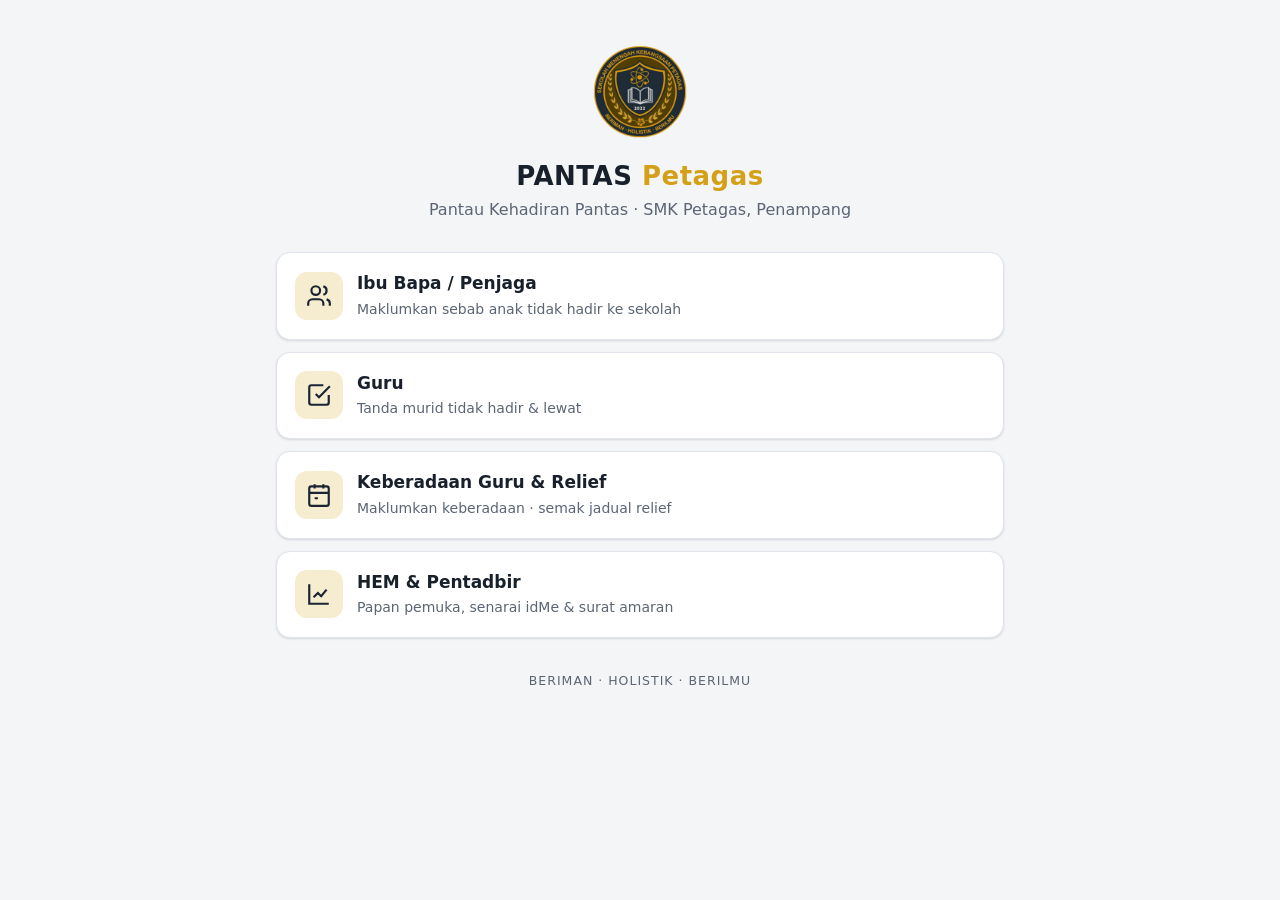
<file: index.html>
<!doctype html>
<html lang="ms">
<head>
<meta charset="utf-8">
<meta name="viewport" content="width=device-width, initial-scale=1">
<title>PANTAS Petagas</title>
<meta name="theme-color" content="#1a2433">
<link rel="icon" href="logo-petagas.png">
<link rel="apple-touch-icon" href="ikon-192.png">
<link rel="stylesheet" href="pantas.css?v=20261027b">
</head>
<body>
<main>
  <div class="hero">
    <img src="logo-petagas.png" alt="Logo SMK Petagas">
    <h1>PANTAS <span>Petagas</span></h1>
    <p>Pantau Kehadiran Pantas · SMK Petagas, Penampang</p>
  </div>

  <div class="pintu" style="margin-top:22px">
    <a href="ibubapa.html">
      <div class="ikon"><svg width="26" height="26" viewBox="0 0 24 24" fill="none" stroke="currentColor" stroke-width="2"><path d="M16 21v-2a4 4 0 0 0-4-4H6a4 4 0 0 0-4 4v2"/><circle cx="9" cy="7" r="4"/><path d="M22 21v-2a4 4 0 0 0-3-3.87M16 3.13a4 4 0 0 1 0 7.75"/></svg></div>
      <div><b>Ibu Bapa / Penjaga</b><span>Maklumkan sebab anak tidak hadir ke sekolah</span></div>
    </a>
    <a href="guru.html">
      <div class="ikon"><svg width="26" height="26" viewBox="0 0 24 24" fill="none" stroke="currentColor" stroke-width="2"><path d="M9 11l3 3L22 4"/><path d="M21 12v7a2 2 0 0 1-2 2H5a2 2 0 0 1-2-2V5a2 2 0 0 1 2-2h11"/></svg></div>
      <div><b>Guru</b><span>Tanda murid tidak hadir & lewat</span></div>
    </a>
    <a href="keberadaan.html">
      <div class="ikon"><svg width="26" height="26" viewBox="0 0 24 24" fill="none" stroke="currentColor" stroke-width="2"><rect x="3" y="4" width="18" height="18" rx="2"/><path d="M16 2v4M8 2v4M3 10h18M8 15h3"/></svg></div>
      <div><b>Keberadaan Guru &amp; Relief</b><span>Maklumkan keberadaan · semak jadual relief</span></div>
    </a>
    <a href="hem.html">
      <div class="ikon"><svg width="26" height="26" viewBox="0 0 24 24" fill="none" stroke="currentColor" stroke-width="2"><path d="M3 3v18h18"/><path d="M7 15l4-4 3 3 5-6"/></svg></div>
      <div><b>HEM & Pentadbir</b><span>Papan pemuka, senarai idMe & surat amaran</span></div>
    </a>
  </div>
</main>
<footer>BERIMAN · HOLISTIK · BERILMU</footer>
</body>
</html>
</file>
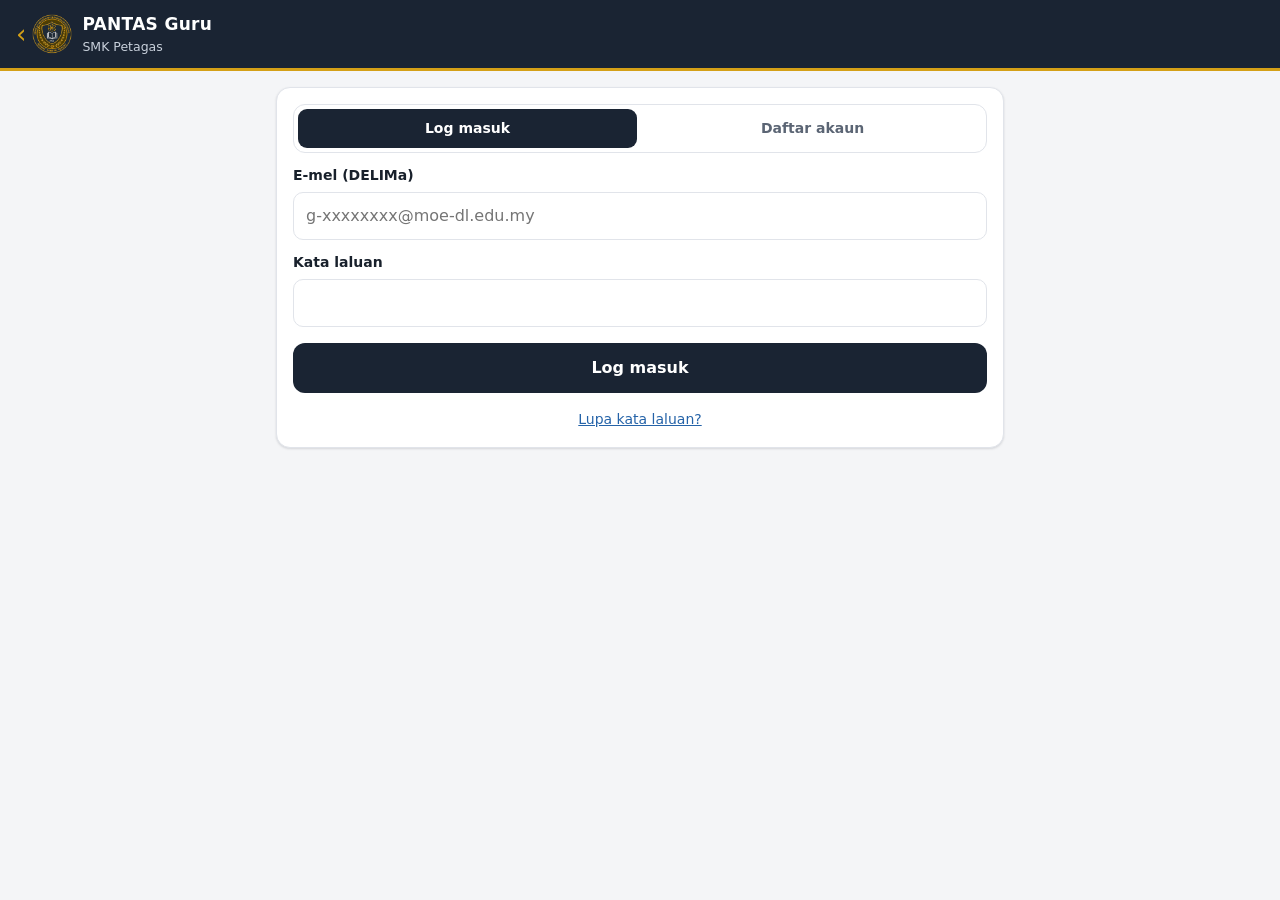
<file: guru (1).html>
<!doctype html>
<html lang="ms">
<head>
<meta charset="utf-8">
<meta name="viewport" content="width=device-width, initial-scale=1">
<title>PANTAS Guru</title>
<meta name="theme-color" content="#1a2433">
<link rel="icon" href="logo-petagas.png">
<link rel="stylesheet" href="pantas.css?v=20261027b">
<style>
  /* Inbox guru kelas */
  .kepala #bInbox { position: relative; font-size: 18px; padding: 6px 10px; }
  .kepala #bInbox .lencana { position: absolute; top: -6px; right: -6px; min-width: 20px; height: 20px; padding: 0 5px; border-radius: 10px;
    background: var(--merah, #dc2626); color: #fff; font-size: 12px; font-weight: 700; line-height: 20px; text-align: center; }
  #kInbox .item-inbox { display: flex; gap: 10px; padding: 10px 0; border-top: 1px solid var(--garis, rgba(127,127,127,.25)); }
  #kInbox .item-inbox:first-of-type { border-top: 0; }
  #kInbox .ikon { font-size: 20px; line-height: 1.2; width: 26px; text-align: center; flex: none; }
  #kInbox .isi { flex: 1; min-width: 0; }
  #kInbox .isi small { display: block; color: var(--teks-2); }
  #kInbox .baru-titik { display: inline-block; width: 8px; height: 8px; border-radius: 4px; background: var(--emas, #d4a017); margin-right: 6px; vertical-align: middle; }
  #kInbox .tindakan { display: flex; gap: 6px; flex-wrap: wrap; margin-top: 6px; }
  .slot.relief { border-color: var(--emas); border-style: dashed; }
  .slot.relief b::after { content: " · RELIEF"; font-size: 11px; color: var(--emas); font-weight: 700; }
  .relief-esok { margin: 10px 0 0; padding: 9px 12px; border: 1px dashed var(--emas); border-radius: 10px; font-size: 13.5px; }
  .relief-esok div + div { margin-top: 3px; }
</style>
</head>
<body>
<header class="kepala">
  <a class="ke-utama" href="./" aria-label="Kembali ke halaman utama PANTAS Petagas"><span class="anak-panah">‹</span><img src="logo-petagas.png" alt="">
  <div class="tajuk"><b>PANTAS Guru</b><small id="siapa">SMK Petagas</small></div></a>
  <button id="bInbox" class="tersembunyi" type="button" aria-label="Inbox kelas saya">🔔<span id="inboxBil" class="lencana tersembunyi"></span></button>
  <button id="bKeluar" class="tersembunyi">Keluar</button>
</header>

<main>
  <!-- LOG MASUK / DAFTAR -->
  <section id="vMasuk" class="kad tersembunyi">
    <div class="tab" style="margin-bottom:6px"><button class="aktif" data-mod="masuk">Log masuk</button><button data-mod="daftar">Daftar akaun</button></div>
    <form id="fMasuk">
      <div id="kNama" class="tersembunyi"><label for="nama">Nama penuh</label><input id="nama" autocomplete="name" placeholder="seperti dalam rekod sekolah"></div>
      <label for="emel">E-mel (DELIMa)</label>
      <input id="emel" type="email" autocomplete="username" placeholder="g-xxxxxxxx@moe-dl.edu.my" required>
      <label for="kata">Kata laluan</label>
      <input id="kata" type="password" autocomplete="current-password" minlength="6" required>
      <div id="mMasuk"></div>
      <button class="btn utama penuh" id="bMasuk">Log masuk</button>
      <p style="text-align:center;margin:14px 0 0"><button type="button" class="pautan-kecil" id="bLupa">Lupa kata laluan?</button></p>
    </form>
  </section>

  <section id="vTunggu" class="kad tersembunyi">
    <h2>Menunggu kelulusan</h2>
    <p class="nota">Akaun anda telah didaftarkan. Pentadbir (HEM) perlu meluluskan akaun anda sebelum boleh menanda kehadiran. Sila maklumkan kepada PK HEM atau pentadbir sistem.</p>
    <button class="btn garis" onclick="location.reload()">Semak semula</button>
  </section>

  <!-- APLIKASI -->
  <section id="vApp" class="tersembunyi">
    <!-- INBOX GURU KELAS -->
    <div id="kInbox" class="kad tersembunyi">
      <div style="display:flex;justify-content:space-between;gap:8px;align-items:center">
        <h2 style="margin:0">🔔 Inbox <span id="inboxKelas"></span></h2>
        <button class="btn garis kecil" id="bTutupInbox" type="button">Tutup</button>
      </div>
      <p class="nota" style="margin:4px 0 6px">Makluman 7 hari lepas untuk kelas anda: kehadiran yang disimpan guru lain, sebab daripada ibu bapa, balik awal dan calon surat amaran.</p>
      <div id="senaraiInbox" class="muat">Memuatkan…</div>
    </div>

    <div class="tab" id="tabUtama">
      <button class="aktif" data-v="tanda">Tanda kehadiran</button>
      <button data-v="ponteng">Ponteng kelas</button>
      <button data-v="kelasku" id="tKelasku" class="tersembunyi">Kelas saya</button>
      <button data-v="aktiviti">Aktiviti</button>
      <button data-v="balik">Balik awal</button>
      <button data-v="laporan">Laporan</button>
      <button data-v="profil" id="tProfil">Profil murid</button>
    </div>

    <!-- JADUAL SAYA HARI INI -->
    <div id="kJadual" class="kad tersembunyi">
      <div style="display:flex;justify-content:space-between;gap:8px;align-items:center">
        <h2 style="margin:0">Jadual saya hari ini</h2>
        <span style="display:flex;gap:6px"><button class="btn garis kecil" id="bJam" type="button" title="Tukar format masa">24 jam</button>
        <button class="btn garis kecil tersembunyi" id="bTukarNama" type="button">Tukar nama</button></span>
      </div>
      <p class="nota" id="jadualNota" style="margin:6px 0 10px"></p>
      <div id="jadualCip" class="jadual-cip"></div>
      <div id="reliefAkan" class="relief-esok tersembunyi"></div>
      <div id="jadualPilih" class="tersembunyi">
        <label for="jadualNama">Pilih nama anda seperti dalam jadual waktu</label>
        <select id="jadualNama"></select>
      </div>
    </div>

    <!-- TANDA -->
    <div id="pTanda">
      <div class="kad">
        <div class="baris">
          <div><label for="tarikh" style="margin-top:0">Tarikh</label><input id="tarikh" type="date"></div>
          <div><label for="sesi" style="margin-top:0">Sesi</label>
            <select id="sesi"><option value="PAGI">Pagi</option><option value="PETANG">Petang</option></select></div>
        </div>
        <label for="kelas">Kelas</label>
        <select id="kelas"><option value="">— Pilih kelas —</option></select>
      </div>

      <div id="kSenarai" class="kad tersembunyi">
        <div style="display:flex;justify-content:space-between;gap:8px;align-items:center">
          <h2 id="tajukKelas" style="margin:0"></h2><span id="status" class="cip"></span>
        </div>
        <p class="nota" style="margin-top:6px">Semua murid dianggap <b>hadir</b>. Tekan <b>TH</b> untuk tidak hadir atau <b>LW</b> untuk lewat.</p>
        <div style="display:flex;gap:8px;align-items:center;flex-wrap:wrap;margin:4px 0 10px">
          <button class="btn garis kecil" id="bImbas" type="button">📷 Ambil gambar buku kawalan</button>
          <button class="btn garis kecil" id="bGaleri" type="button">🖼️ Pilih dari galeri</button>
          <small style="color:var(--teks-2)">atau tanda sendiri di bawah</small>
          <input type="file" id="failImbas" accept="image/*" capture="environment" hidden>
          <input type="file" id="failGaleri" accept="image/*" hidden>
        </div>
        <div id="kImbas" class="tersembunyi" style="border:1px solid var(--garis);border-radius:12px;padding:12px;margin-bottom:12px"></div>
        <div class="ringkasan" id="ringkasan"></div>
        <div id="kotakCari" style="position:sticky;top:0;z-index:5;background:var(--kad, inherit);padding:6px 0 8px;display:flex;gap:6px;align-items:center">
          <input id="cariMurid" type="text" enterkeyhint="search" placeholder="🔍 Cari nama murid (cth: asma, randy)" autocomplete="off" autocapitalize="off" spellcheck="false" style="flex:1;margin:0">
          <button class="btn garis kecil tersembunyi" id="bKosongCari" type="button" aria-label="Kosongkan carian">✕</button>
        </div>
        <small id="cariBil" style="display:block;color:var(--teks-2);margin:-2px 0 6px"></small>
        <div id="mBertindih"></div>
        <div id="senarai"></div>
        <div class="bar-bawah"><button class="btn utama penuh" id="bSimpan" style="margin-top:0">Simpan kehadiran</button></div>
      </div>

      <div id="kSelepas" class="kad tersembunyi">
        <h2 id="kSelepasTajuk">Mesej untuk grup WhatsApp kelas</h2>
        <p class="nota" id="kSelepasNota">Murid tidak hadir yang belum ada sebab daripada ibu bapa.</p>
        <div id="kSelepasWa">
          <textarea id="teksGrup" rows="7" readonly></textarea>
          <div class="baris" style="margin-top:10px">
            <button class="btn garis" id="bSalinGrup">Salin mesej</button>
            <a class="btn wa" id="bWaGrup" target="_blank" rel="noopener">Kongsi ke WhatsApp</a>
          </div>
        </div>
      </div>
    </div>

    <!-- KELAS SAYA (guru kelas) -->
    <div id="pKelasku" class="tersembunyi">
      <div class="kad">
        <h2>📋 Salin untuk Tampal Pantas</h2>
        <p class="nota">Salin senarai murid tidak hadir kelas anda, kemudian tampal dalam extension <b>Tampal Pantas</b> di halaman kehadiran idMe (kelas &amp; tarikh yang sama).</p>
        <div style="display:flex;gap:8px;align-items:end;flex-wrap:wrap">
          <div style="flex:1;min-width:150px"><label for="tpTarikh" style="margin-top:0">Tarikh</label><input id="tpTarikh" type="date"></div>
          <button class="btn emas" id="bSalinTampal" type="button">📋 Salin senarai</button>
        </div>
        <div id="tpRingkas" class="nota" style="margin-top:8px"></div>
      </div>
      <div class="kad">
        <h2 id="tajukKelasku">Kelas saya</h2>
        <div id="kkPilihBox" class="tersembunyi" style="margin-bottom:8px"><label for="kkPilih" style="margin-top:0">Kelas</label><select id="kkPilih"></select>
          <small style="display:block;color:var(--teks-2);margin-top:4px">HEM, disiplin &amp; kaunseling boleh rekod sebab murid mana-mana kelas.</small></div>
        <p class="nota">Murid tidak hadir dalam 14 hari lepas yang perlu tindakan guru kelas. Tekan nama murid untuk lihat profil penuh.</p>
        <a class="btn garis kecil" href="murid.html" style="margin-bottom:10px">👤 Profil murid kelas saya</a>
        <div class="ringkasan" id="ringkasKelasku"></div>
        <div id="senaraiKelasku" class="muat">Memuatkan…</div>
      </div>
      <div class="kad">
        <h2>Sebab dihantar, tetapi murid hadir</h2>
        <p class="nota">Ibu bapa menghantar sebab tetapi murid ditanda hadir. Semak dengan murid atau ibu bapa.</p>
        <div id="tidakSepadan" class="muat">Memuatkan…</div>
      </div>
      <div class="kad">
        <h2>Ponteng kelas (14 hari)</h2>
        <p class="nota">Murid kelas anda yang dilapor tiada dalam kelas oleh guru mata pelajaran.</p>
        <div id="pontengKelasku" class="muat">Memuatkan…</div>
      </div>
    </div>

    <!-- BALIK AWAL (guru bertugas) -->
    <div id="pBalik" class="tersembunyi">
      <div class="kad">
        <h2>🏠 Rekod balik awal</h2>
        <p class="nota">Untuk guru bertugas. <b>Hubungi ibu bapa dahulu.</b> Murid hanya boleh diambil oleh <b>penjaga berdaftar</b> — minta No. KP pengambil dan masukkan 4 digit akhir untuk pengesahan.</p>
        <div class="baris">
          <div><label for="baSesi">Sesi</label><select id="baSesi"><option value="PAGI">Pagi</option><option value="PETANG">Petang</option></select></div>
          <div><label for="baKelas">Kelas</label><select id="baKelas"><option value="">— Pilih kelas —</option></select></div>
        </div>
        <label for="baMurid">Murid</label><select id="baMurid" disabled><option value="">— Pilih kelas dahulu —</option></select>
        <div id="baBorangIsi" class="tersembunyi">
          <label>1. Hubungi ibu bapa / penjaga</label>
          <div id="baHubungi" class="nota" style="margin:4px 0 0"></div>
          <label for="baCara">Ibu bapa / penjaga dihubungi melalui</label>
          <select id="baCara"><option value="">— Pilih —</option><option value="PANGGILAN">Panggilan telefon</option><option value="WHATSAPP">WhatsApp</option><option value="DATANG_SENDIRI">Ibu bapa / penjaga datang sendiri ke sekolah</option></select>
          <div class="baris">
            <div><label for="baJenis">2. Sebab</label><select id="baJenis"><option value="">— Pilih —</option><option value="SAKIT">Sakit</option><option value="KECEMASAN_KELUARGA">Kecemasan keluarga</option><option value="TEMUJANJI">Temujanji (klinik/hospital)</option><option value="URUSAN_RASMI">Urusan rasmi</option><option value="LAIN">Lain-lain</option></select></div>
            <div><label for="baSebab">Butiran</label><input id="baSebab" maxlength="120" placeholder="cth demam, senggugut, datuk meninggal"></div>
          </div>
          <label>3. Pengambil (penjaga berdaftar)</label>
          <div id="baPengambil" class="pilihan"></div>
          <div id="baLuar" class="tersembunyi">
            <div class="mesej amaran" style="margin:8px 0" id="baLuarNota"></div>
            <div class="baris">
              <div><label for="baLuarNama">Nama pengambil</label><input id="baLuarNama" maxlength="80"></div>
              <div><label for="baLuarHub">Hubungan</label><input id="baLuarHub" maxlength="40" placeholder="cth IBU SAUDARA"></div>
            </div>
            <label for="baLuarSebab">Sebab pengecualian</label><input id="baLuarSebab" maxlength="200" placeholder="cth penjaga belum didaftarkan dalam sistem">
          </div>
          <label for="baIc4">4 digit akhir No. KP pengambil</label>
          <input id="baIc4" inputmode="numeric" pattern="\d{4}" maxlength="4" placeholder="cth 5555" autocomplete="off" style="max-width:160px;letter-spacing:3px;font-size:20px">
          <label class="semak"><input type="checkbox" id="baBorang"> <span>4. <b>Borang kebenaran balik awal</b> telah ditandatangani oleh ibu bapa / penjaga</span></label>
          <label for="baCatatan">Catatan (pilihan)</label><input id="baCatatan" maxlength="200">
          <button class="btn emas penuh" id="bRekodBalik" type="button">Rekod & lepaskan murid</button>
          <div id="mBalik"></div>
        </div>
      </div>
      <div class="kad">
        <h2>Balik awal hari ini</h2>
        <p class="nota" style="margin:0 0 6px">Rekod yang boleh anda lihat: rekod anda sendiri, murid kelas anda, atau semua (HEM / petugas / admin).</p>
        <div id="baSenarai" class="muat">Memuatkan…</div>
      </div>
    </div>

    <!-- MEMO AKTIVITI (semua guru) -->
    <div id="pAktiviti" class="tersembunyi">
      <div class="kad">
        <h2>Aktiviti hari ini</h2>
        <p class="nota">Murid yang terlibat aktiviti rasmi. Mereka tidak boleh dilapor ponteng semasa aktiviti.</p>
        <div id="akHariIni" class="muat">Memuatkan…</div>
      </div>
      <div class="kad">
        <h2>Cipta memo aktiviti</h2>
        <p class="nota">Untuk guru penganjur: latihan sukan, perjumpaan pengawas, AJK TVPSS, program, wakil sekolah dan sebagainya.</p>
        <label for="akNama">Nama aktiviti</label><input id="akNama" maxlength="100" placeholder="cth Latihan Olahraga">
        <label for="akJenis">Jenis</label>
        <select id="akJenis"><option value="DALAM">Dalam sekolah (semasa PdP)</option>
          <option value="LUAR">Luar sekolah / wakil sekolah</option></select>
        <div class="baris">
          <div><label for="akMula">Tarikh mula</label><input id="akMula" type="date"></div>
          <div><label for="akAkhir">Tarikh akhir</label><input id="akAkhir" type="date"></div>
        </div>
        <div id="akKWaktu">
          <label class="semak"><input type="checkbox" id="akSepanjang"> Sepanjang hari</label>
          <div class="baris" id="akJulat">
            <div><label for="akWMula">Dari</label><select id="akWMula"></select></div>
            <div><label for="akWAkhir">Hingga</label><select id="akWAkhir"></select></div>
          </div>
        </div>
        <p class="mesej info tersembunyi" id="akNotaLuar" style="margin-top:12px">Sebab tidak hadir murid akan diisi automatik: <b>AKTIVITI LUAR SEKOLAH – WAKIL SEKOLAH</b>. Guru waktu pertama tetap menanda mereka TH.</p>
        <label for="akLokasi">Lokasi (pilihan)</label><input id="akLokasi" maxlength="100" placeholder="cth Padang sekolah">
        <label>Murid terlibat</label>
        <div class="baris">
          <div><select id="akSesi" aria-label="Sesi"><option value="PAGI">Pagi</option><option value="PETANG">Petang</option></select></div>
          <div><select id="akKelas" aria-label="Kelas"></select></div>
        </div>
        <div id="akSenarai" style="margin-top:10px"></div>
        <div id="akDipilih" style="margin-top:10px"></div>
        <label for="akCatatan">Catatan (pilihan)</label><input id="akCatatan" maxlength="300">
        <button class="btn emas penuh" id="bSimpanMemo" type="button">Simpan memo</button>
      </div>
      <div class="kad">
        <h2>Memo saya</h2>
        <div id="akSaya" class="muat">Memuatkan…</div>
      </div>
    </div>

    <!-- LAPORAN MINGGUAN (semua guru) -->
    <div id="pLaporan" class="tersembunyi">
      <div class="kad tiada-cetak">
        <div style="display:flex;justify-content:space-between;gap:8px;align-items:center">
          <h2 style="margin:0">Status kelas hari ini</h2><button class="btn garis kecil" id="lmMuatHari" type="button" aria-label="Muat semula">↻</button>
        </div>
        <p class="nota" style="margin:4px 0 8px">Hijau: kehadiran sudah diambil. Merah: belum (dengan guru waktu pertama ikut jadual). Tekan kelas hijau untuk senarai murid.</p>
        <div class="ringkasan" id="lmRingkasHari"></div>
        <div class="grid-kelas" id="lmGridHari"></div>
      </div>
      <div class="kad tiada-cetak">
        <h2>Laporan kehadiran mingguan</h2>
        <p class="nota">Isnin hingga Jumaat. Angka = bilangan murid tidak hadir · <b>L</b> = lewat · <b>—</b> = belum ditanda.</p>
        <div style="display:flex;gap:8px;align-items:end">
          <button class="btn garis" id="lmSebelum" type="button" aria-label="Minggu sebelum">‹</button>
          <div style="flex:1;min-width:0"><label for="lmTarikh" style="margin-top:0">Pilih hari dalam minggu</label><input id="lmTarikh" type="date"></div>
          <button class="btn garis" id="lmSelepas" type="button" aria-label="Minggu selepas">›</button>
        </div>
        <label for="lmSesi">Sesi</label>
        <select id="lmSesi"><option value="">Semua sesi</option><option value="PAGI">Pagi</option><option value="PETANG">Petang</option></select>
      </div>
      <div class="statistik" id="lmStat"></div>
      <div class="kad">
        <h2 id="lmTajuk">Kehadiran ikut kelas</h2>
        <p class="nota tiada-cetak" style="margin:0 0 6px">Tekan <b>nama kelas</b> untuk kehadiran setiap murid minggu ini, atau tekan angka / nama hari untuk senarai murid tidak hadir.</p>
        <div class="jadual-bungkus"><table class="lm" id="lmJadual"></table></div>
        <div id="lmButiran" style="margin-top:12px"></div>
        <div class="baris tiada-cetak" style="margin-top:12px">
          <button class="btn garis" id="lmSalin" type="button">Salin ringkasan</button>
          <button class="btn garis" id="lmCetak" type="button">Cetak / PDF</button>
        </div>
      </div>
    </div>

    <!-- LAPOR PONTENG KELAS (guru mata pelajaran) -->
    <div id="pPonteng" class="tersembunyi">
      <div class="kad">
        <h2>Lapor ponteng kelas</h2>
        <p class="nota">Untuk murid yang <b>hadir ke sekolah</b> tetapi tiada dalam kelas anda. HEM akan menerima laporan ini serta-merta.</p>
        <div class="baris">
          <div><label for="pkWaktu">Waktu</label><select id="pkWaktu"></select></div>
          <div><label for="pkSubjek">Subjek</label><input id="pkSubjek" list="senaraiSubjek" placeholder="cth Matematik" maxlength="60"></div>
        </div>
        <datalist id="senaraiSubjek"></datalist>
        <div class="baris">
          <div><label for="pkSesi">Sesi</label><select id="pkSesi"><option value="PAGI">Pagi</option><option value="PETANG">Petang</option></select></div>
          <div><label for="pkKelas">Kelas</label><select id="pkKelas"><option value="">— Pilih kelas —</option></select></div>
        </div>
        <div id="pkSenarai" style="margin-top:12px"></div>
        <label for="pkCatatan">Catatan (pilihan)</label>
        <input id="pkCatatan" maxlength="300" placeholder="cth Keluar ke tandas dan tidak kembali">
        <button class="btn emas penuh" id="bLaporPk">Hantar laporan</button>
      </div>
      <div class="kad">
        <h2>Laporan saya hari ini</h2>
        <div id="pkSaya" class="muat">Memuatkan…</div>
      </div>
    </div>
    <p class="tiada-cetak" style="text-align:center;margin:18px 0 8px"><button type="button" class="btn garis kecil" id="bTukarKata">🔑 Tukar kata laluan</button></p>
  </section>
</main>

<script src="pantas.js?v=20261027b"></script>
<script>
(() => {
  const P = PANTAS, $ = s => document.querySelector(s);
  const PAUTAN_BORANG = new URL("ibubapa.html", location.href).href;
  let saya = null, semuaKelas = [], murid = [], tanda = {}, asal = {}, masaLewat = {}, sebabIbuBapa = {}, aktivitiMurid = {}, kategoriSemua = [], sebabSemua = [];
  // memo aktiviti yang meliputi tarikh (dan waktu) tertentu
  const ambilMemo = (ids, tarikh) => ids.length ? P.db.pilih("memo_murid",
    `select=murid_id,memo:memo_aktiviti!inner(nama,jenis,waktu_mula,waktu_akhir,guru_nama)&murid_id=${inList(ids)}&memo.tarikh_mula=lte.${tarikh}&memo.tarikh_akhir=gte.${tarikh}`) : Promise.resolve([]);
  const teksWaktu = a => (a.jenis === "LUAR" ? "Luar sekolah" : a.waktu_mula == null ? "Sepanjang hari" : a.waktu_mula === a.waktu_akhir ? `Waktu ${a.waktu_mula}` : `Waktu ${a.waktu_mula}–${a.waktu_akhir}`);
  const ikonMemo = a => (a.jenis === "LUAR" ? "🚌" : "🏃");

  const tunjuk = id => ["vMasuk", "vTunggu", "vApp"].forEach(x => $("#" + x).classList.toggle("tersembunyi", x !== id));
  const mesej = (sel, jenis, teks) => { $(sel).innerHTML = teks ? `<div class="mesej ${jenis}">${P.esc(teks)}</div>` : ""; };
  const inList = ids => `in.(${ids.map(i => `"${i}"`).join(",")})`;
  const huruf = s => String(s || "").toLowerCase().replace(/(^|[\s(/])\S/g, c => c.toUpperCase());

  // ---------- log masuk ----------
  let mod = "masuk";
  document.querySelectorAll("#vMasuk .tab button").forEach(b => b.addEventListener("click", () => {
    mod = b.dataset.mod;
    document.querySelectorAll("#vMasuk .tab button").forEach(x => x.classList.toggle("aktif", x === b));
    $("#kNama").classList.toggle("tersembunyi", mod !== "daftar"); $("#nama").required = mod === "daftar";
    $("#bMasuk").textContent = mod === "daftar" ? "Daftar" : "Log masuk";
    $("#bLupa").parentElement.classList.toggle("tersembunyi", mod === "daftar");
    $("#kata").autocomplete = mod === "daftar" ? "new-password" : "current-password"; mesej("#mMasuk");
  }));

  $("#fMasuk").addEventListener("submit", async e => {
    e.preventDefault(); mesej("#mMasuk"); $("#bMasuk").disabled = true;
    try {
      if (mod === "daftar") {
        const r = await P.auth.daftar($("#emel").value, $("#kata").value, $("#nama").value);
        if (!r.access_token) { mesej("#mMasuk", "ok", "Pendaftaran berjaya. Semak e-mel anda untuk pengesahan, kemudian log masuk."); return; }
      } else {
        await P.auth.masuk($("#emel").value, $("#kata").value);
      }
      await mula();
    } catch (err) { mesej("#mMasuk", "ralat", err.message); }
    finally { $("#bMasuk").disabled = false; }
  });

  $("#bKeluar").addEventListener("click", async () => { await P.auth.keluar(); location.reload(); });
  $("#bLupa").addEventListener("click", () => P.dialogLupaKata($("#emel").value.trim()));
  $("#bTukarKata").addEventListener("click", () => P.dialogTukarKata(false));


  // ---------- mula ----------
  async function mula() {
    if (!P.auth.sesi) { tunjuk("vMasuk"); return; }
    try { saya = await P.auth.pengguna(); }
    catch (e) { await P.auth.keluar(); tunjuk("vMasuk"); mesej("#mMasuk", "ralat", e.message); return; }
    $("#bKeluar").classList.remove("tersembunyi");
    if (!saya || saya.peranan === "MENUNGGU") { tunjuk("vTunggu"); return; }
    $("#siapa").textContent = `${P.namaPendek(saya.nama)} · ${huruf(saya.peranan.replace("_", " "))}`;
    tunjuk("vApp");

    semuaKelas = await P.db.pilih("kelas", "select=id,nama,sesi,guru_kelas&order=nama");
    $("#tarikh").value = P.hariIni();
    $("#tarikh").max = P.hariIni();
    $("#tarikh").min = P.tambahHari(P.hariIni(), -7);
    const kSaya = semuaKelas.find(k => k.id === saya.kelas_id);
    await muatJadual();
    const kini = slotKini(), kKini = kini && kelasIkutNama(kini.kelas);
    const kAwal = kKini || kSaya;
    $("#sesi").value = kAwal ? kAwal.sesi : P.sesiSekarang();
    isiKelas(kAwal ? kAwal.id : "");
    if (saya.kelas_id) { $("#tKelasku").classList.remove("tersembunyi"); $("#tajukKelasku").textContent = `Kelas saya: ${kSaya ? kSaya.nama : ""}`; }
    // HEM / Admin / Petugas (cth guru disiplin, kaunseling): boleh rekod sebab untuk mana-mana kelas
    if (["HEM", "ADMIN", "PETUGAS"].includes(saya.peranan)) {
      $("#tKelasku").classList.remove("tersembunyi");
      if (!saya.kelas_id) { $("#tKelasku").textContent = "Sebab murid"; $("#tajukKelasku").textContent = "Sebab tidak hadir murid"; }
      $("#kkPilihBox").classList.remove("tersembunyi");
      $("#kkPilih").innerHTML = `<option value="">— Pilih kelas —</option>` + semuaKelas.map(k => `<option value="${k.id}" ${k.id === saya.kelas_id ? "selected" : ""}>${P.esc(k.nama)}</option>`).join("");
      $("#kkPilih").addEventListener("change", () => { kelasDipilih = +$("#kkPilih").value || null; muatKelasku(); });
    }
    if (!saya.kelas_id) { const kt = document.querySelector("#pKelasku > .kad"); if (kt) kt.classList.add("tersembunyi"); }
    // pautan terus dari HEM: guru.html?v=kelasku
    if (new URLSearchParams(location.search).get("v") === "kelasku" && !$("#tKelasku").classList.contains("tersembunyi")) $("#tKelasku").click();
    if (kAwal) muatSenarai();
    semakInbox();
  }

  // ---------- jadual waktu ----------
  const BUANG_NAMA = new Set(["BIN", "BINTI", "BT", "BTE", "AL", "AP", "ANAK", "MOHD", "MOHAMAD", "MOHAMMAD", "MOHAMED", "MOHAMMED",
    "MUHAMMAD", "MUHAMAD", "MUHD", "MD", "NUR", "NURUL", "NOR", "NOOR", "SITI", "ABD", "ABDUL", "HJ", "HAJI", "HAJAH", "HJH", "DR",
    "CIKGU", "CG", "PUAN", "PN", "EN", "ENCIK", "TN", "CIK"]);
  const tokNama = s => new Set(String(s || "").toUpperCase().replace(/[^A-Z\s]/g, " ").split(/\s+/).filter(t => t.length >= 2 && !BUANG_NAMA.has(t)));
  const hariMinggu = t => { const d = new Date(t + "T00:00:00Z").getUTCDay(); return d === 0 ? 7 : d; };
  const minitKini = () => { const d = new Date(Date.now() + 8 * 3600e3); return d.getUTCHours() * 60 + d.getUTCMinutes(); };
  const minit = t => (t ? +t.slice(0, 2) * 60 + +t.slice(3, 5) : null);
  // format masa: 12 jam (lalai) atau 24 jam — pilihan disimpan di telefon
  let jam24 = (() => { try { return localStorage.getItem("pantas.jam24") === "1"; } catch { return false; } })();
  const jam = t => { if (!t) return ""; if (jam24) return t.slice(0, 5); const [h, m] = t.slice(0, 5).split(":").map(Number); return `${((h + 11) % 12) + 1}:${String(m).padStart(2, "0")}`; };
  const tempoh = t => { const h = +String(t).slice(0, 2); return h < 12 ? "pagi" : h < 13 ? "tgh hari" : "ptg"; };
  const julat = (a, b) => jam24 ? `${jam(a)}–${jam(b)}` : tempoh(a) === tempoh(b) ? `${jam(a)}–${jam(b)} ${tempoh(b)}` : `${jam(a)} ${tempoh(a)}–${jam(b)} ${tempoh(b)}`;
  const guruSlot = s => String(s.guru_penuh || "").split(" / ").map(x => x.trim()).filter(Boolean);
  const kelasIkutNama = n => semuaKelas.find(k => k.nama === n);
  let jadualHari = [], reliefSaya = [], namaJadual = "", subjekAuto = true, adminJadual = false;

  // padankan nama pengguna dengan nama penuh dalam jadual (tanpa BIN/BINTI, MOHD, NUR dsb.)
  function cariNama(nama, calon) {
    const a = tokNama(nama); if (!a.size) return "";
    let terbaik = [], skor = 0;
    for (const c of calon) {
      const b = tokNama(c); let n = 0; a.forEach(t => { if (b.has(t)) n++; });
      if (n > skor) { skor = n; terbaik = [c]; } else if (n && n === skor) terbaik.push(c);
    }
    return terbaik.length === 1 && skor >= Math.min(2, a.size, tokNama(terbaik[0]).size) ? terbaik[0] : "";
  }

  async function muatJadual() {
    const hari = hariMinggu(P.hariIni());
    if (hari > 5) return;
    try { jadualHari = await P.db.pilih("jadual_waktu", `select=sesi,kelas,waktu,mula,tamat,subjek,guru,guru_penuh&hari=eq.${hari}&order=waktu`); }
    catch { jadualHari = []; }
    if (!jadualHari.length) return;          // jadual belum dimuat naik — aplikasi berfungsi seperti biasa
    // relief yang telah disahkan: hari ini + 7 hari akan datang
    try { reliefSaya = (await P.db.pilih("relief", `select=tarikh,sesi,kelas,waktu,mula,tamat,subjek,guru_asal,guru_ganti,jenis,nota&status=eq.SAH&tarikh=gte.${P.hariIni()}&tarikh=lte.${P.tambahHari(P.hariIni(), 7)}&order=tarikh,mula`)).map(r => ({ ...r, relief: true })); }
    catch { reliefSaya = []; }
    const semuaGuru = [...new Set(jadualHari.flatMap(guruSlot))].sort();
    // nama jadual ditetapkan oleh ADMIN (pengguna.nama_jadual); jika belum, cuba padan automatik
    P.simpan.del("pantas.namaJadual");       // buang pilihan lama yang disimpan di telefon
    adminJadual = saya.peranan === "ADMIN";
    namaJadual = saya.nama_jadual || cariNama(saya.nama, semuaGuru);
    $("#bTukarNama").classList.toggle("tersembunyi", !adminJadual);
    $("#jadualNama").innerHTML = `<option value="">— Pilih nama —</option>` +
      semuaGuru.map(g => `<option ${g === namaJadual ? "selected" : ""}>${P.esc(g)}</option>`).join("");
    const subj = [...new Set([...SUBJEK, ...jadualHari.map(s => s.subjek)])].sort();
    $("#senaraiSubjek").innerHTML = subj.map(x => `<option value="${P.esc(x)}">`).join("");
    $("#kJadual").classList.remove("tersembunyi");
    paparJadual();
  }

  // guru waktu pertama (boleh lebih seorang, cth PI & PM serentak); relief yang disahkan menggantikan guru asal
  function labelPertama(slot, relief) {
    return slot.map(g => {
      const asal = String(g.guru_penuh || "").split(" / ").map(x => x.trim());
      const r = relief.find(x => x.kelas === g.kelas && x.waktu === g.waktu && asal.includes(x.guru_asal));
      const sub = slot.length > 1 ? ` (${P.esc(g.subjek)})` : "";
      if (!r) return P.esc(g.guru || g.subjek) + sub;
      // tunjuk setiap guru dalam baris (elektif: cth RC/SS dua guru) — yang tidak hadir diganti
      return asal.map(n => {
        const x = relief.find(y => y.kelas === g.kelas && y.waktu === g.waktu && y.guru_asal === n);
        if (!x) return P.esc(P.namaPendek(n));
        if (x.jenis === "RELIEF") return `🔁 ${P.esc(x.guru_ganti)} relief`;
        return `${P.esc(P.namaPendek(n))} tidak hadir · ${x.jenis === "DIBATALKAN" ? "kelas dibatalkan" : "tiada guru ganti"}`;
      }).join(" / ") + sub;
    }).join(" / ");
  }
  const slotSaya = () => (namaJadual ? [
    ...jadualHari.filter(s => guruSlot(s).includes(namaJadual)),
    ...reliefSaya.filter(r => r.tarikh === P.hariIni() && r.guru_ganti === namaJadual)
  ].sort((a, b) => minit(a.mula) - minit(b.mula)) : []);
  function slotKini() {
    const t = minitKini();
    return slotSaya().find(s => minit(s.mula) - 10 <= t && t < minit(s.tamat)) || null;
  }
  // gabung waktu berturutan (kelas & subjek sama) menjadi satu blok
  function blokSaya() {
    const blok = [];
    for (const s of slotSaya()) {
      const b = blok[blok.length - 1];
      if (b && b.kelas === s.kelas && b.subjek === s.subjek && !!b.relief === !!s.relief && b.akhir.waktu === s.waktu - 1) { b.akhir = s; b.slot.push(s); }
      else blok.push({ kelas: s.kelas, subjek: s.subjek, sesi: s.sesi, relief: !!s.relief, guru_asal: s.guru_asal, awal: s, akhir: s, slot: [s] });
    }
    return blok;
  }
  function paparJadual() {
    const blok = blokSaya(), t = minitKini(), kini = slotKini();
    $("#jadualPilih").classList.toggle("tersembunyi", !!namaJadual || !adminJadual);
    if (!namaJadual) {
      $("#jadualNota").textContent = adminJadual
        ? "Nama anda belum dipadankan dengan jadual waktu. Pilih nama anda di bawah."
        : "Nama anda belum dipadankan dengan jadual waktu. Minta admin tetapkan di halaman HEM → Tetapan → Pengguna sistem.";
      $("#jadualCip").innerHTML = ""; $("#reliefAkan").classList.add("tersembunyi"); return;
    }
    const akan = reliefSaya.filter(r => r.tarikh > P.hariIni() && r.guru_ganti === namaJadual);
    $("#reliefAkan").classList.toggle("tersembunyi", !akan.length);
    $("#reliefAkan").innerHTML = akan.length ? `<b>🔔 Relief akan datang</b>` + akan.map(r =>
      `<div>${P.tarikhCantik(r.tarikh, true)} · W${r.waktu} ${julat(r.mula, r.tamat)} · <b>${P.esc(r.kelas)}</b> ${P.esc(r.subjek || "")} · ganti ${P.esc(P.namaPendek(r.guru_asal))}${r.nota ? ` · <i>${P.esc(r.nota)}</i>` : ""}</div>`).join("") : "";
    $("#jadualNota").innerHTML = blok.length
      ? `${P.esc(namaJadual)} · Tekan kelas untuk isi borang secara automatik.`
      : `${P.esc(namaJadual)} · Tiada kelas dalam jadual hari ini.`;
    $("#jadualCip").innerHTML = blok.map((b, i) => {
      const w = b.awal.waktu === b.akhir.waktu ? `W${b.awal.waktu}` : `W${b.awal.waktu}–${b.akhir.waktu}`;
      const kls = b.slot.includes(kini) ? "kini" : t >= minit(b.akhir.tamat) ? "lepas" : "";
      return `<button type="button" class="slot ${kls}${b.relief ? " relief" : ""}" data-i="${i}"><small>${w} · ${julat(b.awal.mula, b.akhir.tamat)}</small>
        <b>${P.esc(b.kelas)}</b><small>${P.esc(b.subjek || "")}${b.relief ? ` · ganti ${P.esc(String(b.guru_asal || "").split(" ").slice(0, 2).join(" "))}` : ""}${kls === "kini" ? " · sekarang" : ""}</small></button>`;
    }).join("");
    $("#jadualCip").querySelectorAll(".slot").forEach(el => el.addEventListener("click", () => {
      const b = blok[+el.dataset.i], s = b.slot.find(x => x === kini) || b.awal;
      const tab = document.querySelector("#tabUtama button.aktif").dataset.v;
      if (tab === "ponteng") isiPonteng(s);
      else { const k = kelasIkutNama(s.kelas); if (!k) return P.toast(`Kelas ${s.kelas} tiada dalam sistem`, "ralat");
        $("#sesi").value = k.sesi; isiKelas(k.id); muatSenarai(); }
    }));
    const elKini = $("#jadualCip .slot.kini"); if (elKini) elKini.scrollIntoView({ block: "nearest", inline: "center" });
  }
  $("#bJam").textContent = jam24 ? "12 jam" : "24 jam";
  $("#bJam").addEventListener("click", () => {
    jam24 = !jam24; try { localStorage.setItem("pantas.jam24", jam24 ? "1" : "0"); } catch {}
    $("#bJam").textContent = jam24 ? "12 jam" : "24 jam"; paparJadual();
  });
  $("#bTukarNama").addEventListener("click", () => $("#jadualPilih").classList.toggle("tersembunyi"));
  $("#jadualNama").addEventListener("change", async () => {
    if (!adminJadual) return;
    const nilai = $("#jadualNama").value;
    try {
      await P.db.kemaskini("pengguna", `id=eq.${saya.id}`, { nama_jadual: nilai || null });
      saya.nama_jadual = nilai || null;
      namaJadual = nilai;
      paparJadual();
      P.toast(nilai ? "Nama jadual disimpan" : "Nama jadual dikosongkan");
    } catch (e) { P.toast(e.message, "ralat"); }
  });

  function isiKelas(pilih) {
    const s = $("#sesi").value;
    $("#kelas").innerHTML = `<option value="">— Pilih kelas —</option>` +
      semuaKelas.filter(k => k.sesi === s).map(k => `<option value="${k.id}" ${k.id === pilih ? "selected" : ""}>${P.esc(k.nama)}</option>`).join("");
  }
  $("#sesi").addEventListener("change", () => { isiKelas(""); $("#kSenarai").classList.add("tersembunyi"); $("#kSelepas").classList.add("tersembunyi"); });
  $("#kelas").addEventListener("change", muatSenarai);
  $("#tarikh").addEventListener("change", () => { if ($("#kelas").value) muatSenarai(); });

  // ---------- tanda kehadiran ----------
  async function muatSenarai() {
    const kid = +$("#kelas").value, tarikh = $("#tarikh").value;
    $("#kSelepas").classList.add("tersembunyi"); $("#mBertindih").innerHTML = "";
    if (!kid) { $("#kSenarai").classList.add("tersembunyi"); return; }
    const k = semuaKelas.find(x => x.id === kid);
    $("#kSenarai").classList.remove("tersembunyi");
    $("#tajukKelas").textContent = k.nama;
    $("#senarai").innerHTML = `<div class="muat">Memuatkan…</div>`;
    try {
      murid = await P.db.pilih("murid", `select=id,nama&kelas_id=eq.${kid}&aktif=is.true&order=nama`);
      tanda = {}; asal = {}; masaLewat = {}; sebabIbuBapa = {}; tutupImbas(); $("#cariMurid").value = "";
      if (murid.length) {
        const ids = inList(murid.map(m => m.id));
        const [hadir, sebab, selesai, memo] = await Promise.all([
          P.db.pilih("kehadiran", `select=murid_id,status&tarikh=eq.${tarikh}&murid_id=${ids}`),
          P.db.pilih("sebab_tidak_hadir", `select=murid_id,minta_jumpa,sumber,isu_keselamatan,status,tel_dihantar,idme_sebab(nama)&murid_id=${ids}&tarikh_mula=lte.${tarikh}&tarikh_akhir=gte.${tarikh}&status=neq.DITOLAK&order=dihantar_pada.desc`),
          P.db.pilih("kelas_selesai", `select=pada&tarikh=eq.${tarikh}&kelas_id=eq.${kid}`),
          ambilMemo(murid.map(m => m.id), tarikh),
        ]);
        aktivitiMurid = {};
        memo.forEach(x => { (aktivitiMurid[x.murid_id] = aktivitiMurid[x.murid_id] || []).push(`${ikonMemo(x.memo)} ${huruf(x.memo.nama)} · ${teksWaktu(x.memo)}`); });
        hadir.forEach(h => { tanda[h.murid_id] = h.status; asal[h.murid_id] = h.status; });
        sebab.forEach(s => { if (!sebabIbuBapa[s.murid_id]) sebabIbuBapa[s.murid_id] = s.isu_keselamatan && !s.idme_sebab ? "🚨 Isu keselamatan — guru kelas hubungi ibu bapa" : s.minta_jumpa && !s.idme_sebab ? "Ibu bapa minta berbincang" : huruf(s.idme_sebab && s.idme_sebab.nama) + (s.status === "PERLU_SEMAKAN" && s.tel_dihantar ? " · 🟡 no. telefon belum disahkan" : ""); });
        const st = $("#status");
        if (selesai.length) { st.className = "cip ok"; st.textContent = "Sudah dihantar " + new Date(selesai[0].pada).toLocaleTimeString("ms-MY", { hour: "2-digit", minute: "2-digit" }); }
        else { st.className = "cip"; st.textContent = "Belum dihantar"; }
      }
      lukisSenarai();
    } catch (e) { $("#senarai").innerHTML = `<div class="mesej ralat">${P.esc(e.message)}</div>`; }
  }

  function lukisSenarai() {
    if (!murid.length) { $("#senarai").innerHTML = `<div class="muat">Tiada murid dalam kelas ini.</div>`; kemasRingkasan(); return; }
    $("#senarai").innerHTML = murid.map((m, i) => {
      const s = tanda[m.id], kls = s === "TIDAK_HADIR" ? "th" : s === "LEWAT" ? "lw" : "";
      const nota = (sebabIbuBapa[m.id] ? `<small>✓ ${P.esc(sebabIbuBapa[m.id])}</small>` : "") +
        (aktivitiMurid[m.id] || []).map(t => `<small style="color:var(--oren)">${P.esc(t)}</small>`).join("");
      return `<div class="murid ${kls}" data-id="${P.esc(m.id)}">
        <span class="no">${i + 1}</span><span class="nama">${P.esc(m.nama)}${nota}</span>
        <span class="tindakan"><button class="b-th" data-s="TIDAK_HADIR" aria-label="Tidak hadir">TH</button><button class="b-lw" data-s="LEWAT" aria-label="Lewat">LW</button></span></div>`;
    }).join("");
    kemasRingkasan(); tapisMurid();
  }

  // ---------- cari nama murid (macam "Find in page") ----------
  const normCari = s => String(s || "").toLowerCase().normalize("NFKD").replace(/[^a-z0-9\s@]/g, " ").replace(/\s+/g, " ").trim();
  function tapisMurid() {
    const q = normCari($("#cariMurid").value), kata = q ? q.split(" ") : [];
    const nama = new Map(murid.map(m => [m.id, normCari(m.nama)]));
    let n = 0;
    document.querySelectorAll("#senarai .murid").forEach(row => {
      const nm = nama.get(row.dataset.id) || "";
      const ok = !kata.length || kata.every(k => nm.includes(k));
      row.style.display = ok ? "" : "none"; if (ok) n++;
    });
    $("#bKosongCari").classList.toggle("tersembunyi", !q);
    $("#cariBil").textContent = q ? (n ? `${n} murid sepadan dengan “${$("#cariMurid").value.trim()}”` : "Tiada murid sepadan. Cuba ejaan lain.") : "";
  }
  // kotak carian kekal di bawah kepala halaman semasa skrol
  const letakCari = () => { const k = document.querySelector(".kepala"); $("#kotakCari").style.top = (k ? k.offsetHeight : 0) + "px"; };
  letakCari(); window.addEventListener("resize", letakCari);
  $("#cariMurid").addEventListener("input", tapisMurid);
  $("#cariMurid").addEventListener("keydown", e => {
    if (e.key === "Enter") {   // Enter: tanda TH jika tinggal seorang
      e.preventDefault();
      const nampak = [...document.querySelectorAll("#senarai .murid")].filter(r => r.style.display !== "none");
      if (nampak.length === 1) nampak[0].querySelector(".b-th").click();
    }
  });
  $("#bKosongCari").addEventListener("click", () => { $("#cariMurid").value = ""; tapisMurid(); $("#cariMurid").focus(); });

  $("#senarai").addEventListener("click", e => {
    const b = e.target.closest("button[data-s]"); if (!b) return;
    const row = b.closest(".murid"), id = row.dataset.id, s = b.dataset.s;
    tanda[id] = tanda[id] === s ? undefined : s;
    if (!tanda[id]) delete tanda[id];
    row.classList.toggle("th", tanda[id] === "TIDAK_HADIR");
    row.classList.toggle("lw", tanda[id] === "LEWAT");
    kemasRingkasan();
    if ($("#cariMurid").value.trim()) { const c = $("#cariMurid"); c.focus(); c.select(); }
  });

  // ---------- imbas buku kawalan ----------
  const normNama = s => String(s || "").toLowerCase().normalize("NFKD").replace(/[^a-z\s]/g, " ").replace(/\s+/g, " ").trim();
  let imbas = null;   // { baris, murid, jumlah_ditulis, tarikh_ditulis, catatan, pilihan[] }
  const tutupImbas = () => { imbas = null; const k = $("#kImbas"); if (k) { k.classList.add("tersembunyi"); k.innerHTML = ""; } };

  function kecilkanGambar(fail, maks = 1600) {
    return new Promise((ok, gagal) => {
      const img = new Image(), url = URL.createObjectURL(fail);
      img.onload = () => {
        const s = Math.min(1, maks / Math.max(img.width, img.height));
        const c = document.createElement("canvas"); c.width = Math.round(img.width * s); c.height = Math.round(img.height * s);
        c.getContext("2d").drawImage(img, 0, 0, c.width, c.height);
        URL.revokeObjectURL(url);
        ok(c.toDataURL("image/jpeg", 0.85).split(",")[1]);
      };
      img.onerror = () => { URL.revokeObjectURL(url); gagal(new Error("Gambar tidak dapat dibaca.")); };
      img.src = url;
    });
  }

  $("#bImbas").addEventListener("click", () => { $("#failImbas").value = ""; $("#failImbas").click(); });
  $("#bGaleri").addEventListener("click", () => { $("#failGaleri").value = ""; $("#failGaleri").click(); });
  $("#failImbas").addEventListener("change", () => prosesImbas($("#failImbas").files[0]));
  $("#failGaleri").addEventListener("change", () => prosesImbas($("#failGaleri").files[0]));
  async function prosesImbas(f) {
    if (!f) return;
    const kid = +$("#kelas").value; if (!kid) return;
    const k = $("#kImbas"); k.classList.remove("tersembunyi");
    k.innerHTML = `<div class="muat">📷 Membaca buku kawalan… (10–20 saat)</div>`;
    $("#bImbas").disabled = $("#bGaleri").disabled = true;
    try {
      const gambar = await kecilkanGambar(f);
      const r = await P.fungsi("imbas-buku-kawalan", { kelas_id: kid, gambar, jenis: "image/jpeg" });
      imbas = { ...r, pilihan: r.baris.map(b => (b.status === "HIJAU" ? b.murid_id : null)) };
      lukisImbas();
    } catch (e) {
      k.innerHTML = `<div class="mesej ralat" style="margin:0">${P.esc(e.message)}</div>`;
    } finally { $("#bImbas").disabled = $("#bGaleri").disabled = false; }
  }

  function lukisImbas() {
    if (!imbas) return;
    const nama = new Map(imbas.murid.map(m => [m.id, m.nama]));
    const pendek = id => P.esc(huruf(nama.get(id) || ""));
    const belum = imbas.baris.filter((b, i) => imbas.pilihan[i] === null).length;
    const thSet = new Set(), lwSet = new Set();
    imbas.baris.forEach((b, i) => { const p = imbas.pilihan[i]; if (p && p !== "ABAIKAN") (b.jenis === "LEWAT" ? lwSet : thSet).add(p); });
    lwSet.forEach(id => thSet.delete(id));
    const hadir = imbas.murid.length - thSet.size;
    // amaran
    const amaran = [];
    const kiraPilih = {}; imbas.pilihan.forEach(p => { if (p && p !== "ABAIKAN") kiraPilih[p] = (kiraPilih[p] || 0) + 1; });
    const pendua = Object.keys(kiraPilih).filter(id => kiraPilih[id] > 1 && !(lwSet.has(id)));
    if (pendua.length) amaran.push(`Murid dipilih lebih daripada sekali: ${pendua.map(pendek).join(", ")}`);
    if (imbas.jumlah_ditulis) amaran.push(`Angka di buku: <b>${P.esc(imbas.jumlah_ditulis)}</b> · kiraan imbasan: hadir <b>${hadir}</b> (TH ${thSet.size}, LW ${lwSet.size})`);
    if (imbas.tarikh_ditulis && imbas.tarikh_ditulis !== $("#tarikh").value) amaran.push(`Tarikh di buku (${P.esc(P.tarikhCantik(imbas.tarikh_ditulis, true))}) berbeza dengan tarikh dipilih. Pastikan halaman betul.`);
    if (imbas.catatan) amaran.push(P.esc(imbas.catatan));

    const baris = imbas.baris.map((b, i) => {
      const p = imbas.pilihan[i], warna = b.status === "HIJAU" ? "🟢" : b.status === "KUNING" ? "🟡" : "🔴";
      const jenis = b.jenis === "LEWAT" ? `<span class="cip lw">LW${b.masa ? " " + P.esc(b.masa) : ""}</span>` : `<span class="cip th">TH</span>`;
      const ditulis = `<small style="color:var(--teks-2)">Ditulis: “${P.esc(b.teks)}”${b.dipangkah ? " (dipangkah)" : ""}</small>`;
      let isi;
      if (p) {
        isi = `<b>${p === "ABAIKAN" ? "<s>Diabaikan</s>" : pendek(p)}</b>${ditulis}
          <button class="btn garis kecil im-ubah" data-i="${i}" type="button" style="margin-top:6px">Ubah</button>`;
      } else {
        const calon = (b.calon || []).map(id => `<button class="btn garis kecil im-pilih" data-i="${i}" data-id="${P.esc(id)}" type="button">${pendek(id)}</button>`).join(" ");
        const lain = `<select class="im-lain" data-i="${i}"><option value="">— Murid lain dalam kelas ini —</option>${imbas.murid.map(m => `<option value="${P.esc(m.id)}">${P.esc(huruf(m.nama))}</option>`).join("")}</select>`;
        isi = `<b style="color:var(--oren)">${P.esc(b.sebab || "Sila pilih murid")}</b>${ditulis}
          <div style="display:flex;flex-wrap:wrap;gap:6px;margin-top:6px">${calon}
          <button class="btn garis kecil im-pilih" data-i="${i}" data-id="ABAIKAN" type="button">Bukan murid kelas ini</button></div>${lain}`;
      }
      return `<div class="murid" style="align-items:flex-start;flex-wrap:wrap"><span class="no">${warna}</span><span class="nama" style="flex:1">${isi}</span>${jenis}</div>`;
    }).join("");

    $("#kImbas").innerHTML = `<h3 style="margin:0 0 6px">📷 Hasil imbasan</h3>
      <div class="ringkasan"><span class="cip th">TH ${thSet.size}</span><span class="cip lw">LW ${lwSet.size}</span><span class="cip ok">Hadir ${hadir}</span>${belum ? `<span class="cip" style="background:var(--emas-lembut)">Perlu jawapan ${belum}</span>` : ""}</div>
      ${amaran.length ? `<div class="mesej amaran">${amaran.join("<br>")}</div>` : ""}
      ${imbas.baris.length ? baris : `<div class="muat">Tiada nama dijumpai dalam ruangan tidak hadir.</div>`}
      <div style="display:flex;gap:8px;margin-top:10px;flex-wrap:wrap">
        <button class="btn utama" id="bGunaImbas" type="button" ${belum || pendua.length ? "disabled" : ""}>Guna keputusan ini</button>
        <button class="btn garis" id="bBatalImbas" type="button">Batal</button></div>
      <small style="display:block;margin-top:6px;color:var(--teks-2)">${belum ? "Jawab semua soalan 🟡/🔴 dahulu." : "Selepas ini, semak senarai dan tekan <b>Simpan kehadiran</b>."} Baki imbasan kelas ini hari ini: ${imbas.baki_kelas}.</small>`;
  }

  $("#kImbas").addEventListener("click", async e => {
    if (!imbas) return;
    const t = e.target;
    if (t.classList.contains("im-pilih")) { imbas.pilihan[+t.dataset.i] = t.dataset.id; imbas.baris[+t.dataset.i].dijawab = true; lukisImbas(); }
    else if (t.classList.contains("im-ubah")) { const i = +t.dataset.i; imbas.pilihan[i] = null; imbas.baris[i].sebab = "Pilih murid yang betul"; if (!imbas.baris[i].calon.length && imbas.baris[i].murid_id) imbas.baris[i].calon = [imbas.baris[i].murid_id]; lukisImbas(); }
    else if (t.id === "bBatalImbas") tutupImbas();
    else if (t.id === "bGunaImbas") gunaImbas();
  });
  $("#kImbas").addEventListener("change", e => {
    const t = e.target; if (!t.classList.contains("im-lain") || !t.value) return;
    imbas.pilihan[+t.dataset.i] = t.value; imbas.baris[+t.dataset.i].dijawab = true; lukisImbas();
  });

  async function gunaImbas() {
    const kid = +$("#kelas").value, ada = new Set(murid.map(m => m.id)), alias = [];
    imbas.baris.forEach((b, i) => {
      const p = imbas.pilihan[i]; if (!p || p === "ABAIKAN" || !ada.has(p)) return;
      if (b.jenis === "LEWAT") { tanda[p] = "LEWAT"; if (b.masa && /^\d{1,2}[:.]\d{2}$/.test(b.masa)) masaLewat[p] = b.masa.replace(".", ":").padStart(5, "0") + ":00"; }
      else if (tanda[p] !== "LEWAT") tanda[p] = "TIDAK_HADIR";
      const n = normNama(b.teks);
      if (b.dijawab && n.length >= 3) alias.push({ kelas_id: kid, teks: n, murid_id: p });
    });
    // murid lewat mengatasi TH daripada baris lain
    imbas.baris.forEach((b, i) => { const p = imbas.pilihan[i]; if (b.jenis === "LEWAT" && p && ada.has(p)) tanda[p] = "LEWAT"; });
    if (alias.length) { try { await P.db.upsert("alias_murid", alias, "kelas_id,teks"); } catch { /* tidak kritikal */ } }
    tutupImbas(); lukisSenarai();
    P.toast("Tanda daripada imbasan dimasukkan. Semak senarai, kemudian tekan Simpan kehadiran.");
    $("#senarai").scrollIntoView({ behavior: "smooth", block: "start" });
  }

  function kemasRingkasan() {
    const v = Object.values(tanda), th = v.filter(x => x === "TIDAK_HADIR").length, lw = v.filter(x => x === "LEWAT").length;
    $("#ringkasan").innerHTML = `<span class="cip ok">Hadir ${murid.length - th}</span><span class="cip th">Tidak hadir ${th}</span><span class="cip lw">Lewat ${lw}</span><span class="cip">Jumlah ${murid.length}</span>`;
  }

  $("#bSimpan").addEventListener("click", async () => {
    const kid = +$("#kelas").value, tarikh = $("#tarikh").value;
    const masa = new Date(Date.now() + 8 * 3600 * 1000).toISOString().slice(11, 19);
    const ubah = murid.filter(m => tanda[m.id] && tanda[m.id] !== asal[m.id])
      .map(m => ({ tarikh, murid_id: m.id, status: tanda[m.id], masa_tiba: tanda[m.id] === "LEWAT" ? (masaLewat[m.id] || masa) : null, ditanda_oleh: saya.id }));
    const buang = murid.filter(m => asal[m.id] && !tanda[m.id]).map(m => m.id);
    $("#bSimpan").disabled = true;
    try {
      // elak bertindih: semak jika guru lain menyimpan kelas ini selepas senarai dibuka
      const kini = murid.length ? await P.db.pilih("kehadiran", `select=murid_id,status&tarikh=eq.${tarikh}&murid_id=${inList(murid.map(m => m.id))}`) : [];
      const server = {}; kini.forEach(h => (server[h.murid_id] = h.status));
      if (murid.some(m => (server[m.id] || null) !== (asal[m.id] || null))) {
        const gabung = { ...server };        // tanda guru lain + perubahan saya
        murid.forEach(m => { if ((tanda[m.id] || null) !== (asal[m.id] || null)) { if (tanda[m.id]) gabung[m.id] = tanda[m.id]; else delete gabung[m.id]; } });
        asal = server; tanda = gabung; lukisSenarai();
        $("#mBertindih").innerHTML = `<div class="mesej amaran">⚠️ Guru lain baru sahaja menyimpan kehadiran kelas ini. Senarai sudah digabungkan (tanda mereka + tanda anda). Semak semula, kemudian tekan <b>Simpan</b> sekali lagi.</div>`;
        $("#mBertindih").scrollIntoView({ behavior: "smooth", block: "center" });
        $("#status").className = "cip ok"; $("#status").textContent = "Sudah dihantar oleh guru lain";
        return;
      }
      $("#mBertindih").innerHTML = "";
      if (ubah.length) await P.db.upsert("kehadiran", ubah, "tarikh,murid_id");
      if (buang.length) await P.db.padam("kehadiran", `tarikh=eq.${tarikh}&murid_id=${inList(buang)}`);
      await P.db.upsert("kelas_selesai", [{ tarikh, kelas_id: kid, oleh: saya.id }], "tarikh,kelas_id", true);
      asal = { ...tanda };
      $("#status").className = "cip ok"; $("#status").textContent = "Sudah dihantar";
      P.toast("Kehadiran disimpan");
      sediakanMesejGrup();
    } catch (e) { P.toast(e.message, "ralat"); }
    finally { $("#bSimpan").disabled = false; }
  });

  function sediakanMesejGrup() {
    const k = semuaKelas.find(x => x.id === +$("#kelas").value);
    const tiada = murid.filter(m => tanda[m.id] === "TIDAK_HADIR" && !sebabIbuBapa[m.id]);
    if (!tiada.length) { $("#kSelepas").classList.add("tersembunyi"); return; }
    const teks = mesejGrup(k.nama, $("#tarikh").value, tiada.map(m => m.nama));
    $("#teksGrup").value = teks;
    $("#bWaGrup").href = "https://wa.me/?text=" + encodeURIComponent(teks);
    // Mesej grup ibu bapa hanya untuk guru kelas bagi kelasnya sendiri.
    // Guru lain (cth guru waktu pertama): guru kelas menerima makluman dalam Inbox PANTAS.
    const kelasSendiri = k.id === saya.kelas_id;
    $("#kSelepasTajuk").textContent = kelasSendiri ? "Mesej untuk grup WhatsApp kelas" : "✅ Guru kelas telah dimaklumkan";
    $("#kSelepasNota").innerHTML = kelasSendiri ? "Murid tidak hadir yang belum ada sebab daripada ibu bapa."
      : `${tiada.length} murid ${P.esc(k.nama)} tidak hadir tanpa sebab. Senarai ini dihantar kepada guru kelas${k.guru_kelas ? ` (<b>${P.esc(P.namaPendek(k.guru_kelas))}</b>)` : ""} melalui <b>Inbox PANTAS</b>. Anda tidak perlu menghantar WhatsApp.`;
    $("#kSelepasWa").classList.toggle("tersembunyi", !kelasSendiri);
    $("#kSelepas").classList.remove("tersembunyi");
    $("#kSelepas").scrollIntoView({ behavior: "smooth", block: "start" });
  }
  $("#bSalinGrup").addEventListener("click", () => P.salin($("#teksGrup").value).then(() => P.toast("Mesej disalin")));
  function mesejGrup(kelas, tarikh, nama) {
    return `*${kelas} · ${P.tarikhCantik(tarikh, true)}*\n` +
      `Murid tidak hadir yang belum ada sebab:\n` + nama.map((n, i) => `${i + 1}. ${n}`).join("\n") +
      `\n\nIbu bapa/penjaga dimohon mengisi sebab di pautan berikut:\n${PAUTAN_BORANG}\n\nTerima kasih.`;
  }

  // ---------- inbox guru kelas ----------
  const IKON_INBOX = { KEHADIRAN: "📋", SEBAB: "👪", JUMPA: "💬", KESELAMATAN: "🚨", AMARAN: "⚠️", BALIK: "🏠" };
  let inboxData = [];
  const masaInbox = iso => {
    const d = new Date(new Date(iso).getTime() + 8 * 3600e3), t = d.toISOString().slice(0, 10);
    const jam = d.toISOString().slice(11, 16);
    return (t === P.hariIni() ? "Hari ini" : P.tarikhCantik(t, true)) + ", " + jam;
  };
  const baruInbox = x => !saya.inbox_dibaca || new Date(x.pada) > new Date(saya.inbox_dibaca);
  async function semakInbox() {
    if (!saya || !saya.kelas_id) return;
    try {
      inboxData = await P.db.rpc("inbox_guru", { p_hari: 7 }) || [];
      // balik awal murid kelas ini (dibaca terus; RLS membenarkan guru kelas)
      try {
        const ba = await P.db.pilih("balik_awal", `select=tarikh,masa_keluar,waktu,sebab_jenis,sebab,pengambil_nama,pengambil_hubungan,dicatat_pada,dicatat_oleh,murid_id,murid!inner(nama,kelas_id)&murid.kelas_id=eq.${saya.kelas_id}&tarikh=gte.${P.tambahHari(P.hariIni(), -7)}`);
        ba.filter(x => x.dicatat_oleh !== saya.id).forEach(x => inboxData.push({ jenis: "BALIK", pada: x.dicatat_pada, tarikh: x.tarikh, murid_id: x.murid_id,
          tajuk: x.murid.nama, butiran: `${String(x.masa_keluar).slice(0, 5)}${x.waktu ? " (W" + x.waktu + ")" : ""} · ${JENIS_BALIK[x.sebab_jenis] || x.sebab_jenis} › ${x.sebab} · diambil ${x.pengambil_nama} (${huruf(x.pengambil_hubungan)})` }));
        inboxData.sort((a, b) => new Date(b.pada) - new Date(a.pada));
      } catch { /* jadual balik_awal belum dipasang */ }
      const n = inboxData.filter(baruInbox).length;
      $("#bInbox").classList.remove("tersembunyi");
      $("#inboxBil").textContent = n > 99 ? "99+" : n;
      $("#inboxBil").classList.toggle("tersembunyi", !n);
    } catch { /* fungsi inbox belum dipasang — butang kekal tersembunyi */ }
  }
  async function bukaInbox() {
    const k = semuaKelas.find(x => x.id === saya.kelas_id);
    $("#inboxKelas").textContent = k ? "· " + k.nama : "";
    $("#kInbox").classList.remove("tersembunyi");
    $("#kInbox").scrollIntoView({ behavior: "smooth", block: "start" });
    $("#senaraiInbox").className = "muat"; $("#senaraiInbox").textContent = "Memuatkan…";
    await semakInbox();
    // senarai murid tanpa sebab untuk mesej grup (disediakan awal supaya butang Salin terus berfungsi)
    let tanpa = {};
    const hk = inboxData.filter(x => x.jenis === "KEHADIRAN").map(x => x.tarikh);
    if (k && hk.length) {
      try {
        const r = await P.db.pilih("v_tak_hadir", `select=tarikh,murid&kelas=eq.${P.q(k.nama)}&tarikh=gte.${hk.reduce((a, b) => (a < b ? a : b))}&status=eq.TIDAK_HADIR&keadaan=eq.BELUM_ADA_SEBAB&order=murid`);
        r.forEach(x => (tanpa[x.tarikh] = tanpa[x.tarikh] || []).push(x.murid));
      } catch { tanpa = {}; }
    }
    $("#senaraiInbox").className = "";
    $("#senaraiInbox").innerHTML = inboxData.length ? inboxData.map((x, i) => {
      let tajuk = x.jenis === "KEHADIRAN" ? P.esc(x.tajuk) : P.pautMurid(x.murid_id, x.tajuk);
      let butiran = P.esc(x.butiran || "");
      let tindakan = "";
      if (x.jenis === "KEHADIRAN") {
        butiran = `${P.tarikhCantik(x.tarikh, true)} · <b>${x.bil || 0} tidak hadir</b> · ` + butiran;
        const senarai = tanpa[x.tarikh] || [];
        if (senarai.length && k) {
          const teks = mesejGrup(k.nama, x.tarikh, senarai);
          tindakan = `<div class="tindakan"><button class="btn garis kecil ib-salin" data-i="${i}">Salin mesej grup</button>
            <a class="btn wa kecil" target="_blank" rel="noopener" href="https://wa.me/?text=${encodeURIComponent(teks)}">Kongsi ke WhatsApp</a></div>`;
          x._teks = teks;
        }
      }
      if (x.jenis === "SEBAB") butiran = `${P.tarikhCantik(x.tarikh, true)} · ${butiran}`;
      if (x.jenis === "JUMPA") butiran = `${P.tarikhCantik(x.tarikh, true)} · <b>${butiran}</b>`;
      if (x.jenis === "KESELAMATAN") {
        butiran = `${P.tarikhCantik(x.tarikh, true)} · <b style="color:var(--merah, #c0392b)">${butiran}</b>`;
        tindakan = `<div class="tindakan"><span class="cip th">Hubungi segera</span></div>`;
      }
      if (x.jenis === "BALIK") butiran = `Balik awal · ${P.tarikhCantik(x.tarikh, true)} · ${butiran}`;
      if (x.jenis === "AMARAN") tindakan = `<div class="tindakan"><span class="cip th">Susul segera</span></div>`;
      return `<div class="item-inbox"><div class="ikon">${IKON_INBOX[x.jenis] || "•"}</div><div class="isi">
        <b>${baruInbox(x) ? `<span class="baru-titik" title="Baru"></span>` : ""}${tajuk}</b><small>${butiran}</small><small>${masaInbox(x.pada)}</small>${tindakan}</div></div>`;
    }).join("") : `<div class="muat">Tiada makluman dalam 7 hari lepas.</div>`;
    // tanda dibaca (ikut akaun, semua peranti)
    try {
      const t = await P.db.rpc("tanda_inbox_dibaca");
      saya.inbox_dibaca = typeof t === "string" ? t : new Date().toISOString();
      $("#inboxBil").classList.add("tersembunyi");
    } catch { /* abaikan */ }
  }
  $("#bInbox").addEventListener("click", () => ($("#kInbox").classList.contains("tersembunyi") ? bukaInbox() : $("#kInbox").classList.add("tersembunyi")));
  $("#bTutupInbox").addEventListener("click", () => $("#kInbox").classList.add("tersembunyi"));
  $("#senaraiInbox").addEventListener("click", e => {
    const b = e.target.closest(".ib-salin"); if (!b) return;
    const x = inboxData[+b.dataset.i]; if (x && x._teks) P.salin(x._teks).then(() => P.toast("Mesej disalin. Tampal di grup WhatsApp kelas."));
  });
  document.addEventListener("visibilitychange", () => { if (!document.hidden) semakInbox(); });
  setInterval(() => { if (!document.hidden) semakInbox(); }, 120000);

  // ---------- kelas saya ----------
  document.querySelectorAll("#tabUtama button").forEach(b => b.addEventListener("click", () => {
    if (b.dataset.v === "profil") { location.href = "murid.html"; return; }
    document.querySelectorAll("#tabUtama button").forEach(x => x.classList.toggle("aktif", x === b));
    $("#pTanda").classList.toggle("tersembunyi", b.dataset.v !== "tanda");
    $("#pKelasku").classList.toggle("tersembunyi", b.dataset.v !== "kelasku");
    $("#pPonteng").classList.toggle("tersembunyi", b.dataset.v !== "ponteng");
    $("#pLaporan").classList.toggle("tersembunyi", b.dataset.v !== "laporan");
    $("#pAktiviti").classList.toggle("tersembunyi", b.dataset.v !== "aktiviti");
    $("#pBalik").classList.toggle("tersembunyi", b.dataset.v !== "balik");
    $("#kJadual").classList.toggle("tersembunyi", ["kelasku", "laporan", "aktiviti", "balik"].includes(b.dataset.v) || !jadualHari.length);
    if (b.dataset.v === "balik") mulaBalik();
    if (b.dataset.v === "aktiviti") mulaAktiviti();
    if (b.dataset.v === "laporan") muatLaporan();
    if (b.dataset.v === "kelasku") muatKelasku();
    if (b.dataset.v === "ponteng") mulaPonteng();
  }));

  // ---------- balik awal (guru bertugas) ----------
  const JENIS_BALIK = { SAKIT: "Sakit", KECEMASAN_KELUARGA: "Kecemasan keluarga", TEMUJANJI: "Temujanji", URUSAN_RASMI: "Urusan rasmi", LAIN: "Lain-lain" };
  const CARA_BALIK = { PANGGILAN: "panggilan", WHATSAPP: "WhatsApp", DATANG_SENDIRI: "datang sendiri" };
  let baPenjaga = [];
  function isiBaKelas() {
    $("#baKelas").innerHTML = `<option value="">— Pilih kelas —</option>` +
      semuaKelas.filter(k => k.sesi === $("#baSesi").value).map(k => `<option value="${k.id}">${P.esc(k.nama)}</option>`).join("");
    $("#baMurid").innerHTML = `<option value="">— Pilih kelas dahulu —</option>`; $("#baMurid").disabled = true;
    $("#baBorangIsi").classList.add("tersembunyi");
  }
  function mulaBalik() {
    if (!$("#baKelas").options.length || $("#baKelas").options.length === 1) { $("#baSesi").value = P.sesiSekarang(); isiBaKelas(); }
    muatBalikHariIni();
  }
  $("#baSesi").addEventListener("change", isiBaKelas);
  $("#baKelas").addEventListener("change", async () => {
    const kid = +$("#baKelas").value;
    $("#baBorangIsi").classList.add("tersembunyi");
    if (!kid) { $("#baMurid").innerHTML = `<option value="">— Pilih kelas dahulu —</option>`; $("#baMurid").disabled = true; return; }
    try {
      const m = await P.db.pilih("murid", `select=id,nama&kelas_id=eq.${kid}&aktif=is.true&order=nama`);
      $("#baMurid").innerHTML = `<option value="">— Pilih murid —</option>` + m.map(x => `<option value="${P.esc(x.id)}">${P.esc(x.nama)}</option>`).join("");
      $("#baMurid").disabled = false;
    } catch (e) { P.toast(e.message, "ralat"); }
  });
  $("#baMurid").addEventListener("change", async () => {
    const mid = $("#baMurid").value;
    ["#baCara", "#baJenis", "#baSebab", "#baIc4", "#baCatatan", "#baLuarNama", "#baLuarHub", "#baLuarSebab"].forEach(s => ($(s).value = ""));
    $("#baBorang").checked = false; $("#mBalik").innerHTML = "";
    if (!mid) { $("#baBorangIsi").classList.add("tersembunyi"); return; }
    try { baPenjaga = await P.db.rpc("penjaga_murid", { p_murid: mid }) || []; }
    catch (e) { baPenjaga = []; P.toast(e.message, "ralat"); }
    const pentadbir = ["HEM", "ADMIN"].includes(saya.peranan);
    $("#baHubungi").innerHTML = baPenjaga.length ? baPenjaga.map(p => {
      const tel = p.telefon ? String(p.telefon).replace(/\D/g, "") : "";
      return `<div style="display:flex;gap:6px;align-items:center;flex-wrap:wrap;margin:4px 0"><b style="flex:1;min-width:150px">${P.esc(p.nama || "—")} <small style="color:var(--teks-2)">(${P.esc(huruf(p.hubungan || "penjaga"))})</small></b>
        ${tel ? `<a class="btn garis kecil" href="tel:+${P.telWa(tel)}">📞 Telefon</a><a class="btn wa kecil" target="_blank" rel="noopener" href="https://wa.me/${P.telWa(tel)}">WhatsApp</a>` : `<span class="cip">Tiada no. telefon</span>`}</div>`;
    }).join("") : `<span class="cip th">Tiada penjaga berdaftar dalam PANTAS</span>`;
    $("#baPengambil").innerHTML = baPenjaga.map((p, i) => `<label class="item"><input type="radio" name="baAmbil" value="${p.penjaga_id}" ${i === 0 && baPenjaga.length === 1 ? "checked" : ""}>
      <span>${P.esc(p.nama || "—")}<small>${P.esc(huruf(p.hubungan || "penjaga"))}</small></span></label>`).join("") +
      (!baPenjaga.length || pentadbir ? `<label class="item"><input type="radio" name="baAmbil" value="LUAR" ${!baPenjaga.length ? "checked" : ""}>
        <span>Pengambil lain${baPenjaga.length ? " (kelulusan HEM/Admin)" : ""}<small>Akan ditanda untuk semakan HEM</small></span></label>` : "");
    $("#baLuarNota").textContent = baPenjaga.length
      ? "Murid ini ada penjaga berdaftar. Gunakan pilihan ini hanya dengan kelulusan HEM/Admin (cth penjaga baharu yang belum didaftarkan)."
      : "Murid ini belum ada penjaga berdaftar dalam PANTAS. Pastikan pengambil benar-benar ibu bapa/penjaga (semak kad pengenalan). Rekod ini akan disemak oleh HEM.";
    togolLuar();
    $("#baBorangIsi").classList.remove("tersembunyi");
  });
  function togolLuar() {
    const p = document.querySelector('input[name="baAmbil"]:checked');
    $("#baLuar").classList.toggle("tersembunyi", !(p && p.value === "LUAR"));
  }
  $("#baPengambil").addEventListener("change", togolLuar);
  $("#bRekodBalik").addEventListener("click", async () => {
    const mid = $("#baMurid").value, ambil = document.querySelector('input[name="baAmbil"]:checked');
    const salah = t => { $("#mBalik").innerHTML = `<div class="mesej ralat" style="margin-top:10px">${P.esc(t)}</div>`; };
    if (!mid) return salah("Pilih murid.");
    if (!$("#baCara").value) return salah("Nyatakan cara ibu bapa/penjaga dihubungi. Ibu bapa mesti dihubungi dahulu.");
    if (!$("#baJenis").value || $("#baSebab").value.trim().length < 2) return salah("Pilih sebab dan tulis butirannya.");
    if (!ambil) return salah("Pilih pengambil.");
    if (!/^\d{4}$/.test($("#baIc4").value.trim())) return salah("Masukkan 4 digit akhir No. KP pengambil.");
    if (!$("#baBorang").checked) return salah("Borang kebenaran balik awal mesti ditandatangani ibu bapa/penjaga dahulu.");
    const luar = ambil.value === "LUAR";
    const nama = $("#baMurid").options[$("#baMurid").selectedIndex].text;
    if (!confirm(`Rekod balik awal untuk ${nama}?`)) return;
    $("#bRekodBalik").disabled = true;
    try {
      await P.db.rpc("rekod_balik_awal", {
        p_murid: mid, p_sebab_jenis: $("#baJenis").value, p_sebab: $("#baSebab").value.trim(), p_dihubungi_cara: $("#baCara").value,
        p_borang: true, p_penjaga_id: luar ? null : +ambil.value, p_ic4: $("#baIc4").value.trim(),
        p_pengambil_nama: luar ? $("#baLuarNama").value.trim() : null, p_pengambil_hubungan: luar ? $("#baLuarHub").value.trim() : null,
        p_pengecualian: luar ? $("#baLuarSebab").value.trim() : null, p_catatan: $("#baCatatan").value.trim() || null });
      P.toast(`Balik awal direkod: ${nama}`);
      $("#baMurid").value = ""; $("#baBorangIsi").classList.add("tersembunyi");
      muatBalikHariIni();
    } catch (e) { salah(e.message); }
    finally { $("#bRekodBalik").disabled = false; }
  });
  async function muatBalikHariIni() {
    try {
      const r = await P.db.pilih("balik_awal", `select=id,masa_keluar,waktu,sebab_jenis,sebab,pengambil_nama,pengambil_hubungan,ic4_sepadan,perlu_semakan,dihubungi_cara,dicatat_oleh,murid(nama,kelas(nama))&tarikh=eq.${P.hariIni()}&order=masa_keluar.desc`);
      $("#baSenarai").className = "";
      $("#baSenarai").innerHTML = r.length ? r.map(x => `<div class="murid" style="flex-wrap:wrap" data-id="${x.id}">
        <span class="nama"><b>${P.esc(x.murid ? x.murid.nama : "—")}</b><small style="color:var(--teks-2)">${P.esc(x.murid && x.murid.kelas ? x.murid.kelas.nama : "")} · ${x.masa_keluar.slice(0, 5)}${x.waktu ? " (W" + x.waktu + ")" : ""} · ${P.esc(JENIS_BALIK[x.sebab_jenis] || x.sebab_jenis)} › ${P.esc(x.sebab)}</small>
        <small style="color:var(--teks-2)">Diambil: ${P.esc(x.pengambil_nama)} (${P.esc(huruf(x.pengambil_hubungan))}) · ${x.ic4_sepadan ? "IC disahkan ✓" : "pengecualian"} · dihubungi: ${P.esc(CARA_BALIK[x.dihubungi_cara] || "")}</small>
        ${x.perlu_semakan ? `<span class="cip lw" style="align-self:flex-start;margin-top:4px">Perlu semakan HEM</span>` : ""}</span>
        ${x.dicatat_oleh === saya.id || ["HEM", "ADMIN"].includes(saya.peranan) ? `<button class="btn garis kecil ba-batal" type="button">Batal</button>` : ""}</div>`).join("")
        : `<div class="muat">Tiada rekod balik awal hari ini.</div>`;
    } catch (e) { $("#baSenarai").innerHTML = `<div class="mesej ralat">${P.esc(e.message)}</div>`; }
  }
  $("#baSenarai").addEventListener("click", async e => {
    const b = e.target.closest(".ba-batal"); if (!b) return;
    if (!confirm("Batalkan rekod balik awal ini? (gunakan jika tersilap rekod)")) return;
    try { await P.db.rpc("batal_balik_awal", { p_id: +b.closest(".murid").dataset.id }); P.toast("Rekod dibatalkan"); muatBalikHariIni(); }
    catch (err) { P.toast(err.message, "ralat"); }
  });

  // ---------- memo aktiviti ----------
  let akMula = false; const akPilih = new Map();
  function mulaAktiviti() {
    if (!akMula) {
      $("#akMula").value = $("#akAkhir").value = P.hariIni();
      const opsyen = Array.from({ length: 15 }, (_, i) => `<option value="${i + 1}">Waktu ${i + 1}</option>`).join("");
      $("#akWMula").innerHTML = $("#akWAkhir").innerHTML = opsyen;
      $("#akSesi").value = P.sesiSekarang(); isiAkKelas(); akMula = true;
    }
    muatAktiviti();
  }
  function isiAkKelas() {
    $("#akKelas").innerHTML = `<option value="">— Pilih kelas —</option>` +
      semuaKelas.filter(k => k.sesi === $("#akSesi").value).map(k => `<option value="${k.id}">${P.esc(k.nama)}</option>`).join("");
    $("#akSenarai").innerHTML = "";
  }
  $("#akSesi").addEventListener("change", isiAkKelas);
  $("#akJenis").addEventListener("change", () => {
    const luar = $("#akJenis").value === "LUAR";
    $("#akKWaktu").classList.toggle("tersembunyi", luar); $("#akNotaLuar").classList.toggle("tersembunyi", !luar);
  });
  $("#akSepanjang").addEventListener("change", () => $("#akJulat").classList.toggle("tersembunyi", $("#akSepanjang").checked));
  $("#akMula").addEventListener("change", () => { if ($("#akAkhir").value < $("#akMula").value) $("#akAkhir").value = $("#akMula").value; });
  $("#akKelas").addEventListener("change", async () => {
    const kid = +$("#akKelas").value, k = semuaKelas.find(x => x.id === kid); if (!kid) return ($("#akSenarai").innerHTML = "");
    $("#akSenarai").innerHTML = `<div class="muat">Memuatkan…</div>`;
    try {
      const m = await P.db.pilih("murid", `select=id,nama&kelas_id=eq.${kid}&aktif=is.true&order=nama`);
      $("#akSenarai").innerHTML = `<div style="display:flex;justify-content:space-between;align-items:center;margin-bottom:6px"><small class="nota" style="margin:0">${P.esc(k.nama)}: tanda murid terlibat</small>
        <button type="button" class="pautan-kecil" id="akSemua">Pilih semua</button></div><div class="pilihan">` +
        m.map(x => `<label class="item"><input type="checkbox" class="ak-m" value="${P.esc(x.id)}" data-nama="${P.esc(x.nama)}" data-kelas="${P.esc(k.nama)}" ${akPilih.has(x.id) ? "checked" : ""}><span>${P.esc(x.nama)}</span></label>`).join("") + `</div>`;
      $("#akSemua").addEventListener("click", () => { document.querySelectorAll(".ak-m").forEach(c => { c.checked = true; akPilih.set(c.value, { nama: c.dataset.nama, kelas: c.dataset.kelas }); }); lukisDipilih(); });
    } catch (e) { $("#akSenarai").innerHTML = `<div class="mesej ralat">${P.esc(e.message)}</div>`; }
  });
  $("#akSenarai").addEventListener("change", e => {
    const c = e.target; if (!c.classList.contains("ak-m")) return;
    if (c.checked) akPilih.set(c.value, { nama: c.dataset.nama, kelas: c.dataset.kelas }); else akPilih.delete(c.value);
    lukisDipilih();
  });
  function lukisDipilih() {
    $("#akDipilih").innerHTML = akPilih.size ? `<small class="nota">${akPilih.size} murid dipilih (tekan untuk buang):</small><div class="ringkasan" style="margin-top:4px">` +
      [...akPilih].map(([id, x]) => `<button type="button" class="cip ak-buang" data-id="${P.esc(id)}" style="cursor:pointer;color:var(--teks);font-family:inherit">${P.esc(P.namaPendek(x.nama))} · ${P.esc(x.kelas)} ✕</button>`).join("") + `</div>` : "";
  }
  $("#akDipilih").addEventListener("click", e => {
    const b = e.target.closest(".ak-buang"); if (!b) return;
    akPilih.delete(b.dataset.id); const c = document.querySelector(`.ak-m[value="${CSS.escape(b.dataset.id)}"]`); if (c) c.checked = false; lukisDipilih();
  });
  $("#bSimpanMemo").addEventListener("click", async () => {
    const luar = $("#akJenis").value === "LUAR", sepanjang = luar || $("#akSepanjang").checked;
    const wm = +$("#akWMula").value, wa = +$("#akWAkhir").value;
    if (!$("#akNama").value.trim()) return P.toast("Isi nama aktiviti", "ralat");
    if (!akPilih.size) return P.toast("Pilih murid terlibat", "ralat");
    if (!sepanjang && wa < wm) return P.toast("Waktu akhir mesti selepas waktu mula", "ralat");
    $("#bSimpanMemo").disabled = true;
    try {
      await P.db.rpc("cipta_memo", { p_nama: $("#akNama").value, p_jenis: $("#akJenis").value, p_tarikh_mula: $("#akMula").value, p_tarikh_akhir: $("#akAkhir").value,
        p_waktu_mula: sepanjang ? null : wm, p_waktu_akhir: sepanjang ? null : wa, p_lokasi: $("#akLokasi").value, p_catatan: $("#akCatatan").value, p_murid: [...akPilih.keys()] });
      P.toast(`Memo disimpan · ${akPilih.size} murid`);
      akPilih.clear(); lukisDipilih(); ["#akNama", "#akLokasi", "#akCatatan"].forEach(x => ($(x).value = "")); $("#akKelas").value = ""; $("#akSenarai").innerHTML = "";
      muatAktiviti();
    } catch (e) { P.toast(e.message, "ralat"); }
    finally { $("#bSimpanMemo").disabled = false; }
  });
  function kadMemo(a, padam) {
    const senarai = (a.memo_murid || []).map(x => x.murid).filter(Boolean).sort((p, q) => (p.kelas && p.kelas.nama || "").localeCompare(q.kelas && q.kelas.nama || "") || p.nama.localeCompare(q.nama));
    const tarikh = a.tarikh_mula === a.tarikh_akhir ? P.tarikhCantik(a.tarikh_mula) : `${P.tarikhCantik(a.tarikh_mula)} – ${P.tarikhCantik(a.tarikh_akhir)}`;
    return `<div class="murid" style="display:block"><div style="display:flex;gap:8px;align-items:flex-start">
      <span class="nama"><b>${ikonMemo(a)} ${P.esc(huruf(a.nama))}</b>
      <small style="color:var(--teks-2)">${tarikh} · ${P.esc(teksWaktu(a))}${a.lokasi ? " · " + P.esc(a.lokasi) : ""} · ${P.esc(P.namaPendek(a.guru_nama || ""))}</small></span>
      ${padam ? `<button class="btn garis kecil ak-padam" data-id="${a.id}" type="button">Padam</button>` : ""}</div>
      <details style="margin-top:4px"><summary style="cursor:pointer;font-size:13.5px;color:var(--biru-muda)">${senarai.length} murid</summary>
      <div style="font-size:13.5px;margin-top:4px">${senarai.map(m => `${P.esc(m.nama)} <small style="color:var(--teks-2)">(${P.esc(m.kelas ? m.kelas.nama : "")})</small>`).join("<br>")}</div></details></div>`;
  }
  async function muatAktiviti() {
    const kini = P.hariIni(), pilih = "select=id,nama,jenis,tarikh_mula,tarikh_akhir,waktu_mula,waktu_akhir,lokasi,guru_id,guru_nama,memo_murid(murid(nama,kelas(nama)))";
    const urus = ["HEM", "ADMIN"].includes(saya.peranan);
    try {
      const [hari, milik] = await Promise.all([
        P.db.pilih("memo_aktiviti", `${pilih}&tarikh_mula=lte.${kini}&tarikh_akhir=gte.${kini}&order=jenis,waktu_mula.nullsfirst`),
        P.db.pilih("memo_aktiviti", `${pilih}&guru_id=eq.${saya.id}&tarikh_akhir=gte.${P.tambahHari(kini, -14)}&order=tarikh_mula.desc`)]);
      $("#akHariIni").className = ""; $("#akSaya").className = "";
      $("#akHariIni").innerHTML = hari.length ? hari.map(a => kadMemo(a, urus || a.guru_id === saya.id)).join("") : `<div class="muat">Tiada aktiviti hari ini.</div>`;
      $("#akSaya").innerHTML = milik.length ? milik.map(a => kadMemo(a, true)).join("") : `<div class="muat">Anda belum mencipta memo.</div>`;
    } catch (e) { $("#akHariIni").innerHTML = `<div class="mesej ralat">${P.esc(e.message)}</div>`; }
  }
  $("#pAktiviti").addEventListener("click", async e => {
    const b = e.target.closest(".ak-padam"); if (!b) return;
    if (!confirm("Padam memo ini? Sebab automatik (aktiviti luar) bagi murid terlibat juga akan dibuang.")) return;
    try { await P.db.rpc("padam_memo", { p_id: +b.dataset.id }); P.toast("Memo dipadam"); muatAktiviti(); }
    catch (err) { P.toast(err.message, "ralat"); }
  });

  // ---------- laporan mingguan ----------
  const HARI_LM = ["Isnin", "Selasa", "Rabu", "Khamis", "Jumaat"];
  let lmData = [], lmIsnin = "";
  const isninDari = t => { const w = (new Date(t + "T00:00:00Z").getUTCDay() + 6) % 7; return P.tambahHari(t, -w); };
  const warnaPeratus = p => (p >= 95 ? "var(--hijau)" : p >= 90 ? "var(--oren)" : "var(--merah)");
  const ddmm = t => `${+t.slice(8, 10)}/${+t.slice(5, 7)}`;
  async function muatStatusHari() {
    const kini = P.hariIni(), sesi = $("#lmSesi").value;
    const d = new Date(kini + "T00:00:00Z").getUTCDay();
    if (d === 0 || d === 6) { $("#lmGridHari").innerHTML = `<div class="muat" style="grid-column:1/-1">Hari ini bukan hari persekolahan.</div>`; $("#lmRingkasHari").innerHTML = ""; return; }
    try {
      const [selesai, th] = await Promise.all([
        P.db.pilih("kelas_selesai", `select=kelas_id,pada&tarikh=eq.${kini}`),
        P.db.pilih("v_tak_hadir", `select=kelas,status&tarikh=eq.${kini}`)]);
      const siap = new Map(selesai.map(s => [s.kelas_id, s.pada]));
      const pertama = {}; jadualHari.forEach(s => { if (!pertama[s.kelas]) pertama[s.kelas] = [s]; else if (pertama[s.kelas][0].waktu === s.waktu) pertama[s.kelas].push(s); });
      const reliefKini = reliefSaya.filter(x => x.tarikh === kini);
      const kls = semuaKelas.filter(k => !sesi || k.sesi === sesi);
      const n = kls.filter(k => siap.has(k.id)).length;
      $("#lmRingkasHari").innerHTML = `<span class="cip ok">Sudah ${n}</span><span class="cip th">Belum ${kls.length - n}</span>`;
      $("#lmGridHari").innerHTML = kls.map(k => {
        if (siap.has(k.id)) {
          const bil = th.filter(r => r.kelas === k.nama && r.status === "TIDAK_HADIR").length;
          const jam = new Date(siap.get(k.id)).toLocaleTimeString("ms-MY", { hour: "2-digit", minute: "2-digit" });
          return `<div class="siap lm-klik" data-t="${kini}" data-k="${P.esc(k.nama)}" style="text-decoration:none">${P.esc(k.nama)}<small>TH ${bil} · ${jam}</small></div>`;
        }
        const sl = pertama[k.nama];
        return `<div class="belum">${P.esc(k.nama)}<small>Belum diambil</small>${sl ? `<small class="guru">W${sl[0].waktu} · ${labelPertama(sl, reliefKini)}</small>` : ""}</div>`;
      }).join("");
    } catch (e) { $("#lmGridHari").innerHTML = `<div class="mesej ralat" style="grid-column:1/-1">${P.esc(e.message)}</div>`; }
  }
  $("#lmMuatHari").addEventListener("click", muatStatusHari);

  async function muatLaporan() {
    muatStatusHari();
    if (!$("#lmTarikh").value) $("#lmTarikh").value = P.hariIni();
    lmIsnin = isninDari($("#lmTarikh").value);
    $("#lmJadual").innerHTML = `<tr><td class="muat">Memuatkan…</td></tr>`; $("#lmStat").innerHTML = ""; $("#lmButiran").innerHTML = "";
    try { lmData = await P.db.rpcSemua("laporan_mingguan", { p_tarikh: lmIsnin }); lukisLaporan(); }
    catch (e) { $("#lmJadual").innerHTML = `<tr><td><div class="mesej ralat">${P.esc(e.message)}</div></td></tr>`; }
  }
  function kiraLaporan() {
    const sesi = $("#lmSesi").value, kini = P.hariIni();
    const hari = [0, 1, 2, 3, 4].map(i => P.tambahHari(lmIsnin, i));
    const baris = lmData.filter(r => !sesi || r.sesi === sesi);
    const kelasList = [...new Map(baris.map(r => [r.kelas_id, r])).values()];
    // hari tanpa sebarang kelas ditanda (cth sebelum sistem digunakan) = tiada data, bukan "belum ditanda"
    const adaData = new Set(lmData.filter(r => r.ditanda).map(r => r.tarikh));
    const hariStat = hari.map(t => ({ t, th: 0, enrol: 0, cuti: false, akan: t > kini || !adaData.has(t) }));
    let th = 0, hm = 0, lw = 0, belum = 0;
    const kelas = kelasList.map(k => {
      let kth = 0, khm = 0;
      const sel = hari.map((t, i) => {
        const r = baris.find(x => x.kelas_id === k.kelas_id && x.tarikh === t);
        if (!r) return { jenis: "kosong" };
        if (r.cuti) { hariStat[i].cuti = true; return { jenis: "cuti" }; }
        if (t > kini || !adaData.has(t)) return { jenis: "akan" };
        if (!r.ditanda) { belum++; return { jenis: "belum" }; }
        kth += r.tidak_hadir; khm += r.enrolmen; lw += r.lewat;
        hariStat[i].th += r.tidak_hadir; hariStat[i].enrol += r.enrolmen;
        return { jenis: "ada", th: r.tidak_hadir, lw: r.lewat };
      });
      th += kth; hm += khm;
      return { ...k, sel, peratus: khm ? (1 - kth / khm) * 100 : null };
    });
    return { hari, hariStat, kelas, th, lw, belum, peratus: hm ? (1 - th / hm) * 100 : null, sesi };
  }
  function lukisLaporan() {
    const L = kiraLaporan();
    const julat = `${P.tarikhCantik(L.hari[0])} – ${P.tarikhCantik(L.hari[4])}`;
    $("#lmTajuk").textContent = `Kehadiran ikut kelas · ${julat}`;
    $("#lmStat").innerHTML = `
      <div class="stat"><b style="color:${L.peratus == null ? "inherit" : warnaPeratus(L.peratus)}">${L.peratus == null ? "—" : L.peratus.toFixed(1) + "%"}</b><span>Kehadiran minggu ini</span></div>
      <div class="stat merah"><b>${L.th}</b><span>Murid-hari tidak hadir</span></div>
      <div class="stat oren"><b>${L.lw}</b><span>Murid-hari lewat</span></div>
      <div class="stat"><b>${L.belum}</b><span>Kelas-hari belum ditanda</span></div>`;
    const kepala = `<thead><tr><th>Kelas</th>${L.hari.map((t, i) => `<th class="angka lm-klik" data-t="${t}">${HARI_LM[i].slice(0, 3)}<small>${+t.slice(8, 10)}</small></th>`).join("")}<th class="angka">%</th></tr></thead>`;
    const sel = (s, k, t) => s.jenis === "ada" ? `<td class="angka lm-klik ${s.th ? "lm-th" : ""}" data-t="${t}" data-k="${P.esc(k)}">${s.th}${s.lw ? `<small>${s.lw}L</small>` : ""}</td>`
      : s.jenis === "belum" ? `<td class="angka lm-belum">—</td>` : s.jenis === "cuti" ? `<td class="angka lm-cuti">Cuti</td>` : `<td class="angka lm-akan">·</td>`;
    const badan = L.kelas.map(k => `<tr><td class="lm-kelas" data-kid="${k.kelas_id}" style="cursor:pointer"><b style="text-decoration:underline dotted;text-underline-offset:3px">${P.esc(k.kelas)}</b><small>${P.esc(P.namaPendek(k.guru_kelas || "—"))}</small></td>
      ${k.sel.map((s, i) => sel(s, k.kelas, L.hari[i])).join("")}<td class="angka">${k.peratus == null ? "—" : `<b style="color:${warnaPeratus(k.peratus)}">${k.peratus.toFixed(1)}%</b>`}</td></tr>`).join("");
    const kaki = `<tfoot><tr><td><b>Sekolah</b><small>${L.kelas.reduce((a, k) => a + k.enrolmen, 0)} murid</small></td>${L.hariStat.map(h => h.cuti ? `<td class="angka lm-cuti">Cuti</td>`
      : h.akan || !h.enrol ? `<td class="angka lm-akan">·</td>` : `<td class="angka"><b style="color:${warnaPeratus((1 - h.th / h.enrol) * 100)}">${Math.floor((1 - h.th / h.enrol) * 100)}%</b></td>`).join("")}
      <td class="angka">${L.peratus == null ? "—" : `<b>${L.peratus.toFixed(1)}%</b>`}</td></tr></tfoot>`;
    $("#lmJadual").innerHTML = kepala + `<tbody>${badan || `<tr><td colspan="7" class="muat">Tiada data.</td></tr>`}</tbody>` + kaki;
  }
  // senarai murid (baca sahaja) bagi satu hari / satu kelas
  const KEADAAN_LM = { ADA_SEBAB: ["Ada sebab", "ok"], BELUM_ADA_SEBAB: ["Belum ada sebab", "th"], PERLU_GURU_KELAS: ["Perlu guru kelas", "info"], PERLU_SEMAKAN: ["Perlu semakan", "info"] };
  // kehadiran setiap murid dalam satu kelas bagi minggu dipilih (baca sahaja)
  async function butiranKelas(kid) {
    const L = kiraLaporan(), k = L.kelas.find(x => x.kelas_id === kid); if (!k) return;
    $("#lmButiran").innerHTML = `<div class="muat">Memuatkan…</div>`;
    try {
      const m = await P.db.pilih("murid", `select=id,nama&kelas_id=eq.${kid}&aktif=is.true&order=nama`);
      const rek = m.length ? await P.db.pilih("kehadiran", `select=murid_id,tarikh,status,masa_tiba&tarikh=gte.${L.hari[0]}&tarikh=lte.${L.hari[4]}&murid_id=${inList(m.map(x => x.id))}`) : [];
      const peta = {}; rek.forEach(r => (peta[r.murid_id + r.tarikh] = r));
      const sel = (mid, s, t) => {
        if (s.jenis === "cuti") return `<td class="lm-cuti">C</td>`;
        if (s.jenis !== "ada") return `<td class="lm-akan">${s.jenis === "belum" ? "—" : "·"}</td>`;
        const r = peta[mid + t];
        if (!r) return `<td style="color:var(--hijau)">✓</td>`;
        return r.status === "LEWAT" ? `<td class="lm-lw" title="${r.masa_tiba ? r.masa_tiba.slice(0, 5) : ""}">L</td>` : `<td class="lm-th">TH</td>`;
      };
      const baris = m.map(x => {
        const bilTh = L.hari.filter(t => (peta[x.id + t] || {}).status === "TIDAK_HADIR").length;
        return `<tr><td style="white-space:normal;overflow-wrap:anywhere;font-size:12.5px;line-height:1.35">${P.pautMurid(x.id, x.nama)}</td>${k.sel.map((s, i) => sel(x.id, s, L.hari[i])).join("")}<td class="${bilTh ? "lm-th" : ""}">${bilTh || ""}</td></tr>`;
      }).join("");
      $("#lmButiran").innerHTML = `<div class="kad" style="margin:0;background:var(--latar)"><div style="display:flex;justify-content:space-between;gap:8px;align-items:center">
        <h2 style="margin:0;font-size:15px">${P.esc(k.kelas)} · ${P.tarikhCantik(L.hari[0])} – ${P.tarikhCantik(L.hari[4])}</h2><button class="btn garis kecil tiada-cetak" id="lmTutup" type="button">Tutup</button></div>
        <p class="nota" style="margin:4px 0 8px">${m.length} murid · ✓ hadir · <b style="color:var(--merah)">TH</b> tidak hadir · <b style="color:var(--oren)">L</b> lewat · — belum ditanda · C cuti</p>
        <div class="jadual-bungkus"><table class="lm lm-murid"><thead><tr><th style="width:44%">Murid</th>${L.hari.map((t, i) => `<th>${HARI_LM[i][0]}<small>${+t.slice(8, 10)}</small></th>`).join("")}<th>TH</th></tr></thead>
        <tbody>${baris || `<tr><td colspan="7" class="muat">Tiada murid.</td></tr>`}</tbody></table></div></div>`;
      $("#lmTutup").addEventListener("click", () => ($("#lmButiran").innerHTML = ""));
      $("#lmButiran").scrollIntoView({ behavior: "smooth", block: "start" });
    } catch (err) { $("#lmButiran").innerHTML = `<div class="mesej ralat">${P.esc(err.message)}</div>`; }
  }
  $("#pLaporan").addEventListener("click", async e => {
    const kc = e.target.closest(".lm-kelas"); if (kc && !e.target.closest("a")) return butiranKelas(+kc.dataset.kid);
    const c = e.target.closest(".lm-klik"); if (!c) return;
    const t = c.dataset.t, k = c.dataset.k || "";
    $("#lmButiran").innerHTML = `<div class="muat">Memuatkan…</div>`;
    try {
      const sesi = $("#lmSesi").value;
      let q = `select=murid_id,murid,kelas,sesi,status,masa_tiba,kategori,sebab,keadaan&tarikh=eq.${t}&order=kelas,status,murid`;
      if (k) q += `&kelas=eq.${P.q(k)}`; else if (sesi) q += `&sesi=eq.${sesi}`;
      const r = await P.db.pilih("v_tak_hadir", q);
      const tajuk = `${P.tarikhCantik(t, true)}${k ? " · " + P.esc(k) : sesi ? " · Sesi " + huruf(sesi) : ""}`;
      const kumpul = {}; r.forEach(x => (kumpul[x.kelas] = kumpul[x.kelas] || []).push(x));
      $("#lmButiran").innerHTML = `<div class="kad" style="margin:0;background:var(--latar)"><div style="display:flex;justify-content:space-between;gap:8px;align-items:center">
        <h2 style="margin:0;font-size:15px">${tajuk}</h2><button class="btn garis kecil tiada-cetak" id="lmTutup" type="button">Tutup</button></div>
        <p class="nota" style="margin:4px 0 8px">${r.filter(x => x.status === "TIDAK_HADIR").length} tidak hadir · ${r.filter(x => x.status === "LEWAT").length} lewat</p>` +
        (r.length ? Object.entries(kumpul).map(([kl, s]) => `${k ? "" : `<div style="font-weight:700;font-size:13.5px;margin:10px 0 2px">${P.esc(kl)}</div>`}` + s.map(x => `<div class="murid">
          <span class="nama">${P.pautMurid(x.murid_id, x.murid)}<small style="color:var(--teks-2)">${x.status === "LEWAT" ? `Lewat${x.masa_tiba ? " " + x.masa_tiba.slice(0, 5) : ""}` : x.sebab ? P.esc(huruf(x.kategori || "")) + " · " + P.esc(huruf(x.sebab)) : "Tidak hadir"}</small></span>
          ${x.status === "LEWAT" ? `<span class="cip lw">Lewat</span>` : KEADAAN_LM[x.keadaan] ? `<span class="cip ${KEADAAN_LM[x.keadaan][1]}">${KEADAAN_LM[x.keadaan][0]}</span>` : ""}</div>`).join("")).join("")
          : `<div class="muat">Tiada murid tidak hadir atau lewat.</div>`) + `</div>`;
      $("#lmTutup").addEventListener("click", () => ($("#lmButiran").innerHTML = ""));
      $("#lmButiran").scrollIntoView({ behavior: "smooth", block: "center" });
    } catch (err) { $("#lmButiran").innerHTML = `<div class="mesej ralat">${P.esc(err.message)}</div>`; }
  });
  $("#lmTarikh").addEventListener("change", muatLaporan);
  $("#lmSesi").addEventListener("change", () => { muatStatusHari(); if (lmData.length) lukisLaporan(); });
  $("#lmSebelum").addEventListener("click", () => { $("#lmTarikh").value = P.tambahHari(lmIsnin || P.hariIni(), -7); muatLaporan(); });
  $("#lmSelepas").addEventListener("click", () => { $("#lmTarikh").value = P.tambahHari(lmIsnin || P.hariIni(), 7); muatLaporan(); });
  $("#lmCetak").addEventListener("click", () => window.print());
  $("#lmSalin").addEventListener("click", () => {
    const L = kiraLaporan(); if (!lmData.length) return;
    const rendah = L.kelas.filter(k => k.peratus != null).sort((a, b) => a.peratus - b.peratus).slice(0, 5);
    const teks = [`*Laporan Kehadiran Mingguan SMK Petagas*`,
      `${P.tarikhCantik(L.hari[0])} – ${P.tarikhCantik(L.hari[4])} · ${L.sesi ? "Sesi " + huruf(L.sesi) : "Semua sesi"}`, "",
      `Kehadiran keseluruhan: *${L.peratus == null ? "—" : L.peratus.toFixed(1) + "%"}*`,
      ...L.hariStat.map((h, i) => `• ${HARI_LM[i]}: ${h.cuti ? "Cuti" : h.akan || !h.enrol ? "—" : ((1 - h.th / h.enrol) * 100).toFixed(1) + "% (" + h.th + " TH)"}`), "",
      `Tidak hadir: ${L.th} murid-hari · Lewat: ${L.lw} murid-hari`,
      L.belum ? `Kelas-hari belum ditanda: ${L.belum}` : "Semua kelas sudah ditanda.", "",
      rendah.length ? `Kehadiran terendah:\n${rendah.map((k, i) => `${i + 1}. ${k.kelas}: ${k.peratus.toFixed(1)}%`).join("\n")}` : ""].join("\n").trim();
    P.salin(teks).then(() => P.toast("Ringkasan disalin. Tampal di WhatsApp."));
  });

  // ---------- salin untuk Tampal Pantas ----------
  async function rekodTampal() {
    const k = semuaKelas.find(x => x.id === saya.kelas_id); if (!k) return { k: null, r: [] };
    const t = $("#tpTarikh").value || P.hariIni();
    const r = await P.db.pilih("v_tak_hadir", `select=murid,kategori,sebab,keadaan&kelas=eq.${P.q(k.nama)}&tarikh=eq.${t}&status=eq.TIDAK_HADIR&order=murid`);
    return { k, r, t };
  }
  let cacheTampal = null;   // { t, k, r } — disediakan awal supaya salinan berlaku serta-merta semasa butang ditekan
  async function ringkasTampal() {
    try {
      const { k, r, t } = await rekodTampal(); if (!k) return;
      cacheTampal = { k, r, t };
      const tiada = r.filter(x => !x.kategori && !x.sebab).length;
      $("#tpRingkas").innerHTML = r.length
        ? `${k.nama} · ${P.tarikhCantik(t, true)}: <b>${r.length}</b> murid tidak hadir${tiada ? ` · <span style="color:var(--oren)">${tiada} belum ada sebab (nama sahaja)</span>` : ""}`
        : `${k.nama} · ${P.tarikhCantik(t, true)}: tiada murid tidak hadir direkodkan.`;
    } catch (e) { $("#tpRingkas").textContent = e.message; }
  }
  $("#tpTarikh").addEventListener("change", ringkasTampal);
  $("#bSalinTampal").addEventListener("click", async () => {
    const b = $("#bSalinTampal"); b.disabled = true;
    try {
      const t = $("#tpTarikh").value || P.hariIni();
      const { k, r } = cacheTampal && cacheTampal.t === t ? cacheTampal : await rekodTampal();
      if (!k) return P.toast("Akaun anda belum dipadankan dengan kelas", "ralat");
      if (!r.length) return P.toast("Tiada murid tidak hadir pada tarikh ini", "ralat");
      await P.salin(P.barisTampal(r));
      P.toast(`${r.length} murid disalin. Tampal dalam Tampal Pantas di idMe.`);
    } catch (e) { P.toast(e.message, "ralat"); }
    finally { b.disabled = false; }
  });

  let kelasDipilih = null;
  async function muatKelasku() {
    if (kelasDipilih == null) kelasDipilih = saya.kelas_id || null;
    const k = semuaKelas.find(x => x.id === kelasDipilih);
    if (!k) { $("#ringkasKelasku").innerHTML = ""; $("#senaraiKelasku").className = "muat"; $("#senaraiKelasku").textContent = "Pilih kelas."; $("#pontengKelasku").innerHTML = ""; return; }
    const kelasSendiri = k.id === saya.kelas_id;
    if (!$("#tpTarikh").value) { $("#tpTarikh").value = P.hariIni(); $("#tpTarikh").max = P.hariIni(); }
    ringkasTampal();
    const dari = P.tambahHari(P.hariIni(), -14);
    try {
      if (!kategoriSemua.length) [kategoriSemua, sebabSemua] = await Promise.all([
        P.db.pilih("idme_kategori", "select=id,nama&order=turutan"), P.db.pilih("idme_sebab", "select=id,kategori_id,nama&order=turutan")]);
      const [rekod, sepadan] = await Promise.all([
        P.db.pilih("v_tak_hadir", `select=*&kelas=eq.${P.q(k.nama)}&tarikh=gte.${dari}&status=eq.TIDAK_HADIR&order=tarikh.desc,murid`),
        P.db.pilih("v_tidak_sepadan", `select=murid,tarikh&kelas=eq.${P.q(k.nama)}&tarikh=gte.${dari}&order=tarikh.desc`),
      ]);
      const perlu = rekod.filter(r => r.keadaan !== "ADA_SEBAB");
      const ids = [...new Set(perlu.map(r => r.murid_id))];
      let tel = {};
      if (ids.length) {
        const pj = await P.db.pilih("murid_penjaga", `select=murid_id,penjaga(nama,telefon,hubungan)&murid_id=${inList(ids)}&aktif=is.true`);
        pj.forEach(x => { if (x.penjaga && x.penjaga.telefon) (tel[x.murid_id] = tel[x.murid_id] || []).push(x.penjaga); });
      }
      const ada = rekod.length - perlu.length;
      $("#ringkasKelasku").innerHTML = `<span class="cip th">Perlu tindakan ${perlu.length}</span><span class="cip ok">Ada sebab ${ada}</span>`;
      $("#senaraiKelasku").className = "";
      const bolehSah = kelasSendiri || ["HEM", "ADMIN", "PETUGAS"].includes(saya.peranan);
      $("#senaraiKelasku").innerHTML = perlu.length ? perlu.map(r => {
        const semakTel = r.status_sebab === "PERLU_SEMAKAN" && r.tel_dihantar;
        const label = r.keadaan === "BELUM_ADA_SEBAB" ? `<span class="cip th">Belum ada sebab</span>`
          : r.isu_keselamatan && r.keadaan === "PERLU_GURU_KELAS" ? `<span class="cip th">🚨 Isu keselamatan — hubungi segera</span>`
          : r.keadaan === "PERLU_GURU_KELAS" ? `<span class="cip lw">Ibu bapa minta berbincang</span>`
          : semakTel ? `<span class="cip lw">🟡 Perlu semakan guru kelas</span>` : `<span class="cip info">Perlu semakan</span>`;
        let blokSemak = "";
        if (semakTel) {
          const tSah = `Salam sejahtera tuan/puan. Saya ${kelasSendiri ? `guru kelas ${r.kelas}` : huruf(saya.nama)}, SMK Petagas. ` +
            `Pihak sekolah menerima sebab tidak hadir bagi ${r.murid} (${r.kelas}) pada ${P.tarikhCantik(r.tarikh, true)}` +
            `${r.sebab ? ` (${huruf(r.kategori || "")} › ${huruf(r.sebab)})` : ""} daripada nombor ini. ` +
            `Mohon sahkan, adakah tuan/puan ibu bapa / penjaga murid ini? Terima kasih.`;
          blokSemak = `<div class="mesej amaran" style="width:100%;margin:6px 0 0">
            🟡 Dihantar menggunakan No. KP penjaga yang betul, tetapi <b>no. telefon ${P.esc(r.tel_dihantar)}</b> tiada dalam rekod / berbeza.
            ${r.sebab ? `<br>Sebab: <b>${P.esc(huruf(r.kategori || ""))} › ${P.esc(huruf(r.sebab))}</b>` : ""}
            <div style="display:flex;gap:6px;flex-wrap:wrap;margin-top:8px">
              <a class="btn wa kecil wa-sah" target="_blank" rel="noopener" href="https://wa.me/${P.telWa(r.tel_dihantar)}?text=${encodeURIComponent(tSah)}">💬 WhatsApp nombor ini</a>
              ${bolehSah ? `<button class="btn utama kecil b-sah" data-sebab="${r.sebab_rekod_id}" data-simpan="1">✅ Sahkan & simpan nombor</button>
              <button class="btn garis kecil b-sah" data-sebab="${r.sebab_rekod_id}" data-simpan="0">Sahkan sahaja</button>
              <button class="btn garis kecil b-tolak" data-sebab="${r.sebab_rekod_id}">❌ Tolak (bukan ibu bapa)</button>`
              : `<small style="color:var(--teks-2)">Hanya guru kelas boleh mengesahkan.</small>`}
            </div></div>`;
        }
        const wa = (tel[r.murid_id] || []).map(p => {
          const t = `Salam sejahtera ${p.hubungan ? huruf(p.hubungan) : "tuan/puan"}. Untuk makluman, ${r.murid} (${r.kelas}) tidak hadir ke sekolah pada ${P.tarikhCantik(r.tarikh, true)}. ` +
            `Mohon maklumkan sebab melalui pautan ini: ${PAUTAN_BORANG}\n\nTerima kasih.\n${kelasSendiri ? `Guru Kelas ${r.kelas}` : huruf(saya.nama)}, SMK Petagas`;
          return `<a class="btn wa kecil wa-log" data-hub="${P.esc(p.hubungan || "penjaga")}" target="_blank" rel="noopener" href="https://wa.me/${P.telWa(p.telefon)}?text=${encodeURIComponent(t)}">WhatsApp ${P.esc(huruf(p.hubungan || "penjaga"))}</a>`;
        }).join(" ") || `<span class="cip">Tiada no. telefon</span>`;
        return `<div class="murid" style="flex-wrap:wrap" data-id="${P.esc(r.murid_id)}" data-tarikh="${r.tarikh}">
          <span class="nama"><b>${P.pautMurid(r.murid_id, r.murid)}</b><small style="color:var(--teks-2)">${P.tarikhCantik(r.tarikh, true)}${r.catatan ? " · " + P.esc(r.catatan) : ""}</small></span>
          ${label}${blokSemak}
          <div style="width:100%;display:flex;gap:6px;flex-wrap:wrap;margin-top:6px">${wa}<button class="btn garis kecil b-panggil">📞 Rekod panggilan</button><button class="btn garis kecil b-rekod">Rekod sebab</button></div>
          <div class="borang-panggil tersembunyi" style="width:100%"><label>Catatan panggilan</label><input class="p-cat" maxlength="300" placeholder="cth Ibu kata anak demam, akan hantar MC">
            <button class="btn utama kecil p-simpan" style="margin-top:8px">Simpan rekod panggilan</button></div>
          <div class="borang-rekod tersembunyi" style="width:100%"></div></div>`;
      }).join("") : `<div class="mesej ok">Tiada murid yang perlu tindakan. 👍</div>`;
      const pk = await P.db.pilih("ponteng_kelas", `select=tarikh,waktu,subjek,status,murid_id,murid!inner(nama,kelas_id)&murid.kelas_id=eq.${k.id}&tarikh=gte.${dari}&order=tarikh.desc,waktu`);
      $("#pontengKelasku").className = "";
      $("#pontengKelasku").innerHTML = pk.length ? pk.map(x => `<div class="murid"><span class="nama"><b>${P.pautMurid(x.murid_id, x.murid.nama)}</b>
        <small style="color:var(--teks-2)">${P.tarikhCantik(x.tarikh, true)} · ${P.esc(x.waktu)} · ${P.esc(x.subjek)}</small></span>${labelPk(x.status)}</div>`).join("")
        : `<div class="muat">Tiada laporan ponteng kelas.</div>`;
      $("#tidakSepadan").className = "";
      $("#tidakSepadan").innerHTML = sepadan.length ? `<table><tbody>${sepadan.map(s => `<tr><td>${P.esc(s.murid)}</td><td>${P.tarikhCantik(s.tarikh)}</td></tr>`).join("")}</tbody></table>` : `<div class="muat">Tiada.</div>`;
    } catch (e) { $("#senaraiKelasku").innerHTML = `<div class="mesej ralat">${P.esc(e.message)}</div>`; }
  }

  $("#senaraiKelasku").addEventListener("click", async e => {
    const row = e.target.closest(".murid"); if (!row) return;
    if (e.target.closest(".wa-sah")) { P.db.tambah("tindakan_susulan", [{ murid_id: row.dataset.id, jenis: "WHATSAPP", oleh: saya.id,
      catatan: `Mesej WhatsApp pengesahan no. telefon baharu penjaga (tidak hadir ${row.dataset.tarikh})` }]).catch(() => {}); return; }
    const bSah = e.target.closest(".b-sah"), bTolak = e.target.closest(".b-tolak");
    if (bSah || bTolak) {
      const b = bSah || bTolak, simpan = bSah && b.dataset.simpan === "1";
      const soalan = bTolak ? "Tolak sebab ini? Murid akan dikira tidak hadir tanpa sebab untuk tarikh berkenaan."
        : simpan ? "Sahkan sebab ini dan simpan nombor ini sebagai no. telefon penjaga? (Nombor lama, jika ada, akan diganti.)"
        : "Sahkan sebab ini tanpa menukar no. telefon penjaga dalam rekod?";
      if (!confirm(soalan)) return;
      b.disabled = true;
      try {
        if (bTolak) await P.db.rpc("tolak_sebab_penjaga", { p_sebab_id: +b.dataset.sebab });
        else await P.db.rpc("sahkan_sebab_penjaga", { p_sebab_id: +b.dataset.sebab, p_simpan_tel: simpan });
        P.toast(bTolak ? "Sebab ditolak" : simpan ? "Disahkan · no. telefon penjaga dikemas kini" : "Disahkan");
        muatKelasku();
      } catch (err) { P.toast(err.message, "ralat"); b.disabled = false; }
      return;
    }
    const wa = e.target.closest(".wa-log");
    if (wa) { P.db.tambah("tindakan_susulan", [{ murid_id: row.dataset.id, jenis: "WHATSAPP", oleh: saya.id,
      catatan: `Mesej WhatsApp kepada ${wa.dataset.hub} (tidak hadir ${row.dataset.tarikh})` }]).catch(() => {}); return; }
    if (e.target.classList.contains("b-panggil")) { row.querySelector(".borang-panggil").classList.toggle("tersembunyi"); return; }
    if (e.target.classList.contains("p-simpan")) {
      e.target.disabled = true;
      try { await P.db.tambah("tindakan_susulan", [{ murid_id: row.dataset.id, jenis: "PANGGILAN", oleh: saya.id,
          catatan: row.querySelector(".p-cat").value.trim() || `Panggilan berkaitan tidak hadir ${row.dataset.tarikh}` }]);
        P.toast("Rekod panggilan disimpan"); row.querySelector(".borang-panggil").classList.add("tersembunyi"); }
      catch (err) { P.toast(err.message, "ralat"); }
      finally { e.target.disabled = false; }
      return;
    }
    const kotak = row.querySelector(".borang-rekod");
    if (e.target.classList.contains("b-rekod")) {
      kotak.classList.toggle("tersembunyi");
      if (!kotak.innerHTML) kotak.innerHTML = `
        <label>Catatan (pilihan — isi dahulu jika perlu)</label><input class="r-cat" maxlength="300">
        <label>Kategori</label><select class="r-kat"><option value="">— Pilih —</option>${kategoriSemua.map(k => `<option value="${k.id}">${P.esc(k.nama)}</option>`).join("")}</select>
        <label>Sebab</label><select class="r-sebab" disabled><option value="">— Pilih kategori —</option></select>
        <div class="r-status" style="margin-top:8px;font-size:.9em;color:var(--teks-2)">Sebab disimpan automatik sebaik dipilih.</div>`;
      return;
    }
  });

  // Simpan sebab secara automatik sebaik sahaja sebab dipilih
  async function simpanSebabAuto(row) {
    const kotak = row.querySelector(".borang-rekod");
    const sel = row.querySelector(".r-sebab"), kat = row.querySelector(".r-kat");
    const sid = +sel.value, kid = +kat.value;
    const st = row.querySelector(".r-status");
    if (!sid || kotak.dataset.menyimpan === "1") return;
    kotak.dataset.menyimpan = "1";
    sel.disabled = kat.disabled = true;
    st.textContent = "Menyimpan…"; st.style.color = "var(--teks-2)";
    try {
      await P.db.tambah("sebab_tidak_hadir", [{ murid_id: row.dataset.id, tarikh_mula: row.dataset.tarikh, tarikh_akhir: row.dataset.tarikh,
        kategori_id: kid, sebab_id: sid, catatan: row.querySelector(".r-cat").value.trim() || null, sumber: "GURU" }]);
      // Kekal dalam senarai dengan label hijau; boleh diubah semula
      const pertama = row.dataset.disimpan !== "1";
      row.dataset.disimpan = "1";
      if (pertama) kemaskiniRingkas();
      const label = row.querySelector(":scope > .cip");
      if (label) { label.className = "cip ok"; label.textContent = "Ada sebab ✓"; }
      const namaKat = kat.options[kat.selectedIndex] ? kat.options[kat.selectedIndex].text : "";
      const namaSebab = sel.options[sel.selectedIndex] ? sel.options[sel.selectedIndex].text : "";
      let ringkas = row.querySelector(".r-ringkas");
      if (!ringkas) {
        ringkas = document.createElement("div");
        ringkas.className = "r-ringkas";
        ringkas.style.cssText = "width:100%;margin-top:4px;font-size:.9em;color:var(--hijau)";
        row.querySelector(".nama").after(ringkas);
      }
      ringkas.textContent = "✓ " + huruf(namaKat) + " › " + huruf(namaSebab);
      const bRekod = row.querySelector(".b-rekod");
      if (bRekod) bRekod.textContent = "Tutup / buka borang";
      st.textContent = "Disimpan ✓"; st.style.color = "var(--hijau, #22c55e)";
      sel.disabled = kat.disabled = false;
      delete kotak.dataset.menyimpan;
      // Borang kekal terbuka supaya pilihan yang disimpan masih kelihatan
      setTimeout(() => { st.textContent = "Disimpan ✓ — pilih sebab lain atau ubah catatan untuk mengemas kini."; }, 1500);
    } catch (err) {
      P.toast(err.message, "ralat");
      st.textContent = "Tidak disimpan — pilih sebab sekali lagi."; st.style.color = "var(--merah, #ef4444)";
      sel.disabled = kat.disabled = false; sel.value = "";
      delete kotak.dataset.menyimpan;
    }
  }
  // Tambah 1 pada "Ada sebab", tolak 1 daripada "Perlu tindakan"
  function kemaskiniRingkas() {
    const r = $("#ringkasKelasku"); if (!r) return;
    const perlu = r.querySelector(".cip.th"), ada = r.querySelector(".cip.ok");
    const n = (el) => +((el && el.textContent.match(/\d+/)) || [0])[0];
    if (perlu) perlu.textContent = `Perlu tindakan ${Math.max(0, n(perlu) - 1)}`;
    if (ada) ada.textContent = `Ada sebab ${n(ada) + 1}`;
  }
  $("#senaraiKelasku").addEventListener("change", e => {
    const row = e.target.closest(".murid"); if (!row) return;
    if (e.target.classList.contains("r-sebab")) { simpanSebabAuto(row); return; }
    // Catatan diubah selepas sebab disimpan: simpan semula (berlaku apabila selesai menaip)
    if (e.target.classList.contains("r-cat")) { if (row.dataset.disimpan === "1") simpanSebabAuto(row); return; }
    if (!e.target.classList.contains("r-kat")) return;
    const k = +e.target.value, s = e.target.closest(".borang-rekod").querySelector(".r-sebab");
    const list = sebabSemua.filter(x => x.kategori_id === k);
    s.disabled = !k; s.innerHTML = `<option value="">— Pilih sebab —</option>` + list.map(x => `<option value="${x.id}">${P.esc(x.nama)}</option>`).join("");
    if (list.length === 1) { s.value = list[0].id; simpanSebabAuto(row); }
  });

  // ---------- lapor ponteng kelas ----------
  const SUBJEK = ["Bahasa Melayu","Bahasa Inggeris","Matematik","Sains","Sejarah","Geografi","Pendidikan Islam","Pendidikan Moral",
    "Bahasa Arab","Reka Bentuk dan Teknologi","Asas Sains Komputer","Pendidikan Jasmani dan Kesihatan","Pendidikan Seni Visual","Pendidikan Muzik",
    "Matematik Tambahan","Fizik","Kimia","Biologi","Prinsip Perakaunan","Ekonomi","Perniagaan","Sains Komputer","Bahasa Cina","Bahasa Kadazandusun"];
  const STATUS_PK = { DILAPOR: ["Dilapor", "lw"], DIJUMPAI: ["Dijumpai", "info"], PONTENG: ["Ponteng sah", "th"], ADA_SEBAB: ["Ada sebab", "ok"] };
  const labelPk = st => `<span class="cip ${STATUS_PK[st][1]}">${STATUS_PK[st][0]}</span>`;
  let pkMula = false;
  function mulaPonteng() {
    if (!pkMula) {
      if (!jadualHari.length) $("#senaraiSubjek").innerHTML = SUBJEK.map(x => `<option value="${x}">`).join("");
      const s = P.simpan.get("pantas.subjek"); if (s) $("#pkSubjek").value = s;
      pkMula = true;
      const kini = slotKini();
      if (kini && kelasIkutNama(kini.kelas)) isiPonteng(kini);
      else { $("#pkSesi").value = P.sesiSekarang(); isiPkKelas(); isiPkWaktu(waktuKini($("#pkSesi").value)); }
    }
    muatPkSaya();
  }
  // senarai waktu ikut jadual sesi (cth "Waktu 3 · 08:00–08:30"); nilai kekal "Waktu n"
  function isiPkWaktu(pilih) {
    const sesi = $("#pkSesi").value, ada = {};
    jadualHari.filter(s => s.sesi === sesi).forEach(s => { if (!ada[s.waktu] && s.mula) ada[s.waktu] = s; });
    const n = Object.keys(ada).map(Number).sort((a, b) => a - b);
    const pilihan = n.length ? n : Array.from({ length: 12 }, (_, i) => i + 1);
    const sedia = pilih || $("#pkWaktu").value;
    $("#pkWaktu").innerHTML = pilihan.map(w => `<option value="Waktu ${w}" ${`Waktu ${w}` === sedia ? "selected" : ""}>Waktu ${w}${ada[w] ? ` · ${julat(ada[w].mula, ada[w].tamat)}` : ""}</option>`).join("");
  }
  function waktuKini(sesi) {
    const t = minitKini(), s = jadualHari.find(x => x.sesi === sesi && minit(x.mula) <= t && t < minit(x.tamat));
    return s ? `Waktu ${s.waktu}` : "";
  }
  function isiPonteng(s) {
    const k = kelasIkutNama(s.kelas); if (!k) return P.toast(`Kelas ${s.kelas} tiada dalam sistem`, "ralat");
    $("#pkSesi").value = k.sesi; isiPkKelas(); isiPkWaktu(`Waktu ${s.waktu}`);
    $("#pkKelas").value = k.id; $("#pkSubjek").value = s.subjek; subjekAuto = true;
    $("#pkKelas").dispatchEvent(new Event("change"));
  }
  // cadang subjek daripada jadual kelas pada waktu dipilih (jika guru belum menaip sendiri)
  function cadangSubjek() {
    const k = semuaKelas.find(x => x.id === +$("#pkKelas").value), w = +String($("#pkWaktu").value).replace(/\D/g, "");
    if (!k || !w || !(subjekAuto || !$("#pkSubjek").value.trim())) return;
    const sl = jadualHari.filter(s => s.kelas === k.nama && s.waktu === w); if (!sl.length) return;
    const milik = sl.filter(s => guruSlot(s).includes(namaJadual));
    $("#pkSubjek").value = (milik.length ? [milik[0].subjek] : [...new Set(sl.map(s => s.subjek))]).join(" / ");
    subjekAuto = true;
  }
  $("#pkSubjek").addEventListener("input", () => (subjekAuto = false));
  $("#pkWaktu").addEventListener("change", cadangSubjek);
  function isiPkKelas() {
    $("#pkKelas").innerHTML = `<option value="">— Pilih kelas —</option>` +
      semuaKelas.filter(k => k.sesi === $("#pkSesi").value).map(k => `<option value="${k.id}">${P.esc(k.nama)}</option>`).join("");
    $("#pkSenarai").innerHTML = "";
  }
  $("#pkSesi").addEventListener("change", () => { isiPkKelas(); isiPkWaktu(waktuKini($("#pkSesi").value)); });
  let pkData = null;
  $("#pkKelas").addEventListener("change", async () => {
    cadangSubjek();
    const kid = +$("#pkKelas").value; pkData = null; if (!kid) { $("#pkSenarai").innerHTML = ""; return; }
    $("#pkSenarai").innerHTML = `<div class="muat">Memuatkan…</div>`;
    try {
      const m = await P.db.pilih("murid", `select=id,nama&kelas_id=eq.${kid}&aktif=is.true&order=nama`);
      const ids = m.map(x => x.id);
      const [rekod, memo, sebab, selesai, pkHari, pkBalik] = await Promise.all([
        ids.length ? P.db.pilih("kehadiran", `select=murid_id,status,masa_tiba&tarikh=eq.${P.hariIni()}&murid_id=${inList(ids)}`) : [],
        ambilMemo(ids, P.hariIni()),
        ids.length ? P.db.pilih("sebab_tidak_hadir", `select=murid_id,idme_sebab(nama)&murid_id=${inList(ids)}&tarikh_mula=lte.${P.hariIni()}&tarikh_akhir=gte.${P.hariIni()}&status=neq.DITOLAK`) : [],
        P.db.pilih("kelas_selesai", `select=pada&tarikh=eq.${P.hariIni()}&kelas_id=eq.${kid}`),
        ids.length ? P.db.pilih("ponteng_kelas", `select=murid_id,waktu&tarikh=eq.${P.hariIni()}&murid_id=${inList(ids)}`) : [],
        P.db.rpc("balik_awal_kelas", { p_tarikh: P.hariIni(), p_kelas_id: kid }).catch(() => [])]);
      const balik = {}; (pkBalik || []).forEach(b => (balik[b.murid_id] = b));
      const sebabTh = {}; sebab.forEach(s => { if (s.idme_sebab) sebabTh[s.murid_id] = huruf(s.idme_sebab.nama); });
      const lewat = {}; rekod.filter(r => r.status === "LEWAT").forEach(r => (lewat[r.murid_id] = r.masa_tiba ? r.masa_tiba.slice(0, 5) : ""));
      const dilapor = {}; pkHari.forEach(r => (dilapor[r.murid_id] = (dilapor[r.murid_id] || []).concat(r.waktu)));
      pkData = { m, tiada: new Set(rekod.filter(r => r.status === "TIDAK_HADIR").map(x => x.murid_id)), memo, sebabTh, lewat, dilapor, balik, ditanda: selesai.length > 0 };
      lukisPk();
    } catch (e) { $("#pkSenarai").innerHTML = `<div class="mesej ralat">${P.esc(e.message)}</div>`; }
  });
  function lukisPk() {
    if (!pkData) return;
    const w = +String($("#pkWaktu").value).replace(/\D/g, "");
    const aktiviti = id => pkData.memo.find(x => x.murid_id === id && x.memo.jenis === "DALAM" &&
      (x.memo.waktu_mula == null || (w >= x.memo.waktu_mula && w <= x.memo.waktu_akhir)));
    const w0 = $("#pkWaktu").value;
    $("#pkSenarai").innerHTML = (pkData.ditanda
      ? `<p class="nota" style="margin:0 0 6px">Murid bertanda <b>✓ Hadir</b> sudah ditanda hadir ke sekolah hari ini. Jika mereka tiada dalam kelas anda, tandakan untuk lapor <b>ponteng kelas</b>:</p>`
      : `<div class="mesej amaran" style="margin:0 0 8px">Kehadiran kelas ini <b>belum ditanda</b> hari ini, jadi sistem belum tahu siapa yang hadir ke sekolah.
          <button type="button" class="btn utama kecil" id="pkKeTanda" style="display:flex;margin-top:8px">Tanda kehadiran kelas ini sekarang</button></div>`) +
      `<div class="pilihan">` + pkData.m.map(x => {
      const ak = aktiviti(x.id);
      if (pkData.tiada.has(x.id)) return `<div class="item" style="display:flex;gap:10px;align-items:center;padding:12px 14px;border:1px solid var(--garis);border-radius:12px;background:var(--merah-lembut)">
        <span style="flex:1;min-width:0">${P.esc(x.nama)}<small style="display:block;color:var(--merah)">Tidak hadir ke sekolah hari ini${pkData.sebabTh[x.id] ? " · " + P.esc(pkData.sebabTh[x.id]) : " · belum ada sebab"}</small></span>
        <button type="button" class="btn garis kecil pk-hadir" data-id="${P.esc(x.id)}" title="Murid ini sebenarnya ada">Dia ada</button></div>`;
      const ba = pkData.balik && pkData.balik[x.id];
      if (ba && (!ba.waktu || !w || w >= ba.waktu)) return `<label class="item" style="opacity:.75"><input type="checkbox" disabled><span>${P.esc(x.nama)}<small style="color:var(--biru, #2563eb)">🏠 Balik awal ${String(ba.masa_keluar).slice(0, 5)}${ba.waktu ? " (W" + ba.waktu + ")" : ""} · dengan kebenaran</small></span></label>`;
      if (ak) return `<label class="item" style="opacity:.75"><input type="checkbox" disabled><span>${P.esc(x.nama)}<small style="color:var(--oren)">🏃 ${P.esc(huruf(ak.memo.nama))} · ${P.esc(teksWaktu(ak.memo))} · ${P.esc(P.namaPendek(ak.memo.guru_nama || ""))}</small></span></label>`;
      const status = pkData.lewat[x.id] !== undefined ? `<small style="color:var(--oren)">✓ Hadir · lewat${pkData.lewat[x.id] ? " " + pkData.lewat[x.id] : ""}</small>`
        : pkData.ditanda ? `<small style="color:var(--hijau)">✓ Hadir</small>` : "";
      const lain = (pkData.dilapor[x.id] || []).filter(v => v !== w0);
      const sudah = (pkData.dilapor[x.id] || []).includes(w0);
      return `<label class="item"><input type="checkbox" class="pk-m" value="${P.esc(x.id)}" ${sudah ? "checked disabled" : ""}><span>${P.esc(x.nama)}${status}
        ${sudah ? `<small style="color:var(--merah)">Sudah dilapor untuk ${P.esc(w0)}</small>` : ""}${lain.length ? `<small style="color:var(--merah)">⚠ Dilapor tiada: ${P.esc(lain.join(", "))}</small>` : ""}</span></label>`;
    }).join("") + `</div>`;
  }
  $("#pkWaktu").addEventListener("change", lukisPk);
  // guru waktu lain boleh membantu menanda kelas yang terlepas
  $("#pkSenarai").addEventListener("click", e => {
    if (e.target.id !== "pkKeTanda") return;
    const k = semuaKelas.find(x => x.id === +$("#pkKelas").value); if (!k) return;
    document.querySelector('#tabUtama [data-v="tanda"]').click();
    $("#tarikh").value = P.hariIni(); $("#sesi").value = k.sesi; isiKelas(k.id); muatSenarai();
    window.scrollTo({ top: 0, behavior: "smooth" });
  });
  // murid ditanda TH oleh guru waktu pertama tetapi sebenarnya datang (lewat)
  $("#pkSenarai").addEventListener("click", async e => {
    const b = e.target.closest(".pk-hadir"); if (!b) return;
    const m = pkData.m.find(x => x.id === b.dataset.id);
    if (!confirm(`${m ? m.nama : "Murid ini"} ada dalam kelas anda?\n\nRekod hari ini akan ditukar daripada TIDAK HADIR kepada LEWAT.`)) return;
    b.disabled = true;
    try {
      const masa = new Date(Date.now() + 8 * 3600 * 1000).toISOString().slice(11, 19);
      await P.db.upsert("kehadiran", [{ tarikh: P.hariIni(), murid_id: b.dataset.id, status: "LEWAT", masa_tiba: masa, ditanda_oleh: saya.id }], "tarikh,murid_id");
      pkData.tiada.delete(b.dataset.id); lukisPk(); P.toast("Ditukar kepada LEWAT");
    } catch (err) { P.toast(err.message, "ralat"); b.disabled = false; }
  });
  $("#bLaporPk").addEventListener("click", async () => {
    const ids = [...document.querySelectorAll(".pk-m:checked:not(:disabled)")].map(c => c.value), subjek = $("#pkSubjek").value.trim();
    if (!subjek) return P.toast("Isi subjek", "ralat");
    if (!ids.length) return P.toast("Tanda sekurang-kurangnya seorang murid", "ralat");
    $("#bLaporPk").disabled = true;
    try {
      await P.db.upsert("ponteng_kelas", ids.map(id => ({ tarikh: P.hariIni(), waktu: $("#pkWaktu").value, subjek, murid_id: id,
        catatan: $("#pkCatatan").value.trim() || null, dilapor_oleh: saya.id })), "tarikh,waktu,murid_id", true);
      P.simpan.set("pantas.subjek", subjek);
      P.toast(`${ids.length} murid dilapor kepada HEM`);
      $("#pkCatatan").value = ""; $("#pkKelas").dispatchEvent(new Event("change"));
      muatPkSaya();
    } catch (e) { P.toast(e.message, "ralat"); }
    finally { $("#bLaporPk").disabled = false; }
  });
  async function muatPkSaya() {
    try {
      const r = await P.db.pilih("ponteng_kelas", `select=waktu,subjek,status,murid(nama,kelas(nama))&tarikh=eq.${P.hariIni()}&dilapor_oleh=eq.${saya.id}&order=waktu`);
      $("#pkSaya").className = "";
      $("#pkSaya").innerHTML = r.length ? r.map(x => `<div class="murid"><span class="nama"><b>${P.esc(x.murid && x.murid.nama)}</b>
        <small style="color:var(--teks-2)">${P.esc(x.murid && x.murid.kelas && x.murid.kelas.nama)} · ${P.esc(x.waktu)} · ${P.esc(x.subjek)}</small></span>${labelPk(x.status)}</div>`).join("")
        : `<div class="muat">Belum ada laporan hari ini.</div>`;
    } catch (e) { $("#pkSaya").innerHTML = `<div class="mesej ralat">${P.esc(e.message)}</div>`; }
  }

  mula();
})();
</script>
</body>
</html>
</file>
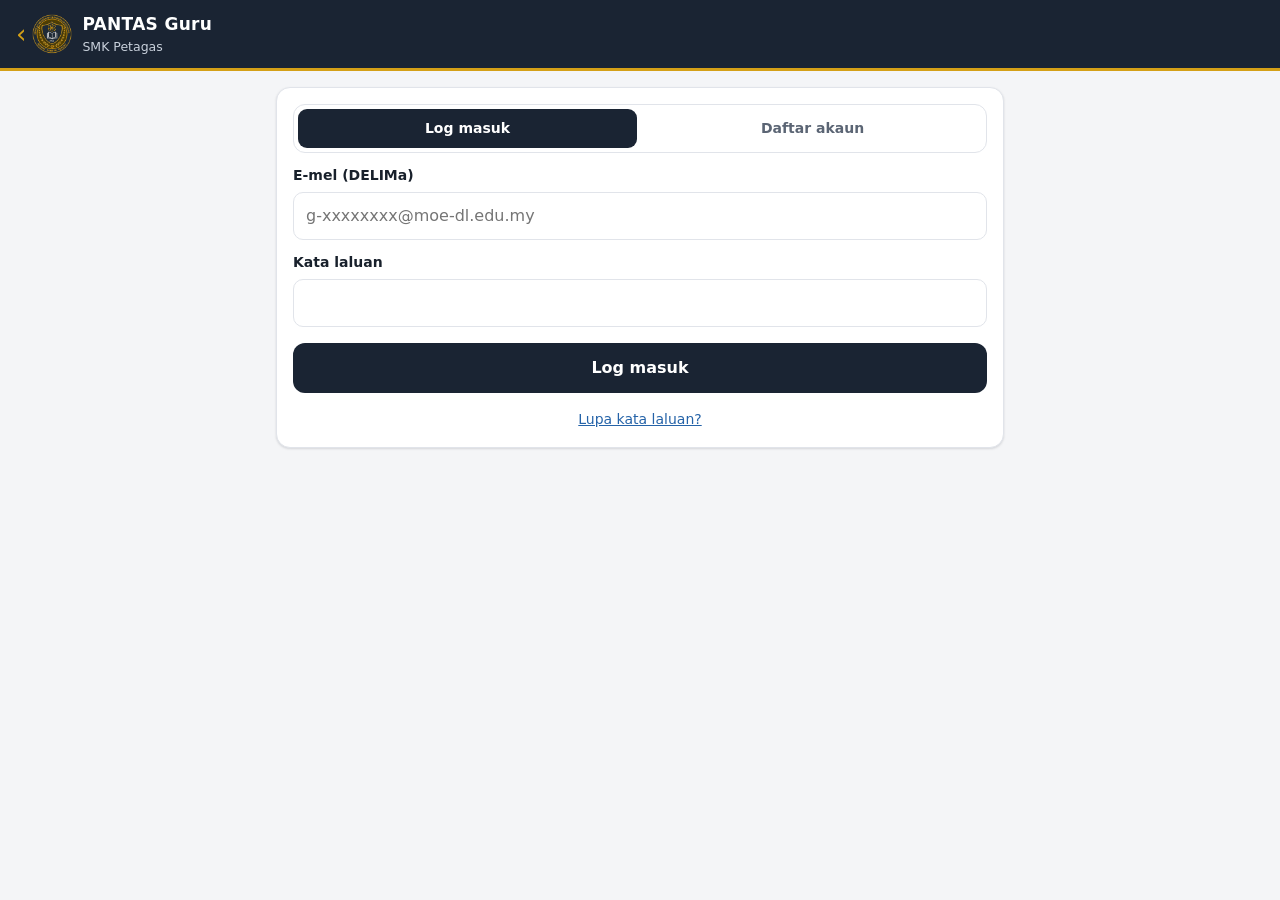
<file: guru.html>
<!doctype html>
<html lang="ms">
<head>
<meta charset="utf-8">
<meta name="viewport" content="width=device-width, initial-scale=1">
<title>PANTAS Guru</title>
<meta name="theme-color" content="#1a2433">
<link rel="icon" href="logo-petagas.png">
<link rel="stylesheet" href="pantas.css?v=20261027b">
<style>
  /* Inbox guru kelas */
  .kepala #bInbox { position: relative; font-size: 18px; padding: 6px 10px; }
  .kepala #bInbox .lencana { position: absolute; top: -6px; right: -6px; min-width: 20px; height: 20px; padding: 0 5px; border-radius: 10px;
    background: var(--merah, #dc2626); color: #fff; font-size: 12px; font-weight: 700; line-height: 20px; text-align: center; }
  #kInbox .item-inbox { display: flex; gap: 10px; padding: 10px 0; border-top: 1px solid var(--garis, rgba(127,127,127,.25)); }
  #kInbox .item-inbox:first-of-type { border-top: 0; }
  #kInbox .ikon { font-size: 20px; line-height: 1.2; width: 26px; text-align: center; flex: none; }
  #kInbox .isi { flex: 1; min-width: 0; }
  #kInbox .isi small { display: block; color: var(--teks-2); }
  #kInbox .baru-titik { display: inline-block; width: 8px; height: 8px; border-radius: 4px; background: var(--emas, #d4a017); margin-right: 6px; vertical-align: middle; }
  #kInbox .tindakan { display: flex; gap: 6px; flex-wrap: wrap; margin-top: 6px; }
  .slot.relief { border-color: var(--emas); border-style: dashed; }
  .slot.relief b::after { content: " · RELIEF"; font-size: 11px; color: var(--emas); font-weight: 700; }
  .relief-esok { margin: 10px 0 0; padding: 9px 12px; border: 1px dashed var(--emas); border-radius: 10px; font-size: 13.5px; }
  .relief-esok div + div { margin-top: 3px; }
</style>
</head>
<body>
<header class="kepala">
  <a class="ke-utama" href="./" aria-label="Kembali ke halaman utama PANTAS Petagas"><span class="anak-panah">‹</span><img src="logo-petagas.png" alt="">
  <div class="tajuk"><b>PANTAS Guru</b><small id="siapa">SMK Petagas</small></div></a>
  <button id="bInbox" class="tersembunyi" type="button" aria-label="Inbox kelas saya">🔔<span id="inboxBil" class="lencana tersembunyi"></span></button>
  <button id="bKeluar" class="tersembunyi">Keluar</button>
</header>

<main>
  <!-- LOG MASUK / DAFTAR -->
  <section id="vMasuk" class="kad tersembunyi">
    <div class="tab" style="margin-bottom:6px"><button class="aktif" data-mod="masuk">Log masuk</button><button data-mod="daftar">Daftar akaun</button></div>
    <form id="fMasuk">
      <div id="kNama" class="tersembunyi"><label for="nama">Nama penuh</label><input id="nama" autocomplete="name" placeholder="seperti dalam rekod sekolah"></div>
      <label for="emel">E-mel (DELIMa)</label>
      <input id="emel" type="email" autocomplete="username" placeholder="g-xxxxxxxx@moe-dl.edu.my" required>
      <label for="kata">Kata laluan</label>
      <input id="kata" type="password" autocomplete="current-password" minlength="6" required>
      <div id="mMasuk"></div>
      <button class="btn utama penuh" id="bMasuk">Log masuk</button>
      <p style="text-align:center;margin:14px 0 0"><button type="button" class="pautan-kecil" id="bLupa">Lupa kata laluan?</button></p>
    </form>
  </section>

  <section id="vTunggu" class="kad tersembunyi">
    <h2>Menunggu kelulusan</h2>
    <p class="nota">Akaun anda telah didaftarkan. Pentadbir (HEM) perlu meluluskan akaun anda sebelum boleh menanda kehadiran. Sila maklumkan kepada PK HEM atau pentadbir sistem.</p>
    <button class="btn garis" onclick="location.reload()">Semak semula</button>
  </section>

  <!-- APLIKASI -->
  <section id="vApp" class="tersembunyi">
    <!-- INBOX GURU KELAS -->
    <div id="kInbox" class="kad tersembunyi">
      <div style="display:flex;justify-content:space-between;gap:8px;align-items:center">
        <h2 style="margin:0">🔔 Inbox <span id="inboxKelas"></span></h2>
        <button class="btn garis kecil" id="bTutupInbox" type="button">Tutup</button>
      </div>
      <p class="nota" style="margin:4px 0 6px">Makluman 7 hari lepas untuk kelas anda: kehadiran yang disimpan guru lain, sebab daripada ibu bapa, balik awal dan calon surat amaran.</p>
      <div id="senaraiInbox" class="muat">Memuatkan…</div>
    </div>

    <div class="tab" id="tabUtama">
      <button class="aktif" data-v="tanda">Tanda kehadiran</button>
      <button data-v="ponteng">Ponteng kelas</button>
      <button data-v="kelasku" id="tKelasku" class="tersembunyi">Kelas saya</button>
      <button data-v="aktiviti">Aktiviti</button>
      <button data-v="balik">Balik awal</button>
      <button data-v="laporan">Laporan</button>
      <button data-v="profil" id="tProfil">Profil murid</button>
    </div>

    <!-- JADUAL SAYA HARI INI -->
    <div id="kJadual" class="kad tersembunyi">
      <div style="display:flex;justify-content:space-between;gap:8px;align-items:center">
        <h2 style="margin:0">Jadual saya hari ini</h2>
        <span style="display:flex;gap:6px"><button class="btn garis kecil" id="bJam" type="button" title="Tukar format masa">24 jam</button>
        <button class="btn garis kecil tersembunyi" id="bTukarNama" type="button">Tukar nama</button></span>
      </div>
      <p class="nota" id="jadualNota" style="margin:6px 0 10px"></p>
      <div id="jadualCip" class="jadual-cip"></div>
      <div id="reliefAkan" class="relief-esok tersembunyi"></div>
      <div id="jadualPilih" class="tersembunyi">
        <label for="jadualNama">Pilih nama anda seperti dalam jadual waktu</label>
        <select id="jadualNama"></select>
      </div>
    </div>

    <!-- TANDA -->
    <div id="pTanda">
      <div class="kad">
        <div class="baris">
          <div><label for="tarikh" style="margin-top:0">Tarikh</label><input id="tarikh" type="date"></div>
          <div><label for="sesi" style="margin-top:0">Sesi</label>
            <select id="sesi"><option value="PAGI">Pagi</option><option value="PETANG">Petang</option></select></div>
        </div>
        <label for="kelas">Kelas</label>
        <select id="kelas"><option value="">— Pilih kelas —</option></select>
      </div>

      <div id="kSenarai" class="kad tersembunyi">
        <div style="display:flex;justify-content:space-between;gap:8px;align-items:center">
          <h2 id="tajukKelas" style="margin:0"></h2><span id="status" class="cip"></span>
        </div>
        <p class="nota" style="margin-top:6px">Semua murid dianggap <b>hadir</b>. Tekan <b>TH</b> untuk tidak hadir atau <b>LW</b> untuk lewat.</p>
        <div style="display:flex;gap:8px;align-items:center;flex-wrap:wrap;margin:4px 0 10px">
          <button class="btn garis kecil" id="bImbas" type="button">📷 Ambil gambar buku kawalan</button>
          <button class="btn garis kecil" id="bGaleri" type="button">🖼️ Pilih dari galeri</button>
          <small style="color:var(--teks-2)">atau tanda sendiri di bawah</small>
          <input type="file" id="failImbas" accept="image/*" capture="environment" hidden>
          <input type="file" id="failGaleri" accept="image/*" hidden>
        </div>
        <div id="kImbas" class="tersembunyi" style="border:1px solid var(--garis);border-radius:12px;padding:12px;margin-bottom:12px"></div>
        <div class="ringkasan" id="ringkasan"></div>
        <div id="kotakCari" style="position:sticky;top:0;z-index:5;background:var(--kad, inherit);padding:6px 0 8px;display:flex;gap:6px;align-items:center">
          <input id="cariMurid" type="text" enterkeyhint="search" placeholder="🔍 Cari nama murid (cth: asma, randy)" autocomplete="off" autocapitalize="off" spellcheck="false" style="flex:1;margin:0">
          <button class="btn garis kecil tersembunyi" id="bKosongCari" type="button" aria-label="Kosongkan carian">✕</button>
        </div>
        <small id="cariBil" style="display:block;color:var(--teks-2);margin:-2px 0 6px"></small>
        <div id="mBertindih"></div>
        <div id="senarai"></div>
        <div class="bar-bawah"><button class="btn utama penuh" id="bSimpan" style="margin-top:0">Simpan kehadiran</button></div>
      </div>

      <div id="kSelepas" class="kad tersembunyi">
        <h2 id="kSelepasTajuk">Mesej untuk grup WhatsApp kelas</h2>
        <p class="nota" id="kSelepasNota">Murid tidak hadir yang belum ada sebab daripada ibu bapa.</p>
        <div id="kSelepasWa">
          <textarea id="teksGrup" rows="7" readonly></textarea>
          <div class="baris" style="margin-top:10px">
            <button class="btn garis" id="bSalinGrup">Salin mesej</button>
            <a class="btn wa" id="bWaGrup" target="_blank" rel="noopener">Kongsi ke WhatsApp</a>
          </div>
        </div>
      </div>
    </div>

    <!-- KELAS SAYA (guru kelas) -->
    <div id="pKelasku" class="tersembunyi">
      <div class="kad">
        <h2>📋 Salin untuk Tampal Pantas</h2>
        <p class="nota">Salin senarai murid tidak hadir kelas anda, kemudian tampal dalam extension <b>Tampal Pantas</b> di halaman kehadiran idMe (kelas &amp; tarikh yang sama).</p>
        <div style="display:flex;gap:8px;align-items:end;flex-wrap:wrap">
          <div style="flex:1;min-width:150px"><label for="tpTarikh" style="margin-top:0">Tarikh</label><input id="tpTarikh" type="date"></div>
          <button class="btn emas" id="bSalinTampal" type="button">📋 Salin senarai</button>
        </div>
        <div id="tpRingkas" class="nota" style="margin-top:8px"></div>
      </div>
      <div class="kad">
        <h2 id="tajukKelasku">Kelas saya</h2>
        <div id="kkPilihBox" class="tersembunyi" style="margin-bottom:8px"><label for="kkPilih" style="margin-top:0">Kelas</label><select id="kkPilih"></select>
          <small style="display:block;color:var(--teks-2);margin-top:4px">HEM, disiplin &amp; kaunseling boleh rekod sebab murid mana-mana kelas.</small></div>
        <p class="nota">Murid tidak hadir dalam 14 hari lepas yang perlu tindakan guru kelas. Tekan nama murid untuk lihat profil penuh.</p>
        <a class="btn garis kecil" href="murid.html" style="margin-bottom:10px">👤 Profil murid kelas saya</a>
        <div class="ringkasan" id="ringkasKelasku"></div>
        <div id="senaraiKelasku" class="muat">Memuatkan…</div>
      </div>
      <div class="kad">
        <h2>Sebab dihantar, tetapi murid hadir</h2>
        <p class="nota">Ibu bapa menghantar sebab tetapi murid ditanda hadir. Semak dengan murid atau ibu bapa.</p>
        <div id="tidakSepadan" class="muat">Memuatkan…</div>
      </div>
      <div class="kad">
        <h2>Ponteng kelas (14 hari)</h2>
        <p class="nota">Murid kelas anda yang dilapor tiada dalam kelas oleh guru mata pelajaran.</p>
        <div id="pontengKelasku" class="muat">Memuatkan…</div>
      </div>
    </div>

    <!-- BALIK AWAL (guru bertugas) -->
    <div id="pBalik" class="tersembunyi">
      <div class="kad">
        <h2>🏠 Rekod balik awal</h2>
        <p class="nota">Untuk guru bertugas. <b>Hubungi ibu bapa dahulu.</b> Murid hanya boleh diambil oleh <b>penjaga berdaftar</b> — minta No. KP pengambil dan masukkan 4 digit akhir untuk pengesahan.</p>
        <div class="baris">
          <div><label for="baSesi">Sesi</label><select id="baSesi"><option value="PAGI">Pagi</option><option value="PETANG">Petang</option></select></div>
          <div><label for="baKelas">Kelas</label><select id="baKelas"><option value="">— Pilih kelas —</option></select></div>
        </div>
        <label for="baMurid">Murid</label><select id="baMurid" disabled><option value="">— Pilih kelas dahulu —</option></select>
        <div id="baBorangIsi" class="tersembunyi">
          <label>1. Hubungi ibu bapa / penjaga</label>
          <div id="baHubungi" class="nota" style="margin:4px 0 0"></div>
          <label for="baCara">Ibu bapa / penjaga dihubungi melalui</label>
          <select id="baCara"><option value="">— Pilih —</option><option value="PANGGILAN">Panggilan telefon</option><option value="WHATSAPP">WhatsApp</option><option value="DATANG_SENDIRI">Ibu bapa / penjaga datang sendiri ke sekolah</option></select>
          <div class="baris">
            <div><label for="baJenis">2. Sebab</label><select id="baJenis"><option value="">— Pilih —</option><option value="SAKIT">Sakit</option><option value="KECEMASAN_KELUARGA">Kecemasan keluarga</option><option value="TEMUJANJI">Temujanji (klinik/hospital)</option><option value="URUSAN_RASMI">Urusan rasmi</option><option value="LAIN">Lain-lain</option></select></div>
            <div><label for="baSebab">Butiran</label><input id="baSebab" maxlength="120" placeholder="cth demam, senggugut, datuk meninggal"></div>
          </div>
          <label>3. Pengambil (penjaga berdaftar)</label>
          <div id="baPengambil" class="pilihan"></div>
          <div id="baLuar" class="tersembunyi">
            <div class="mesej amaran" style="margin:8px 0" id="baLuarNota"></div>
            <div class="baris">
              <div><label for="baLuarNama">Nama pengambil</label><input id="baLuarNama" maxlength="80"></div>
              <div><label for="baLuarHub">Hubungan</label><input id="baLuarHub" maxlength="40" placeholder="cth IBU SAUDARA"></div>
            </div>
            <label for="baLuarSebab">Sebab pengecualian</label><input id="baLuarSebab" maxlength="200" placeholder="cth penjaga belum didaftarkan dalam sistem">
          </div>
          <label for="baIc4">4 digit akhir No. KP pengambil</label>
          <input id="baIc4" inputmode="numeric" pattern="\d{4}" maxlength="4" placeholder="cth 5555" autocomplete="off" style="max-width:160px;letter-spacing:3px;font-size:20px">
          <label class="semak"><input type="checkbox" id="baBorang"> <span>4. <b>Borang kebenaran balik awal</b> telah ditandatangani oleh ibu bapa / penjaga</span></label>
          <label for="baCatatan">Catatan (pilihan)</label><input id="baCatatan" maxlength="200">
          <button class="btn emas penuh" id="bRekodBalik" type="button">Rekod & lepaskan murid</button>
          <div id="mBalik"></div>
        </div>
      </div>
      <div class="kad">
        <h2>Balik awal hari ini</h2>
        <p class="nota" style="margin:0 0 6px">Rekod yang boleh anda lihat: rekod anda sendiri, murid kelas anda, atau semua (HEM / petugas / admin).</p>
        <div id="baSenarai" class="muat">Memuatkan…</div>
      </div>
    </div>

    <!-- MEMO AKTIVITI (semua guru) -->
    <div id="pAktiviti" class="tersembunyi">
      <div class="kad">
        <h2>Aktiviti hari ini</h2>
        <p class="nota">Murid yang terlibat aktiviti rasmi. Mereka tidak boleh dilapor ponteng semasa aktiviti.</p>
        <div id="akHariIni" class="muat">Memuatkan…</div>
      </div>
      <div class="kad">
        <h2>Cipta memo aktiviti</h2>
        <p class="nota">Untuk guru penganjur: latihan sukan, perjumpaan pengawas, AJK TVPSS, program, wakil sekolah dan sebagainya.</p>
        <label for="akNama">Nama aktiviti</label><input id="akNama" maxlength="100" placeholder="cth Latihan Olahraga">
        <label for="akJenis">Jenis</label>
        <select id="akJenis"><option value="DALAM">Dalam sekolah (semasa PdP)</option>
          <option value="LUAR">Luar sekolah / wakil sekolah</option></select>
        <div class="baris">
          <div><label for="akMula">Tarikh mula</label><input id="akMula" type="date"></div>
          <div><label for="akAkhir">Tarikh akhir</label><input id="akAkhir" type="date"></div>
        </div>
        <div id="akKWaktu">
          <label class="semak"><input type="checkbox" id="akSepanjang"> Sepanjang hari</label>
          <div class="baris" id="akJulat">
            <div><label for="akWMula">Dari</label><select id="akWMula"></select></div>
            <div><label for="akWAkhir">Hingga</label><select id="akWAkhir"></select></div>
          </div>
        </div>
        <p class="mesej info tersembunyi" id="akNotaLuar" style="margin-top:12px">Sebab tidak hadir murid akan diisi automatik: <b>AKTIVITI LUAR SEKOLAH – WAKIL SEKOLAH</b>. Guru waktu pertama tetap menanda mereka TH.</p>
        <label for="akLokasi">Lokasi (pilihan)</label><input id="akLokasi" maxlength="100" placeholder="cth Padang sekolah">
        <label>Murid terlibat</label>
        <div class="baris">
          <div><select id="akSesi" aria-label="Sesi"><option value="PAGI">Pagi</option><option value="PETANG">Petang</option></select></div>
          <div><select id="akKelas" aria-label="Kelas"></select></div>
        </div>
        <div id="akSenarai" style="margin-top:10px"></div>
        <div id="akDipilih" style="margin-top:10px"></div>
        <label for="akCatatan">Catatan (pilihan)</label><input id="akCatatan" maxlength="300">
        <button class="btn emas penuh" id="bSimpanMemo" type="button">Simpan memo</button>
      </div>
      <div class="kad">
        <h2>Memo saya</h2>
        <div id="akSaya" class="muat">Memuatkan…</div>
      </div>
    </div>

    <!-- LAPORAN MINGGUAN (semua guru) -->
    <div id="pLaporan" class="tersembunyi">
      <div class="kad tiada-cetak">
        <div style="display:flex;justify-content:space-between;gap:8px;align-items:center">
          <h2 style="margin:0">Status kelas hari ini</h2><button class="btn garis kecil" id="lmMuatHari" type="button" aria-label="Muat semula">↻</button>
        </div>
        <p class="nota" style="margin:4px 0 8px">Hijau: kehadiran sudah diambil. Merah: belum (dengan guru waktu pertama ikut jadual). Tekan kelas hijau untuk senarai murid.</p>
        <div class="ringkasan" id="lmRingkasHari"></div>
        <div class="grid-kelas" id="lmGridHari"></div>
      </div>
      <div class="kad tiada-cetak">
        <h2>Laporan kehadiran mingguan</h2>
        <p class="nota">Isnin hingga Jumaat. Angka = bilangan murid tidak hadir · <b>L</b> = lewat · <b>—</b> = belum ditanda.</p>
        <div style="display:flex;gap:8px;align-items:end">
          <button class="btn garis" id="lmSebelum" type="button" aria-label="Minggu sebelum">‹</button>
          <div style="flex:1;min-width:0"><label for="lmTarikh" style="margin-top:0">Pilih hari dalam minggu</label><input id="lmTarikh" type="date"></div>
          <button class="btn garis" id="lmSelepas" type="button" aria-label="Minggu selepas">›</button>
        </div>
        <label for="lmSesi">Sesi</label>
        <select id="lmSesi"><option value="">Semua sesi</option><option value="PAGI">Pagi</option><option value="PETANG">Petang</option></select>
      </div>
      <div class="statistik" id="lmStat"></div>
      <div class="kad">
        <h2 id="lmTajuk">Kehadiran ikut kelas</h2>
        <p class="nota tiada-cetak" style="margin:0 0 6px">Tekan <b>nama kelas</b> untuk kehadiran setiap murid minggu ini, atau tekan angka / nama hari untuk senarai murid tidak hadir.</p>
        <div class="jadual-bungkus"><table class="lm" id="lmJadual"></table></div>
        <div id="lmButiran" style="margin-top:12px"></div>
        <div class="baris tiada-cetak" style="margin-top:12px">
          <button class="btn garis" id="lmSalin" type="button">Salin ringkasan</button>
          <button class="btn garis" id="lmCetak" type="button">Cetak / PDF</button>
        </div>
      </div>
    </div>

    <!-- LAPOR PONTENG KELAS (guru mata pelajaran) -->
    <div id="pPonteng" class="tersembunyi">
      <div class="kad">
        <h2>Lapor ponteng kelas</h2>
        <p class="nota">Untuk murid yang <b>hadir ke sekolah</b> tetapi tiada dalam kelas anda. HEM akan menerima laporan ini serta-merta.</p>
        <div class="baris">
          <div><label for="pkWaktu">Waktu</label><select id="pkWaktu"></select></div>
          <div><label for="pkSubjek">Subjek</label><input id="pkSubjek" list="senaraiSubjek" placeholder="cth Matematik" maxlength="60"></div>
        </div>
        <datalist id="senaraiSubjek"></datalist>
        <div class="baris">
          <div><label for="pkSesi">Sesi</label><select id="pkSesi"><option value="PAGI">Pagi</option><option value="PETANG">Petang</option></select></div>
          <div><label for="pkKelas">Kelas</label><select id="pkKelas"><option value="">— Pilih kelas —</option></select></div>
        </div>
        <div id="pkSenarai" style="margin-top:12px"></div>
        <label for="pkCatatan">Catatan (pilihan)</label>
        <input id="pkCatatan" maxlength="300" placeholder="cth Keluar ke tandas dan tidak kembali">
        <button class="btn emas penuh" id="bLaporPk">Hantar laporan</button>
      </div>
      <div class="kad">
        <h2>Laporan saya hari ini</h2>
        <div id="pkSaya" class="muat">Memuatkan…</div>
      </div>
    </div>
    <p class="tiada-cetak" style="text-align:center;margin:18px 0 8px"><button type="button" class="btn garis kecil" id="bTukarKata">🔑 Tukar kata laluan</button></p>
  </section>
</main>

<script src="pantas.js?v=20261027b"></script>
<script>
(() => {
  const P = PANTAS, $ = s => document.querySelector(s);
  const PAUTAN_BORANG = new URL("ibubapa.html", location.href).href;
  let saya = null, semuaKelas = [], murid = [], tanda = {}, asal = {}, masaLewat = {}, sebabIbuBapa = {}, aktivitiMurid = {}, kategoriSemua = [], sebabSemua = [];
  // memo aktiviti yang meliputi tarikh (dan waktu) tertentu
  const ambilMemo = (ids, tarikh) => ids.length ? P.db.pilih("memo_murid",
    `select=murid_id,memo:memo_aktiviti!inner(nama,jenis,waktu_mula,waktu_akhir,guru_nama)&murid_id=${inList(ids)}&memo.tarikh_mula=lte.${tarikh}&memo.tarikh_akhir=gte.${tarikh}`) : Promise.resolve([]);
  const teksWaktu = a => (a.jenis === "LUAR" ? "Luar sekolah" : a.waktu_mula == null ? "Sepanjang hari" : a.waktu_mula === a.waktu_akhir ? `Waktu ${a.waktu_mula}` : `Waktu ${a.waktu_mula}–${a.waktu_akhir}`);
  const ikonMemo = a => (a.jenis === "LUAR" ? "🚌" : "🏃");

  const tunjuk = id => ["vMasuk", "vTunggu", "vApp"].forEach(x => $("#" + x).classList.toggle("tersembunyi", x !== id));
  const mesej = (sel, jenis, teks) => { $(sel).innerHTML = teks ? `<div class="mesej ${jenis}">${P.esc(teks)}</div>` : ""; };
  const inList = ids => `in.(${ids.map(i => `"${i}"`).join(",")})`;
  const huruf = s => String(s || "").toLowerCase().replace(/(^|[\s(/])\S/g, c => c.toUpperCase());

  // ---------- log masuk ----------
  let mod = "masuk";
  document.querySelectorAll("#vMasuk .tab button").forEach(b => b.addEventListener("click", () => {
    mod = b.dataset.mod;
    document.querySelectorAll("#vMasuk .tab button").forEach(x => x.classList.toggle("aktif", x === b));
    $("#kNama").classList.toggle("tersembunyi", mod !== "daftar"); $("#nama").required = mod === "daftar";
    $("#bMasuk").textContent = mod === "daftar" ? "Daftar" : "Log masuk";
    $("#bLupa").parentElement.classList.toggle("tersembunyi", mod === "daftar");
    $("#kata").autocomplete = mod === "daftar" ? "new-password" : "current-password"; mesej("#mMasuk");
  }));

  $("#fMasuk").addEventListener("submit", async e => {
    e.preventDefault(); mesej("#mMasuk"); $("#bMasuk").disabled = true;
    try {
      if (mod === "daftar") {
        const r = await P.auth.daftar($("#emel").value, $("#kata").value, $("#nama").value);
        if (!r.access_token) { mesej("#mMasuk", "ok", "Pendaftaran berjaya. Semak e-mel anda untuk pengesahan, kemudian log masuk."); return; }
      } else {
        await P.auth.masuk($("#emel").value, $("#kata").value);
      }
      await mula();
    } catch (err) { mesej("#mMasuk", "ralat", err.message); }
    finally { $("#bMasuk").disabled = false; }
  });

  $("#bKeluar").addEventListener("click", async () => { await P.auth.keluar(); location.reload(); });
  $("#bLupa").addEventListener("click", () => P.dialogLupaKata($("#emel").value.trim()));
  $("#bTukarKata").addEventListener("click", () => P.dialogTukarKata(false));


  // ---------- mula ----------
  async function mula() {
    if (!P.auth.sesi) { tunjuk("vMasuk"); return; }
    try { saya = await P.auth.pengguna(); }
    catch (e) { await P.auth.keluar(); tunjuk("vMasuk"); mesej("#mMasuk", "ralat", e.message); return; }
    $("#bKeluar").classList.remove("tersembunyi");
    if (!saya || saya.peranan === "MENUNGGU") { tunjuk("vTunggu"); return; }
    $("#siapa").textContent = `${P.namaPendek(saya.nama)} · ${huruf(saya.peranan.replace("_", " "))}`;
    tunjuk("vApp");

    semuaKelas = await P.db.pilih("kelas", "select=id,nama,sesi,guru_kelas&order=nama");
    $("#tarikh").value = P.hariIni();
    $("#tarikh").max = P.hariIni();
    $("#tarikh").min = P.tambahHari(P.hariIni(), -7);
    const kSaya = semuaKelas.find(k => k.id === saya.kelas_id);
    await muatJadual();
    const kini = slotKini(), kKini = kini && kelasIkutNama(kini.kelas);
    const kAwal = kKini || kSaya;
    $("#sesi").value = kAwal ? kAwal.sesi : P.sesiSekarang();
    isiKelas(kAwal ? kAwal.id : "");
    if (saya.kelas_id) { $("#tKelasku").classList.remove("tersembunyi"); $("#tajukKelasku").textContent = `Kelas saya: ${kSaya ? kSaya.nama : ""}`; }
    // HEM / Admin / Petugas (cth guru disiplin, kaunseling): boleh rekod sebab untuk mana-mana kelas
    if (["HEM", "ADMIN", "PETUGAS"].includes(saya.peranan)) {
      $("#tKelasku").classList.remove("tersembunyi");
      if (!saya.kelas_id) { $("#tKelasku").textContent = "Sebab murid"; $("#tajukKelasku").textContent = "Sebab tidak hadir murid"; }
      $("#kkPilihBox").classList.remove("tersembunyi");
      $("#kkPilih").innerHTML = `<option value="">— Pilih kelas —</option>` + semuaKelas.map(k => `<option value="${k.id}" ${k.id === saya.kelas_id ? "selected" : ""}>${P.esc(k.nama)}</option>`).join("");
      $("#kkPilih").addEventListener("change", () => { kelasDipilih = +$("#kkPilih").value || null; muatKelasku(); });
    }
    if (!saya.kelas_id) { const kt = document.querySelector("#pKelasku > .kad"); if (kt) kt.classList.add("tersembunyi"); }
    // pautan terus dari HEM: guru.html?v=kelasku
    if (new URLSearchParams(location.search).get("v") === "kelasku" && !$("#tKelasku").classList.contains("tersembunyi")) $("#tKelasku").click();
    if (kAwal) muatSenarai();
    semakInbox();
  }

  // ---------- jadual waktu ----------
  const BUANG_NAMA = new Set(["BIN", "BINTI", "BT", "BTE", "AL", "AP", "ANAK", "MOHD", "MOHAMAD", "MOHAMMAD", "MOHAMED", "MOHAMMED",
    "MUHAMMAD", "MUHAMAD", "MUHD", "MD", "NUR", "NURUL", "NOR", "NOOR", "SITI", "ABD", "ABDUL", "HJ", "HAJI", "HAJAH", "HJH", "DR",
    "CIKGU", "CG", "PUAN", "PN", "EN", "ENCIK", "TN", "CIK"]);
  const tokNama = s => new Set(String(s || "").toUpperCase().replace(/[^A-Z\s]/g, " ").split(/\s+/).filter(t => t.length >= 2 && !BUANG_NAMA.has(t)));
  const hariMinggu = t => { const d = new Date(t + "T00:00:00Z").getUTCDay(); return d === 0 ? 7 : d; };
  const minitKini = () => { const d = new Date(Date.now() + 8 * 3600e3); return d.getUTCHours() * 60 + d.getUTCMinutes(); };
  const minit = t => (t ? +t.slice(0, 2) * 60 + +t.slice(3, 5) : null);
  // format masa: 12 jam (lalai) atau 24 jam — pilihan disimpan di telefon
  let jam24 = (() => { try { return localStorage.getItem("pantas.jam24") === "1"; } catch { return false; } })();
  const jam = t => { if (!t) return ""; if (jam24) return t.slice(0, 5); const [h, m] = t.slice(0, 5).split(":").map(Number); return `${((h + 11) % 12) + 1}:${String(m).padStart(2, "0")}`; };
  const tempoh = t => { const h = +String(t).slice(0, 2); return h < 12 ? "pagi" : h < 13 ? "tgh hari" : "ptg"; };
  const julat = (a, b) => jam24 ? `${jam(a)}–${jam(b)}` : tempoh(a) === tempoh(b) ? `${jam(a)}–${jam(b)} ${tempoh(b)}` : `${jam(a)} ${tempoh(a)}–${jam(b)} ${tempoh(b)}`;
  const guruSlot = s => String(s.guru_penuh || "").split(" / ").map(x => x.trim()).filter(Boolean);
  const kelasIkutNama = n => semuaKelas.find(k => k.nama === n);
  let jadualHari = [], reliefSaya = [], namaJadual = "", subjekAuto = true, adminJadual = false;

  // padankan nama pengguna dengan nama penuh dalam jadual (tanpa BIN/BINTI, MOHD, NUR dsb.)
  function cariNama(nama, calon) {
    const a = tokNama(nama); if (!a.size) return "";
    let terbaik = [], skor = 0;
    for (const c of calon) {
      const b = tokNama(c); let n = 0; a.forEach(t => { if (b.has(t)) n++; });
      if (n > skor) { skor = n; terbaik = [c]; } else if (n && n === skor) terbaik.push(c);
    }
    return terbaik.length === 1 && skor >= Math.min(2, a.size, tokNama(terbaik[0]).size) ? terbaik[0] : "";
  }

  async function muatJadual() {
    const hari = hariMinggu(P.hariIni());
    if (hari > 5) return;
    try { jadualHari = await P.db.pilih("jadual_waktu", `select=sesi,kelas,waktu,mula,tamat,subjek,guru,guru_penuh&hari=eq.${hari}&order=waktu`); }
    catch { jadualHari = []; }
    if (!jadualHari.length) return;          // jadual belum dimuat naik — aplikasi berfungsi seperti biasa
    // relief yang telah disahkan: hari ini + 7 hari akan datang
    try { reliefSaya = (await P.db.pilih("relief", `select=tarikh,sesi,kelas,waktu,mula,tamat,subjek,guru_asal,guru_ganti,jenis,nota&status=eq.SAH&tarikh=gte.${P.hariIni()}&tarikh=lte.${P.tambahHari(P.hariIni(), 7)}&order=tarikh,mula`)).map(r => ({ ...r, relief: true })); }
    catch { reliefSaya = []; }
    const semuaGuru = [...new Set(jadualHari.flatMap(guruSlot))].sort();
    // nama jadual ditetapkan oleh ADMIN (pengguna.nama_jadual); jika belum, cuba padan automatik
    P.simpan.del("pantas.namaJadual");       // buang pilihan lama yang disimpan di telefon
    adminJadual = saya.peranan === "ADMIN";
    namaJadual = saya.nama_jadual || cariNama(saya.nama, semuaGuru);
    $("#bTukarNama").classList.toggle("tersembunyi", !adminJadual);
    $("#jadualNama").innerHTML = `<option value="">— Pilih nama —</option>` +
      semuaGuru.map(g => `<option ${g === namaJadual ? "selected" : ""}>${P.esc(g)}</option>`).join("");
    const subj = [...new Set([...SUBJEK, ...jadualHari.map(s => s.subjek)])].sort();
    $("#senaraiSubjek").innerHTML = subj.map(x => `<option value="${P.esc(x)}">`).join("");
    $("#kJadual").classList.remove("tersembunyi");
    paparJadual();
  }

  // guru waktu pertama (boleh lebih seorang, cth PI & PM serentak); relief yang disahkan menggantikan guru asal
  function labelPertama(slot, relief) {
    return slot.map(g => {
      const asal = String(g.guru_penuh || "").split(" / ").map(x => x.trim());
      const r = relief.find(x => x.kelas === g.kelas && x.waktu === g.waktu && asal.includes(x.guru_asal));
      const sub = slot.length > 1 ? ` (${P.esc(g.subjek)})` : "";
      if (!r) return P.esc(g.guru || g.subjek) + sub;
      // tunjuk setiap guru dalam baris (elektif: cth RC/SS dua guru) — yang tidak hadir diganti
      return asal.map(n => {
        const x = relief.find(y => y.kelas === g.kelas && y.waktu === g.waktu && y.guru_asal === n);
        if (!x) return P.esc(P.namaPendek(n));
        if (x.jenis === "RELIEF") return `🔁 ${P.esc(x.guru_ganti)} relief`;
        return `${P.esc(P.namaPendek(n))} tidak hadir · ${x.jenis === "DIBATALKAN" ? "kelas dibatalkan" : "tiada guru ganti"}`;
      }).join(" / ") + sub;
    }).join(" / ");
  }
  const slotSaya = () => (namaJadual ? [
    ...jadualHari.filter(s => guruSlot(s).includes(namaJadual)),
    ...reliefSaya.filter(r => r.tarikh === P.hariIni() && r.guru_ganti === namaJadual)
  ].sort((a, b) => minit(a.mula) - minit(b.mula)) : []);
  function slotKini() {
    const t = minitKini();
    return slotSaya().find(s => minit(s.mula) - 10 <= t && t < minit(s.tamat)) || null;
  }
  // gabung waktu berturutan (kelas & subjek sama) menjadi satu blok
  function blokSaya() {
    const blok = [];
    for (const s of slotSaya()) {
      const b = blok[blok.length - 1];
      if (b && b.kelas === s.kelas && b.subjek === s.subjek && !!b.relief === !!s.relief && b.akhir.waktu === s.waktu - 1) { b.akhir = s; b.slot.push(s); }
      else blok.push({ kelas: s.kelas, subjek: s.subjek, sesi: s.sesi, relief: !!s.relief, guru_asal: s.guru_asal, awal: s, akhir: s, slot: [s] });
    }
    return blok;
  }
  function paparJadual() {
    const blok = blokSaya(), t = minitKini(), kini = slotKini();
    $("#jadualPilih").classList.toggle("tersembunyi", !!namaJadual || !adminJadual);
    if (!namaJadual) {
      $("#jadualNota").textContent = adminJadual
        ? "Nama anda belum dipadankan dengan jadual waktu. Pilih nama anda di bawah."
        : "Nama anda belum dipadankan dengan jadual waktu. Minta admin tetapkan di halaman HEM → Tetapan → Pengguna sistem.";
      $("#jadualCip").innerHTML = ""; $("#reliefAkan").classList.add("tersembunyi"); return;
    }
    const akan = reliefSaya.filter(r => r.tarikh > P.hariIni() && r.guru_ganti === namaJadual);
    $("#reliefAkan").classList.toggle("tersembunyi", !akan.length);
    $("#reliefAkan").innerHTML = akan.length ? `<b>🔔 Relief akan datang</b>` + akan.map(r =>
      `<div>${P.tarikhCantik(r.tarikh, true)} · W${r.waktu} ${julat(r.mula, r.tamat)} · <b>${P.esc(r.kelas)}</b> ${P.esc(r.subjek || "")} · ganti ${P.esc(P.namaPendek(r.guru_asal))}${r.nota ? ` · <i>${P.esc(r.nota)}</i>` : ""}</div>`).join("") : "";
    $("#jadualNota").innerHTML = blok.length
      ? `${P.esc(namaJadual)} · Tekan kelas untuk isi borang secara automatik.`
      : `${P.esc(namaJadual)} · Tiada kelas dalam jadual hari ini.`;
    $("#jadualCip").innerHTML = blok.map((b, i) => {
      const w = b.awal.waktu === b.akhir.waktu ? `W${b.awal.waktu}` : `W${b.awal.waktu}–${b.akhir.waktu}`;
      const kls = b.slot.includes(kini) ? "kini" : t >= minit(b.akhir.tamat) ? "lepas" : "";
      return `<button type="button" class="slot ${kls}${b.relief ? " relief" : ""}" data-i="${i}"><small>${w} · ${julat(b.awal.mula, b.akhir.tamat)}</small>
        <b>${P.esc(b.kelas)}</b><small>${P.esc(b.subjek || "")}${b.relief ? ` · ganti ${P.esc(String(b.guru_asal || "").split(" ").slice(0, 2).join(" "))}` : ""}${kls === "kini" ? " · sekarang" : ""}</small></button>`;
    }).join("");
    $("#jadualCip").querySelectorAll(".slot").forEach(el => el.addEventListener("click", () => {
      const b = blok[+el.dataset.i], s = b.slot.find(x => x === kini) || b.awal;
      const tab = document.querySelector("#tabUtama button.aktif").dataset.v;
      if (tab === "ponteng") isiPonteng(s);
      else { const k = kelasIkutNama(s.kelas); if (!k) return P.toast(`Kelas ${s.kelas} tiada dalam sistem`, "ralat");
        $("#sesi").value = k.sesi; isiKelas(k.id); muatSenarai(); }
    }));
    const elKini = $("#jadualCip .slot.kini"); if (elKini) elKini.scrollIntoView({ block: "nearest", inline: "center" });
  }
  $("#bJam").textContent = jam24 ? "12 jam" : "24 jam";
  $("#bJam").addEventListener("click", () => {
    jam24 = !jam24; try { localStorage.setItem("pantas.jam24", jam24 ? "1" : "0"); } catch {}
    $("#bJam").textContent = jam24 ? "12 jam" : "24 jam"; paparJadual();
  });
  $("#bTukarNama").addEventListener("click", () => $("#jadualPilih").classList.toggle("tersembunyi"));
  $("#jadualNama").addEventListener("change", async () => {
    if (!adminJadual) return;
    const nilai = $("#jadualNama").value;
    try {
      await P.db.kemaskini("pengguna", `id=eq.${saya.id}`, { nama_jadual: nilai || null });
      saya.nama_jadual = nilai || null;
      namaJadual = nilai;
      paparJadual();
      P.toast(nilai ? "Nama jadual disimpan" : "Nama jadual dikosongkan");
    } catch (e) { P.toast(e.message, "ralat"); }
  });

  function isiKelas(pilih) {
    const s = $("#sesi").value;
    $("#kelas").innerHTML = `<option value="">— Pilih kelas —</option>` +
      semuaKelas.filter(k => k.sesi === s).map(k => `<option value="${k.id}" ${k.id === pilih ? "selected" : ""}>${P.esc(k.nama)}</option>`).join("");
  }
  $("#sesi").addEventListener("change", () => { isiKelas(""); $("#kSenarai").classList.add("tersembunyi"); $("#kSelepas").classList.add("tersembunyi"); });
  $("#kelas").addEventListener("change", muatSenarai);
  $("#tarikh").addEventListener("change", () => { if ($("#kelas").value) muatSenarai(); });

  // ---------- tanda kehadiran ----------
  async function muatSenarai() {
    const kid = +$("#kelas").value, tarikh = $("#tarikh").value;
    $("#kSelepas").classList.add("tersembunyi"); $("#mBertindih").innerHTML = "";
    if (!kid) { $("#kSenarai").classList.add("tersembunyi"); return; }
    const k = semuaKelas.find(x => x.id === kid);
    $("#kSenarai").classList.remove("tersembunyi");
    $("#tajukKelas").textContent = k.nama;
    $("#senarai").innerHTML = `<div class="muat">Memuatkan…</div>`;
    try {
      murid = await P.db.pilih("murid", `select=id,nama&kelas_id=eq.${kid}&aktif=is.true&order=nama`);
      tanda = {}; asal = {}; masaLewat = {}; sebabIbuBapa = {}; tutupImbas(); $("#cariMurid").value = "";
      if (murid.length) {
        const ids = inList(murid.map(m => m.id));
        const [hadir, sebab, selesai, memo] = await Promise.all([
          P.db.pilih("kehadiran", `select=murid_id,status&tarikh=eq.${tarikh}&murid_id=${ids}`),
          P.db.pilih("sebab_tidak_hadir", `select=murid_id,minta_jumpa,sumber,isu_keselamatan,idme_sebab(nama)&murid_id=${ids}&tarikh_mula=lte.${tarikh}&tarikh_akhir=gte.${tarikh}&status=neq.DITOLAK&order=dihantar_pada.desc`),
          P.db.pilih("kelas_selesai", `select=pada&tarikh=eq.${tarikh}&kelas_id=eq.${kid}`),
          ambilMemo(murid.map(m => m.id), tarikh),
        ]);
        aktivitiMurid = {};
        memo.forEach(x => { (aktivitiMurid[x.murid_id] = aktivitiMurid[x.murid_id] || []).push(`${ikonMemo(x.memo)} ${huruf(x.memo.nama)} · ${teksWaktu(x.memo)}`); });
        hadir.forEach(h => { tanda[h.murid_id] = h.status; asal[h.murid_id] = h.status; });
        sebab.forEach(s => { if (!sebabIbuBapa[s.murid_id]) sebabIbuBapa[s.murid_id] = s.isu_keselamatan && !s.idme_sebab ? "🚨 Isu keselamatan — guru kelas hubungi ibu bapa" : s.minta_jumpa && !s.idme_sebab ? "Ibu bapa minta berbincang" : huruf(s.idme_sebab && s.idme_sebab.nama); });
        const st = $("#status");
        if (selesai.length) { st.className = "cip ok"; st.textContent = "Sudah dihantar " + new Date(selesai[0].pada).toLocaleTimeString("ms-MY", { hour: "2-digit", minute: "2-digit" }); }
        else { st.className = "cip"; st.textContent = "Belum dihantar"; }
      }
      lukisSenarai();
    } catch (e) { $("#senarai").innerHTML = `<div class="mesej ralat">${P.esc(e.message)}</div>`; }
  }

  function lukisSenarai() {
    if (!murid.length) { $("#senarai").innerHTML = `<div class="muat">Tiada murid dalam kelas ini.</div>`; kemasRingkasan(); return; }
    $("#senarai").innerHTML = murid.map((m, i) => {
      const s = tanda[m.id], kls = s === "TIDAK_HADIR" ? "th" : s === "LEWAT" ? "lw" : "";
      const nota = (sebabIbuBapa[m.id] ? `<small>✓ ${P.esc(sebabIbuBapa[m.id])}</small>` : "") +
        (aktivitiMurid[m.id] || []).map(t => `<small style="color:var(--oren)">${P.esc(t)}</small>`).join("");
      return `<div class="murid ${kls}" data-id="${P.esc(m.id)}">
        <span class="no">${i + 1}</span><span class="nama">${P.esc(m.nama)}${nota}</span>
        <span class="tindakan"><button class="b-th" data-s="TIDAK_HADIR" aria-label="Tidak hadir">TH</button><button class="b-lw" data-s="LEWAT" aria-label="Lewat">LW</button></span></div>`;
    }).join("");
    kemasRingkasan(); tapisMurid();
  }

  // ---------- cari nama murid (macam "Find in page") ----------
  const normCari = s => String(s || "").toLowerCase().normalize("NFKD").replace(/[^a-z0-9\s@]/g, " ").replace(/\s+/g, " ").trim();
  function tapisMurid() {
    const q = normCari($("#cariMurid").value), kata = q ? q.split(" ") : [];
    const nama = new Map(murid.map(m => [m.id, normCari(m.nama)]));
    let n = 0;
    document.querySelectorAll("#senarai .murid").forEach(row => {
      const nm = nama.get(row.dataset.id) || "";
      const ok = !kata.length || kata.every(k => nm.includes(k));
      row.style.display = ok ? "" : "none"; if (ok) n++;
    });
    $("#bKosongCari").classList.toggle("tersembunyi", !q);
    $("#cariBil").textContent = q ? (n ? `${n} murid sepadan dengan “${$("#cariMurid").value.trim()}”` : "Tiada murid sepadan. Cuba ejaan lain.") : "";
  }
  // kotak carian kekal di bawah kepala halaman semasa skrol
  const letakCari = () => { const k = document.querySelector(".kepala"); $("#kotakCari").style.top = (k ? k.offsetHeight : 0) + "px"; };
  letakCari(); window.addEventListener("resize", letakCari);
  $("#cariMurid").addEventListener("input", tapisMurid);
  $("#cariMurid").addEventListener("keydown", e => {
    if (e.key === "Enter") {   // Enter: tanda TH jika tinggal seorang
      e.preventDefault();
      const nampak = [...document.querySelectorAll("#senarai .murid")].filter(r => r.style.display !== "none");
      if (nampak.length === 1) nampak[0].querySelector(".b-th").click();
    }
  });
  $("#bKosongCari").addEventListener("click", () => { $("#cariMurid").value = ""; tapisMurid(); $("#cariMurid").focus(); });

  $("#senarai").addEventListener("click", e => {
    const b = e.target.closest("button[data-s]"); if (!b) return;
    const row = b.closest(".murid"), id = row.dataset.id, s = b.dataset.s;
    tanda[id] = tanda[id] === s ? undefined : s;
    if (!tanda[id]) delete tanda[id];
    row.classList.toggle("th", tanda[id] === "TIDAK_HADIR");
    row.classList.toggle("lw", tanda[id] === "LEWAT");
    kemasRingkasan();
    if ($("#cariMurid").value.trim()) { const c = $("#cariMurid"); c.focus(); c.select(); }
  });

  // ---------- imbas buku kawalan ----------
  const normNama = s => String(s || "").toLowerCase().normalize("NFKD").replace(/[^a-z\s]/g, " ").replace(/\s+/g, " ").trim();
  let imbas = null;   // { baris, murid, jumlah_ditulis, tarikh_ditulis, catatan, pilihan[] }
  const tutupImbas = () => { imbas = null; const k = $("#kImbas"); if (k) { k.classList.add("tersembunyi"); k.innerHTML = ""; } };

  function kecilkanGambar(fail, maks = 1600) {
    return new Promise((ok, gagal) => {
      const img = new Image(), url = URL.createObjectURL(fail);
      img.onload = () => {
        const s = Math.min(1, maks / Math.max(img.width, img.height));
        const c = document.createElement("canvas"); c.width = Math.round(img.width * s); c.height = Math.round(img.height * s);
        c.getContext("2d").drawImage(img, 0, 0, c.width, c.height);
        URL.revokeObjectURL(url);
        ok(c.toDataURL("image/jpeg", 0.85).split(",")[1]);
      };
      img.onerror = () => { URL.revokeObjectURL(url); gagal(new Error("Gambar tidak dapat dibaca.")); };
      img.src = url;
    });
  }

  $("#bImbas").addEventListener("click", () => { $("#failImbas").value = ""; $("#failImbas").click(); });
  $("#bGaleri").addEventListener("click", () => { $("#failGaleri").value = ""; $("#failGaleri").click(); });
  $("#failImbas").addEventListener("change", () => prosesImbas($("#failImbas").files[0]));
  $("#failGaleri").addEventListener("change", () => prosesImbas($("#failGaleri").files[0]));
  async function prosesImbas(f) {
    if (!f) return;
    const kid = +$("#kelas").value; if (!kid) return;
    const k = $("#kImbas"); k.classList.remove("tersembunyi");
    k.innerHTML = `<div class="muat">📷 Membaca buku kawalan… (10–20 saat)</div>`;
    $("#bImbas").disabled = $("#bGaleri").disabled = true;
    try {
      const gambar = await kecilkanGambar(f);
      const r = await P.fungsi("imbas-buku-kawalan", { kelas_id: kid, gambar, jenis: "image/jpeg" });
      imbas = { ...r, pilihan: r.baris.map(b => (b.status === "HIJAU" ? b.murid_id : null)) };
      lukisImbas();
    } catch (e) {
      k.innerHTML = `<div class="mesej ralat" style="margin:0">${P.esc(e.message)}</div>`;
    } finally { $("#bImbas").disabled = $("#bGaleri").disabled = false; }
  }

  function lukisImbas() {
    if (!imbas) return;
    const nama = new Map(imbas.murid.map(m => [m.id, m.nama]));
    const pendek = id => P.esc(huruf(nama.get(id) || ""));
    const belum = imbas.baris.filter((b, i) => imbas.pilihan[i] === null).length;
    const thSet = new Set(), lwSet = new Set();
    imbas.baris.forEach((b, i) => { const p = imbas.pilihan[i]; if (p && p !== "ABAIKAN") (b.jenis === "LEWAT" ? lwSet : thSet).add(p); });
    lwSet.forEach(id => thSet.delete(id));
    const hadir = imbas.murid.length - thSet.size;
    // amaran
    const amaran = [];
    const kiraPilih = {}; imbas.pilihan.forEach(p => { if (p && p !== "ABAIKAN") kiraPilih[p] = (kiraPilih[p] || 0) + 1; });
    const pendua = Object.keys(kiraPilih).filter(id => kiraPilih[id] > 1 && !(lwSet.has(id)));
    if (pendua.length) amaran.push(`Murid dipilih lebih daripada sekali: ${pendua.map(pendek).join(", ")}`);
    if (imbas.jumlah_ditulis) amaran.push(`Angka di buku: <b>${P.esc(imbas.jumlah_ditulis)}</b> · kiraan imbasan: hadir <b>${hadir}</b> (TH ${thSet.size}, LW ${lwSet.size})`);
    if (imbas.tarikh_ditulis && imbas.tarikh_ditulis !== $("#tarikh").value) amaran.push(`Tarikh di buku (${P.esc(P.tarikhCantik(imbas.tarikh_ditulis, true))}) berbeza dengan tarikh dipilih. Pastikan halaman betul.`);
    if (imbas.catatan) amaran.push(P.esc(imbas.catatan));

    const baris = imbas.baris.map((b, i) => {
      const p = imbas.pilihan[i], warna = b.status === "HIJAU" ? "🟢" : b.status === "KUNING" ? "🟡" : "🔴";
      const jenis = b.jenis === "LEWAT" ? `<span class="cip lw">LW${b.masa ? " " + P.esc(b.masa) : ""}</span>` : `<span class="cip th">TH</span>`;
      const ditulis = `<small style="color:var(--teks-2)">Ditulis: “${P.esc(b.teks)}”${b.dipangkah ? " (dipangkah)" : ""}</small>`;
      let isi;
      if (p) {
        isi = `<b>${p === "ABAIKAN" ? "<s>Diabaikan</s>" : pendek(p)}</b>${ditulis}
          <button class="btn garis kecil im-ubah" data-i="${i}" type="button" style="margin-top:6px">Ubah</button>`;
      } else {
        const calon = (b.calon || []).map(id => `<button class="btn garis kecil im-pilih" data-i="${i}" data-id="${P.esc(id)}" type="button">${pendek(id)}</button>`).join(" ");
        const lain = `<select class="im-lain" data-i="${i}"><option value="">— Murid lain dalam kelas ini —</option>${imbas.murid.map(m => `<option value="${P.esc(m.id)}">${P.esc(huruf(m.nama))}</option>`).join("")}</select>`;
        isi = `<b style="color:var(--oren)">${P.esc(b.sebab || "Sila pilih murid")}</b>${ditulis}
          <div style="display:flex;flex-wrap:wrap;gap:6px;margin-top:6px">${calon}
          <button class="btn garis kecil im-pilih" data-i="${i}" data-id="ABAIKAN" type="button">Bukan murid kelas ini</button></div>${lain}`;
      }
      return `<div class="murid" style="align-items:flex-start;flex-wrap:wrap"><span class="no">${warna}</span><span class="nama" style="flex:1">${isi}</span>${jenis}</div>`;
    }).join("");

    $("#kImbas").innerHTML = `<h3 style="margin:0 0 6px">📷 Hasil imbasan</h3>
      <div class="ringkasan"><span class="cip th">TH ${thSet.size}</span><span class="cip lw">LW ${lwSet.size}</span><span class="cip ok">Hadir ${hadir}</span>${belum ? `<span class="cip" style="background:var(--emas-lembut)">Perlu jawapan ${belum}</span>` : ""}</div>
      ${amaran.length ? `<div class="mesej amaran">${amaran.join("<br>")}</div>` : ""}
      ${imbas.baris.length ? baris : `<div class="muat">Tiada nama dijumpai dalam ruangan tidak hadir.</div>`}
      <div style="display:flex;gap:8px;margin-top:10px;flex-wrap:wrap">
        <button class="btn utama" id="bGunaImbas" type="button" ${belum || pendua.length ? "disabled" : ""}>Guna keputusan ini</button>
        <button class="btn garis" id="bBatalImbas" type="button">Batal</button></div>
      <small style="display:block;margin-top:6px;color:var(--teks-2)">${belum ? "Jawab semua soalan 🟡/🔴 dahulu." : "Selepas ini, semak senarai dan tekan <b>Simpan kehadiran</b>."} Baki imbasan kelas ini hari ini: ${imbas.baki_kelas}.</small>`;
  }

  $("#kImbas").addEventListener("click", async e => {
    if (!imbas) return;
    const t = e.target;
    if (t.classList.contains("im-pilih")) { imbas.pilihan[+t.dataset.i] = t.dataset.id; imbas.baris[+t.dataset.i].dijawab = true; lukisImbas(); }
    else if (t.classList.contains("im-ubah")) { const i = +t.dataset.i; imbas.pilihan[i] = null; imbas.baris[i].sebab = "Pilih murid yang betul"; if (!imbas.baris[i].calon.length && imbas.baris[i].murid_id) imbas.baris[i].calon = [imbas.baris[i].murid_id]; lukisImbas(); }
    else if (t.id === "bBatalImbas") tutupImbas();
    else if (t.id === "bGunaImbas") gunaImbas();
  });
  $("#kImbas").addEventListener("change", e => {
    const t = e.target; if (!t.classList.contains("im-lain") || !t.value) return;
    imbas.pilihan[+t.dataset.i] = t.value; imbas.baris[+t.dataset.i].dijawab = true; lukisImbas();
  });

  async function gunaImbas() {
    const kid = +$("#kelas").value, ada = new Set(murid.map(m => m.id)), alias = [];
    imbas.baris.forEach((b, i) => {
      const p = imbas.pilihan[i]; if (!p || p === "ABAIKAN" || !ada.has(p)) return;
      if (b.jenis === "LEWAT") { tanda[p] = "LEWAT"; if (b.masa && /^\d{1,2}[:.]\d{2}$/.test(b.masa)) masaLewat[p] = b.masa.replace(".", ":").padStart(5, "0") + ":00"; }
      else if (tanda[p] !== "LEWAT") tanda[p] = "TIDAK_HADIR";
      const n = normNama(b.teks);
      if (b.dijawab && n.length >= 3) alias.push({ kelas_id: kid, teks: n, murid_id: p });
    });
    // murid lewat mengatasi TH daripada baris lain
    imbas.baris.forEach((b, i) => { const p = imbas.pilihan[i]; if (b.jenis === "LEWAT" && p && ada.has(p)) tanda[p] = "LEWAT"; });
    if (alias.length) { try { await P.db.upsert("alias_murid", alias, "kelas_id,teks"); } catch { /* tidak kritikal */ } }
    tutupImbas(); lukisSenarai();
    P.toast("Tanda daripada imbasan dimasukkan. Semak senarai, kemudian tekan Simpan kehadiran.");
    $("#senarai").scrollIntoView({ behavior: "smooth", block: "start" });
  }

  function kemasRingkasan() {
    const v = Object.values(tanda), th = v.filter(x => x === "TIDAK_HADIR").length, lw = v.filter(x => x === "LEWAT").length;
    $("#ringkasan").innerHTML = `<span class="cip ok">Hadir ${murid.length - th}</span><span class="cip th">Tidak hadir ${th}</span><span class="cip lw">Lewat ${lw}</span><span class="cip">Jumlah ${murid.length}</span>`;
  }

  $("#bSimpan").addEventListener("click", async () => {
    const kid = +$("#kelas").value, tarikh = $("#tarikh").value;
    const masa = new Date(Date.now() + 8 * 3600 * 1000).toISOString().slice(11, 19);
    const ubah = murid.filter(m => tanda[m.id] && tanda[m.id] !== asal[m.id])
      .map(m => ({ tarikh, murid_id: m.id, status: tanda[m.id], masa_tiba: tanda[m.id] === "LEWAT" ? (masaLewat[m.id] || masa) : null, ditanda_oleh: saya.id }));
    const buang = murid.filter(m => asal[m.id] && !tanda[m.id]).map(m => m.id);
    $("#bSimpan").disabled = true;
    try {
      // elak bertindih: semak jika guru lain menyimpan kelas ini selepas senarai dibuka
      const kini = murid.length ? await P.db.pilih("kehadiran", `select=murid_id,status&tarikh=eq.${tarikh}&murid_id=${inList(murid.map(m => m.id))}`) : [];
      const server = {}; kini.forEach(h => (server[h.murid_id] = h.status));
      if (murid.some(m => (server[m.id] || null) !== (asal[m.id] || null))) {
        const gabung = { ...server };        // tanda guru lain + perubahan saya
        murid.forEach(m => { if ((tanda[m.id] || null) !== (asal[m.id] || null)) { if (tanda[m.id]) gabung[m.id] = tanda[m.id]; else delete gabung[m.id]; } });
        asal = server; tanda = gabung; lukisSenarai();
        $("#mBertindih").innerHTML = `<div class="mesej amaran">⚠️ Guru lain baru sahaja menyimpan kehadiran kelas ini. Senarai sudah digabungkan (tanda mereka + tanda anda). Semak semula, kemudian tekan <b>Simpan</b> sekali lagi.</div>`;
        $("#mBertindih").scrollIntoView({ behavior: "smooth", block: "center" });
        $("#status").className = "cip ok"; $("#status").textContent = "Sudah dihantar oleh guru lain";
        return;
      }
      $("#mBertindih").innerHTML = "";
      if (ubah.length) await P.db.upsert("kehadiran", ubah, "tarikh,murid_id");
      if (buang.length) await P.db.padam("kehadiran", `tarikh=eq.${tarikh}&murid_id=${inList(buang)}`);
      await P.db.upsert("kelas_selesai", [{ tarikh, kelas_id: kid, oleh: saya.id }], "tarikh,kelas_id", true);
      asal = { ...tanda };
      $("#status").className = "cip ok"; $("#status").textContent = "Sudah dihantar";
      P.toast("Kehadiran disimpan");
      sediakanMesejGrup();
    } catch (e) { P.toast(e.message, "ralat"); }
    finally { $("#bSimpan").disabled = false; }
  });

  function sediakanMesejGrup() {
    const k = semuaKelas.find(x => x.id === +$("#kelas").value);
    const tiada = murid.filter(m => tanda[m.id] === "TIDAK_HADIR" && !sebabIbuBapa[m.id]);
    if (!tiada.length) { $("#kSelepas").classList.add("tersembunyi"); return; }
    const teks = mesejGrup(k.nama, $("#tarikh").value, tiada.map(m => m.nama));
    $("#teksGrup").value = teks;
    $("#bWaGrup").href = "https://wa.me/?text=" + encodeURIComponent(teks);
    // Mesej grup ibu bapa hanya untuk guru kelas bagi kelasnya sendiri.
    // Guru lain (cth guru waktu pertama): guru kelas menerima makluman dalam Inbox PANTAS.
    const kelasSendiri = k.id === saya.kelas_id;
    $("#kSelepasTajuk").textContent = kelasSendiri ? "Mesej untuk grup WhatsApp kelas" : "✅ Guru kelas telah dimaklumkan";
    $("#kSelepasNota").innerHTML = kelasSendiri ? "Murid tidak hadir yang belum ada sebab daripada ibu bapa."
      : `${tiada.length} murid ${P.esc(k.nama)} tidak hadir tanpa sebab. Senarai ini dihantar kepada guru kelas${k.guru_kelas ? ` (<b>${P.esc(P.namaPendek(k.guru_kelas))}</b>)` : ""} melalui <b>Inbox PANTAS</b>. Anda tidak perlu menghantar WhatsApp.`;
    $("#kSelepasWa").classList.toggle("tersembunyi", !kelasSendiri);
    $("#kSelepas").classList.remove("tersembunyi");
    $("#kSelepas").scrollIntoView({ behavior: "smooth", block: "start" });
  }
  $("#bSalinGrup").addEventListener("click", () => P.salin($("#teksGrup").value).then(() => P.toast("Mesej disalin")));
  function mesejGrup(kelas, tarikh, nama) {
    return `*${kelas} · ${P.tarikhCantik(tarikh, true)}*\n` +
      `Murid tidak hadir yang belum ada sebab:\n` + nama.map((n, i) => `${i + 1}. ${n}`).join("\n") +
      `\n\nIbu bapa/penjaga dimohon mengisi sebab di pautan berikut:\n${PAUTAN_BORANG}\n\nTerima kasih.`;
  }

  // ---------- inbox guru kelas ----------
  const IKON_INBOX = { KEHADIRAN: "📋", SEBAB: "👪", JUMPA: "💬", KESELAMATAN: "🚨", AMARAN: "⚠️", BALIK: "🏠" };
  let inboxData = [];
  const masaInbox = iso => {
    const d = new Date(new Date(iso).getTime() + 8 * 3600e3), t = d.toISOString().slice(0, 10);
    const jam = d.toISOString().slice(11, 16);
    return (t === P.hariIni() ? "Hari ini" : P.tarikhCantik(t, true)) + ", " + jam;
  };
  const baruInbox = x => !saya.inbox_dibaca || new Date(x.pada) > new Date(saya.inbox_dibaca);
  async function semakInbox() {
    if (!saya || !saya.kelas_id) return;
    try {
      inboxData = await P.db.rpc("inbox_guru", { p_hari: 7 }) || [];
      // balik awal murid kelas ini (dibaca terus; RLS membenarkan guru kelas)
      try {
        const ba = await P.db.pilih("balik_awal", `select=tarikh,masa_keluar,waktu,sebab_jenis,sebab,pengambil_nama,pengambil_hubungan,dicatat_pada,dicatat_oleh,murid_id,murid!inner(nama,kelas_id)&murid.kelas_id=eq.${saya.kelas_id}&tarikh=gte.${P.tambahHari(P.hariIni(), -7)}`);
        ba.filter(x => x.dicatat_oleh !== saya.id).forEach(x => inboxData.push({ jenis: "BALIK", pada: x.dicatat_pada, tarikh: x.tarikh, murid_id: x.murid_id,
          tajuk: x.murid.nama, butiran: `${String(x.masa_keluar).slice(0, 5)}${x.waktu ? " (W" + x.waktu + ")" : ""} · ${JENIS_BALIK[x.sebab_jenis] || x.sebab_jenis} › ${x.sebab} · diambil ${x.pengambil_nama} (${huruf(x.pengambil_hubungan)})` }));
        inboxData.sort((a, b) => new Date(b.pada) - new Date(a.pada));
      } catch { /* jadual balik_awal belum dipasang */ }
      const n = inboxData.filter(baruInbox).length;
      $("#bInbox").classList.remove("tersembunyi");
      $("#inboxBil").textContent = n > 99 ? "99+" : n;
      $("#inboxBil").classList.toggle("tersembunyi", !n);
    } catch { /* fungsi inbox belum dipasang — butang kekal tersembunyi */ }
  }
  async function bukaInbox() {
    const k = semuaKelas.find(x => x.id === saya.kelas_id);
    $("#inboxKelas").textContent = k ? "· " + k.nama : "";
    $("#kInbox").classList.remove("tersembunyi");
    $("#kInbox").scrollIntoView({ behavior: "smooth", block: "start" });
    $("#senaraiInbox").className = "muat"; $("#senaraiInbox").textContent = "Memuatkan…";
    await semakInbox();
    // senarai murid tanpa sebab untuk mesej grup (disediakan awal supaya butang Salin terus berfungsi)
    let tanpa = {};
    const hk = inboxData.filter(x => x.jenis === "KEHADIRAN").map(x => x.tarikh);
    if (k && hk.length) {
      try {
        const r = await P.db.pilih("v_tak_hadir", `select=tarikh,murid&kelas=eq.${P.q(k.nama)}&tarikh=gte.${hk.reduce((a, b) => (a < b ? a : b))}&status=eq.TIDAK_HADIR&keadaan=eq.BELUM_ADA_SEBAB&order=murid`);
        r.forEach(x => (tanpa[x.tarikh] = tanpa[x.tarikh] || []).push(x.murid));
      } catch { tanpa = {}; }
    }
    $("#senaraiInbox").className = "";
    $("#senaraiInbox").innerHTML = inboxData.length ? inboxData.map((x, i) => {
      let tajuk = x.jenis === "KEHADIRAN" ? P.esc(x.tajuk) : P.pautMurid(x.murid_id, x.tajuk);
      let butiran = P.esc(x.butiran || "");
      let tindakan = "";
      if (x.jenis === "KEHADIRAN") {
        butiran = `${P.tarikhCantik(x.tarikh, true)} · <b>${x.bil || 0} tidak hadir</b> · ` + butiran;
        const senarai = tanpa[x.tarikh] || [];
        if (senarai.length && k) {
          const teks = mesejGrup(k.nama, x.tarikh, senarai);
          tindakan = `<div class="tindakan"><button class="btn garis kecil ib-salin" data-i="${i}">Salin mesej grup</button>
            <a class="btn wa kecil" target="_blank" rel="noopener" href="https://wa.me/?text=${encodeURIComponent(teks)}">Kongsi ke WhatsApp</a></div>`;
          x._teks = teks;
        }
      }
      if (x.jenis === "SEBAB") butiran = `${P.tarikhCantik(x.tarikh, true)} · ${butiran}`;
      if (x.jenis === "JUMPA") butiran = `${P.tarikhCantik(x.tarikh, true)} · <b>${butiran}</b>`;
      if (x.jenis === "KESELAMATAN") {
        butiran = `${P.tarikhCantik(x.tarikh, true)} · <b style="color:var(--merah, #c0392b)">${butiran}</b>`;
        tindakan = `<div class="tindakan"><span class="cip th">Hubungi segera</span></div>`;
      }
      if (x.jenis === "BALIK") butiran = `Balik awal · ${P.tarikhCantik(x.tarikh, true)} · ${butiran}`;
      if (x.jenis === "AMARAN") tindakan = `<div class="tindakan"><span class="cip th">Susul segera</span></div>`;
      return `<div class="item-inbox"><div class="ikon">${IKON_INBOX[x.jenis] || "•"}</div><div class="isi">
        <b>${baruInbox(x) ? `<span class="baru-titik" title="Baru"></span>` : ""}${tajuk}</b><small>${butiran}</small><small>${masaInbox(x.pada)}</small>${tindakan}</div></div>`;
    }).join("") : `<div class="muat">Tiada makluman dalam 7 hari lepas.</div>`;
    // tanda dibaca (ikut akaun, semua peranti)
    try {
      const t = await P.db.rpc("tanda_inbox_dibaca");
      saya.inbox_dibaca = typeof t === "string" ? t : new Date().toISOString();
      $("#inboxBil").classList.add("tersembunyi");
    } catch { /* abaikan */ }
  }
  $("#bInbox").addEventListener("click", () => ($("#kInbox").classList.contains("tersembunyi") ? bukaInbox() : $("#kInbox").classList.add("tersembunyi")));
  $("#bTutupInbox").addEventListener("click", () => $("#kInbox").classList.add("tersembunyi"));
  $("#senaraiInbox").addEventListener("click", e => {
    const b = e.target.closest(".ib-salin"); if (!b) return;
    const x = inboxData[+b.dataset.i]; if (x && x._teks) P.salin(x._teks).then(() => P.toast("Mesej disalin. Tampal di grup WhatsApp kelas."));
  });
  document.addEventListener("visibilitychange", () => { if (!document.hidden) semakInbox(); });
  setInterval(() => { if (!document.hidden) semakInbox(); }, 120000);

  // ---------- kelas saya ----------
  document.querySelectorAll("#tabUtama button").forEach(b => b.addEventListener("click", () => {
    if (b.dataset.v === "profil") { location.href = "murid.html"; return; }
    document.querySelectorAll("#tabUtama button").forEach(x => x.classList.toggle("aktif", x === b));
    $("#pTanda").classList.toggle("tersembunyi", b.dataset.v !== "tanda");
    $("#pKelasku").classList.toggle("tersembunyi", b.dataset.v !== "kelasku");
    $("#pPonteng").classList.toggle("tersembunyi", b.dataset.v !== "ponteng");
    $("#pLaporan").classList.toggle("tersembunyi", b.dataset.v !== "laporan");
    $("#pAktiviti").classList.toggle("tersembunyi", b.dataset.v !== "aktiviti");
    $("#pBalik").classList.toggle("tersembunyi", b.dataset.v !== "balik");
    $("#kJadual").classList.toggle("tersembunyi", ["kelasku", "laporan", "aktiviti", "balik"].includes(b.dataset.v) || !jadualHari.length);
    if (b.dataset.v === "balik") mulaBalik();
    if (b.dataset.v === "aktiviti") mulaAktiviti();
    if (b.dataset.v === "laporan") muatLaporan();
    if (b.dataset.v === "kelasku") muatKelasku();
    if (b.dataset.v === "ponteng") mulaPonteng();
  }));

  // ---------- balik awal (guru bertugas) ----------
  const JENIS_BALIK = { SAKIT: "Sakit", KECEMASAN_KELUARGA: "Kecemasan keluarga", TEMUJANJI: "Temujanji", URUSAN_RASMI: "Urusan rasmi", LAIN: "Lain-lain" };
  const CARA_BALIK = { PANGGILAN: "panggilan", WHATSAPP: "WhatsApp", DATANG_SENDIRI: "datang sendiri" };
  let baPenjaga = [];
  function isiBaKelas() {
    $("#baKelas").innerHTML = `<option value="">— Pilih kelas —</option>` +
      semuaKelas.filter(k => k.sesi === $("#baSesi").value).map(k => `<option value="${k.id}">${P.esc(k.nama)}</option>`).join("");
    $("#baMurid").innerHTML = `<option value="">— Pilih kelas dahulu —</option>`; $("#baMurid").disabled = true;
    $("#baBorangIsi").classList.add("tersembunyi");
  }
  function mulaBalik() {
    if (!$("#baKelas").options.length || $("#baKelas").options.length === 1) { $("#baSesi").value = P.sesiSekarang(); isiBaKelas(); }
    muatBalikHariIni();
  }
  $("#baSesi").addEventListener("change", isiBaKelas);
  $("#baKelas").addEventListener("change", async () => {
    const kid = +$("#baKelas").value;
    $("#baBorangIsi").classList.add("tersembunyi");
    if (!kid) { $("#baMurid").innerHTML = `<option value="">— Pilih kelas dahulu —</option>`; $("#baMurid").disabled = true; return; }
    try {
      const m = await P.db.pilih("murid", `select=id,nama&kelas_id=eq.${kid}&aktif=is.true&order=nama`);
      $("#baMurid").innerHTML = `<option value="">— Pilih murid —</option>` + m.map(x => `<option value="${P.esc(x.id)}">${P.esc(x.nama)}</option>`).join("");
      $("#baMurid").disabled = false;
    } catch (e) { P.toast(e.message, "ralat"); }
  });
  $("#baMurid").addEventListener("change", async () => {
    const mid = $("#baMurid").value;
    ["#baCara", "#baJenis", "#baSebab", "#baIc4", "#baCatatan", "#baLuarNama", "#baLuarHub", "#baLuarSebab"].forEach(s => ($(s).value = ""));
    $("#baBorang").checked = false; $("#mBalik").innerHTML = "";
    if (!mid) { $("#baBorangIsi").classList.add("tersembunyi"); return; }
    try { baPenjaga = await P.db.rpc("penjaga_murid", { p_murid: mid }) || []; }
    catch (e) { baPenjaga = []; P.toast(e.message, "ralat"); }
    const pentadbir = ["HEM", "ADMIN"].includes(saya.peranan);
    $("#baHubungi").innerHTML = baPenjaga.length ? baPenjaga.map(p => {
      const tel = p.telefon ? String(p.telefon).replace(/\D/g, "") : "";
      return `<div style="display:flex;gap:6px;align-items:center;flex-wrap:wrap;margin:4px 0"><b style="flex:1;min-width:150px">${P.esc(p.nama || "—")} <small style="color:var(--teks-2)">(${P.esc(huruf(p.hubungan || "penjaga"))})</small></b>
        ${tel ? `<a class="btn garis kecil" href="tel:+${P.telWa(tel)}">📞 Telefon</a><a class="btn wa kecil" target="_blank" rel="noopener" href="https://wa.me/${P.telWa(tel)}">WhatsApp</a>` : `<span class="cip">Tiada no. telefon</span>`}</div>`;
    }).join("") : `<span class="cip th">Tiada penjaga berdaftar dalam PANTAS</span>`;
    $("#baPengambil").innerHTML = baPenjaga.map((p, i) => `<label class="item"><input type="radio" name="baAmbil" value="${p.penjaga_id}" ${i === 0 && baPenjaga.length === 1 ? "checked" : ""}>
      <span>${P.esc(p.nama || "—")}<small>${P.esc(huruf(p.hubungan || "penjaga"))}</small></span></label>`).join("") +
      (!baPenjaga.length || pentadbir ? `<label class="item"><input type="radio" name="baAmbil" value="LUAR" ${!baPenjaga.length ? "checked" : ""}>
        <span>Pengambil lain${baPenjaga.length ? " (kelulusan HEM/Admin)" : ""}<small>Akan ditanda untuk semakan HEM</small></span></label>` : "");
    $("#baLuarNota").textContent = baPenjaga.length
      ? "Murid ini ada penjaga berdaftar. Gunakan pilihan ini hanya dengan kelulusan HEM/Admin (cth penjaga baharu yang belum didaftarkan)."
      : "Murid ini belum ada penjaga berdaftar dalam PANTAS. Pastikan pengambil benar-benar ibu bapa/penjaga (semak kad pengenalan). Rekod ini akan disemak oleh HEM.";
    togolLuar();
    $("#baBorangIsi").classList.remove("tersembunyi");
  });
  function togolLuar() {
    const p = document.querySelector('input[name="baAmbil"]:checked');
    $("#baLuar").classList.toggle("tersembunyi", !(p && p.value === "LUAR"));
  }
  $("#baPengambil").addEventListener("change", togolLuar);
  $("#bRekodBalik").addEventListener("click", async () => {
    const mid = $("#baMurid").value, ambil = document.querySelector('input[name="baAmbil"]:checked');
    const salah = t => { $("#mBalik").innerHTML = `<div class="mesej ralat" style="margin-top:10px">${P.esc(t)}</div>`; };
    if (!mid) return salah("Pilih murid.");
    if (!$("#baCara").value) return salah("Nyatakan cara ibu bapa/penjaga dihubungi. Ibu bapa mesti dihubungi dahulu.");
    if (!$("#baJenis").value || $("#baSebab").value.trim().length < 2) return salah("Pilih sebab dan tulis butirannya.");
    if (!ambil) return salah("Pilih pengambil.");
    if (!/^\d{4}$/.test($("#baIc4").value.trim())) return salah("Masukkan 4 digit akhir No. KP pengambil.");
    if (!$("#baBorang").checked) return salah("Borang kebenaran balik awal mesti ditandatangani ibu bapa/penjaga dahulu.");
    const luar = ambil.value === "LUAR";
    const nama = $("#baMurid").options[$("#baMurid").selectedIndex].text;
    if (!confirm(`Rekod balik awal untuk ${nama}?`)) return;
    $("#bRekodBalik").disabled = true;
    try {
      await P.db.rpc("rekod_balik_awal", {
        p_murid: mid, p_sebab_jenis: $("#baJenis").value, p_sebab: $("#baSebab").value.trim(), p_dihubungi_cara: $("#baCara").value,
        p_borang: true, p_penjaga_id: luar ? null : +ambil.value, p_ic4: $("#baIc4").value.trim(),
        p_pengambil_nama: luar ? $("#baLuarNama").value.trim() : null, p_pengambil_hubungan: luar ? $("#baLuarHub").value.trim() : null,
        p_pengecualian: luar ? $("#baLuarSebab").value.trim() : null, p_catatan: $("#baCatatan").value.trim() || null });
      P.toast(`Balik awal direkod: ${nama}`);
      $("#baMurid").value = ""; $("#baBorangIsi").classList.add("tersembunyi");
      muatBalikHariIni();
    } catch (e) { salah(e.message); }
    finally { $("#bRekodBalik").disabled = false; }
  });
  async function muatBalikHariIni() {
    try {
      const r = await P.db.pilih("balik_awal", `select=id,masa_keluar,waktu,sebab_jenis,sebab,pengambil_nama,pengambil_hubungan,ic4_sepadan,perlu_semakan,dihubungi_cara,dicatat_oleh,murid(nama,kelas(nama))&tarikh=eq.${P.hariIni()}&order=masa_keluar.desc`);
      $("#baSenarai").className = "";
      $("#baSenarai").innerHTML = r.length ? r.map(x => `<div class="murid" style="flex-wrap:wrap" data-id="${x.id}">
        <span class="nama"><b>${P.esc(x.murid ? x.murid.nama : "—")}</b><small style="color:var(--teks-2)">${P.esc(x.murid && x.murid.kelas ? x.murid.kelas.nama : "")} · ${x.masa_keluar.slice(0, 5)}${x.waktu ? " (W" + x.waktu + ")" : ""} · ${P.esc(JENIS_BALIK[x.sebab_jenis] || x.sebab_jenis)} › ${P.esc(x.sebab)}</small>
        <small style="color:var(--teks-2)">Diambil: ${P.esc(x.pengambil_nama)} (${P.esc(huruf(x.pengambil_hubungan))}) · ${x.ic4_sepadan ? "IC disahkan ✓" : "pengecualian"} · dihubungi: ${P.esc(CARA_BALIK[x.dihubungi_cara] || "")}</small>
        ${x.perlu_semakan ? `<span class="cip lw" style="align-self:flex-start;margin-top:4px">Perlu semakan HEM</span>` : ""}</span>
        ${x.dicatat_oleh === saya.id || ["HEM", "ADMIN"].includes(saya.peranan) ? `<button class="btn garis kecil ba-batal" type="button">Batal</button>` : ""}</div>`).join("")
        : `<div class="muat">Tiada rekod balik awal hari ini.</div>`;
    } catch (e) { $("#baSenarai").innerHTML = `<div class="mesej ralat">${P.esc(e.message)}</div>`; }
  }
  $("#baSenarai").addEventListener("click", async e => {
    const b = e.target.closest(".ba-batal"); if (!b) return;
    if (!confirm("Batalkan rekod balik awal ini? (gunakan jika tersilap rekod)")) return;
    try { await P.db.rpc("batal_balik_awal", { p_id: +b.closest(".murid").dataset.id }); P.toast("Rekod dibatalkan"); muatBalikHariIni(); }
    catch (err) { P.toast(err.message, "ralat"); }
  });

  // ---------- memo aktiviti ----------
  let akMula = false; const akPilih = new Map();
  function mulaAktiviti() {
    if (!akMula) {
      $("#akMula").value = $("#akAkhir").value = P.hariIni();
      const opsyen = Array.from({ length: 15 }, (_, i) => `<option value="${i + 1}">Waktu ${i + 1}</option>`).join("");
      $("#akWMula").innerHTML = $("#akWAkhir").innerHTML = opsyen;
      $("#akSesi").value = P.sesiSekarang(); isiAkKelas(); akMula = true;
    }
    muatAktiviti();
  }
  function isiAkKelas() {
    $("#akKelas").innerHTML = `<option value="">— Pilih kelas —</option>` +
      semuaKelas.filter(k => k.sesi === $("#akSesi").value).map(k => `<option value="${k.id}">${P.esc(k.nama)}</option>`).join("");
    $("#akSenarai").innerHTML = "";
  }
  $("#akSesi").addEventListener("change", isiAkKelas);
  $("#akJenis").addEventListener("change", () => {
    const luar = $("#akJenis").value === "LUAR";
    $("#akKWaktu").classList.toggle("tersembunyi", luar); $("#akNotaLuar").classList.toggle("tersembunyi", !luar);
  });
  $("#akSepanjang").addEventListener("change", () => $("#akJulat").classList.toggle("tersembunyi", $("#akSepanjang").checked));
  $("#akMula").addEventListener("change", () => { if ($("#akAkhir").value < $("#akMula").value) $("#akAkhir").value = $("#akMula").value; });
  $("#akKelas").addEventListener("change", async () => {
    const kid = +$("#akKelas").value, k = semuaKelas.find(x => x.id === kid); if (!kid) return ($("#akSenarai").innerHTML = "");
    $("#akSenarai").innerHTML = `<div class="muat">Memuatkan…</div>`;
    try {
      const m = await P.db.pilih("murid", `select=id,nama&kelas_id=eq.${kid}&aktif=is.true&order=nama`);
      $("#akSenarai").innerHTML = `<div style="display:flex;justify-content:space-between;align-items:center;margin-bottom:6px"><small class="nota" style="margin:0">${P.esc(k.nama)}: tanda murid terlibat</small>
        <button type="button" class="pautan-kecil" id="akSemua">Pilih semua</button></div><div class="pilihan">` +
        m.map(x => `<label class="item"><input type="checkbox" class="ak-m" value="${P.esc(x.id)}" data-nama="${P.esc(x.nama)}" data-kelas="${P.esc(k.nama)}" ${akPilih.has(x.id) ? "checked" : ""}><span>${P.esc(x.nama)}</span></label>`).join("") + `</div>`;
      $("#akSemua").addEventListener("click", () => { document.querySelectorAll(".ak-m").forEach(c => { c.checked = true; akPilih.set(c.value, { nama: c.dataset.nama, kelas: c.dataset.kelas }); }); lukisDipilih(); });
    } catch (e) { $("#akSenarai").innerHTML = `<div class="mesej ralat">${P.esc(e.message)}</div>`; }
  });
  $("#akSenarai").addEventListener("change", e => {
    const c = e.target; if (!c.classList.contains("ak-m")) return;
    if (c.checked) akPilih.set(c.value, { nama: c.dataset.nama, kelas: c.dataset.kelas }); else akPilih.delete(c.value);
    lukisDipilih();
  });
  function lukisDipilih() {
    $("#akDipilih").innerHTML = akPilih.size ? `<small class="nota">${akPilih.size} murid dipilih (tekan untuk buang):</small><div class="ringkasan" style="margin-top:4px">` +
      [...akPilih].map(([id, x]) => `<button type="button" class="cip ak-buang" data-id="${P.esc(id)}" style="cursor:pointer;color:var(--teks);font-family:inherit">${P.esc(P.namaPendek(x.nama))} · ${P.esc(x.kelas)} ✕</button>`).join("") + `</div>` : "";
  }
  $("#akDipilih").addEventListener("click", e => {
    const b = e.target.closest(".ak-buang"); if (!b) return;
    akPilih.delete(b.dataset.id); const c = document.querySelector(`.ak-m[value="${CSS.escape(b.dataset.id)}"]`); if (c) c.checked = false; lukisDipilih();
  });
  $("#bSimpanMemo").addEventListener("click", async () => {
    const luar = $("#akJenis").value === "LUAR", sepanjang = luar || $("#akSepanjang").checked;
    const wm = +$("#akWMula").value, wa = +$("#akWAkhir").value;
    if (!$("#akNama").value.trim()) return P.toast("Isi nama aktiviti", "ralat");
    if (!akPilih.size) return P.toast("Pilih murid terlibat", "ralat");
    if (!sepanjang && wa < wm) return P.toast("Waktu akhir mesti selepas waktu mula", "ralat");
    $("#bSimpanMemo").disabled = true;
    try {
      await P.db.rpc("cipta_memo", { p_nama: $("#akNama").value, p_jenis: $("#akJenis").value, p_tarikh_mula: $("#akMula").value, p_tarikh_akhir: $("#akAkhir").value,
        p_waktu_mula: sepanjang ? null : wm, p_waktu_akhir: sepanjang ? null : wa, p_lokasi: $("#akLokasi").value, p_catatan: $("#akCatatan").value, p_murid: [...akPilih.keys()] });
      P.toast(`Memo disimpan · ${akPilih.size} murid`);
      akPilih.clear(); lukisDipilih(); ["#akNama", "#akLokasi", "#akCatatan"].forEach(x => ($(x).value = "")); $("#akKelas").value = ""; $("#akSenarai").innerHTML = "";
      muatAktiviti();
    } catch (e) { P.toast(e.message, "ralat"); }
    finally { $("#bSimpanMemo").disabled = false; }
  });
  function kadMemo(a, padam) {
    const senarai = (a.memo_murid || []).map(x => x.murid).filter(Boolean).sort((p, q) => (p.kelas && p.kelas.nama || "").localeCompare(q.kelas && q.kelas.nama || "") || p.nama.localeCompare(q.nama));
    const tarikh = a.tarikh_mula === a.tarikh_akhir ? P.tarikhCantik(a.tarikh_mula) : `${P.tarikhCantik(a.tarikh_mula)} – ${P.tarikhCantik(a.tarikh_akhir)}`;
    return `<div class="murid" style="display:block"><div style="display:flex;gap:8px;align-items:flex-start">
      <span class="nama"><b>${ikonMemo(a)} ${P.esc(huruf(a.nama))}</b>
      <small style="color:var(--teks-2)">${tarikh} · ${P.esc(teksWaktu(a))}${a.lokasi ? " · " + P.esc(a.lokasi) : ""} · ${P.esc(P.namaPendek(a.guru_nama || ""))}</small></span>
      ${padam ? `<button class="btn garis kecil ak-padam" data-id="${a.id}" type="button">Padam</button>` : ""}</div>
      <details style="margin-top:4px"><summary style="cursor:pointer;font-size:13.5px;color:var(--biru-muda)">${senarai.length} murid</summary>
      <div style="font-size:13.5px;margin-top:4px">${senarai.map(m => `${P.esc(m.nama)} <small style="color:var(--teks-2)">(${P.esc(m.kelas ? m.kelas.nama : "")})</small>`).join("<br>")}</div></details></div>`;
  }
  async function muatAktiviti() {
    const kini = P.hariIni(), pilih = "select=id,nama,jenis,tarikh_mula,tarikh_akhir,waktu_mula,waktu_akhir,lokasi,guru_id,guru_nama,memo_murid(murid(nama,kelas(nama)))";
    const urus = ["HEM", "ADMIN"].includes(saya.peranan);
    try {
      const [hari, milik] = await Promise.all([
        P.db.pilih("memo_aktiviti", `${pilih}&tarikh_mula=lte.${kini}&tarikh_akhir=gte.${kini}&order=jenis,waktu_mula.nullsfirst`),
        P.db.pilih("memo_aktiviti", `${pilih}&guru_id=eq.${saya.id}&tarikh_akhir=gte.${P.tambahHari(kini, -14)}&order=tarikh_mula.desc`)]);
      $("#akHariIni").className = ""; $("#akSaya").className = "";
      $("#akHariIni").innerHTML = hari.length ? hari.map(a => kadMemo(a, urus || a.guru_id === saya.id)).join("") : `<div class="muat">Tiada aktiviti hari ini.</div>`;
      $("#akSaya").innerHTML = milik.length ? milik.map(a => kadMemo(a, true)).join("") : `<div class="muat">Anda belum mencipta memo.</div>`;
    } catch (e) { $("#akHariIni").innerHTML = `<div class="mesej ralat">${P.esc(e.message)}</div>`; }
  }
  $("#pAktiviti").addEventListener("click", async e => {
    const b = e.target.closest(".ak-padam"); if (!b) return;
    if (!confirm("Padam memo ini? Sebab automatik (aktiviti luar) bagi murid terlibat juga akan dibuang.")) return;
    try { await P.db.rpc("padam_memo", { p_id: +b.dataset.id }); P.toast("Memo dipadam"); muatAktiviti(); }
    catch (err) { P.toast(err.message, "ralat"); }
  });

  // ---------- laporan mingguan ----------
  const HARI_LM = ["Isnin", "Selasa", "Rabu", "Khamis", "Jumaat"];
  let lmData = [], lmIsnin = "";
  const isninDari = t => { const w = (new Date(t + "T00:00:00Z").getUTCDay() + 6) % 7; return P.tambahHari(t, -w); };
  const warnaPeratus = p => (p >= 95 ? "var(--hijau)" : p >= 90 ? "var(--oren)" : "var(--merah)");
  const ddmm = t => `${+t.slice(8, 10)}/${+t.slice(5, 7)}`;
  async function muatStatusHari() {
    const kini = P.hariIni(), sesi = $("#lmSesi").value;
    const d = new Date(kini + "T00:00:00Z").getUTCDay();
    if (d === 0 || d === 6) { $("#lmGridHari").innerHTML = `<div class="muat" style="grid-column:1/-1">Hari ini bukan hari persekolahan.</div>`; $("#lmRingkasHari").innerHTML = ""; return; }
    try {
      const [selesai, th] = await Promise.all([
        P.db.pilih("kelas_selesai", `select=kelas_id,pada&tarikh=eq.${kini}`),
        P.db.pilih("v_tak_hadir", `select=kelas,status&tarikh=eq.${kini}`)]);
      const siap = new Map(selesai.map(s => [s.kelas_id, s.pada]));
      const pertama = {}; jadualHari.forEach(s => { if (!pertama[s.kelas]) pertama[s.kelas] = [s]; else if (pertama[s.kelas][0].waktu === s.waktu) pertama[s.kelas].push(s); });
      const reliefKini = reliefSaya.filter(x => x.tarikh === kini);
      const kls = semuaKelas.filter(k => !sesi || k.sesi === sesi);
      const n = kls.filter(k => siap.has(k.id)).length;
      $("#lmRingkasHari").innerHTML = `<span class="cip ok">Sudah ${n}</span><span class="cip th">Belum ${kls.length - n}</span>`;
      $("#lmGridHari").innerHTML = kls.map(k => {
        if (siap.has(k.id)) {
          const bil = th.filter(r => r.kelas === k.nama && r.status === "TIDAK_HADIR").length;
          const jam = new Date(siap.get(k.id)).toLocaleTimeString("ms-MY", { hour: "2-digit", minute: "2-digit" });
          return `<div class="siap lm-klik" data-t="${kini}" data-k="${P.esc(k.nama)}" style="text-decoration:none">${P.esc(k.nama)}<small>TH ${bil} · ${jam}</small></div>`;
        }
        const sl = pertama[k.nama];
        return `<div class="belum">${P.esc(k.nama)}<small>Belum diambil</small>${sl ? `<small class="guru">W${sl[0].waktu} · ${labelPertama(sl, reliefKini)}</small>` : ""}</div>`;
      }).join("");
    } catch (e) { $("#lmGridHari").innerHTML = `<div class="mesej ralat" style="grid-column:1/-1">${P.esc(e.message)}</div>`; }
  }
  $("#lmMuatHari").addEventListener("click", muatStatusHari);

  async function muatLaporan() {
    muatStatusHari();
    if (!$("#lmTarikh").value) $("#lmTarikh").value = P.hariIni();
    lmIsnin = isninDari($("#lmTarikh").value);
    $("#lmJadual").innerHTML = `<tr><td class="muat">Memuatkan…</td></tr>`; $("#lmStat").innerHTML = ""; $("#lmButiran").innerHTML = "";
    try { lmData = await P.db.rpcSemua("laporan_mingguan", { p_tarikh: lmIsnin }); lukisLaporan(); }
    catch (e) { $("#lmJadual").innerHTML = `<tr><td><div class="mesej ralat">${P.esc(e.message)}</div></td></tr>`; }
  }
  function kiraLaporan() {
    const sesi = $("#lmSesi").value, kini = P.hariIni();
    const hari = [0, 1, 2, 3, 4].map(i => P.tambahHari(lmIsnin, i));
    const baris = lmData.filter(r => !sesi || r.sesi === sesi);
    const kelasList = [...new Map(baris.map(r => [r.kelas_id, r])).values()];
    // hari tanpa sebarang kelas ditanda (cth sebelum sistem digunakan) = tiada data, bukan "belum ditanda"
    const adaData = new Set(lmData.filter(r => r.ditanda).map(r => r.tarikh));
    const hariStat = hari.map(t => ({ t, th: 0, enrol: 0, cuti: false, akan: t > kini || !adaData.has(t) }));
    let th = 0, hm = 0, lw = 0, belum = 0;
    const kelas = kelasList.map(k => {
      let kth = 0, khm = 0;
      const sel = hari.map((t, i) => {
        const r = baris.find(x => x.kelas_id === k.kelas_id && x.tarikh === t);
        if (!r) return { jenis: "kosong" };
        if (r.cuti) { hariStat[i].cuti = true; return { jenis: "cuti" }; }
        if (t > kini || !adaData.has(t)) return { jenis: "akan" };
        if (!r.ditanda) { belum++; return { jenis: "belum" }; }
        kth += r.tidak_hadir; khm += r.enrolmen; lw += r.lewat;
        hariStat[i].th += r.tidak_hadir; hariStat[i].enrol += r.enrolmen;
        return { jenis: "ada", th: r.tidak_hadir, lw: r.lewat };
      });
      th += kth; hm += khm;
      return { ...k, sel, peratus: khm ? (1 - kth / khm) * 100 : null };
    });
    return { hari, hariStat, kelas, th, lw, belum, peratus: hm ? (1 - th / hm) * 100 : null, sesi };
  }
  function lukisLaporan() {
    const L = kiraLaporan();
    const julat = `${P.tarikhCantik(L.hari[0])} – ${P.tarikhCantik(L.hari[4])}`;
    $("#lmTajuk").textContent = `Kehadiran ikut kelas · ${julat}`;
    $("#lmStat").innerHTML = `
      <div class="stat"><b style="color:${L.peratus == null ? "inherit" : warnaPeratus(L.peratus)}">${L.peratus == null ? "—" : L.peratus.toFixed(1) + "%"}</b><span>Kehadiran minggu ini</span></div>
      <div class="stat merah"><b>${L.th}</b><span>Murid-hari tidak hadir</span></div>
      <div class="stat oren"><b>${L.lw}</b><span>Murid-hari lewat</span></div>
      <div class="stat"><b>${L.belum}</b><span>Kelas-hari belum ditanda</span></div>`;
    const kepala = `<thead><tr><th>Kelas</th>${L.hari.map((t, i) => `<th class="angka lm-klik" data-t="${t}">${HARI_LM[i].slice(0, 3)}<small>${+t.slice(8, 10)}</small></th>`).join("")}<th class="angka">%</th></tr></thead>`;
    const sel = (s, k, t) => s.jenis === "ada" ? `<td class="angka lm-klik ${s.th ? "lm-th" : ""}" data-t="${t}" data-k="${P.esc(k)}">${s.th}${s.lw ? `<small>${s.lw}L</small>` : ""}</td>`
      : s.jenis === "belum" ? `<td class="angka lm-belum">—</td>` : s.jenis === "cuti" ? `<td class="angka lm-cuti">Cuti</td>` : `<td class="angka lm-akan">·</td>`;
    const badan = L.kelas.map(k => `<tr><td class="lm-kelas" data-kid="${k.kelas_id}" style="cursor:pointer"><b style="text-decoration:underline dotted;text-underline-offset:3px">${P.esc(k.kelas)}</b><small>${P.esc(P.namaPendek(k.guru_kelas || "—"))}</small></td>
      ${k.sel.map((s, i) => sel(s, k.kelas, L.hari[i])).join("")}<td class="angka">${k.peratus == null ? "—" : `<b style="color:${warnaPeratus(k.peratus)}">${k.peratus.toFixed(1)}%</b>`}</td></tr>`).join("");
    const kaki = `<tfoot><tr><td><b>Sekolah</b><small>${L.kelas.reduce((a, k) => a + k.enrolmen, 0)} murid</small></td>${L.hariStat.map(h => h.cuti ? `<td class="angka lm-cuti">Cuti</td>`
      : h.akan || !h.enrol ? `<td class="angka lm-akan">·</td>` : `<td class="angka"><b style="color:${warnaPeratus((1 - h.th / h.enrol) * 100)}">${Math.floor((1 - h.th / h.enrol) * 100)}%</b></td>`).join("")}
      <td class="angka">${L.peratus == null ? "—" : `<b>${L.peratus.toFixed(1)}%</b>`}</td></tr></tfoot>`;
    $("#lmJadual").innerHTML = kepala + `<tbody>${badan || `<tr><td colspan="7" class="muat">Tiada data.</td></tr>`}</tbody>` + kaki;
  }
  // senarai murid (baca sahaja) bagi satu hari / satu kelas
  const KEADAAN_LM = { ADA_SEBAB: ["Ada sebab", "ok"], BELUM_ADA_SEBAB: ["Belum ada sebab", "th"], PERLU_GURU_KELAS: ["Perlu guru kelas", "info"], PERLU_SEMAKAN: ["Perlu semakan", "info"] };
  // kehadiran setiap murid dalam satu kelas bagi minggu dipilih (baca sahaja)
  async function butiranKelas(kid) {
    const L = kiraLaporan(), k = L.kelas.find(x => x.kelas_id === kid); if (!k) return;
    $("#lmButiran").innerHTML = `<div class="muat">Memuatkan…</div>`;
    try {
      const m = await P.db.pilih("murid", `select=id,nama&kelas_id=eq.${kid}&aktif=is.true&order=nama`);
      const rek = m.length ? await P.db.pilih("kehadiran", `select=murid_id,tarikh,status,masa_tiba&tarikh=gte.${L.hari[0]}&tarikh=lte.${L.hari[4]}&murid_id=${inList(m.map(x => x.id))}`) : [];
      const peta = {}; rek.forEach(r => (peta[r.murid_id + r.tarikh] = r));
      const sel = (mid, s, t) => {
        if (s.jenis === "cuti") return `<td class="lm-cuti">C</td>`;
        if (s.jenis !== "ada") return `<td class="lm-akan">${s.jenis === "belum" ? "—" : "·"}</td>`;
        const r = peta[mid + t];
        if (!r) return `<td style="color:var(--hijau)">✓</td>`;
        return r.status === "LEWAT" ? `<td class="lm-lw" title="${r.masa_tiba ? r.masa_tiba.slice(0, 5) : ""}">L</td>` : `<td class="lm-th">TH</td>`;
      };
      const baris = m.map(x => {
        const bilTh = L.hari.filter(t => (peta[x.id + t] || {}).status === "TIDAK_HADIR").length;
        return `<tr><td style="white-space:normal;overflow-wrap:anywhere;font-size:12.5px;line-height:1.35">${P.pautMurid(x.id, x.nama)}</td>${k.sel.map((s, i) => sel(x.id, s, L.hari[i])).join("")}<td class="${bilTh ? "lm-th" : ""}">${bilTh || ""}</td></tr>`;
      }).join("");
      $("#lmButiran").innerHTML = `<div class="kad" style="margin:0;background:var(--latar)"><div style="display:flex;justify-content:space-between;gap:8px;align-items:center">
        <h2 style="margin:0;font-size:15px">${P.esc(k.kelas)} · ${P.tarikhCantik(L.hari[0])} – ${P.tarikhCantik(L.hari[4])}</h2><button class="btn garis kecil tiada-cetak" id="lmTutup" type="button">Tutup</button></div>
        <p class="nota" style="margin:4px 0 8px">${m.length} murid · ✓ hadir · <b style="color:var(--merah)">TH</b> tidak hadir · <b style="color:var(--oren)">L</b> lewat · — belum ditanda · C cuti</p>
        <div class="jadual-bungkus"><table class="lm lm-murid"><thead><tr><th style="width:44%">Murid</th>${L.hari.map((t, i) => `<th>${HARI_LM[i][0]}<small>${+t.slice(8, 10)}</small></th>`).join("")}<th>TH</th></tr></thead>
        <tbody>${baris || `<tr><td colspan="7" class="muat">Tiada murid.</td></tr>`}</tbody></table></div></div>`;
      $("#lmTutup").addEventListener("click", () => ($("#lmButiran").innerHTML = ""));
      $("#lmButiran").scrollIntoView({ behavior: "smooth", block: "start" });
    } catch (err) { $("#lmButiran").innerHTML = `<div class="mesej ralat">${P.esc(err.message)}</div>`; }
  }
  $("#pLaporan").addEventListener("click", async e => {
    const kc = e.target.closest(".lm-kelas"); if (kc && !e.target.closest("a")) return butiranKelas(+kc.dataset.kid);
    const c = e.target.closest(".lm-klik"); if (!c) return;
    const t = c.dataset.t, k = c.dataset.k || "";
    $("#lmButiran").innerHTML = `<div class="muat">Memuatkan…</div>`;
    try {
      const sesi = $("#lmSesi").value;
      let q = `select=murid_id,murid,kelas,sesi,status,masa_tiba,kategori,sebab,keadaan&tarikh=eq.${t}&order=kelas,status,murid`;
      if (k) q += `&kelas=eq.${P.q(k)}`; else if (sesi) q += `&sesi=eq.${sesi}`;
      const r = await P.db.pilih("v_tak_hadir", q);
      const tajuk = `${P.tarikhCantik(t, true)}${k ? " · " + P.esc(k) : sesi ? " · Sesi " + huruf(sesi) : ""}`;
      const kumpul = {}; r.forEach(x => (kumpul[x.kelas] = kumpul[x.kelas] || []).push(x));
      $("#lmButiran").innerHTML = `<div class="kad" style="margin:0;background:var(--latar)"><div style="display:flex;justify-content:space-between;gap:8px;align-items:center">
        <h2 style="margin:0;font-size:15px">${tajuk}</h2><button class="btn garis kecil tiada-cetak" id="lmTutup" type="button">Tutup</button></div>
        <p class="nota" style="margin:4px 0 8px">${r.filter(x => x.status === "TIDAK_HADIR").length} tidak hadir · ${r.filter(x => x.status === "LEWAT").length} lewat</p>` +
        (r.length ? Object.entries(kumpul).map(([kl, s]) => `${k ? "" : `<div style="font-weight:700;font-size:13.5px;margin:10px 0 2px">${P.esc(kl)}</div>`}` + s.map(x => `<div class="murid">
          <span class="nama">${P.pautMurid(x.murid_id, x.murid)}<small style="color:var(--teks-2)">${x.status === "LEWAT" ? `Lewat${x.masa_tiba ? " " + x.masa_tiba.slice(0, 5) : ""}` : x.sebab ? P.esc(huruf(x.kategori || "")) + " · " + P.esc(huruf(x.sebab)) : "Tidak hadir"}</small></span>
          ${x.status === "LEWAT" ? `<span class="cip lw">Lewat</span>` : KEADAAN_LM[x.keadaan] ? `<span class="cip ${KEADAAN_LM[x.keadaan][1]}">${KEADAAN_LM[x.keadaan][0]}</span>` : ""}</div>`).join("")).join("")
          : `<div class="muat">Tiada murid tidak hadir atau lewat.</div>`) + `</div>`;
      $("#lmTutup").addEventListener("click", () => ($("#lmButiran").innerHTML = ""));
      $("#lmButiran").scrollIntoView({ behavior: "smooth", block: "center" });
    } catch (err) { $("#lmButiran").innerHTML = `<div class="mesej ralat">${P.esc(err.message)}</div>`; }
  });
  $("#lmTarikh").addEventListener("change", muatLaporan);
  $("#lmSesi").addEventListener("change", () => { muatStatusHari(); if (lmData.length) lukisLaporan(); });
  $("#lmSebelum").addEventListener("click", () => { $("#lmTarikh").value = P.tambahHari(lmIsnin || P.hariIni(), -7); muatLaporan(); });
  $("#lmSelepas").addEventListener("click", () => { $("#lmTarikh").value = P.tambahHari(lmIsnin || P.hariIni(), 7); muatLaporan(); });
  $("#lmCetak").addEventListener("click", () => window.print());
  $("#lmSalin").addEventListener("click", () => {
    const L = kiraLaporan(); if (!lmData.length) return;
    const rendah = L.kelas.filter(k => k.peratus != null).sort((a, b) => a.peratus - b.peratus).slice(0, 5);
    const teks = [`*Laporan Kehadiran Mingguan SMK Petagas*`,
      `${P.tarikhCantik(L.hari[0])} – ${P.tarikhCantik(L.hari[4])} · ${L.sesi ? "Sesi " + huruf(L.sesi) : "Semua sesi"}`, "",
      `Kehadiran keseluruhan: *${L.peratus == null ? "—" : L.peratus.toFixed(1) + "%"}*`,
      ...L.hariStat.map((h, i) => `• ${HARI_LM[i]}: ${h.cuti ? "Cuti" : h.akan || !h.enrol ? "—" : ((1 - h.th / h.enrol) * 100).toFixed(1) + "% (" + h.th + " TH)"}`), "",
      `Tidak hadir: ${L.th} murid-hari · Lewat: ${L.lw} murid-hari`,
      L.belum ? `Kelas-hari belum ditanda: ${L.belum}` : "Semua kelas sudah ditanda.", "",
      rendah.length ? `Kehadiran terendah:\n${rendah.map((k, i) => `${i + 1}. ${k.kelas}: ${k.peratus.toFixed(1)}%`).join("\n")}` : ""].join("\n").trim();
    P.salin(teks).then(() => P.toast("Ringkasan disalin. Tampal di WhatsApp."));
  });

  // ---------- salin untuk Tampal Pantas ----------
  async function rekodTampal() {
    const k = semuaKelas.find(x => x.id === saya.kelas_id); if (!k) return { k: null, r: [] };
    const t = $("#tpTarikh").value || P.hariIni();
    const r = await P.db.pilih("v_tak_hadir", `select=murid,kategori,sebab,keadaan&kelas=eq.${P.q(k.nama)}&tarikh=eq.${t}&status=eq.TIDAK_HADIR&order=murid`);
    return { k, r, t };
  }
  let cacheTampal = null;   // { t, k, r } — disediakan awal supaya salinan berlaku serta-merta semasa butang ditekan
  async function ringkasTampal() {
    try {
      const { k, r, t } = await rekodTampal(); if (!k) return;
      cacheTampal = { k, r, t };
      const tiada = r.filter(x => !x.kategori && !x.sebab).length;
      $("#tpRingkas").innerHTML = r.length
        ? `${k.nama} · ${P.tarikhCantik(t, true)}: <b>${r.length}</b> murid tidak hadir${tiada ? ` · <span style="color:var(--oren)">${tiada} belum ada sebab (nama sahaja)</span>` : ""}`
        : `${k.nama} · ${P.tarikhCantik(t, true)}: tiada murid tidak hadir direkodkan.`;
    } catch (e) { $("#tpRingkas").textContent = e.message; }
  }
  $("#tpTarikh").addEventListener("change", ringkasTampal);
  $("#bSalinTampal").addEventListener("click", async () => {
    const b = $("#bSalinTampal"); b.disabled = true;
    try {
      const t = $("#tpTarikh").value || P.hariIni();
      const { k, r } = cacheTampal && cacheTampal.t === t ? cacheTampal : await rekodTampal();
      if (!k) return P.toast("Akaun anda belum dipadankan dengan kelas", "ralat");
      if (!r.length) return P.toast("Tiada murid tidak hadir pada tarikh ini", "ralat");
      await P.salin(P.barisTampal(r));
      P.toast(`${r.length} murid disalin. Tampal dalam Tampal Pantas di idMe.`);
    } catch (e) { P.toast(e.message, "ralat"); }
    finally { b.disabled = false; }
  });

  let kelasDipilih = null;
  async function muatKelasku() {
    if (kelasDipilih == null) kelasDipilih = saya.kelas_id || null;
    const k = semuaKelas.find(x => x.id === kelasDipilih);
    if (!k) { $("#ringkasKelasku").innerHTML = ""; $("#senaraiKelasku").className = "muat"; $("#senaraiKelasku").textContent = "Pilih kelas."; $("#pontengKelasku").innerHTML = ""; return; }
    const kelasSendiri = k.id === saya.kelas_id;
    if (!$("#tpTarikh").value) { $("#tpTarikh").value = P.hariIni(); $("#tpTarikh").max = P.hariIni(); }
    ringkasTampal();
    const dari = P.tambahHari(P.hariIni(), -14);
    try {
      if (!kategoriSemua.length) [kategoriSemua, sebabSemua] = await Promise.all([
        P.db.pilih("idme_kategori", "select=id,nama&order=turutan"), P.db.pilih("idme_sebab", "select=id,kategori_id,nama&order=turutan")]);
      const [rekod, sepadan] = await Promise.all([
        P.db.pilih("v_tak_hadir", `select=*&kelas=eq.${P.q(k.nama)}&tarikh=gte.${dari}&status=eq.TIDAK_HADIR&order=tarikh.desc,murid`),
        P.db.pilih("v_tidak_sepadan", `select=murid,tarikh&kelas=eq.${P.q(k.nama)}&tarikh=gte.${dari}&order=tarikh.desc`),
      ]);
      const perlu = rekod.filter(r => r.keadaan !== "ADA_SEBAB");
      const ids = [...new Set(perlu.map(r => r.murid_id))];
      let tel = {};
      if (ids.length) {
        const pj = await P.db.pilih("murid_penjaga", `select=murid_id,penjaga(nama,telefon,hubungan)&murid_id=${inList(ids)}&aktif=is.true`);
        pj.forEach(x => { if (x.penjaga && x.penjaga.telefon) (tel[x.murid_id] = tel[x.murid_id] || []).push(x.penjaga); });
      }
      const ada = rekod.length - perlu.length;
      $("#ringkasKelasku").innerHTML = `<span class="cip th">Perlu tindakan ${perlu.length}</span><span class="cip ok">Ada sebab ${ada}</span>`;
      $("#senaraiKelasku").className = "";
      $("#senaraiKelasku").innerHTML = perlu.length ? perlu.map(r => {
        const label = r.keadaan === "BELUM_ADA_SEBAB" ? `<span class="cip th">Belum ada sebab</span>`
          : r.isu_keselamatan && r.keadaan === "PERLU_GURU_KELAS" ? `<span class="cip th">🚨 Isu keselamatan — hubungi segera</span>`
          : r.keadaan === "PERLU_GURU_KELAS" ? `<span class="cip lw">Ibu bapa minta berbincang</span>` : `<span class="cip info">Perlu semakan</span>`;
        const wa = (tel[r.murid_id] || []).map(p => {
          const t = `Salam sejahtera ${p.hubungan ? huruf(p.hubungan) : "tuan/puan"}. Untuk makluman, ${r.murid} (${r.kelas}) tidak hadir ke sekolah pada ${P.tarikhCantik(r.tarikh, true)}. ` +
            `Mohon maklumkan sebab melalui pautan ini: ${PAUTAN_BORANG}\n\nTerima kasih.\n${kelasSendiri ? `Guru Kelas ${r.kelas}` : huruf(saya.nama)}, SMK Petagas`;
          return `<a class="btn wa kecil wa-log" data-hub="${P.esc(p.hubungan || "penjaga")}" target="_blank" rel="noopener" href="https://wa.me/${P.telWa(p.telefon)}?text=${encodeURIComponent(t)}">WhatsApp ${P.esc(huruf(p.hubungan || "penjaga"))}</a>`;
        }).join(" ") || `<span class="cip">Tiada no. telefon</span>`;
        return `<div class="murid" style="flex-wrap:wrap" data-id="${P.esc(r.murid_id)}" data-tarikh="${r.tarikh}">
          <span class="nama"><b>${P.pautMurid(r.murid_id, r.murid)}</b><small style="color:var(--teks-2)">${P.tarikhCantik(r.tarikh, true)}${r.catatan ? " · " + P.esc(r.catatan) : ""}</small></span>
          ${label}
          <div style="width:100%;display:flex;gap:6px;flex-wrap:wrap;margin-top:6px">${wa}<button class="btn garis kecil b-panggil">📞 Rekod panggilan</button><button class="btn garis kecil b-rekod">Rekod sebab</button></div>
          <div class="borang-panggil tersembunyi" style="width:100%"><label>Catatan panggilan</label><input class="p-cat" maxlength="300" placeholder="cth Ibu kata anak demam, akan hantar MC">
            <button class="btn utama kecil p-simpan" style="margin-top:8px">Simpan rekod panggilan</button></div>
          <div class="borang-rekod tersembunyi" style="width:100%"></div></div>`;
      }).join("") : `<div class="mesej ok">Tiada murid yang perlu tindakan. 👍</div>`;
      const pk = await P.db.pilih("ponteng_kelas", `select=tarikh,waktu,subjek,status,murid_id,murid!inner(nama,kelas_id)&murid.kelas_id=eq.${k.id}&tarikh=gte.${dari}&order=tarikh.desc,waktu`);
      $("#pontengKelasku").className = "";
      $("#pontengKelasku").innerHTML = pk.length ? pk.map(x => `<div class="murid"><span class="nama"><b>${P.pautMurid(x.murid_id, x.murid.nama)}</b>
        <small style="color:var(--teks-2)">${P.tarikhCantik(x.tarikh, true)} · ${P.esc(x.waktu)} · ${P.esc(x.subjek)}</small></span>${labelPk(x.status)}</div>`).join("")
        : `<div class="muat">Tiada laporan ponteng kelas.</div>`;
      $("#tidakSepadan").className = "";
      $("#tidakSepadan").innerHTML = sepadan.length ? `<table><tbody>${sepadan.map(s => `<tr><td>${P.esc(s.murid)}</td><td>${P.tarikhCantik(s.tarikh)}</td></tr>`).join("")}</tbody></table>` : `<div class="muat">Tiada.</div>`;
    } catch (e) { $("#senaraiKelasku").innerHTML = `<div class="mesej ralat">${P.esc(e.message)}</div>`; }
  }

  $("#senaraiKelasku").addEventListener("click", async e => {
    const row = e.target.closest(".murid"); if (!row) return;
    const wa = e.target.closest(".wa-log");
    if (wa) { P.db.tambah("tindakan_susulan", [{ murid_id: row.dataset.id, jenis: "WHATSAPP", oleh: saya.id,
      catatan: `Mesej WhatsApp kepada ${wa.dataset.hub} (tidak hadir ${row.dataset.tarikh})` }]).catch(() => {}); return; }
    if (e.target.classList.contains("b-panggil")) { row.querySelector(".borang-panggil").classList.toggle("tersembunyi"); return; }
    if (e.target.classList.contains("p-simpan")) {
      e.target.disabled = true;
      try { await P.db.tambah("tindakan_susulan", [{ murid_id: row.dataset.id, jenis: "PANGGILAN", oleh: saya.id,
          catatan: row.querySelector(".p-cat").value.trim() || `Panggilan berkaitan tidak hadir ${row.dataset.tarikh}` }]);
        P.toast("Rekod panggilan disimpan"); row.querySelector(".borang-panggil").classList.add("tersembunyi"); }
      catch (err) { P.toast(err.message, "ralat"); }
      finally { e.target.disabled = false; }
      return;
    }
    const kotak = row.querySelector(".borang-rekod");
    if (e.target.classList.contains("b-rekod")) {
      kotak.classList.toggle("tersembunyi");
      if (!kotak.innerHTML) kotak.innerHTML = `
        <label>Catatan (pilihan — isi dahulu jika perlu)</label><input class="r-cat" maxlength="300">
        <label>Kategori</label><select class="r-kat"><option value="">— Pilih —</option>${kategoriSemua.map(k => `<option value="${k.id}">${P.esc(k.nama)}</option>`).join("")}</select>
        <label>Sebab</label><select class="r-sebab" disabled><option value="">— Pilih kategori —</option></select>
        <div class="r-status" style="margin-top:8px;font-size:.9em;color:var(--teks-2)">Sebab disimpan automatik sebaik dipilih.</div>`;
      return;
    }
  });

  // Simpan sebab secara automatik sebaik sahaja sebab dipilih
  async function simpanSebabAuto(row) {
    const kotak = row.querySelector(".borang-rekod");
    const sel = row.querySelector(".r-sebab"), kat = row.querySelector(".r-kat");
    const sid = +sel.value, kid = +kat.value;
    const st = row.querySelector(".r-status");
    if (!sid || kotak.dataset.menyimpan === "1") return;
    kotak.dataset.menyimpan = "1";
    sel.disabled = kat.disabled = true;
    st.textContent = "Menyimpan…"; st.style.color = "var(--teks-2)";
    try {
      await P.db.tambah("sebab_tidak_hadir", [{ murid_id: row.dataset.id, tarikh_mula: row.dataset.tarikh, tarikh_akhir: row.dataset.tarikh,
        kategori_id: kid, sebab_id: sid, catatan: row.querySelector(".r-cat").value.trim() || null, sumber: "GURU" }]);
      // Kekal dalam senarai dengan label hijau; boleh diubah semula
      const pertama = row.dataset.disimpan !== "1";
      row.dataset.disimpan = "1";
      if (pertama) kemaskiniRingkas();
      const label = row.querySelector(":scope > .cip");
      if (label) { label.className = "cip ok"; label.textContent = "Ada sebab ✓"; }
      const namaKat = kat.options[kat.selectedIndex] ? kat.options[kat.selectedIndex].text : "";
      const namaSebab = sel.options[sel.selectedIndex] ? sel.options[sel.selectedIndex].text : "";
      let ringkas = row.querySelector(".r-ringkas");
      if (!ringkas) {
        ringkas = document.createElement("div");
        ringkas.className = "r-ringkas";
        ringkas.style.cssText = "width:100%;margin-top:4px;font-size:.9em;color:var(--hijau)";
        row.querySelector(".nama").after(ringkas);
      }
      ringkas.textContent = "✓ " + huruf(namaKat) + " › " + huruf(namaSebab);
      const bRekod = row.querySelector(".b-rekod");
      if (bRekod) bRekod.textContent = "Tutup / buka borang";
      st.textContent = "Disimpan ✓"; st.style.color = "var(--hijau, #22c55e)";
      sel.disabled = kat.disabled = false;
      delete kotak.dataset.menyimpan;
      // Borang kekal terbuka supaya pilihan yang disimpan masih kelihatan
      setTimeout(() => { st.textContent = "Disimpan ✓ — pilih sebab lain atau ubah catatan untuk mengemas kini."; }, 1500);
    } catch (err) {
      P.toast(err.message, "ralat");
      st.textContent = "Tidak disimpan — pilih sebab sekali lagi."; st.style.color = "var(--merah, #ef4444)";
      sel.disabled = kat.disabled = false; sel.value = "";
      delete kotak.dataset.menyimpan;
    }
  }
  // Tambah 1 pada "Ada sebab", tolak 1 daripada "Perlu tindakan"
  function kemaskiniRingkas() {
    const r = $("#ringkasKelasku"); if (!r) return;
    const perlu = r.querySelector(".cip.th"), ada = r.querySelector(".cip.ok");
    const n = (el) => +((el && el.textContent.match(/\d+/)) || [0])[0];
    if (perlu) perlu.textContent = `Perlu tindakan ${Math.max(0, n(perlu) - 1)}`;
    if (ada) ada.textContent = `Ada sebab ${n(ada) + 1}`;
  }
  $("#senaraiKelasku").addEventListener("change", e => {
    const row = e.target.closest(".murid"); if (!row) return;
    if (e.target.classList.contains("r-sebab")) { simpanSebabAuto(row); return; }
    // Catatan diubah selepas sebab disimpan: simpan semula (berlaku apabila selesai menaip)
    if (e.target.classList.contains("r-cat")) { if (row.dataset.disimpan === "1") simpanSebabAuto(row); return; }
    if (!e.target.classList.contains("r-kat")) return;
    const k = +e.target.value, s = e.target.closest(".borang-rekod").querySelector(".r-sebab");
    const list = sebabSemua.filter(x => x.kategori_id === k);
    s.disabled = !k; s.innerHTML = `<option value="">— Pilih sebab —</option>` + list.map(x => `<option value="${x.id}">${P.esc(x.nama)}</option>`).join("");
    if (list.length === 1) { s.value = list[0].id; simpanSebabAuto(row); }
  });

  // ---------- lapor ponteng kelas ----------
  const SUBJEK = ["Bahasa Melayu","Bahasa Inggeris","Matematik","Sains","Sejarah","Geografi","Pendidikan Islam","Pendidikan Moral",
    "Bahasa Arab","Reka Bentuk dan Teknologi","Asas Sains Komputer","Pendidikan Jasmani dan Kesihatan","Pendidikan Seni Visual","Pendidikan Muzik",
    "Matematik Tambahan","Fizik","Kimia","Biologi","Prinsip Perakaunan","Ekonomi","Perniagaan","Sains Komputer","Bahasa Cina","Bahasa Kadazandusun"];
  const STATUS_PK = { DILAPOR: ["Dilapor", "lw"], DIJUMPAI: ["Dijumpai", "info"], PONTENG: ["Ponteng sah", "th"], ADA_SEBAB: ["Ada sebab", "ok"] };
  const labelPk = st => `<span class="cip ${STATUS_PK[st][1]}">${STATUS_PK[st][0]}</span>`;
  let pkMula = false;
  function mulaPonteng() {
    if (!pkMula) {
      if (!jadualHari.length) $("#senaraiSubjek").innerHTML = SUBJEK.map(x => `<option value="${x}">`).join("");
      const s = P.simpan.get("pantas.subjek"); if (s) $("#pkSubjek").value = s;
      pkMula = true;
      const kini = slotKini();
      if (kini && kelasIkutNama(kini.kelas)) isiPonteng(kini);
      else { $("#pkSesi").value = P.sesiSekarang(); isiPkKelas(); isiPkWaktu(waktuKini($("#pkSesi").value)); }
    }
    muatPkSaya();
  }
  // senarai waktu ikut jadual sesi (cth "Waktu 3 · 08:00–08:30"); nilai kekal "Waktu n"
  function isiPkWaktu(pilih) {
    const sesi = $("#pkSesi").value, ada = {};
    jadualHari.filter(s => s.sesi === sesi).forEach(s => { if (!ada[s.waktu] && s.mula) ada[s.waktu] = s; });
    const n = Object.keys(ada).map(Number).sort((a, b) => a - b);
    const pilihan = n.length ? n : Array.from({ length: 12 }, (_, i) => i + 1);
    const sedia = pilih || $("#pkWaktu").value;
    $("#pkWaktu").innerHTML = pilihan.map(w => `<option value="Waktu ${w}" ${`Waktu ${w}` === sedia ? "selected" : ""}>Waktu ${w}${ada[w] ? ` · ${julat(ada[w].mula, ada[w].tamat)}` : ""}</option>`).join("");
  }
  function waktuKini(sesi) {
    const t = minitKini(), s = jadualHari.find(x => x.sesi === sesi && minit(x.mula) <= t && t < minit(x.tamat));
    return s ? `Waktu ${s.waktu}` : "";
  }
  function isiPonteng(s) {
    const k = kelasIkutNama(s.kelas); if (!k) return P.toast(`Kelas ${s.kelas} tiada dalam sistem`, "ralat");
    $("#pkSesi").value = k.sesi; isiPkKelas(); isiPkWaktu(`Waktu ${s.waktu}`);
    $("#pkKelas").value = k.id; $("#pkSubjek").value = s.subjek; subjekAuto = true;
    $("#pkKelas").dispatchEvent(new Event("change"));
  }
  // cadang subjek daripada jadual kelas pada waktu dipilih (jika guru belum menaip sendiri)
  function cadangSubjek() {
    const k = semuaKelas.find(x => x.id === +$("#pkKelas").value), w = +String($("#pkWaktu").value).replace(/\D/g, "");
    if (!k || !w || !(subjekAuto || !$("#pkSubjek").value.trim())) return;
    const sl = jadualHari.filter(s => s.kelas === k.nama && s.waktu === w); if (!sl.length) return;
    const milik = sl.filter(s => guruSlot(s).includes(namaJadual));
    $("#pkSubjek").value = (milik.length ? [milik[0].subjek] : [...new Set(sl.map(s => s.subjek))]).join(" / ");
    subjekAuto = true;
  }
  $("#pkSubjek").addEventListener("input", () => (subjekAuto = false));
  $("#pkWaktu").addEventListener("change", cadangSubjek);
  function isiPkKelas() {
    $("#pkKelas").innerHTML = `<option value="">— Pilih kelas —</option>` +
      semuaKelas.filter(k => k.sesi === $("#pkSesi").value).map(k => `<option value="${k.id}">${P.esc(k.nama)}</option>`).join("");
    $("#pkSenarai").innerHTML = "";
  }
  $("#pkSesi").addEventListener("change", () => { isiPkKelas(); isiPkWaktu(waktuKini($("#pkSesi").value)); });
  let pkData = null;
  $("#pkKelas").addEventListener("change", async () => {
    cadangSubjek();
    const kid = +$("#pkKelas").value; pkData = null; if (!kid) { $("#pkSenarai").innerHTML = ""; return; }
    $("#pkSenarai").innerHTML = `<div class="muat">Memuatkan…</div>`;
    try {
      const m = await P.db.pilih("murid", `select=id,nama&kelas_id=eq.${kid}&aktif=is.true&order=nama`);
      const ids = m.map(x => x.id);
      const [rekod, memo, sebab, selesai, pkHari, pkBalik] = await Promise.all([
        ids.length ? P.db.pilih("kehadiran", `select=murid_id,status,masa_tiba&tarikh=eq.${P.hariIni()}&murid_id=${inList(ids)}`) : [],
        ambilMemo(ids, P.hariIni()),
        ids.length ? P.db.pilih("sebab_tidak_hadir", `select=murid_id,idme_sebab(nama)&murid_id=${inList(ids)}&tarikh_mula=lte.${P.hariIni()}&tarikh_akhir=gte.${P.hariIni()}&status=neq.DITOLAK`) : [],
        P.db.pilih("kelas_selesai", `select=pada&tarikh=eq.${P.hariIni()}&kelas_id=eq.${kid}`),
        ids.length ? P.db.pilih("ponteng_kelas", `select=murid_id,waktu&tarikh=eq.${P.hariIni()}&murid_id=${inList(ids)}`) : [],
        P.db.rpc("balik_awal_kelas", { p_tarikh: P.hariIni(), p_kelas_id: kid }).catch(() => [])]);
      const balik = {}; (pkBalik || []).forEach(b => (balik[b.murid_id] = b));
      const sebabTh = {}; sebab.forEach(s => { if (s.idme_sebab) sebabTh[s.murid_id] = huruf(s.idme_sebab.nama); });
      const lewat = {}; rekod.filter(r => r.status === "LEWAT").forEach(r => (lewat[r.murid_id] = r.masa_tiba ? r.masa_tiba.slice(0, 5) : ""));
      const dilapor = {}; pkHari.forEach(r => (dilapor[r.murid_id] = (dilapor[r.murid_id] || []).concat(r.waktu)));
      pkData = { m, tiada: new Set(rekod.filter(r => r.status === "TIDAK_HADIR").map(x => x.murid_id)), memo, sebabTh, lewat, dilapor, balik, ditanda: selesai.length > 0 };
      lukisPk();
    } catch (e) { $("#pkSenarai").innerHTML = `<div class="mesej ralat">${P.esc(e.message)}</div>`; }
  });
  function lukisPk() {
    if (!pkData) return;
    const w = +String($("#pkWaktu").value).replace(/\D/g, "");
    const aktiviti = id => pkData.memo.find(x => x.murid_id === id && x.memo.jenis === "DALAM" &&
      (x.memo.waktu_mula == null || (w >= x.memo.waktu_mula && w <= x.memo.waktu_akhir)));
    const w0 = $("#pkWaktu").value;
    $("#pkSenarai").innerHTML = (pkData.ditanda
      ? `<p class="nota" style="margin:0 0 6px">Murid bertanda <b>✓ Hadir</b> sudah ditanda hadir ke sekolah hari ini. Jika mereka tiada dalam kelas anda, tandakan untuk lapor <b>ponteng kelas</b>:</p>`
      : `<div class="mesej amaran" style="margin:0 0 8px">Kehadiran kelas ini <b>belum ditanda</b> hari ini, jadi sistem belum tahu siapa yang hadir ke sekolah.
          <button type="button" class="btn utama kecil" id="pkKeTanda" style="display:flex;margin-top:8px">Tanda kehadiran kelas ini sekarang</button></div>`) +
      `<div class="pilihan">` + pkData.m.map(x => {
      const ak = aktiviti(x.id);
      if (pkData.tiada.has(x.id)) return `<div class="item" style="display:flex;gap:10px;align-items:center;padding:12px 14px;border:1px solid var(--garis);border-radius:12px;background:var(--merah-lembut)">
        <span style="flex:1;min-width:0">${P.esc(x.nama)}<small style="display:block;color:var(--merah)">Tidak hadir ke sekolah hari ini${pkData.sebabTh[x.id] ? " · " + P.esc(pkData.sebabTh[x.id]) : " · belum ada sebab"}</small></span>
        <button type="button" class="btn garis kecil pk-hadir" data-id="${P.esc(x.id)}" title="Murid ini sebenarnya ada">Dia ada</button></div>`;
      const ba = pkData.balik && pkData.balik[x.id];
      if (ba && (!ba.waktu || !w || w >= ba.waktu)) return `<label class="item" style="opacity:.75"><input type="checkbox" disabled><span>${P.esc(x.nama)}<small style="color:var(--biru, #2563eb)">🏠 Balik awal ${String(ba.masa_keluar).slice(0, 5)}${ba.waktu ? " (W" + ba.waktu + ")" : ""} · dengan kebenaran</small></span></label>`;
      if (ak) return `<label class="item" style="opacity:.75"><input type="checkbox" disabled><span>${P.esc(x.nama)}<small style="color:var(--oren)">🏃 ${P.esc(huruf(ak.memo.nama))} · ${P.esc(teksWaktu(ak.memo))} · ${P.esc(P.namaPendek(ak.memo.guru_nama || ""))}</small></span></label>`;
      const status = pkData.lewat[x.id] !== undefined ? `<small style="color:var(--oren)">✓ Hadir · lewat${pkData.lewat[x.id] ? " " + pkData.lewat[x.id] : ""}</small>`
        : pkData.ditanda ? `<small style="color:var(--hijau)">✓ Hadir</small>` : "";
      const lain = (pkData.dilapor[x.id] || []).filter(v => v !== w0);
      const sudah = (pkData.dilapor[x.id] || []).includes(w0);
      return `<label class="item"><input type="checkbox" class="pk-m" value="${P.esc(x.id)}" ${sudah ? "checked disabled" : ""}><span>${P.esc(x.nama)}${status}
        ${sudah ? `<small style="color:var(--merah)">Sudah dilapor untuk ${P.esc(w0)}</small>` : ""}${lain.length ? `<small style="color:var(--merah)">⚠ Dilapor tiada: ${P.esc(lain.join(", "))}</small>` : ""}</span></label>`;
    }).join("") + `</div>`;
  }
  $("#pkWaktu").addEventListener("change", lukisPk);
  // guru waktu lain boleh membantu menanda kelas yang terlepas
  $("#pkSenarai").addEventListener("click", e => {
    if (e.target.id !== "pkKeTanda") return;
    const k = semuaKelas.find(x => x.id === +$("#pkKelas").value); if (!k) return;
    document.querySelector('#tabUtama [data-v="tanda"]').click();
    $("#tarikh").value = P.hariIni(); $("#sesi").value = k.sesi; isiKelas(k.id); muatSenarai();
    window.scrollTo({ top: 0, behavior: "smooth" });
  });
  // murid ditanda TH oleh guru waktu pertama tetapi sebenarnya datang (lewat)
  $("#pkSenarai").addEventListener("click", async e => {
    const b = e.target.closest(".pk-hadir"); if (!b) return;
    const m = pkData.m.find(x => x.id === b.dataset.id);
    if (!confirm(`${m ? m.nama : "Murid ini"} ada dalam kelas anda?\n\nRekod hari ini akan ditukar daripada TIDAK HADIR kepada LEWAT.`)) return;
    b.disabled = true;
    try {
      const masa = new Date(Date.now() + 8 * 3600 * 1000).toISOString().slice(11, 19);
      await P.db.upsert("kehadiran", [{ tarikh: P.hariIni(), murid_id: b.dataset.id, status: "LEWAT", masa_tiba: masa, ditanda_oleh: saya.id }], "tarikh,murid_id");
      pkData.tiada.delete(b.dataset.id); lukisPk(); P.toast("Ditukar kepada LEWAT");
    } catch (err) { P.toast(err.message, "ralat"); b.disabled = false; }
  });
  $("#bLaporPk").addEventListener("click", async () => {
    const ids = [...document.querySelectorAll(".pk-m:checked:not(:disabled)")].map(c => c.value), subjek = $("#pkSubjek").value.trim();
    if (!subjek) return P.toast("Isi subjek", "ralat");
    if (!ids.length) return P.toast("Tanda sekurang-kurangnya seorang murid", "ralat");
    $("#bLaporPk").disabled = true;
    try {
      await P.db.upsert("ponteng_kelas", ids.map(id => ({ tarikh: P.hariIni(), waktu: $("#pkWaktu").value, subjek, murid_id: id,
        catatan: $("#pkCatatan").value.trim() || null, dilapor_oleh: saya.id })), "tarikh,waktu,murid_id", true);
      P.simpan.set("pantas.subjek", subjek);
      P.toast(`${ids.length} murid dilapor kepada HEM`);
      $("#pkCatatan").value = ""; $("#pkKelas").dispatchEvent(new Event("change"));
      muatPkSaya();
    } catch (e) { P.toast(e.message, "ralat"); }
    finally { $("#bLaporPk").disabled = false; }
  });
  async function muatPkSaya() {
    try {
      const r = await P.db.pilih("ponteng_kelas", `select=waktu,subjek,status,murid(nama,kelas(nama))&tarikh=eq.${P.hariIni()}&dilapor_oleh=eq.${saya.id}&order=waktu`);
      $("#pkSaya").className = "";
      $("#pkSaya").innerHTML = r.length ? r.map(x => `<div class="murid"><span class="nama"><b>${P.esc(x.murid && x.murid.nama)}</b>
        <small style="color:var(--teks-2)">${P.esc(x.murid && x.murid.kelas && x.murid.kelas.nama)} · ${P.esc(x.waktu)} · ${P.esc(x.subjek)}</small></span>${labelPk(x.status)}</div>`).join("")
        : `<div class="muat">Belum ada laporan hari ini.</div>`;
    } catch (e) { $("#pkSaya").innerHTML = `<div class="mesej ralat">${P.esc(e.message)}</div>`; }
  }

  mula();
})();
</script>
</body>
</html>
</file>
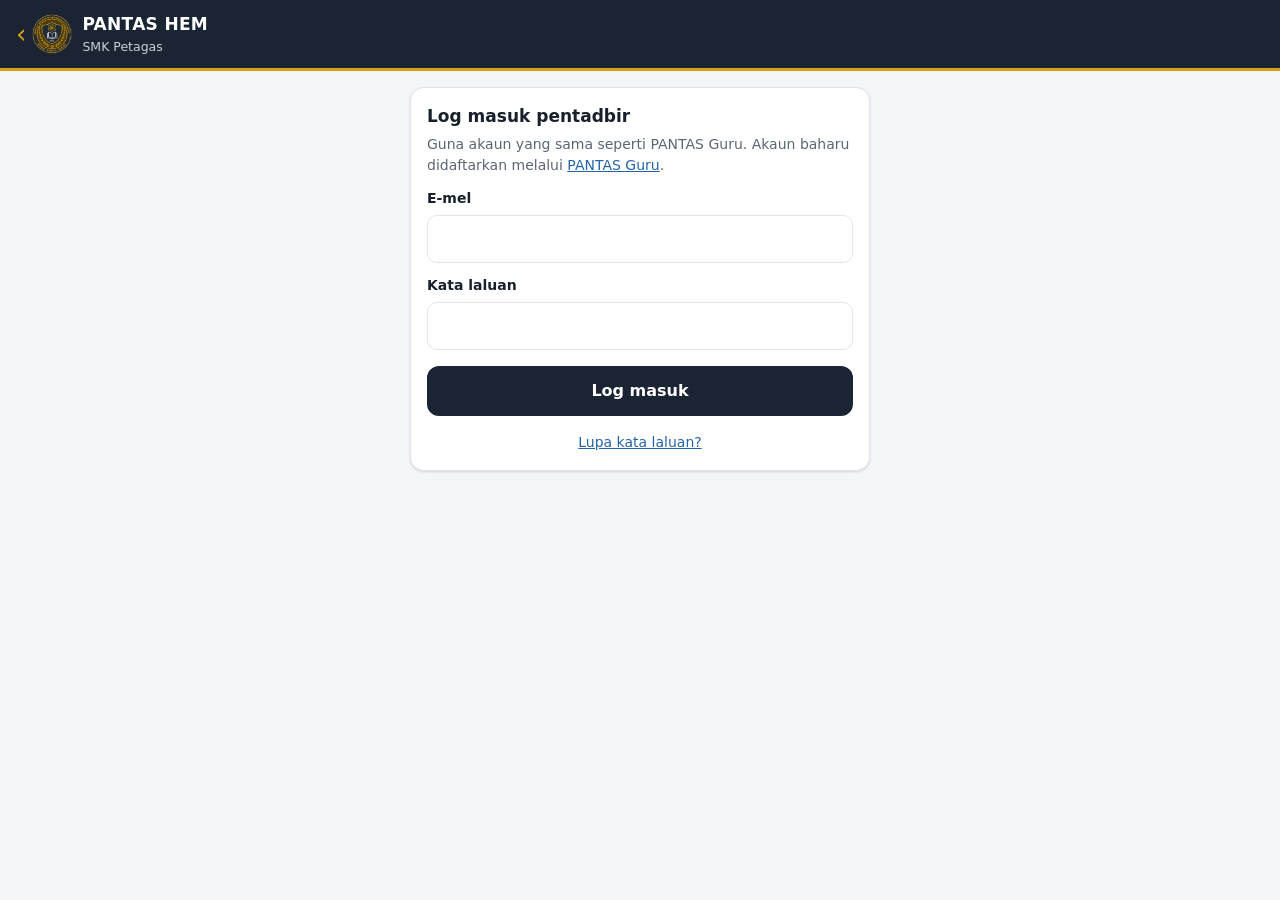
<file: hem.html>
<!doctype html>
<html lang="ms">
<head>
<meta charset="utf-8">
<meta name="viewport" content="width=device-width, initial-scale=1">
<title>PANTAS HEM</title>
<meta name="theme-color" content="#1a2433">
<link rel="icon" href="logo-petagas.png">
<link rel="stylesheet" href="pantas.css?v=20261027b">
</head>
<body>
<header class="kepala">
  <a class="ke-utama" href="./" aria-label="Kembali ke halaman utama PANTAS Petagas"><span class="anak-panah">‹</span><img src="logo-petagas.png" alt="">
  <div class="tajuk"><b>PANTAS HEM</b><small id="siapa">SMK Petagas</small></div></a>
  <button id="bKeluar" class="tersembunyi">Keluar</button>
</header>

<main class="lebar">
  <section id="vMasuk" class="kad tersembunyi" style="max-width:460px;margin:0 auto">
    <h2>Log masuk pentadbir</h2>
    <p class="nota">Guna akaun yang sama seperti PANTAS Guru. Akaun baharu didaftarkan melalui <a href="guru.html">PANTAS Guru</a>.</p>
    <form id="fMasuk">
      <label for="emel">E-mel</label><input id="emel" type="email" autocomplete="username" required>
      <label for="kata">Kata laluan</label><input id="kata" type="password" autocomplete="current-password" required>
      <div id="mMasuk"></div>
      <button class="btn utama penuh" id="bMasuk">Log masuk</button>
      <p style="text-align:center;margin:14px 0 0"><button type="button" class="pautan-kecil" id="bLupa">Lupa kata laluan?</button></p>
    </form>
  </section>

  <section id="vTiada" class="kad tersembunyi">
    <h2>Akses terhad</h2>
    <p class="nota">Papan pemuka ini untuk HEM, petugas idMe dan pentadbir sahaja.</p>
    <a class="btn utama" href="guru.html">Buka PANTAS Guru</a>
  </section>

  <section id="vApp" class="tersembunyi">
    <div class="tab" id="tabUtama">
      <button class="aktif" data-v="harian">Harian</button>
      <button data-v="idme">Senarai idMe</button>
      <button data-v="surat" class="hem">Surat amaran</button>
      <button data-v="ponteng" class="hem">Ponteng kelas</button>
      <button data-v="balik" class="hem">Balik awal</button>
      <button data-v="laporan" class="hem">Laporan</button>
      <button data-v="tetapan" class="hem">Tetapan</button>
      <button data-v="relief" class="hem">Relief</button>
      <button data-v="profil">Profil murid</button>
    </div>

    <div class="kad alat">
      <div id="kTarikh"><label for="tarikh">Tarikh</label><input id="tarikh" type="date"></div>
      <div id="kBulan" class="tersembunyi"><label for="bulan">Bulan</label><input id="bulan" type="month"></div>
      <div><label for="sesi">Sesi</label><select id="sesi"><option value="">Semua</option><option value="PAGI">Pagi</option><option value="PETANG">Petang</option></select></div>
      <div class="alat-btn"><button class="btn garis" id="bMuat" title="Muat semula" aria-label="Muat semula">↻</button></div>
    </div>

    <!-- HARIAN -->
    <div id="pHarian">
      <div class="kad tersembunyi" id="kKeselamatan" style="border-left:4px solid var(--merah, #c0392b)">
        <h2>🚨 Isu keselamatan & rekod sulit (14 hari)</h2>
        <p class="nota">Isu keselamatan daripada ibu bapa, dan sebab sulit (buli, seksual, diculik, hilang, kongsi gelap, ugutan). Hanya guru kelas, HEM, Petugas dan Admin boleh lihat. Rekod tindakan susulan dalam Profil murid.</p>
        <div id="senaraiKeselamatan"></div>
      </div>
      <div class="statistik" id="statistik"></div>
      <div class="kad">
        <h2>Status kelas</h2>
        <p class="nota">Hijau: kehadiran sudah dihantar. Merah: belum dihantar (dengan guru waktu pertama ikut jadual).</p>
        <div class="grid-kelas" id="gridKelas"></div>
      </div>
      <div class="kad">
        <h2>Aktiviti / memo pada tarikh ini</h2>
        <p class="nota">Murid yang keluar kelas atau mewakili sekolah, dicipta oleh guru penganjur dalam PANTAS Guru.</p>
        <div id="harianAktiviti"></div>
      </div>
    </div>

    <!-- SENARAI IDME -->
    <div id="pIdme" class="tersembunyi">
      <div class="kad">
        <div style="display:flex;justify-content:space-between;align-items:center;gap:10px;flex-wrap:wrap">
          <div><h2>Senarai untuk diisi dalam idMe</h2><p class="nota" style="margin:0">Murid tidak hadir sahaja (murid lewat dikira hadir).</p></div>
          <div style="display:flex;gap:8px;flex-wrap:wrap">
            <button class="btn garis kecil" id="bPilihSemua">Pilih semua</button>
            <button class="btn garis kecil" id="bCsv">Eksport CSV</button>
            <button class="btn emas kecil" id="bTampal" title="Tandakan murid satu kelas dahulu">📋 Salin untuk Tampal Pantas</button>
            <button class="btn utama kecil" id="bSiap">Tanda terpilih: siap idMe</button>
          </div>
        </div>
        <div class="ringkasan" id="ringkasIdme"></div>
        <div class="jadual-bungkus"><table class="kad-mobile">
          <thead><tr><th><input type="checkbox" id="pilihSemua" aria-label="Pilih semua"></th><th>Kelas</th><th>Murid</th><th>Kategori idMe</th><th>Sebab idMe</th><th>Keadaan</th><th>idMe</th></tr></thead>
          <tbody id="jIdme"></tbody></table></div>
      </div>
    </div>

    <!-- SURAT AMARAN -->
    <div id="pSurat" class="tersembunyi">
      <div class="kad">
        <h2>Calon surat amaran</h2>
        <p class="nota">Dikira automatik daripada hari tidak hadir tanpa sebab (termasuk Ponteng). Berterusan: 3 / 10 / 17 hari. Berkala: 10 / 20 / 40 hari. Cuti dalam Takwim tidak dikira.</p>
        <div class="jadual-bungkus"><table class="kad-mobile">
          <thead><tr><th>Murid</th><th>Kelas</th><th>Jenis</th><th>Surat</th><th class="angka">Hari</th><th>Tarikh tidak hadir</th><th></th></tr></thead>
          <tbody id="jCalon"></tbody></table></div>
      </div>
      <div class="kad">
        <h2>Surat telah dikeluarkan (tahun ini)</h2>
        <div class="jadual-bungkus"><table class="kad-mobile">
          <thead><tr><th>Ruj. Kami</th><th>Tarikh</th><th>Murid</th><th>Kelas</th><th>Jenis</th><th>Surat</th><th>Susulan</th><th></th></tr></thead>
          <tbody id="jSurat"></tbody></table></div>
      </div>
    </div>

    <!-- PONTENG KELAS -->
    <div id="pPonteng" class="tersembunyi">
      <div class="kad">
        <h2>Laporan ponteng kelas</h2>
        <p class="nota">Murid hadir ke sekolah tetapi tiada dalam kelas, dilapor oleh guru mata pelajaran. Kemas kini status selepas disiasat.</p>
        <div class="ringkasan" id="ringkasPonteng"></div>
        <div class="jadual-bungkus"><table class="kad-mobile">
          <thead><tr><th>Waktu</th><th>Kelas</th><th>Murid</th><th>Subjek</th><th>Dilapor oleh</th><th>Status</th><th></th></tr></thead>
          <tbody id="jPonteng"></tbody></table></div>
      </div>
      <div class="kad">
        <h2>Kekerapan tahun ini</h2>
        <p class="nota">Murid yang paling kerap ponteng kelas atau lewat. Ambil tindakan mengikut peraturan sekolah.</p>
        <div class="jadual-bungkus"><table class="kad-mobile">
          <thead><tr><th>Murid</th><th>Kelas</th><th class="angka">Ponteng kelas</th><th class="angka">Lewat</th></tr></thead>
          <tbody id="jKekerapan"></tbody></table></div>
      </div>
    </div>

    <!-- BALIK AWAL -->
    <div id="pBalik" class="tersembunyi">
      <div class="kad">
        <h2>🏠 Balik awal pada tarikh ini</h2>
        <p class="nota">Direkod oleh guru bertugas selepas ibu bapa dihubungi, borang ditandatangani dan pengambil disahkan (4 digit akhir No. KP).</p>
        <div class="ringkasan" id="ringkasBalik"></div>
        <div class="jadual-bungkus"><table class="kad-mobile">
          <thead><tr><th>Masa</th><th>Kelas</th><th>Murid</th><th>Sebab</th><th>Diambil oleh</th><th>Direkod oleh</th><th></th></tr></thead>
          <tbody id="jBalik"></tbody></table></div>
      </div>
      <div class="kad" id="kBalikSemak">
        <h2>Perlu semakan HEM</h2>
        <p class="nota">Murid dilepaskan kepada pengambil yang <b>bukan penjaga berdaftar</b> (pengecualian). Semak dan sahkan, atau daftarkan penjaga tersebut.</p>
        <div class="jadual-bungkus"><table class="kad-mobile">
          <thead><tr><th>Tarikh</th><th>Kelas</th><th>Murid</th><th>Pengambil</th><th>Sebab pengecualian</th><th></th></tr></thead>
          <tbody id="jBalikSemak"></tbody></table></div>
      </div>
      <div class="kad">
        <div style="display:flex;justify-content:space-between;align-items:flex-end;gap:10px;flex-wrap:wrap">
          <div><h2>Corak balik awal</h2><p class="nota" style="margin:0">Mengikut hari dan sebab. Perhatikan hari yang menonjol (cth hari kokurikulum).</p></div>
          <div><label for="baTempoh">Tempoh</label><select id="baTempoh"><option value="30">30 hari</option><option value="90" selected>90 hari</option><option value="180">180 hari</option><option value="366">Setahun</option></select></div>
        </div>
        <div class="baris" style="margin-top:12px;align-items:flex-start">
          <div><h3 style="margin:0 0 6px;font-size:14px">Hari</h3><div id="baHari"></div></div>
          <div><h3 style="margin:0 0 6px;font-size:14px">Sebab</h3><div id="baJenisCarta"></div></div>
        </div>
      </div>
      <div class="kad">
        <h2>Murid kerap balik awal</h2>
        <p class="nota">🚩 = 3 kali atau lebih dalam 30 hari, atau 60% daripada balik awalnya jatuh pada hari yang sama (sekurang-kurangnya 3 kali). Sesuai untuk dipanggil kaunseling / dihubungi ibu bapa.</p>
        <div class="jadual-bungkus"><table class="kad-mobile">
          <thead><tr><th>Murid</th><th>Kelas</th><th class="angka">Jumlah</th><th class="angka">30 hari</th><th>Hari kerap</th><th>Sebab kerap</th><th>Terakhir</th></tr></thead>
          <tbody id="jBalikKerap"></tbody></table></div>
      </div>
    </div>

    <!-- LAPORAN BULANAN -->
    <div id="pLaporan" class="tersembunyi">
      <div class="statistik" id="statLaporan"></div>
      <div class="kad">
        <h2>Trend kehadiran harian</h2>
        <p class="nota" id="notaTrend">Peratus kehadiran setiap hari persekolahan. Garis putus-putus = sasaran 95%.</p>
        <div class="legenda" id="legendaTrend"></div>
        <div id="grafTrend"></div>
      </div>
      <div class="kad">
        <h2>Murid dalam pemantauan</h2>
        <p class="nota">Bulan ini: kehadiran bawah 90%, tanpa sebab 3 hari atau lebih, ponteng kelas 3 kali atau lebih, atau lewat 5 kali atau lebih.</p>
        <div class="ringkasan" id="ringkasPantau"></div>
        <div class="jadual-bungkus"><table class="kad-mobile">
          <thead><tr><th>Murid</th><th>Kelas</th><th class="angka">% hadir</th><th>Sebab dipantau</th><th class="angka">Susulan</th></tr></thead>
          <tbody id="jPantau"></tbody></table></div>
      </div>
      <div class="kad">
        <h2>Sebab tidak hadir</h2>
        <p class="nota">Hari tidak hadir bulan ini ikut kategori idMe. ⚠ = perlu tindakan.</p>
        <div id="grafSebab"></div>
      </div>
      <div class="kad">
        <h2>Kehadiran ikut tingkatan</h2>
        <div class="jadual-bungkus"><table>
          <thead><tr><th>Kumpulan</th><th class="angka">Kelas</th><th class="angka">Murid</th><th class="angka">TH</th><th class="angka">% hadir</th></tr></thead>
          <tbody id="jTingkatan"></tbody></table></div>
      </div>
      <div class="kad">
        <h2>Kedudukan kelas</h2>
        <p class="nota">Terendah di atas. Hijau ≥ 95%, oren 90–95%, merah &lt; 90%. Garis putus-putus = 90% dan 95%.</p>
        <div id="grafKelas"></div>
      </div>
      <div class="kad">
        <div style="display:flex;justify-content:space-between;align-items:center;gap:10px;flex-wrap:wrap">
          <div><h2 id="tajukLaporan">Laporan kehadiran bulanan</h2>
            <p class="nota" style="margin:0">Peratus kehadiran = 1 − (hari tidak hadir ÷ (enrolmen × hari ditanda)).</p></div>
          <div style="display:flex;gap:8px;flex-wrap:wrap" class="tiada-cetak">
            <button class="btn garis kecil" id="bCsvKelas">CSV kelas</button>
            <button class="btn garis kecil" id="bCsvMurid">CSV murid</button>
            <button class="btn utama kecil" id="bCetak">Cetak / PDF</button>
          </div>
        </div>
        <div class="jadual-bungkus" style="margin-top:10px"><table class="padat">
          <thead><tr><th>Kelas</th><th class="angka" title="Hari ditanda">Hari</th><th class="angka">TH</th><th class="angka" title="Tanpa sebab">T/S</th><th class="angka">Lewat</th><th class="angka">% Hadir</th></tr></thead>
          <tbody id="jLapKelas"></tbody></table></div>
      </div>
      <div class="kad">
        <h2>Murid yang perlu perhatian</h2>
        <p class="nota">Murid yang tidak hadir, lewat atau ponteng kelas pada bulan ini. Disusun mengikut hari tanpa sebab.</p>
        <div class="jadual-bungkus"><table class="padat">
          <thead><tr><th>Murid</th><th class="angka">TH</th><th class="angka" title="Tanpa sebab">T/S</th><th class="angka">Lewat</th><th class="angka" title="Ponteng kelas">PK</th></tr></thead>
          <tbody id="jLapMurid"></tbody></table></div>
      </div>
    </div>

    <!-- TETAPAN -->
    <div id="pTetapan" class="tersembunyi">
      <div class="kad">
        <h2>Pengguna sistem</h2>
        <p class="nota">Luluskan guru yang mendaftar, dan tetapkan peranan. Guru kelas perlu dipadankan dengan kelasnya. <b>Nama jadual</b> menentukan kad "Jadual saya hari ini" guru. Betulkan nama guru yang mendaftar dengan nama samaran terus dalam kotak Nama, kemudian tekan Simpan. Hanya ADMIN boleh mengubah.</p>
        <div id="kPadan" class="tersembunyi" style="margin:0 0 10px">
          <button class="btn garis kecil" id="bPadanJadual" type="button">Padankan nama jadual secara automatik</button>
          <div id="mPadan"></div>
        </div>
        <div class="jadual-bungkus"><table class="kad-mobile">
          <thead><tr><th>Nama</th><th>Peranan</th><th>Kelas (guru kelas)</th><th>Nama jadual</th><th></th></tr></thead>
          <tbody id="jPengguna"></tbody></table></div>
        <p class="nota" style="margin:10px 0 0">🔑 <b>Set semula</b>: untuk guru yang lupa kata laluan. Sistem memberi kata laluan sementara; guru wajib menukarnya selepas log masuk.</p>
      </div>
      <div class="kad">
        <h2>Takwim cuti</h2>
        <p class="nota">Hari cuti umum / cuti sekolah tidak dikira dalam surat amaran. Sabtu & Ahad sudah dikecualikan secara automatik.</p>
        <div class="alat">
          <div><label for="cTarikh">Dari</label><input id="cTarikh" type="date"></div>
          <div><label for="cAkhir">Hingga (pilihan)</label><input id="cAkhir" type="date"></div>
          <div style="flex:2"><label for="cKet">Keterangan</label><input id="cKet" placeholder="cth Cuti Deepavali"></div>
          <div class="alat-btn"><button class="btn utama" id="bCuti">Tambah</button></div>
        </div>
        <div class="jadual-bungkus"><table><tbody id="jCuti"></tbody></table></div>
      </div>
      <div class="kad" id="kSandaran">
        <h2>Sandaran data</h2>
        <p class="nota">Pelan percuma Supabase tiada sandaran automatik. Muat turun sandaran sekurang-kurangnya <b>sebulan sekali</b> dan sebelum cuti panjang.
          Fail ini mengandungi data peribadi murid dan penjaga: simpan di Google Drive DELIMa anda, jangan kongsi di grup.</p>
        <p class="nota" id="sandaranAkhir" style="margin-top:-4px"></p>
        <button class="btn utama" id="bSandaran" type="button">⬇ Muat turun sandaran</button>
        <div id="mSandaran"></div>
      </div>
    </div>
    <p class="tiada-cetak" style="text-align:center;margin:18px 0 8px"><button type="button" class="btn garis kecil" id="bTukarKata">🔑 Tukar kata laluan</button></p>
  </section>
</main>

<script src="pantas.js?v=20261027b"></script>
<script src="surat.js?v=20261027b"></script>
<script src="carta.js?v=20261027b"></script>
<script>
(() => {
  const P = PANTAS, $ = s => document.querySelector(s);
  let saya = null, kelas = [], paparan = "harian", senaraiIdme = [];
  const PERINGKAT = { 1: "Amaran 1", 2: "Amaran 2", 3: "Amaran Terakhir" };
  const KEADAAN = {
    ADA_SEBAB: `<span class="cip ok">Ada sebab</span>`, BELUM_ADA_SEBAB: `<span class="cip th">Belum ada sebab</span>`,
    PERLU_GURU_KELAS: `<span class="cip lw">Guru kelas</span>`, PERLU_SEMAKAN: `<span class="cip info">Semakan</span>`, LEWAT: `<span class="cip lw">Lewat</span>` };
  const tunjuk = id => ["vMasuk", "vTiada", "vApp"].forEach(x => $("#" + x).classList.toggle("tersembunyi", x !== id));
  const huruf = s => String(s || "").toLowerCase().replace(/(^|[\s(/])\S/g, c => c.toUpperCase());
  const ralat = (sel, e, cols = 7) => { $(sel).innerHTML = `<tr><td colspan="${cols}"><div class="mesej ralat">${P.esc(e.message || e)}</div></td></tr>`; };

  $("#fMasuk").addEventListener("submit", async e => {
    e.preventDefault(); $("#bMasuk").disabled = true; $("#mMasuk").innerHTML = "";
    try { await P.auth.masuk($("#emel").value, $("#kata").value); await mula(); }
    catch (err) { $("#mMasuk").innerHTML = `<div class="mesej ralat">${P.esc(err.message)}</div>`; }
    finally { $("#bMasuk").disabled = false; }
  });
  $("#bKeluar").addEventListener("click", async () => { await P.auth.keluar(); location.reload(); });
  $("#bLupa").addEventListener("click", () => P.dialogLupaKata($("#emel").value.trim()));
  $("#bTukarKata").addEventListener("click", () => P.dialogTukarKata(false));

  // ---------- susulan ----------
  const JENIS_SUS = { PANGGILAN: "Panggilan telefon", WHATSAPP: "WhatsApp", LAMPIRAN_DITERIMA: "Jawapan / lampiran diterima",
    JUMPA_GURU_KELAS: "Jumpa Guru Kelas", JUMPA_PK_HEM: "Jumpa PK HEM", JUMPA_PENGETUA: "Jumpa Pengetua",
    ZIARAH_RUMAH: "Ziarah rumah", KAUNSELING: "Kaunseling", LAIN: "Lain-lain" };
  const JUMPA_IKUT_PERINGKAT = { 1: "JUMPA_GURU_KELAS", 2: "JUMPA_PK_HEM", 3: "JUMPA_PENGETUA" };
  function labelSusulan(list) {
    if (!list.length) return `<span class="cip th">Belum ada</span>`;
    const t = list[0];
    return `<span class="cip ok">${P.esc(JENIS_SUS[t.jenis])}</span><br><small style="color:var(--teks-2)">${P.tarikhCantik(t.tarikh)}</small>`;
  }
  function bukaSusulan(s) {
    const tr = $("#sus-" + s.id), td = tr.firstElementChild;
    tr.classList.toggle("tersembunyi");
    const sej = ($("#jSurat")._sus || []).filter(x => x.murid_id === s.murid_id);
    td.innerHTML = `<div style="background:var(--latar);border-radius:12px;padding:12px">
      <b>Susulan: ${P.esc(s.murid && s.murid.nama)}</b>
      <p class="nota" style="margin:4px 0 8px">Selepas ${PERINGKAT[s.peringkat]}, murid & ibu bapa sepatutnya berjumpa ${{ 1: "Guru Kelas", 2: "PK HEM", 3: "Pengetua (bersama ibu bapa)" }[s.peringkat]}.</p>
      <div class="baris"><div><label>Tindakan</label><select class="s-jenis">${Object.entries(JENIS_SUS).map(([k, v]) => `<option value="${k}" ${k === JUMPA_IKUT_PERINGKAT[s.peringkat] ? "selected" : ""}>${v}</option>`).join("")}</select></div>
        <div><label>Tarikh</label><input type="date" class="s-tarikh" value="${P.hariIni()}" max="${P.hariIni()}"></div></div>
      <label>Catatan</label><input class="s-catatan" maxlength="300" placeholder="cth Bapa hadir, murid berjanji hadir setiap hari">
      <button class="btn utama kecil s-simpan" data-surat="${s.id}" data-murid="${P.esc(s.murid_id)}" style="margin-top:10px">Simpan susulan</button>
      <div style="margin-top:12px">${sej.length ? sej.map(x => `<div class="murid" style="padding:6px 0"><span class="nama">${P.esc(JENIS_SUS[x.jenis])}
        <small style="color:var(--teks-2)">${P.tarikhCantik(x.tarikh)}${x.catatan ? " · " + P.esc(x.catatan) : ""}</small></span></div>`).join("") : `<small class="nota">Belum ada rekod susulan untuk murid ini.</small>`}</div></div>`;
  }
  async function simpanSusulan(b) {
    const box = b.closest("td");
    b.disabled = true;
    try {
      await P.db.tambah("tindakan_susulan", [{ murid_id: b.dataset.murid, surat_id: +b.dataset.surat, jenis: box.querySelector(".s-jenis").value,
        tarikh: box.querySelector(".s-tarikh").value, catatan: box.querySelector(".s-catatan").value.trim() || null, oleh: saya.id }]);
      P.toast("Susulan direkodkan"); muatSurat();
    } catch (e) { P.toast(e.message, "ralat"); b.disabled = false; }
  }

  // ---------- ponteng kelas ----------
  const STATUS_PK = { DILAPOR: ["Dilapor", "lw"], DIJUMPAI: ["Dijumpai", "info"], PONTENG: ["Ponteng sah", "th"], ADA_SEBAB: ["Ada sebab", "ok"] };
  async function muatPonteng() {
    $("#jPonteng").innerHTML = `<tr><td colspan="7" class="muat">Memuatkan…</td></tr>`;
    try {
      const [rekod, kerap] = await Promise.all([
        P.db.pilih("ponteng_kelas", `select=id,murid_id,waktu,subjek,status,catatan,pada,murid(nama,kelas(nama,sesi)),pelapor:pengguna!ponteng_kelas_dilapor_oleh_fkey(nama)&tarikh=eq.${$("#tarikh").value}&order=waktu,id`),
        P.db.pilih("v_kekerapan", `select=murid_id,murid,kelas,sesi,ponteng_kelas,lewat&or=(ponteng_kelas.gt.0,lewat.gt.0)&order=ponteng_kelas.desc,lewat.desc&limit=50`),
      ]);
      const sesi = $("#sesi").value;
      const r = rekod.filter(x => !sesi || (x.murid && x.murid.kelas && x.murid.kelas.sesi === sesi));
      const k = kerap.filter(x => !sesi || x.sesi === sesi);
      const n = st => r.filter(x => x.status === st).length;
      $("#ringkasPonteng").innerHTML = `<span class="cip">Laporan ${r.length}</span><span class="cip lw">Belum disiasat ${n("DILAPOR")}</span><span class="cip th">Ponteng sah ${n("PONTENG")}</span><span class="cip ok">Ada sebab ${n("ADA_SEBAB")}</span>`;
      $("#jPonteng").innerHTML = r.length ? r.map(x => `<tr data-id="${x.id}">
        <td data-label="Waktu">${P.esc(x.waktu)}</td><td data-label="Kelas">${P.esc(x.murid && x.murid.kelas && x.murid.kelas.nama)}</td>
        <td data-label="Murid"><b>${P.pautMurid(x.murid_id, x.murid && x.murid.nama)}</b>${x.catatan ? `<br><small style="color:var(--teks-2)">${P.esc(x.catatan)}</small>` : ""}</td>
        <td data-label="Subjek">${P.esc(x.subjek)}</td>
        <td data-label="Dilapor oleh">${P.esc(x.pelapor ? P.namaPendek(x.pelapor.nama) : "—")}<br><small style="color:var(--teks-2)">${x.pada ? new Date(x.pada).toLocaleTimeString("ms-MY", { hour: "2-digit", minute: "2-digit" }) : ""}</small></td>
        <td data-label="Status"><select class="pk-status">${Object.entries(STATUS_PK).map(([s, [l]]) => `<option value="${s}" ${s === x.status ? "selected" : ""}>${l}</option>`).join("")}</select></td>
        <td data-label=""><button class="btn utama kecil pk-simpan">Simpan</button></td></tr>`).join("")
        : `<tr><td colspan="7" class="muat">Tiada laporan ponteng kelas pada tarikh ini.</td></tr>`;
      $("#jKekerapan").innerHTML = k.length ? k.map(x => `<tr><td data-label="Murid"><b>${P.pautMurid(x.murid_id, x.murid)}</b></td><td data-label="Kelas">${P.esc(x.kelas)}</td>
        <td class="angka" data-label="Ponteng kelas">${x.ponteng_kelas}</td><td class="angka" data-label="Lewat">${x.lewat}</td></tr>`).join("")
        : `<tr><td colspan="4" class="muat">Tiada rekod ponteng kelas atau lewat tahun ini.</td></tr>`;
    } catch (e) { ralat("#jPonteng", e, 7); }
  }
  $("#jPonteng").addEventListener("click", async e => {
    const b = e.target.closest(".pk-simpan"); if (!b) return;
    const tr = b.closest("tr"); b.disabled = true;
    try { await P.db.kemaskini("ponteng_kelas", `id=eq.${tr.dataset.id}`, { status: tr.querySelector(".pk-status").value, dikemaskini_oleh: saya.id });
      P.toast("Status dikemas kini"); muatPonteng(); }
    catch (err) { P.toast(err.message, "ralat"); b.disabled = false; }
  });

  // ---------- laporan bulanan ----------
  let lapKelas = [], lapMurid = [];
  async function muatLaporan() {
    const bln = $("#bulan").value || P.hariIni().slice(0, 7), tarikh = bln + "-01";
    const [y, m] = bln.split("-").map(Number);
    const NAMA_BULAN = ["Januari","Februari","Mac","April","Mei","Jun","Julai","Ogos","September","Oktober","November","Disember"];
    $("#tajukLaporan").textContent = `Laporan kehadiran ${NAMA_BULAN[m - 1]} ${y}`;
    $("#jLapKelas").innerHTML = `<tr><td colspan="6" class="muat">Memuatkan…</td></tr>`;
    try {
      const lepas = new Date(Date.UTC(y, m - 2, 1)).toISOString().slice(0, 10);
      const [k, mu, harian, sebab, kLepas] = await Promise.all([P.db.rpcSemua("laporan_bulanan_kelas", { p_bulan: tarikh }), P.db.rpcSemua("laporan_bulanan_murid", { p_bulan: tarikh }),
        P.db.rpcSemua("laporan_harian", { p_bulan: tarikh }).catch(() => []), P.db.rpcSemua("laporan_sebab", { p_bulan: tarikh }).catch(() => []),
        P.db.rpcSemua("laporan_bulanan_kelas", { p_bulan: lepas }).catch(() => [])]);
      const sesi = $("#sesi").value;
      lapKelas = k.filter(x => !sesi || x.sesi === sesi); lapMurid = mu.filter(x => !sesi || x.sesi === sesi);
      const jum = f => lapKelas.reduce((a, x) => a + (x[f] || 0), 0);
      const peratusDari = rows => { const hm = rows.reduce((a, x) => a + x.enrolmen * x.hari_ditanda, 0); return hm ? 100 * (1 - rows.reduce((a, x) => a + x.tidak_hadir, 0) / hm) : null; };
      const pKini = peratusDari(lapKelas), pLepas = peratusDari(kLepas.filter(x => !sesi || x.sesi === sesi));
      const purata = pKini == null ? "—" : pKini.toFixed(1);
      const beza = pKini != null && pLepas != null ? pKini - pLepas : null;
      $("#statLaporan").innerHTML = `
        <div class="stat hijau"><b>${purata}${purata === "—" ? "" : "%"}</b><span>Purata kehadiran${beza == null ? "" : `<br><small style="color:${beza >= 0 ? "var(--hijau)" : "var(--merah)"}">${beza >= 0 ? "▲" : "▼"} ${Math.abs(beza).toFixed(1)} berbanding ${NAMA_BULAN[(m + 10) % 12]}</small>`}</span></div>
        <div class="stat"><b>${lapKelas.filter(x => x.hari_ditanda > 0).length}/${lapKelas.length}</b><span>Kelas ada rekod</span></div>
        <div class="stat merah"><b>${jum("tidak_hadir")}</b><span>Hari tidak hadir</span></div>
        <div class="stat merah"><b>${jum("tanpa_sebab")}</b><span>Tanpa sebab</span></div>
        <div class="stat oren"><b>${jum("lewat")}</b><span>Lewat</span></div>
        <div class="stat biru"><b>${lapMurid.reduce((a, x) => a + x.ponteng_kelas, 0)}</b><span>Ponteng kelas</span></div>`;
      $("#jLapKelas").innerHTML = lapKelas.map(x => `<tr>
        <td><b>${P.esc(x.kelas)}</b><small>${x.enrolmen} murid · ${P.esc(P.namaPendek(x.guru_kelas || "—"))}</small></td>
        <td class="angka">${x.hari_ditanda}</td><td class="angka">${x.tidak_hadir}</td>
        <td class="angka">${x.tanpa_sebab ? `<b style="color:var(--merah)">${x.tanpa_sebab}</b>` : 0}</td><td class="angka">${x.lewat}</td>
        <td class="angka"><b style="color:${x.peratus_hadir === null ? "var(--teks-2)" : x.peratus_hadir < 90 ? "var(--merah)" : x.peratus_hadir < 95 ? "var(--oren)" : "var(--hijau)"}">${x.peratus_hadir === null ? "—" : x.peratus_hadir + "%"}</b></td></tr>`).join("");
      $("#jLapMurid").innerHTML = lapMurid.length ? lapMurid.slice(0, 200).map(x => `<tr>
        <td>${P.pautMurid(x.murid_id, x.murid)}<small>${P.esc(x.kelas)}</small></td>
        <td class="angka">${x.tidak_hadir}</td><td class="angka">${x.tanpa_sebab ? `<b style="color:var(--merah)">${x.tanpa_sebab}</b>` : 0}</td>
        <td class="angka">${x.lewat}</td><td class="angka">${x.ponteng_kelas}</td></tr>`).join("") +
        (lapMurid.length > 200 ? `<tr><td colspan="5" class="muat">200 teratas daripada ${lapMurid.length} murid. Senarai penuh: CSV murid.</td></tr>` : "")
        : `<tr><td colspan="5" class="muat">Tiada rekod bagi bulan ini.</td></tr>`;
      lukisLaporanTerperinci({ harian, sebab, sesi, y, m });
    } catch (e) { ralat("#jLapKelas", e, 8); }
  }

  // ---------- laporan terperinci: trend, pemantauan, sebab, tingkatan, kedudukan ----------
  async function lukisLaporanTerperinci({ harian, sebab, sesi, y, m }) {
    // 1. trend harian
    const tarikhList = [...new Set(harian.map(r => r.tarikh))].sort();
    const siriSesi = sesi ? [sesi] : ["PAGI", "PETANG"].filter(s => harian.some(r => r.sesi === s));
    const WARNA = { PAGI: "var(--viz-1)", PETANG: "var(--viz-2)" };
    const siri = siriSesi.map(s => ({ nama: s === "PAGI" ? "Pagi" : "Petang", warna: WARNA[s],
      nilai: tarikhList.map(t => { const r = harian.find(x => x.tarikh === t && x.sesi === s); return r && r.enrolmen_ditanda ? 100 * (1 - r.tidak_hadir / r.enrolmen_ditanda) : null; }),
      th: tarikhList.map(t => { const r = harian.find(x => x.tarikh === t && x.sesi === s); return r ? r.tidak_hadir : 0; }) }));
    $("#legendaTrend").innerHTML = siri.length > 1 ? siri.map(s => `<span><i style="background:${s.warna}"></i>Sesi ${s.nama}</span>`).join("") : "";
    CARTA.trend($("#grafTrend"), { label: tarikhList.map(t => String(+t.slice(8, 10))), tarikh: tarikhList.map(t => P.tarikhCantik(t, true)), siri, sasaran: 95 });

    // 2. murid dalam pemantauan
    const hariKelas = {}; lapKelas.forEach(k => (hariKelas[k.kelas] = { hari: k.hari_ditanda, guru: k.guru_kelas }));
    const pantau = lapMurid.map(x => {
      const hari = (hariKelas[x.kelas] || {}).hari || 0, pct = hari >= 3 ? 100 * (1 - x.tidak_hadir / hari) : null, sebabP = [];
      if (pct != null && pct < 90) sebabP.push(`<span class="cip th">Kehadiran &lt; 90%</span>`);
      if (x.tanpa_sebab >= 3) sebabP.push(`<span class="cip th">Tanpa sebab ${x.tanpa_sebab}</span>`);
      if (x.ponteng_kelas >= 3) sebabP.push(`<span class="cip lw">Ponteng kelas ${x.ponteng_kelas}</span>`);
      if (x.lewat >= 5) sebabP.push(`<span class="cip lw">Lewat ${x.lewat}</span>`);
      return { ...x, pct, sebabP, guru: (hariKelas[x.kelas] || {}).guru };
    }).filter(x => x.sebabP.length).sort((a, b) => b.sebabP.length - a.sebabP.length || b.tanpa_sebab - a.tanpa_sebab || (a.pct ?? 100) - (b.pct ?? 100));
    let susulan = {};
    if (pantau.length) {
      const mula = `${y}-${String(m).padStart(2, "0")}-01`, akhir = new Date(Date.UTC(y, m, 0)).toISOString().slice(0, 10);
      const ids = pantau.map(x => `"${x.murid_id}"`).join(",");
      try { (await P.db.pilih("tindakan_susulan", `select=murid_id&murid_id=in.(${ids})&tarikh=gte.${mula}&tarikh=lte.${akhir}`)).forEach(r => (susulan[r.murid_id] = (susulan[r.murid_id] || 0) + 1)); } catch {}
    }
    const tanpaSusulan = pantau.filter(x => !susulan[x.murid_id]).length;
    $("#ringkasPantau").innerHTML = `<span class="cip">${pantau.length} murid</span>${pantau.length ? `<span class="cip ${tanpaSusulan ? "th" : "ok"}">${tanpaSusulan} belum ada susulan</span>` : ""}`;
    const HAD = $("#jPantau").dataset.semua === "1" ? 300 : 15;
    $("#jPantau").innerHTML = (pantau.length ? pantau.slice(0, HAD).map(x => `<tr>
      <td data-label="Murid"><b>${P.pautMurid(x.murid_id, x.murid)}</b></td>
      <td data-label="Kelas">${P.esc(x.kelas)}<br><small style="color:var(--teks-2)">${P.esc(P.namaPendek(x.guru || ""))}</small></td>
      <td class="angka" data-label="% hadir">${x.pct == null ? "—" : `<b style="color:${CARTA.warnaPeratus(x.pct)}">${x.pct.toFixed(1)}%</b>`}</td>
      <td data-label="Dipantau"><span style="display:flex;gap:4px;flex-wrap:wrap">${x.sebabP.join("")}</span></td>
      <td class="angka" data-label="Susulan">${susulan[x.murid_id] ? susulan[x.murid_id] : `<span style="color:var(--merah)">0</span>`}</td></tr>`).join("")
      : `<tr><td colspan="5" class="muat">Tiada murid memenuhi kriteria pemantauan bulan ini.</td></tr>`)
      + (pantau.length > HAD ? `<tr><td colspan="5" class="muat">Menunjukkan ${HAD} teratas daripada ${pantau.length} murid.
        ${HAD < 300 ? `<button type="button" class="btn garis kecil" id="bPantauSemua" style="margin-left:6px">Tunjuk lagi</button>` : "Senarai penuh: butang CSV murid."}</td></tr>` : "");
    const bS = $("#bPantauSemua"); if (bS) bS.addEventListener("click", () => { $("#jPantau").dataset.semua = "1"; lukisLaporanTerperinci({ harian, sebab, sesi, y, m }); });

    // 3. sebab tidak hadir
    const kiraSebab = {}; sebab.filter(r => !sesi || r.sesi === sesi).forEach(r => (kiraSebab[r.kategori] = (kiraSebab[r.kategori] || 0) + r.bil));
    CARTA.pecahan($("#grafSebab"), Object.entries(kiraSebab).map(([kategori, bil]) => ({ kategori, bil })).sort((a, b) => b.bil - a.bil), huruf);

    // 4. ikut tingkatan
    const kumpulan = n => (/^\d/.test(n) ? `Tingkatan ${n[0]}` : /PRA/i.test(n) ? "Prasekolah" : "PPKI");
    const tk = {};
    lapKelas.forEach(k => { const g = kumpulan(k.kelas); tk[g] = tk[g] || { kelas: 0, murid: 0, th: 0, hm: 0 };
      tk[g].kelas++; tk[g].murid += k.enrolmen; tk[g].th += k.tidak_hadir; tk[g].hm += k.enrolmen * k.hari_ditanda; });
    $("#jTingkatan").innerHTML = Object.entries(tk).sort((a, b) => (a[0].startsWith("T") ? 0 : 1) - (b[0].startsWith("T") ? 0 : 1) || a[0].localeCompare(b[0])).map(([g, v]) => {
      const p = v.hm ? 100 * (1 - v.th / v.hm) : null;
      return `<tr><td data-label="Kumpulan" style="white-space:nowrap"><b>${g}</b></td><td class="angka" data-label="Kelas">${v.kelas}</td><td class="angka" data-label="Murid">${v.murid}</td>
        <td class="angka" data-label="TH">${v.th}</td><td class="angka" data-label="% hadir">${p == null ? "—" : `<b style="color:${CARTA.warnaPeratus(p)}">${p.toFixed(1)}%</b>`}</td></tr>`;
    }).join("") || `<tr><td colspan="5" class="muat">Tiada data.</td></tr>`;

    // 5. kedudukan kelas
    CARTA.kedudukan($("#grafKelas"), lapKelas.map(k => ({ kelas: k.kelas, peratus: k.peratus_hadir == null ? null : +k.peratus_hadir, guru: P.namaPendek(k.guru_kelas || ""), th: k.tidak_hadir, hari: k.hari_ditanda })));
  }
  $("#bCsvKelas").addEventListener("click", () => {
    if (!lapKelas.length) return P.toast("Tiada data", "ralat");
    P.muatTurunCsv(`laporan_kelas_${$("#bulan").value}.csv`, [["kelas", "sesi", "guru_kelas", "enrolmen", "hari_ditanda", "tidak_hadir", "tanpa_sebab", "lewat", "peratus_hadir"],
      ...lapKelas.map(x => [x.kelas, x.sesi, x.guru_kelas, x.enrolmen, x.hari_ditanda, x.tidak_hadir, x.tanpa_sebab, x.lewat, x.peratus_hadir])]);
  });
  $("#bCsvMurid").addEventListener("click", () => {
    if (!lapMurid.length) return P.toast("Tiada data", "ralat");
    P.muatTurunCsv(`laporan_murid_${$("#bulan").value}.csv`, [["id_murid", "nama", "kelas", "sesi", "tidak_hadir", "tanpa_sebab", "lewat", "ponteng_kelas"],
      ...lapMurid.map(x => [x.murid_id, x.murid, x.kelas, x.sesi, x.tidak_hadir, x.tanpa_sebab, x.lewat, x.ponteng_kelas])]);
  });
  // ---------- balik awal ----------
  const JENIS_BALIK = { SAKIT: "Sakit", KECEMASAN_KELUARGA: "Kecemasan keluarga", TEMUJANJI: "Temujanji", URUSAN_RASMI: "Urusan rasmi", LAIN: "Lain-lain" };
  const CARA_BALIK = { PANGGILAN: "panggilan", WHATSAPP: "WhatsApp", DATANG_SENDIRI: "datang sendiri" };
  const HARI_BALIK = ["Isnin", "Selasa", "Rabu", "Khamis", "Jumaat", "Sabtu", "Ahad"];
  const BA_PILIH = "id,tarikh,masa_keluar,waktu,sebab_jenis,sebab,dihubungi_cara,pengambil_nama,pengambil_hubungan,ic4_sepadan,pengecualian,perlu_semakan,catatan,murid_id,murid(nama,kelas(nama,sesi)),perekod:pengguna!balik_awal_dicatat_oleh_fkey(nama)";
  const bar = (label, n, maks, warna) => `<div style="display:flex;align-items:center;gap:8px;margin:3px 0;font-size:13px">
    <span style="width:118px;flex:none">${P.esc(label)}</span>
    <span style="flex:1;background:var(--garis);border-radius:6px;height:14px;overflow:hidden"><span style="display:block;height:100%;width:${maks ? Math.round(n / maks * 100) : 0}%;background:${warna}"></span></span>
    <b style="width:28px;text-align:right;font-variant-numeric:tabular-nums">${n}</b></div>`;
  async function muatBalik() {
    $("#jBalik").innerHTML = `<tr><td colspan="7" class="muat">Memuatkan…</td></tr>`;
    const hari = +$("#baTempoh").value || 90;
    try {
      const [harini, semak, tempoh, kerap] = await Promise.all([
        P.db.pilih("balik_awal", `select=${BA_PILIH}&tarikh=eq.${$("#tarikh").value}&order=masa_keluar`),
        P.db.pilih("balik_awal", `select=${BA_PILIH}&perlu_semakan=is.true&order=tarikh.desc,masa_keluar`),
        P.db.pilih("balik_awal", `select=tarikh,sebab_jenis,murid(kelas(sesi))&tarikh=gte.${P.tambahHari(P.hariIni(), -hari)}`),
        P.db.rpc("analisis_balik_awal", { p_hari: hari }),
      ]);
      const sesi = $("#sesi").value, ikutSesi = x => !sesi || (x.murid && x.murid.kelas && x.murid.kelas.sesi === sesi);
      const r = harini.filter(ikutSesi), sm = semak.filter(ikutSesi), t = tempoh.filter(ikutSesi);
      const kelasNama = x => P.esc(x.murid && x.murid.kelas ? x.murid.kelas.nama : "—");
      $("#ringkasBalik").innerHTML = `<span class="cip">Balik awal ${r.length}</span>` +
        Object.entries(JENIS_BALIK).map(([k, l]) => [l, r.filter(x => x.sebab_jenis === k).length]).filter(([, n]) => n).map(([l, n]) => `<span class="cip info">${l} ${n}</span>`).join("") +
        (r.some(x => x.perlu_semakan) ? `<span class="cip lw">Perlu semakan ${r.filter(x => x.perlu_semakan).length}</span>` : "");
      $("#jBalik").innerHTML = r.length ? r.map(x => `<tr>
        <td data-label="Masa">${x.masa_keluar.slice(0, 5)}${x.waktu ? `<br><small style="color:var(--teks-2)">Waktu ${x.waktu}</small>` : ""}</td>
        <td data-label="Kelas">${kelasNama(x)}</td>
        <td data-label="Murid"><b>${P.pautMurid(x.murid_id, x.murid && x.murid.nama)}</b></td>
        <td data-label="Sebab">${P.esc(JENIS_BALIK[x.sebab_jenis] || x.sebab_jenis)} › ${P.esc(x.sebab)}${x.catatan ? `<br><small style="color:var(--teks-2)">${P.esc(x.catatan)}</small>` : ""}</td>
        <td data-label="Diambil oleh">${P.esc(x.pengambil_nama)}<br><small style="color:var(--teks-2)">${P.esc(huruf(x.pengambil_hubungan))} · ${x.ic4_sepadan ? "IC disahkan ✓" : `<span style="color:var(--oren)">pengecualian</span>`}</small></td>
        <td data-label="Direkod oleh">${P.esc(x.perekod ? P.namaPendek(x.perekod.nama) : "—")}<br><small style="color:var(--teks-2)">dihubungi: ${P.esc(CARA_BALIK[x.dihubungi_cara] || "")}</small></td>
        <td data-label="">${x.perlu_semakan ? `<span class="cip lw">Perlu semakan</span>` : ""}</td></tr>`).join("")
        : `<tr><td colspan="7" class="muat">Tiada murid balik awal pada tarikh ini.</td></tr>`;
      $("#jBalikSemak").innerHTML = sm.length ? sm.map(x => `<tr data-id="${x.id}">
        <td data-label="Tarikh">${P.tarikhCantik(x.tarikh, true)}<br><small style="color:var(--teks-2)">${x.masa_keluar.slice(0, 5)} · ${P.esc(x.perekod ? P.namaPendek(x.perekod.nama) : "")}</small></td>
        <td data-label="Kelas">${kelasNama(x)}</td>
        <td data-label="Murid"><b>${P.pautMurid(x.murid_id, x.murid && x.murid.nama)}</b></td>
        <td data-label="Pengambil">${P.esc(x.pengambil_nama)}<br><small style="color:var(--teks-2)">${P.esc(huruf(x.pengambil_hubungan))}</small></td>
        <td data-label="Sebab pengecualian">${P.esc(x.pengecualian || "—")}</td>
        <td data-label=""><button class="btn utama kecil ba-sah">Sahkan</button></td></tr>`).join("")
        : `<tr><td colspan="6" class="muat">Tiada rekod menunggu semakan. ✓</td></tr>`;
      // corak hari & sebab
      const kiraHari = [0, 0, 0, 0, 0, 0, 0];
      t.forEach(x => { kiraHari[(new Date(x.tarikh + "T00:00:00").getDay() + 6) % 7]++; });
      const hariAktif = HARI_BALIK.map((h, i) => [h, kiraHari[i]]).filter(([, n], i) => i < 5 || n);
      const maksH = Math.max(0, ...hariAktif.map(([, n]) => n)), jum = t.length;
      $("#baHari").innerHTML = jum ? hariAktif.map(([h, n]) => bar(h + (n === maksH && jum >= 5 && n / jum >= 0.35 ? " ⚠" : ""), n, maksH, n === maksH ? "var(--oren)" : "var(--biru-muda)")).join("")
        + `<p class="nota" style="margin:6px 0 0">Jumlah ${jum} kali dalam ${hari} hari.</p>` : `<div class="muat">Tiada rekod.</div>`;
      const kiraJ = Object.entries(JENIS_BALIK).map(([k, l]) => [l, t.filter(x => x.sebab_jenis === k).length]);
      const maksJ = Math.max(0, ...kiraJ.map(([, n]) => n));
      $("#baJenisCarta").innerHTML = jum ? kiraJ.map(([l, n]) => bar(l, n, maksJ, "var(--biru-muda)")).join("") : `<div class="muat">Tiada rekod.</div>`;
      // murid kerap
      const k = (kerap || []).filter(x => !sesi || kelas.some(c => c.nama === x.kelas && c.sesi === sesi));
      $("#jBalikKerap").innerHTML = k.length ? k.slice(0, 60).map(x => `<tr${x.bendera ? ` style="background:var(--oren-lembut)"` : ""}>
        <td data-label="Murid"><b>${x.bendera ? "🚩 " : ""}${P.pautMurid(x.murid_id, x.murid)}</b>${x.bendera ? `<br><small style="color:var(--oren)">${P.esc(x.bendera)}</small>` : ""}</td>
        <td data-label="Kelas">${P.esc(x.kelas)}</td>
        <td class="angka" data-label="Jumlah">${x.bil}</td><td class="angka" data-label="30 hari">${x.bil_30}</td>
        <td data-label="Hari kerap">${P.esc(x.hari_kerap)} (${x.bil_hari_kerap}×)</td>
        <td data-label="Sebab kerap">${P.esc(x.sebab_kerap)}</td>
        <td data-label="Terakhir">${P.tarikhCantik(x.terakhir, true)}</td></tr>`).join("")
        : `<tr><td colspan="7" class="muat">Tiada rekod balik awal dalam tempoh ini.</td></tr>`;
    } catch (e) {
      const m = /balik_awal|analisis_balik_awal/.test(e.message || "") && /exist|find|schema/i.test(e.message || "") ? "Jadual balik awal belum dipasang dalam pangkalan data." : e;
      ralat("#jBalik", m, 7);
    }
  }
  $("#baTempoh").addEventListener("change", muatBalik);
  $("#jBalikSemak").addEventListener("click", async e => {
    const b = e.target.closest(".ba-sah"); if (!b) return;
    b.disabled = true;
    try { await P.db.rpc("semak_balik_awal", { p_id: +b.closest("tr").dataset.id }); P.toast("Rekod disahkan"); muatBalik(); }
    catch (err) { P.toast(err.message, "ralat"); b.disabled = false; }
  });

  $("#bCetak").addEventListener("click", () => window.print());

  async function mula() {
    if (!P.auth.sesi) return tunjuk("vMasuk");
    try { saya = await P.auth.pengguna(); } catch (e) { await P.auth.keluar(); return tunjuk("vMasuk"); }
    $("#bKeluar").classList.remove("tersembunyi");
    if (!saya || !["HEM", "ADMIN", "PETUGAS"].includes(saya.peranan)) return tunjuk("vTiada");
    $("#siapa").textContent = `${P.namaPendek(saya.nama)} · ${huruf(saya.peranan)}`;
    if (saya.peranan === "PETUGAS") document.querySelectorAll("#tabUtama .hem").forEach(b => b.remove());
    tunjuk("vApp");
    $("#tarikh").value = P.hariIni();
    $("#bulan").value = P.hariIni().slice(0, 7);
    kelas = await P.db.pilih("kelas", "select=id,nama,sesi,guru_kelas&order=nama");
    muat();
  }

  document.querySelectorAll("#tabUtama button").forEach(b => b.addEventListener("click", () => {
    if (b.dataset.v === "profil") { location.href = "murid.html"; return; }
    if (b.dataset.v === "relief") { location.href = "relief.html"; return; }
    paparan = b.dataset.v;
    document.querySelectorAll("#tabUtama button").forEach(x => x.classList.toggle("aktif", x === b));
    $("#kTarikh").classList.toggle("tersembunyi", paparan === "laporan");
    $("#kBulan").classList.toggle("tersembunyi", paparan !== "laporan");
    document.querySelector(".kad.alat").classList.toggle("tersembunyi", paparan === "tetapan");
    ["harian", "idme", "surat", "ponteng", "balik", "laporan", "tetapan"].forEach(v => {
      const el = $("#p" + v[0].toUpperCase() + v.slice(1)); if (el) el.classList.toggle("tersembunyi", v !== paparan);
    });
    muat();
  }));
  $("#bulan").addEventListener("change", muat);
  $("#tarikh").addEventListener("change", muat); $("#sesi").addEventListener("change", muat); $("#bMuat").addEventListener("click", muat);

  function muat() {
    if (paparan === "harian") return muatHarian();
    if (paparan === "idme") return muatIdme();
    if (paparan === "surat") return muatSurat();
    if (paparan === "tetapan") return muatTetapan();
    if (paparan === "ponteng") return muatPonteng();
    if (paparan === "balik") return muatBalik();
    if (paparan === "laporan") return muatLaporan();
  }

  async function ambilTakHadir() {
    let q = `select=*&tarikh=eq.${$("#tarikh").value}&order=kelas,murid`;
    if ($("#sesi").value) q += `&sesi=eq.${$("#sesi").value}`;
    return P.db.pilih("v_tak_hadir", q);
  }

  // ---------- harian ----------
  // guru waktu pertama setiap kelas (daripada jadual waktu) — untuk kelas yang belum ditanda
  const cacheJadual = {};
  async function guruWaktuPertama(tarikh) {
    const d = new Date(tarikh + "T00:00:00Z").getUTCDay(), hari = d === 0 ? 7 : d;
    if (hari > 5) return {};
    if (!cacheJadual[hari]) {
      try {
        const r = await P.db.pilih("jadual_waktu", `select=kelas,waktu,mula,subjek,guru,guru_penuh&hari=eq.${hari}&order=waktu`);
        const m = {}; r.forEach(s => { if (!m[s.kelas]) m[s.kelas] = [s]; else if (m[s.kelas][0].waktu === s.waktu) m[s.kelas].push(s); });
        cacheJadual[hari] = m;
      } catch { return {}; }
    }
    return cacheJadual[hari];
  }

  // guru waktu pertama (boleh lebih seorang, cth PI & PM serentak); relief yang disahkan menggantikan guru asal
  function labelPertama(slot, relief) {
    return slot.map(g => {
      const asal = String(g.guru_penuh || "").split(" / ").map(x => x.trim());
      const r = relief.find(x => x.kelas === g.kelas && x.waktu === g.waktu && asal.includes(x.guru_asal));
      const sub = slot.length > 1 ? ` (${P.esc(g.subjek)})` : "";
      if (!r) return P.esc(g.guru || g.subjek) + sub;
      // tunjuk setiap guru dalam baris (elektif: cth RC/SS dua guru) — yang tidak hadir diganti
      return asal.map(n => {
        const x = relief.find(y => y.kelas === g.kelas && y.waktu === g.waktu && y.guru_asal === n);
        if (!x) return P.esc(P.namaPendek(n));
        if (x.jenis === "RELIEF") return `🔁 ${P.esc(x.guru_ganti)} relief`;
        return `${P.esc(P.namaPendek(n))} tidak hadir · ${x.jenis === "DIBATALKAN" ? "kelas dibatalkan" : "tiada guru ganti"}`;
      }).join(" / ") + sub;
    }).join(" / ");
  }

  async function muatKeselamatan() {
    try {
      const r = await P.db.rpc("isu_keselamatan_terkini", { p_hari: 14 }) || [];
      $("#kKeselamatan").classList.toggle("tersembunyi", !r.length);
      $("#senaraiKeselamatan").innerHTML = r.map(x => {
        const tempoh = x.tarikh_mula === x.tarikh_akhir ? P.tarikhCantik(x.tarikh_mula, true) : `${P.tarikhCantik(x.tarikh_mula)} – ${P.tarikhCantik(x.tarikh_akhir)}`;
        const apa = x.jenis === "ISU_KESELAMATAN" ? "Ibu bapa mohon guru hubungi (isu keselamatan)" : huruf(x.sebab || "");
        return `<div class="murid"><span class="nama"><b>${P.pautMurid(x.murid_id, x.murid)}</b>
          <small style="color:var(--teks-2)">${P.esc(x.kelas)} · ${P.esc(tempoh)} · ${P.esc(apa)}${x.catatan ? " · " + P.esc(x.catatan) : ""} · ${x.sumber === "GURU" ? "Direkod guru" : "Ibu bapa"}</small></span>
          ${x.susulan ? `<span class="cip ok">${x.susulan} susulan</span>` : `<span class="cip th">Belum disusul</span>`}</div>`;
      }).join("");
    } catch { $("#kKeselamatan").classList.add("tersembunyi"); /* fungsi belum dipasang */ }
  }

  async function muatHarian() {
    muatKeselamatan();
    $("#statistik").innerHTML = `<div class="muat">Memuatkan…</div>`;
    try {
      const t = $("#tarikh").value;
      const [rekod, selesai, pertama, relief, memo] = await Promise.all([ambilTakHadir(), P.db.pilih("kelas_selesai", `select=kelas_id,pada&tarikh=eq.${t}`),
        guruWaktuPertama(t), P.db.pilih("relief", `select=kelas,waktu,jenis,guru_asal,guru_ganti&tarikh=eq.${t}&status=eq.SAH`).catch(() => []),
        P.db.pilih("memo_aktiviti", `select=nama,jenis,waktu_mula,waktu_akhir,lokasi,guru_nama,memo_murid(count)&tarikh_mula=lte.${t}&tarikh_akhir=gte.${t}&order=jenis,waktu_mula.nullsfirst`).catch(() => [])]);
      $("#harianAktiviti").innerHTML = memo.length ? memo.map(a => `<div class="murid"><span class="nama"><b>${a.jenis === "LUAR" ? "🚌" : "🏃"} ${P.esc(huruf(a.nama))}</b>
        <small style="color:var(--teks-2)">${a.jenis === "LUAR" ? "Luar sekolah" : a.waktu_mula == null ? "Sepanjang hari" : "Waktu " + a.waktu_mula + (a.waktu_akhir !== a.waktu_mula ? "–" + a.waktu_akhir : "")}${a.lokasi ? " · " + P.esc(a.lokasi) : ""} · ${P.esc(P.namaPendek(a.guru_nama || ""))}</small></span>
        <span class="cip">${(a.memo_murid && a.memo_murid[0] && a.memo_murid[0].count) || 0} murid</span></div>`).join("") : `<div class="muat">Tiada aktiviti.</div>`;
      const th = rekod.filter(r => r.status === "TIDAK_HADIR");
      const kira = k => th.filter(r => r.keadaan === k).length;
      const sesi = $("#sesi").value, kls = kelas.filter(k => !sesi || k.sesi === sesi);
      const siap = new Set(selesai.map(s => s.kelas_id));
      $("#statistik").innerHTML = `
        <div class="stat"><b>${kls.filter(k => siap.has(k.id)).length}/${kls.length}</b><span>Kelas sudah ditanda</span></div>
        <div class="stat merah"><b>${th.length}</b><span>Tidak hadir</span></div>
        <div class="stat oren"><b>${rekod.length - th.length}</b><span>Lewat</span></div>
        <div class="stat hijau"><b>${kira("ADA_SEBAB")}</b><span>Ada sebab</span></div>
        <a class="stat merah" href="guru.html?v=kelasku" style="text-decoration:none;color:inherit"><b>${kira("BELUM_ADA_SEBAB")}</b><span>Belum ada sebab · <u>✏️ Rekod sebab</u></span></a>
        <div class="stat biru"><b>${kira("PERLU_GURU_KELAS") + kira("PERLU_SEMAKAN")}</b><span>Perlu guru kelas</span></div>`;
      $("#gridKelas").innerHTML = kls.map(k => {
        const n = th.filter(r => r.kelas === k.nama).length;
        const sl = pertama[k.nama], g = sl && sl[0];
        const guru = !siap.has(k.id) && g ? `<small class="guru">W${g.waktu}${g.mula ? " " + g.mula.slice(0, 5) : ""} · ${labelPertama(sl, relief)}</small>` : "";
        return `<div class="${siap.has(k.id) ? "siap" : "belum"}">${P.esc(k.nama)}<small>${siap.has(k.id) ? `TH: ${n}` : "Belum ditanda"}</small>${guru}</div>`;
      }).join("");
    } catch (e) { $("#statistik").innerHTML = `<div class="mesej ralat">${P.esc(e.message)}</div>`; }
  }

  // ---------- idMe ----------
  async function muatIdme() {
    $("#jIdme").innerHTML = `<tr><td colspan="7" class="muat">Memuatkan…</td></tr>`;
    try {
      senaraiIdme = (await ambilTakHadir()).filter(r => r.status === "TIDAK_HADIR");
      const siap = senaraiIdme.filter(r => r.idme_siap).length;
      $("#ringkasIdme").innerHTML = `<span class="cip th">Tidak hadir ${senaraiIdme.length}</span><span class="cip ok">Siap idMe ${siap}</span><span class="cip">Belum ${senaraiIdme.length - siap}</span>`;
      $("#pilihSemua").checked = false; $("#bPilihSemua").textContent = "Pilih semua";
      $("#jIdme").innerHTML = senaraiIdme.length ? senaraiIdme.map(r => `<tr>
        <td data-label="Pilih"><input type="checkbox" class="pilih" value="${r.kehadiran_id}" ${r.idme_siap ? "disabled" : ""}></td>
        <td data-label="Kelas">${P.esc(r.kelas)}</td><td data-label="Murid"><b>${P.pautMurid(r.murid_id, r.murid)}</b>${r.catatan ? `<br><small style="color:var(--teks-2)">${P.esc(r.catatan)}</small>` : ""}</td>
        <td data-label="Kategori">${P.esc(r.kategori || "—")}</td><td data-label="Sebab">${P.esc(r.sebab || "—")}</td><td data-label="Keadaan">${KEADAAN[r.keadaan] || ""}</td>
        <td data-label="idMe">${r.idme_siap ? "✅ Siap" : "—"}</td></tr>`).join("") : `<tr><td colspan="7" class="muat">Tiada murid tidak hadir direkodkan.</td></tr>`;
    } catch (e) { ralat("#jIdme", e); }
  }
  $("#pilihSemua").addEventListener("change", e => document.querySelectorAll("#jIdme .pilih:not(:disabled)").forEach(c => (c.checked = e.target.checked)));
  $("#bPilihSemua").addEventListener("click", () => {
    const k = [...document.querySelectorAll("#jIdme .pilih:not(:disabled)")], semua = k.length && k.every(c => c.checked);
    k.forEach(c => (c.checked = !semua)); $("#pilihSemua").checked = !semua;
    $("#bPilihSemua").textContent = semua ? "Pilih semua" : "Nyahpilih";
  });
  $("#bSiap").addEventListener("click", async () => {
    const ids = [...document.querySelectorAll("#jIdme .pilih:checked")].map(c => c.value);
    if (!ids.length) return P.toast("Pilih sekurang-kurangnya satu murid", "ralat");
    try { await P.db.kemaskini("kehadiran", `id=in.(${ids.join(",")})`, { idme_siap: true, idme_pada: new Date().toISOString() });
      P.toast(`${ids.length} rekod ditanda siap idMe`); muatIdme(); }
    catch (e) { P.toast(e.message, "ralat"); }
  });
  $("#bTampal").addEventListener("click", async () => {
    const ids = new Set([...document.querySelectorAll("#jIdme .pilih:checked")].map(c => String(c.value)));
    let rekod = senaraiIdme.filter(r => ids.has(String(r.kehadiran_id)));
    if (!rekod.length) {
      const kls = [...new Set(senaraiIdme.filter(r => !r.idme_siap).map(r => r.kelas))];
      if (kls.length !== 1) return P.toast("Tandakan murid daripada SATU kelas dahulu (idMe diisi ikut kelas)", "ralat");
      rekod = senaraiIdme.filter(r => !r.idme_siap && r.kelas === kls[0]);
    }
    const kelasDipilih = [...new Set(rekod.map(r => r.kelas))];
    if (kelasDipilih.length > 1) return P.toast(`Murid dipilih daripada ${kelasDipilih.length} kelas. Pilih satu kelas sahaja.`, "ralat");
    try { await P.salin(P.barisTampal(rekod)); P.toast(`${rekod.length} murid ${kelasDipilih[0]} disalin. Tampal dalam Tampal Pantas di idMe.`); }
    catch (e) { P.toast(e.message, "ralat"); }
  });
  $("#bCsv").addEventListener("click", () => {
    if (!senaraiIdme.length) return P.toast("Tiada data untuk dieksport", "ralat");
    P.muatTurunCsv(`idme_${$("#tarikh").value}${$("#sesi").value ? "_" + $("#sesi").value : ""}.csv`,
      [["tarikh", "sesi", "kelas", "id_murid", "nama", "kategori", "sebab", "keadaan", "catatan", "idme_siap"],
       ...senaraiIdme.map(r => [r.tarikh, r.sesi, r.kelas, r.murid_id, r.murid, r.kategori, r.sebab, r.keadaan, r.catatan, r.idme_siap ? "YA" : ""])]);
  });

  // ---------- surat amaran ----------
  async function muatSurat() {
    $("#jCalon").innerHTML = `<tr><td colspan="7" class="muat">Memuatkan…</td></tr>`;
    try {
      const tahun = P.hariIni().slice(0, 4);
      const [calon, surat] = await Promise.all([
        P.db.rpcSemua("calon_surat_amaran"),
        P.db.pilih("surat_amaran", `select=id,murid_id,jenis,peringkat,no_siri,tarikh_surat,tarikh_tidak_hadir,murid(nama,kelas(nama))&tarikh_surat=gte.${tahun}-01-01&order=tarikh_surat.desc,id.desc`),
      ]);
      $("#jCalon").innerHTML = calon.length ? calon.map((c, i) => `<tr>
        <td data-label="Murid"><b>${P.pautMurid(c.murid_id, c.murid)}</b></td><td data-label="Kelas">${P.esc(c.kelas)}</td><td data-label="Jenis">${huruf(c.jenis)}</td>
        <td data-label="Surat"><span class="cip ${c.peringkat === 3 ? "th" : c.peringkat === 2 ? "lw" : "info"}">${PERINGKAT[c.peringkat]}</span></td>
        <td class="angka" data-label="Hari">${c.bil_hari}</td>
        <td data-label="Tarikh"><small>${c.tarikh.map(t => P.tarikhCantik(t)).join(", ")}</small></td>
        <td data-label=""><button class="btn utama kecil b-keluar" data-i="${i}">Rekod & jana surat</button></td></tr>`).join("")
        : `<tr><td colspan="7" class="muat">Tiada calon surat amaran buat masa ini.</td></tr>`;
      $("#jCalon")._calon = calon;
      $("#jSurat")._surat = surat;
      const idsM = [...new Set(surat.map(s => s.murid_id))];
      const sus = idsM.length ? await P.db.pilih("tindakan_susulan",
        `select=id,murid_id,surat_id,jenis,tarikh,catatan&murid_id=in.(${idsM.map(i => `"${i}"`).join(",")})&tarikh=gte.${tahun}-01-01&order=tarikh.desc,id.desc`) : [];
      $("#jSurat")._sus = sus;
      $("#jSurat").innerHTML = surat.length ? surat.map((s, i) => `<tr>
        <td data-label="Ruj.">SMKG.700-7/2/2/${s.peringkat} (${s.no_siri})</td><td data-label="Tarikh">${P.tarikhCantik(s.tarikh_surat)}</td>
        <td data-label="Murid"><b>${P.pautMurid(s.murid_id, s.murid && s.murid.nama)}</b></td><td data-label="Kelas">${P.esc(s.murid && s.murid.kelas && s.murid.kelas.nama)}</td>
        <td data-label="Jenis">${huruf(s.jenis)}</td><td data-label="Surat">${PERINGKAT[s.peringkat]}</td>
        <td data-label="Susulan">${labelSusulan(sus.filter(x => x.surat_id === s.id))}</td>
        <td data-label=""><span style="display:inline-flex;gap:6px;flex-wrap:wrap"><button class="btn garis kecil b-word" data-i="${i}">⬇ Word</button><button class="btn garis kecil b-sus" data-i="${i}">Susulan</button></span></td></tr>
        <tr class="tersembunyi baris-sus" id="sus-${s.id}"><td colspan="8"></td></tr>`).join("")
        : `<tr><td colspan="8" class="muat">Belum ada surat dikeluarkan.</td></tr>`;
    } catch (e) { ralat("#jCalon", e); }
  }
  $("#jCalon").addEventListener("click", async e => {
    const b = e.target.closest(".b-keluar"); if (!b) return;
    const c = $("#jCalon")._calon[+b.dataset.i];
    if (!confirm(`Rekod & jana ${PERINGKAT[c.peringkat]} (${huruf(c.jenis)}) untuk ${c.murid}?`)) return;
    b.disabled = true;
    try {
      const siri = await P.db.rpc("no_siri_seterusnya", { p_jenis: c.jenis, p_peringkat: c.peringkat });
      const rekod = { murid_id: c.murid_id, jenis: c.jenis, peringkat: c.peringkat, no_siri: siri,
        tarikh_surat: P.hariIni(), tarikh_tidak_hadir: c.tarikh };
      await P.db.tambah("surat_amaran", [{ ...rekod, dikeluarkan_oleh: saya.id }]);
      P.toast(`Direkod: SMKG.700-7/2/2/${c.peringkat} (${siri}). Menjana surat…`);
      await janaSurat(rekod);
      muatSurat();
    } catch (err) { P.toast(err.message, "ralat"); b.disabled = false; }
  });
  $("#jSurat").addEventListener("click", async e => {
    const bs = e.target.closest(".b-sus");
    if (bs) return bukaSusulan($("#jSurat")._surat[+bs.dataset.i]);
    const bsimpan = e.target.closest(".s-simpan");
    if (bsimpan) return simpanSusulan(bsimpan);
    const b = e.target.closest(".b-word"); if (!b) return;
    const s = $("#jSurat")._surat[+b.dataset.i];
    b.disabled = true;
    try { await janaSurat(s); } catch (err) { P.toast(err.message, "ralat"); } finally { b.disabled = false; }
  });

  async function janaSurat(rekod) {
    const [m, pj, dulu] = await Promise.all([
      P.db.pilih("murid", `select=nama,no_kp,alamat,kelas(nama)&id=eq.${P.q(rekod.murid_id)}`),
      P.db.pilih("murid_penjaga", `select=penjaga(nama,hubungan)&murid_id=eq.${P.q(rekod.murid_id)}&aktif=is.true`),
      rekod.peringkat === 3 ? P.db.pilih("surat_amaran",
        `select=peringkat,no_siri,tarikh_surat&murid_id=eq.${P.q(rekod.murid_id)}&jenis=eq.${rekod.jenis}&peringkat=lt.3&order=tarikh_surat.desc`) : [],
    ]);
    if (!m.length) throw new Error("Rekod murid tidak dijumpai.");
    const penjaga = pj.map(x => x.penjaga).filter(x => x && x.nama);
    const utama = penjaga.find(x => /BAPA/i.test(x.hubungan || "")) || penjaga[0];
    const d = { ...rekod, murid: { nama: m[0].nama, no_kp: m[0].no_kp, alamat: m[0].alamat, kelas: m[0].kelas && m[0].kelas.nama },
      penjaga: utama ? utama.nama : null, terdahulu: dulu };
    const blob = await SURAT.jana(d);
    SURAT.muatTurun(blob, SURAT.namaFail(d));
    P.toast("Surat dimuat turun");
  }

  // ---------- tetapan ----------
  // ---------- sandaran ----------
  const JADUAL_SANDARAN = ["kelas", "murid", "penjaga", "murid_penjaga", "pengguna", "takwim_cuti", "jadual_waktu",
    "kehadiran", "kelas_selesai", "sebab_tidak_hadir", "surat_amaran", "tindakan_susulan", "ponteng_kelas",
    "memo_aktiviti", "memo_murid", "log_kemaskini"];
  function paparSandaranAkhir() {
    const t = P.simpan.get("pantas.sandaranAkhir");
    const hari = t ? Math.round((Date.parse(P.hariIni()) - Date.parse(t)) / 864e5) : null;
    $("#sandaranAkhir").innerHTML = t ? `Sandaran terakhir dari telefon/komputer ini: <b>${P.tarikhCantik(t)}</b> (${hari} hari lalu)${hari > 30 ? ` <span class="cip th">Sudah lama</span>` : ""}`
      : `<span class="cip lw">Belum pernah dimuat turun dari peranti ini</span>`;
  }
  $("#bSandaran").addEventListener("click", async () => {
    $("#bSandaran").disabled = true;
    const data = { sistem: "PANTAS Petagas", versi: 1, dijana_pada: new Date().toISOString(), oleh: saya.nama, jadual: {} };
    try {
      for (const [i, j] of JADUAL_SANDARAN.entries()) {
        $("#mSandaran").innerHTML = `<div class="mesej info">Mengambil ${j}… (${i + 1}/${JADUAL_SANDARAN.length})</div>`;
        data.jadual[j] = await P.db.pilih(j, "select=*");
      }
      const blob = new Blob([JSON.stringify(data)], { type: "application/json" });
      const a = document.createElement("a"); a.href = URL.createObjectURL(blob); a.download = `pantas-sandaran-${P.hariIni()}.json`;
      document.body.appendChild(a); a.click(); setTimeout(() => { URL.revokeObjectURL(a.href); a.remove(); }, 1000);
      P.simpan.set("pantas.sandaranAkhir", P.hariIni()); paparSandaranAkhir();
      const ringkas = JADUAL_SANDARAN.map(j => `${j}: ${data.jadual[j].length}`).join(" · ");
      $("#mSandaran").innerHTML = `<div class="mesej ok">Sandaran dimuat turun (${(blob.size / 1024 / 1024).toFixed(1)} MB).<br><small>${ringkas}</small></div>`;
    } catch (e) { $("#mSandaran").innerHTML = `<div class="mesej ralat">Gagal: ${P.esc(e.message)}</div>`; }
    finally { $("#bSandaran").disabled = false; }
  });

  let adaLajurJadual = true, penggunaTetapan = [], cacheNamaJadual = null;
  async function muatTetapan() {
    $("#jPengguna").innerHTML = `<tr><td colspan="5" class="muat">Memuatkan…</td></tr>`;
    const admin = saya.peranan === "ADMIN";
    $("#kSandaran").classList.toggle("tersembunyi", !admin); if (admin) paparSandaranAkhir();
    try {
      const [pengguna, cuti, namaGuru] = await Promise.all([
        P.db.pilih("pengguna", "select=id,nama,peranan,kelas_id,nama_jadual&order=peranan,nama")
          .catch(() => P.db.pilih("pengguna", "select=id,nama,peranan,kelas_id&order=peranan,nama").then(r => { adaLajurJadual = false; return r; })),
        P.db.pilih("takwim_cuti", `select=tarikh,keterangan&tarikh=gte.${P.hariIni().slice(0, 4)}-01-01&order=tarikh`),
        senaraiNamaJadual(),
      ]);
      $("#kPadan").classList.toggle("tersembunyi", !admin || !adaLajurJadual || !namaGuru.length);
      penggunaTetapan = pengguna;
      const pilihJadual = u => `<select class="u-jadual" ${admin && adaLajurJadual ? "" : "disabled"}><option value="">—</option>${namaGuru.map(g => `<option ${g === u.nama_jadual ? "selected" : ""}>${P.esc(g)}</option>`).join("")}${u.nama_jadual && !namaGuru.includes(u.nama_jadual) ? `<option selected>${P.esc(u.nama_jadual)}</option>` : ""}</select>`;
      const PER = ["MENUNGGU", "GURU", "GURU_KELAS", "PETUGAS", "HEM", "ADMIN"];
      $("#jPengguna").innerHTML = pengguna.map(u => `<tr data-id="${u.id}" data-nama="${P.esc(u.nama)}">
        <td data-label="Nama">${admin ? `<input class="u-nama" value="${P.esc(u.nama)}" aria-label="Nama penuh" style="font-weight:600;text-transform:uppercase">` : `<b>${P.esc(u.nama)}</b>`}${u.peranan === "MENUNGGU" ? ` <span class="cip th">Baharu</span>` : ""}${u.id === saya.id ? ` <span class="cip">Anda</span>` : ""}</td>
        <td data-label="Peranan"><select class="u-per" ${admin ? "" : "disabled"}>${PER.map(p => `<option ${p === u.peranan ? "selected" : ""}>${p}</option>`).join("")}</select></td>
        <td data-label="Kelas"><select class="u-kelas" ${admin ? "" : "disabled"}><option value="">—</option>${kelas.map(k => `<option value="${k.id}" ${k.id === u.kelas_id ? "selected" : ""}>${P.esc(k.nama)}${k.guru_kelas ? " · " + P.esc(P.namaPendek(k.guru_kelas)) : ""}</option>`).join("")}</select></td>
        <td data-label="Nama jadual">${adaLajurJadual ? pilihJadual(u) : `<small style="color:var(--teks-2)">Jalankan SQL nama_jadual dahulu</small>`}</td>
        <td data-label="">${admin ? `<div style="width:100%"><span style="display:flex;gap:6px;flex-wrap:wrap"><button class="btn utama kecil u-simpan">Simpan</button>${u.id !== saya.id ? `<button class="btn garis kecil u-set">🔑 Set semula</button>` : ""}</span><div class="u-hasil"></div></div>` : ""}</td></tr>`).join("");
      $("#jCuti").innerHTML = cuti.length ? cuti.map(c => `<tr><td>${P.tarikhCantik(c.tarikh, true)}</td><td>${P.esc(c.keterangan || "")}</td>
        <td style="text-align:right"><button class="btn garis kecil c-buang" data-t="${c.tarikh}">Buang</button></td></tr>`).join("")
        : `<tr><td class="muat">Belum ada hari cuti direkodkan untuk tahun ini.</td></tr>`;
    } catch (e) { ralat("#jPengguna", e, 5); }
  }

  // ---------- nama jadual guru (padanan pengguna ↔ jadual_waktu.guru_penuh) ----------
  async function senaraiNamaJadual() {
    if (cacheNamaJadual) return cacheNamaJadual;
    try {
      const r = await P.db.pilih("jadual_waktu", "select=guru_penuh");
      cacheNamaJadual = [...new Set(r.flatMap(s => String(s.guru_penuh || "").split(" / ").map(x => x.trim()).filter(Boolean)))].sort();
    } catch { cacheNamaJadual = []; }
    return cacheNamaJadual;
  }
  const BUANG_NAMA = new Set(["BIN", "BINTI", "BT", "BTE", "AL", "AP", "ANAK", "MOHD", "MOHAMAD", "MOHAMMAD", "MOHAMED", "MOHAMMED",
    "MUHAMMAD", "MUHAMAD", "MUHD", "MD", "NUR", "NURUL", "NOR", "NOOR", "SITI", "ABD", "ABDUL", "HJ", "HAJI", "HAJAH", "HJH", "DR",
    "CIKGU", "CG", "PUAN", "PN", "EN", "ENCIK", "TN", "CIK"]);
  const tokNama = s => new Set(String(s || "").toUpperCase().replace(/[^A-Z\s]/g, " ").split(/\s+/).filter(t => t.length >= 2 && !BUANG_NAMA.has(t)));
  function cariNamaJadual(nama, calon) {
    const a = tokNama(nama); if (!a.size) return "";
    let terbaik = [], skor = 0;
    for (const c of calon) {
      const b = tokNama(c); let n = 0; a.forEach(t => { if (b.has(t)) n++; });
      if (n > skor) { skor = n; terbaik = [c]; } else if (n && n === skor) terbaik.push(c);
    }
    return terbaik.length === 1 && skor >= Math.min(2, a.size, tokNama(terbaik[0]).size) ? terbaik[0] : "";
  }
  $("#bPadanJadual").addEventListener("click", async () => {
    const btn = $("#bPadanJadual"); btn.disabled = true;
    try {
      const calon = await senaraiNamaJadual();
      const sudah = new Set(penggunaTetapan.map(u => u.nama_jadual).filter(Boolean));
      const kosong = penggunaTetapan.filter(u => !u.nama_jadual && u.peranan !== "MENUNGGU");
      const dipadan = [], gagal = [];
      for (const u of kosong) {
        const n = cariNamaJadual(u.nama, calon.filter(c => !sudah.has(c)));
        if (n) { dipadan.push([u, n]); sudah.add(n); } else gagal.push(u);
      }
      if (!kosong.length) { $("#mPadan").innerHTML = `<div class="mesej ok" style="margin:8px 0 0">Semua pengguna sudah ada nama jadual. Tiada yang perlu dipadankan.</div>`; return; }
      for (const [u, n] of dipadan) await P.db.kemaskini("pengguna", `id=eq.${u.id}`, { nama_jadual: n });
      $("#mPadan").innerHTML = `<div class="mesej ok" style="margin:8px 0 0">${dipadan.length} guru dipadankan.` +
        (gagal.length ? ` ${gagal.length} tidak dapat dipadankan secara automatik — pilih sendiri dalam lajur Nama jadual:<br><small>${gagal.map(u => P.esc(u.nama)).join(" · ")}</small>` : "") + `</div>`;
      muatTetapan();
    } catch (e) { P.toast(e.message, "ralat"); }
    finally { btn.disabled = false; }
  });
  $("#jPengguna").addEventListener("click", async e => {
    if (e.target.classList.contains("u-set")) return setSemula(e.target);
    if (e.target.classList.contains("u-salin")) return P.salin(e.target.dataset.teks).then(() => P.toast("Mesej disalin"));
    if (!e.target.classList.contains("u-simpan")) return;
    const tr = e.target.closest("tr"), per = tr.querySelector(".u-per").value, kid = tr.querySelector(".u-kelas").value;
    if (per === "GURU_KELAS" && !kid) return P.toast("Pilih kelas untuk guru kelas", "ralat");
    const nilai = { peranan: per, kelas_id: kid ? +kid : null };
    const inNama = tr.querySelector(".u-nama");
    if (inNama) {
      const nama = inNama.value.replace(/\s+/g, " ").trim().toUpperCase();
      if (nama.length < 3) return P.toast("Nama terlalu pendek", "ralat");
      if (nama !== tr.dataset.nama) nilai.nama = nama;
    }
    const sj = tr.querySelector(".u-jadual"); if (sj && adaLajurJadual) nilai.nama_jadual = sj.value || null;
    try { await P.db.kemaskini("pengguna", `id=eq.${tr.dataset.id}`, nilai); P.toast("Disimpan"); muatTetapan(); }
    catch (err) { P.toast(err.message, "ralat"); }
  });
  async function setSemula(btn) {
    const tr = btn.closest("tr"), nama = tr.dataset.nama;
    if (!confirm(`Set semula kata laluan ${nama}?\n\nKata laluan lama tidak boleh digunakan lagi dan akaun ini akan dilog keluar daripada semua peranti.`)) return;
    btn.disabled = true;
    try {
      const kata = await P.db.rpc("tetap_semula_kata_laluan", { p_pengguna: tr.dataset.id });
      const pautan = new URL("guru.html", location.href).href;
      const teks = `Assalamualaikum ${P.namaPendek(nama)}. Kata laluan sementara PANTAS Petagas anda: ${kata}\n\nLog masuk di ${pautan} dengan e-mel DELIMa anda dan kata laluan ini. Anda akan diminta menetapkan kata laluan baharu sendiri.`;
      tr.querySelector(".u-hasil").innerHTML = `<div class="mesej ok" style="margin:8px 0 0">Kata laluan sementara: <b style="font-size:17px;letter-spacing:1px">${P.esc(kata)}</b>
        <div style="display:flex;gap:6px;margin-top:8px;flex-wrap:wrap"><button class="btn garis kecil u-salin" data-teks="${P.esc(teks)}">Salin mesej</button>
        <a class="btn wa kecil" target="_blank" rel="noopener" href="https://wa.me/?text=${encodeURIComponent(teks)}">WhatsApp</a></div>
        <small style="display:block;margin-top:6px">Kata laluan ini hanya dipaparkan sekali.</small></div>`;
    } catch (err) { P.toast(err.message, "ralat"); }
    finally { btn.disabled = false; }
  }
  $("#bCuti").addEventListener("click", async () => {
    const d = $("#cTarikh").value, a = $("#cAkhir").value || d, ket = $("#cKet").value.trim();
    if (!d) return P.toast("Pilih tarikh", "ralat");
    if (a < d) return P.toast("Tarikh akhir mesti selepas tarikh mula", "ralat");
    const baris = []; for (let t = d; t <= a; t = P.tambahHari(t, 1)) baris.push({ tarikh: t, keterangan: ket || null });
    if (baris.length > 60) return P.toast("Maksimum 60 hari sekali tambah", "ralat");
    try { await P.db.upsert("takwim_cuti", baris, "tarikh"); P.toast(`${baris.length} hari cuti ditambah`); $("#cKet").value = ""; muatTetapan(); }
    catch (e) { P.toast(e.message, "ralat"); }
  });
  $("#jCuti").addEventListener("click", async e => {
    const b = e.target.closest(".c-buang"); if (!b) return;
    try { await P.db.padam("takwim_cuti", `tarikh=eq.${b.dataset.t}`); muatTetapan(); } catch (err) { P.toast(err.message, "ralat"); }
  });

  mula();
})();
</script>
</body>
</html>
</file>
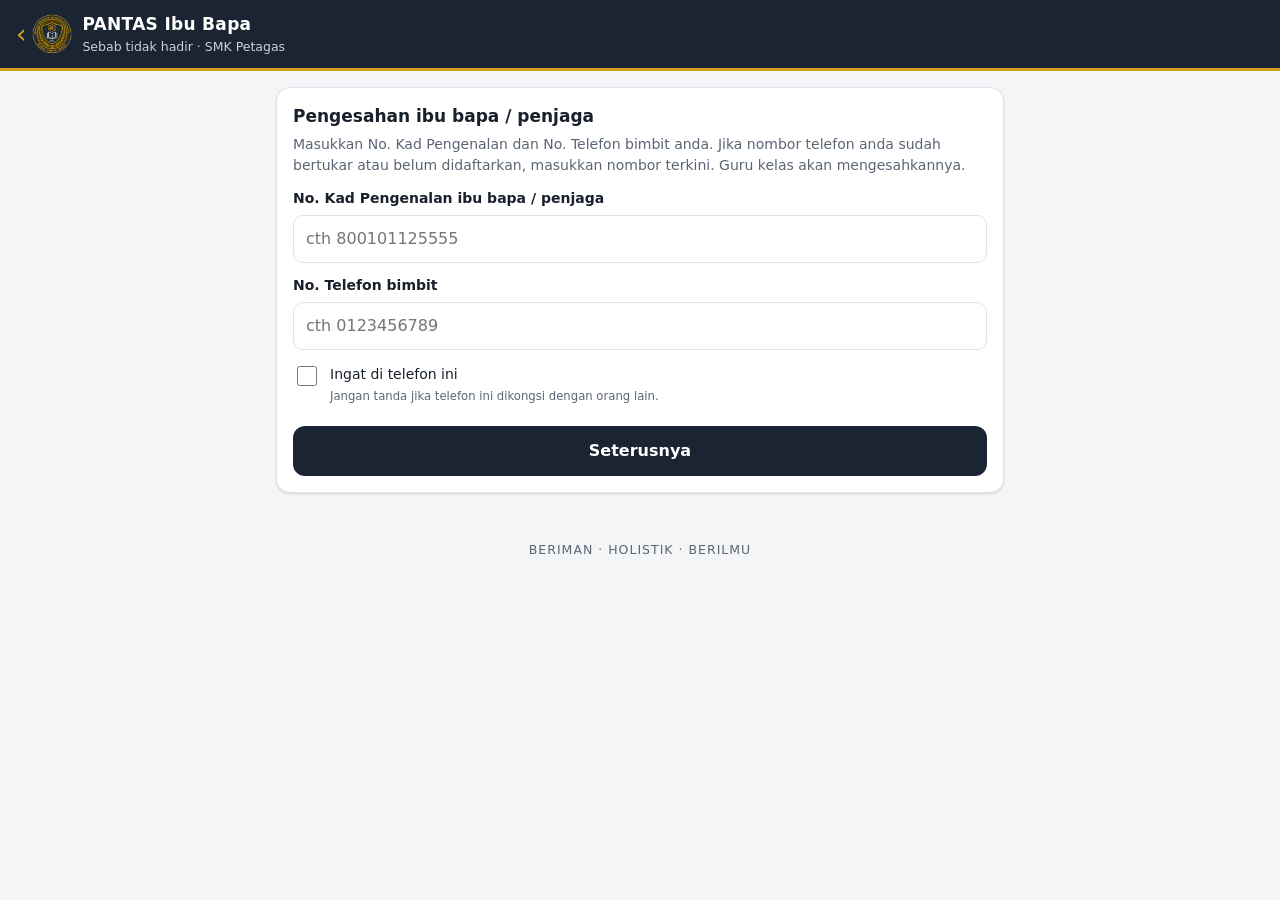
<file: ibubapa.html>
<!doctype html>
<html lang="ms">
<head>
<meta charset="utf-8">
<meta name="viewport" content="width=device-width, initial-scale=1">
<title>PANTAS Ibu Bapa</title>
<meta name="theme-color" content="#1a2433">
<link rel="icon" href="logo-petagas.png">
<link rel="stylesheet" href="pantas.css?v=20261027b">
</head>
<body>
<header class="kepala">
  <a class="ke-utama" href="./" aria-label="Kembali ke halaman utama PANTAS Petagas"><span class="anak-panah">‹</span><img src="logo-petagas.png" alt="">
  <div class="tajuk"><b>PANTAS Ibu Bapa</b><small>Sebab tidak hadir · SMK Petagas</small></div></a>
</header>

<main>
  <!-- LANGKAH 1: pengesahan -->
  <section id="l1" class="kad">
    <h2>Pengesahan ibu bapa / penjaga</h2>
    <p class="nota">Masukkan No. Kad Pengenalan dan No. Telefon bimbit anda. Jika nombor telefon anda sudah bertukar atau belum didaftarkan, masukkan nombor terkini. Guru kelas akan mengesahkannya.</p>
    <form id="fSah" autocomplete="on">
      <label for="ic">No. Kad Pengenalan ibu bapa / penjaga</label>
      <input id="ic" inputmode="numeric" autocomplete="off" placeholder="cth 800101125555" maxlength="14" required>
      <label for="tel">No. Telefon bimbit</label>
      <input id="tel" type="tel" inputmode="tel" autocomplete="tel" placeholder="cth 0123456789" maxlength="15" required>
      <label class="semak"><input type="checkbox" id="ingat"> <span>Ingat di telefon ini<br><small style="color:var(--teks-2);font-weight:400">Jangan tanda jika telefon ini dikongsi dengan orang lain.</small></span></label>
      <div id="m1"></div>
      <button class="btn utama penuh" id="bSah">Seterusnya</button>
    </form>
  </section>

  <!-- LANGKAH 2: borang sebab -->
  <section id="l2" class="tersembunyi">
    <div id="notaTel" class="mesej amaran tersembunyi" style="margin:0 0 10px">🟡 <b>No. telefon ini belum ada dalam rekod sekolah.</b><br>
      Sebab yang anda hantar tetap diterima. Guru kelas akan menghubungi nombor ini untuk pengesahan, dan selepas itu nombor ini akan disimpan sebagai rekod anda.</div>
    <div class="kad">
      <h2>Pilih anak</h2>
      <div id="anak" class="pilihan"></div>
    </div>
    <form id="fSebab" class="kad">
      <h2>Tarikh & sebab tidak hadir</h2>
      <div class="mesej info" style="margin:0 0 10px">⏰ Sila hantar <b>sebelum jam 9:30 pagi</b> (sesi pagi) atau <b>2:30 petang</b> (sesi petang) supaya guru kelas dapat merekodkannya dalam idMe pada hari yang sama. Sebab yang dihantar selepas itu tetap diterima.</div>
      <div class="baris">
        <div><label for="mula">Dari</label><input id="mula" type="date" required></div>
        <div><label for="akhir">Hingga</label><input id="akhir" type="date" required></div>
      </div>

      <div id="kotakSebab">
        <label for="kategori">Kategori</label>
        <select id="kategori" required><option value="">— Pilih kategori —</option></select>
        <label for="sebab">Sebab</label>
        <select id="sebab" required disabled><option value="">— Pilih kategori dahulu —</option></select>
        <div id="notaIsu" class="mesej amaran tersembunyi" style="margin-top:8px"><b>Guru kelas akan menghubungi anda secepat mungkin.</b><br>
          Anda tidak perlu menulis butiran di sini. Jika ada bahaya segera, hubungi <b>999</b> atau balai polis terdekat.</div>
      </div>

      <label class="semak"><input type="checkbox" id="jumpa"> <span>Sebab lain / saya ingin berbincang secara peribadi dengan guru kelas</span></label>

      <label for="catatan">Catatan (pilihan)</label>
      <textarea id="catatan" maxlength="300" placeholder="cth Ada surat MC dari Klinik Kesihatan Putatan"></textarea>

      <div id="m2"></div>
      <button class="btn emas penuh" id="bHantar">Hantar</button>
      <button type="button" class="btn garis penuh" id="bTukar" style="margin-top:8px">Tukar pengguna</button>
    </form>
  </section>

  <!-- LANGKAH 3: berjaya -->
  <section id="l3" class="kad tersembunyi">
    <div class="mesej ok" style="margin-top:0"><b>Terima kasih.</b> Maklumat telah dihantar kepada pihak sekolah.</div>
    <div id="ringkas"></div>
    <button class="btn utama penuh" id="bLagi">Hantar untuk tarikh / anak lain</button>
  </section>
</main>
<footer>BERIMAN · HOLISTIK · BERILMU</footer>

<script src="pantas.js?v=20261027b"></script>
<script>
(() => {
  const P = PANTAS, $ = s => document.querySelector(s);
  const KUNCI_INGAT = "pantas.penjaga";
  let ic = "", tel = "", telSah = true, anak = [], kategori = [], sebab = [];

  const tunjuk = id => ["l1", "l2", "l3"].forEach(x => $("#" + x).classList.toggle("tersembunyi", x !== id));
  const mesej = (sel, jenis, teks) => { $(sel).innerHTML = teks ? `<div class="mesej ${jenis}">${P.esc(teks)}</div>` : ""; };

  // tarikh lalai & had
  const hari = P.hariIni();
  for (const s of ["#mula", "#akhir"]) { $(s).value = hari; $(s).min = P.tambahHari(hari, -7); $(s).max = P.tambahHari(hari, 30); }
  $("#mula").addEventListener("change", () => { if ($("#akhir").value < $("#mula").value) $("#akhir").value = $("#mula").value; });

  // senarai sebab (umum)
  async function muatSebab() {
    [kategori, sebab] = await Promise.all([
      P.db.pilih("idme_kategori", "select=id,nama&boleh_ibubapa=eq.true&order=turutan"),
      P.db.pilih("idme_sebab", "select=id,kategori_id,nama&boleh_ibubapa=eq.true&order=turutan"),
    ]);
    $("#kategori").innerHTML = `<option value="">— Pilih kategori —</option>` +
      kategori.map(k => `<option value="${k.id}">${P.esc(huruf(k.nama))}</option>`).join("");
  }
  const huruf = s => s.toLowerCase().replace(/(^|[\s(/])\S/g, c => c.toUpperCase()).replace(/\bHfmd\b/, "HFMD").replace(/\bMc\b/, "MC");

  // Pilihan khas dalam Ancaman Keselamatan: tiada sebab idMe dipilih; guru kelas menghubungi ibu bapa
  const ISU = "ISU";
  const kategoriKeselamatan = k => { const x = kategori.find(c => c.id === k); return !!x && x.nama === "ANCAMAN KESELAMATAN"; };
  const pilihIsu = () => $("#sebab").value === ISU;
  function kemasIsu() {
    const isu = pilihIsu();
    $("#notaIsu").classList.toggle("tersembunyi", !isu);
    $("#catatan").placeholder = isu ? "Pilihan. Tidak perlu tulis butiran — guru kelas akan menghubungi anda."
      : $("#jumpa").checked ? "Nyatakan secara ringkas (pilihan). Guru kelas akan menghubungi anda." : "cth Ada surat MC dari Klinik Kesihatan Putatan";
  }

  $("#kategori").addEventListener("change", () => {
    const k = +$("#kategori").value, s = $("#sebab");
    const list = sebab.filter(x => x.kategori_id === k);
    const isu = kategoriKeselamatan(k);
    s.disabled = !k;
    s.innerHTML = k ? `<option value="">— Pilih sebab —</option>` + list.map(x => `<option value="${x.id}">${P.esc(huruf(x.nama))}</option>`).join("")
                      + (isu ? `<option value="${ISU}">Isu keselamatan lain — mohon guru hubungi saya</option>` : "")
                    : `<option value="">— Pilih kategori dahulu —</option>`;
    if (list.length === 1 && !isu) s.value = list[0].id;
    kemasIsu();
  });
  $("#sebab").addEventListener("change", kemasIsu);

  $("#jumpa").addEventListener("change", () => {
    const j = $("#jumpa").checked;
    $("#kotakSebab").classList.toggle("tersembunyi", j);
    $("#kategori").required = $("#sebab").required = !j;
    if (j) $("#notaIsu").classList.add("tersembunyi");
    $("#catatan").placeholder = j ? "Nyatakan secara ringkas (pilihan). Guru kelas akan menghubungi anda." : "cth Ada surat MC dari Klinik Kesihatan Putatan";
    if (!j) kemasIsu();
  });

  // LANGKAH 1
  async function sahkan(i, t, senyap) {
    $("#bSah").disabled = true; mesej("#m1");
    try {
      const r = await P.db.rpc("semak_penjaga_gabungan", { p_ic: i, p_tel: t });
      if (!r || !r.length) {
        if (senyap) { P.simpan.del(KUNCI_INGAT); return; }
        mesej("#m1", "ralat", "No. Kad Pengenalan ini tidak dijumpai dalam rekod sekolah. Pastikan nombor betul (tanpa sengkang), atau hubungi guru kelas.");
        return;
      }
      ic = i; tel = t; anak = r; telSah = r[0].tel_sah !== false;
      $("#notaTel").classList.toggle("tersembunyi", telSah);
      if ($("#ingat").checked || senyap) P.simpan.set(KUNCI_INGAT, { ic, tel });
      $("#anak").innerHTML = anak.map((a, n) => `
        <label class="item"><input type="radio" name="anak" value="${P.esc(a.murid_id)}" ${anak.length === 1 || n === 0 ? "checked" : ""}>
          <span>${P.esc(a.nama)}<small>${P.esc(a.kelas)} · Sesi ${a.sesi === "PAGI" ? "pagi" : "petang"}</small></span></label>`).join("");
      if (!kategori.length) await muatSebab();
      tunjuk("l2"); window.scrollTo(0, 0);
    } catch (e) {
      if (!senyap) mesej("#m1", "ralat", e.message);
    } finally { $("#bSah").disabled = false; }
  }

  $("#fSah").addEventListener("submit", e => {
    e.preventDefault();
    const i = $("#ic").value.replace(/\D/g, ""), t = $("#tel").value.replace(/\D/g, "");
    if (i.length < 6) return mesej("#m1", "ralat", "Sila masukkan No. Kad Pengenalan yang sah.");
    if (t.length < 9) return mesej("#m1", "ralat", "Sila masukkan No. Telefon yang sah.");
    sahkan(i, t, false);
  });

  // LANGKAH 2
  $("#fSebab").addEventListener("submit", async e => {
    e.preventDefault(); mesej("#m2");
    const pilih = document.querySelector("input[name=anak]:checked");
    if (!pilih) return mesej("#m2", "ralat", "Sila pilih anak.");
    const jumpa = $("#jumpa").checked;
    const isu = !jumpa && pilihIsu();
    const sebabId = jumpa || isu ? null : +$("#sebab").value;
    if (!jumpa && !isu && !sebabId) return mesej("#m2", "ralat", "Sila pilih kategori dan sebab.");
    if ($("#akhir").value < $("#mula").value) return mesej("#m2", "ralat", "Tarikh 'Hingga' mesti sama atau selepas tarikh 'Dari'.");
    $("#bHantar").disabled = true;
    try {
      const asas = { p_ic: ic, p_tel: tel, p_murid_id: pilih.value, p_tarikh_mula: $("#mula").value, p_tarikh_akhir: $("#akhir").value,
        p_catatan: $("#catatan").value.trim() || null };
      const id = isu ? await P.db.rpc("hantar_isu_keselamatan_gabungan", asas)
        : await P.db.rpc("hantar_sebab_gabungan", { ...asas, p_sebab_id: sebabId, p_minta_jumpa: jumpa });
      if (!id) { mesej("#m2", "ralat", "Pengesahan gagal. Sila mulakan semula."); return; }
      const a = anak.find(x => x.murid_id === pilih.value);
      const s = sebab.find(x => x.id === sebabId);
      const tempoh = $("#mula").value === $("#akhir").value ? P.tarikhCantik($("#mula").value, true)
        : `${P.tarikhCantik($("#mula").value)} hingga ${P.tarikhCantik($("#akhir").value)}`;
      $("#ringkas").innerHTML = `<table><tbody>
        <tr><th>Murid</th><td>${P.esc(a.nama)}<br><small>${P.esc(a.kelas)}</small></td></tr>
        <tr><th>Tarikh</th><td>${P.esc(tempoh)}</td></tr>
        <tr><th>Sebab</th><td>${isu ? "Isu keselamatan — guru kelas akan menghubungi anda" : jumpa ? "Ingin berbincang dengan guru kelas" : P.esc(huruf(s.nama))}</td></tr>
        <tr><th>No. rujukan</th><td>#${id}</td></tr>
        ${telSah ? "" : `<tr><th>Status</th><td>🟡 Diterima · menunggu pengesahan guru kelas melalui no. ${P.esc(tel)}</td></tr>`}</tbody></table>`;
      tunjuk("l3"); window.scrollTo(0, 0);
    } catch (e) { mesej("#m2", "ralat", e.message); }
    finally { $("#bHantar").disabled = false; }
  });

  $("#bLagi").addEventListener("click", () => {
    $("#fSebab").reset(); $("#jumpa").dispatchEvent(new Event("change")); $("#notaIsu").classList.add("tersembunyi");
    $("#mula").value = $("#akhir").value = hari; $("#sebab").disabled = true;
    const r = document.querySelector("input[name=anak]"); if (r) r.checked = true;
    tunjuk("l2");
  });
  $("#bTukar").addEventListener("click", () => {
    P.simpan.del(KUNCI_INGAT); ic = tel = ""; telSah = true; $("#notaTel").classList.add("tersembunyi"); $("#ic").value = $("#tel").value = ""; $("#ingat").checked = false; tunjuk("l1");
  });

  // auto masuk jika diingati
  const ingat = P.simpan.get(KUNCI_INGAT);
  if (ingat && ingat.ic && ingat.tel) { $("#ic").value = ingat.ic; $("#tel").value = ingat.tel; $("#ingat").checked = true; sahkan(ingat.ic, ingat.tel, true); }
})();
</script>
</body>
</html>
</file>
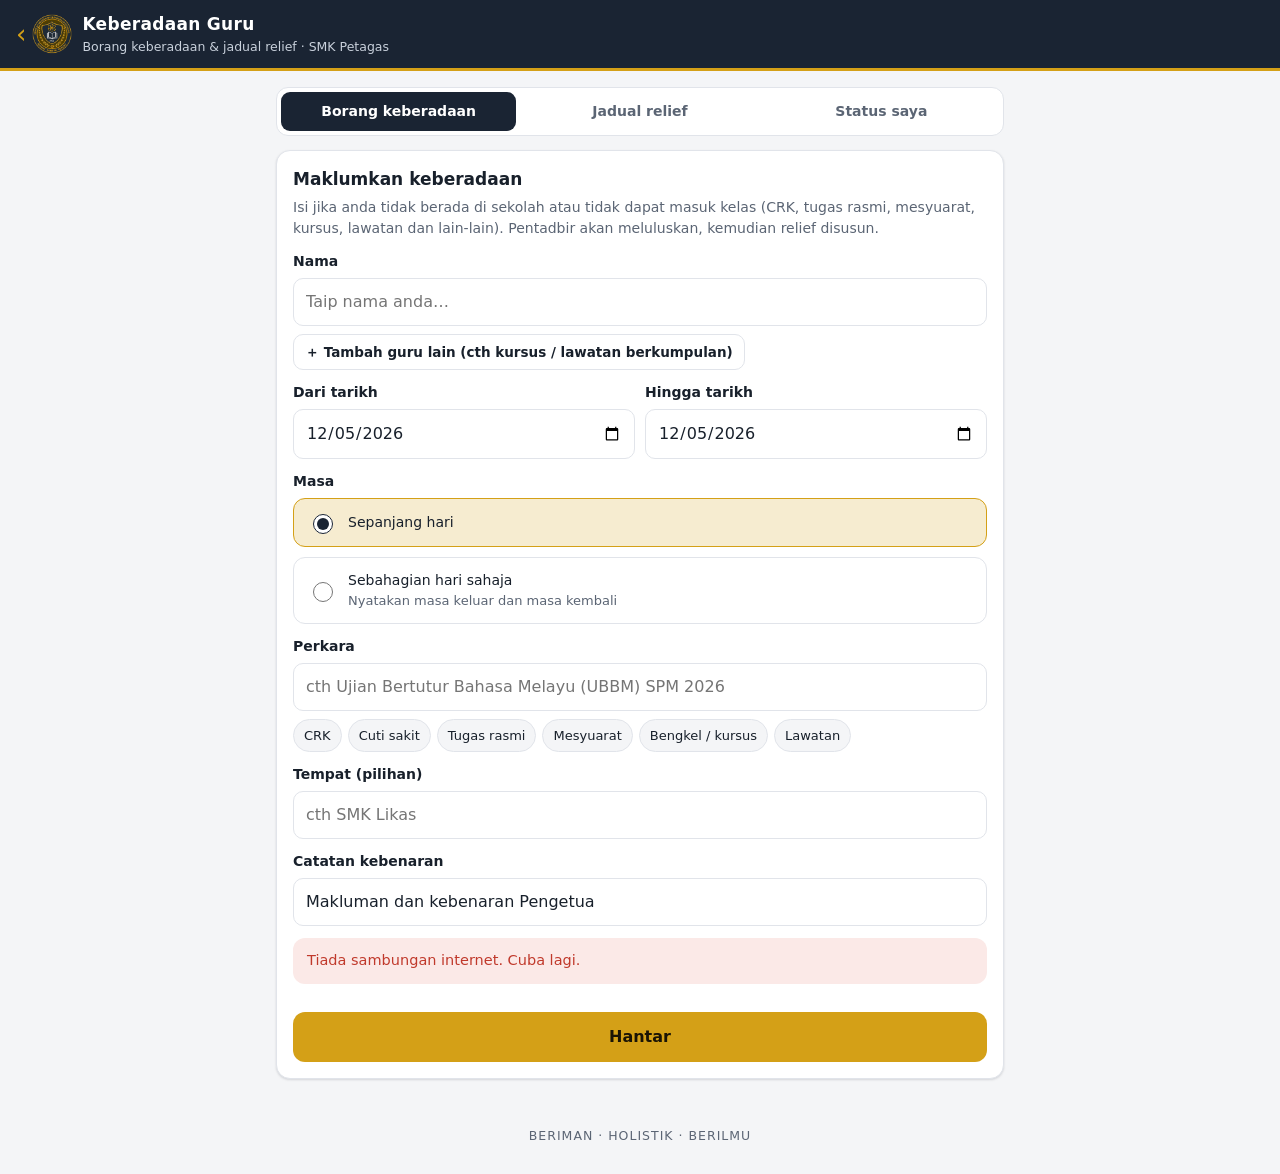
<file: keberadaan.html>
<!doctype html>
<html lang="ms">
<head>
<meta charset="utf-8">
<meta name="viewport" content="width=device-width, initial-scale=1">
<title>PANTAS Keberadaan Guru</title>
<meta name="theme-color" content="#1a2433">
<link rel="icon" href="logo-petagas.png">
<link rel="stylesheet" href="pantas.css?v=20261027b">
<style>
  .pantas-cip { display: flex; gap: 6px; flex-wrap: wrap; margin-top: 8px; }
  .pantas-cip button { font: inherit; font-size: 13px; padding: 6px 10px; border-radius: 999px; border: 1px solid var(--garis); background: var(--latar); color: var(--teks); cursor: pointer; }
  .rl-guru { padding: 10px 0; border-bottom: 1px solid var(--garis); }
  .rl-guru:last-child { border-bottom: 0; }
  .rl-guru b { font-size: 14.5px; }
  .rl-guru.saya { background: var(--emas-lembut); border-radius: 10px; padding: 10px; }
  .rl-slot { font-size: 13.5px; color: var(--teks-2); margin-top: 3px; }
  .rl-slot strong { color: var(--teks); }
</style>
</head>
<body>
<header class="kepala">
  <a class="ke-utama" href="./" aria-label="Kembali ke halaman utama PANTAS Petagas"><span class="anak-panah">‹</span><img src="logo-petagas.png" alt="">
  <div class="tajuk"><b>Keberadaan Guru</b><small>Borang keberadaan &amp; jadual relief · SMK Petagas</small></div></a>
</header>

<main>
  <div class="tab" id="tabUtama">
    <button class="aktif" data-v="borang">Borang keberadaan</button>
    <button data-v="relief">Jadual relief</button>
    <button data-v="status">Status saya</button>
  </div>

  <!-- BORANG -->
  <section id="pBorang">
    <form id="fBorang" class="kad" autocomplete="off">
      <h2>Maklumkan keberadaan</h2>
      <p class="nota">Isi jika anda tidak berada di sekolah atau tidak dapat masuk kelas (CRK, tugas rasmi, mesyuarat, kursus, lawatan dan lain-lain). Pentadbir akan meluluskan, kemudian relief disusun.</p>
      <label for="nama">Nama</label>
      <input id="nama" list="senaraiNama" placeholder="Taip nama anda…" required>
      <datalist id="senaraiNama"></datalist>
      <div id="namaLain"></div>
      <button type="button" class="btn garis kecil" id="bTambahNama" style="margin-top:8px">＋ Tambah guru lain (cth kursus / lawatan berkumpulan)</button>
      <div class="baris">
        <div><label for="mula">Dari tarikh</label><input id="mula" type="date" required></div>
        <div><label for="akhir">Hingga tarikh</label><input id="akhir" type="date" required></div>
      </div>
      <label>Masa</label>
      <div class="pilihan">
        <label class="item"><input type="radio" name="masa" value="penuh" checked><span>Sepanjang hari</span></label>
        <label class="item"><input type="radio" name="masa" value="separuh"><span>Sebahagian hari sahaja<small>Nyatakan masa keluar dan masa kembali</small></span></label>
      </div>
      <div id="kMasa" class="baris tersembunyi">
        <div><label for="masaMula">Dari jam</label><input id="masaMula" type="time" step="300"></div>
        <div><label for="masaAkhir">Hingga jam</label><input id="masaAkhir" type="time" step="300"></div>
      </div>
      <label for="perkara">Perkara</label>
      <input id="perkara" maxlength="200" placeholder="cth Ujian Bertutur Bahasa Melayu (UBBM) SPM 2026" required>
      <div class="pantas-cip" id="cipPerkara">
        <button type="button">CRK</button><button type="button">Cuti sakit</button><button type="button">Tugas rasmi</button>
        <button type="button">Mesyuarat</button><button type="button">Bengkel / kursus</button><button type="button">Lawatan</button>
      </div>
      <label for="tempat">Tempat (pilihan)</label>
      <input id="tempat" maxlength="120" placeholder="cth SMK Likas">
      <label for="kebenaran">Catatan kebenaran</label>
      <input id="kebenaran" maxlength="200" value="Makluman dan kebenaran Pengetua">
      <div id="mBorang"></div>
      <button class="btn emas penuh" id="bHantar">Hantar</button>
    </form>
    <section id="kSiap" class="kad tersembunyi">
      <div class="mesej ok" style="margin-top:0"><b>Dihantar.</b> Menunggu kelulusan pentadbir. <span id="siapBil"></span></div>
      <div id="siapGagal"></div>
      <p class="nota">Mesej untuk grup Keberadaan Guru (jika masih diperlukan):</p>
      <textarea id="teksGrup" rows="9" readonly></textarea>
      <div class="baris" style="margin-top:10px">
        <button class="btn garis" id="bSalin" type="button">Salin mesej</button>
        <a class="btn wa" id="bWa" target="_blank" rel="noopener">WhatsApp</a>
      </div>
      <button class="btn utama penuh" id="bLagi" type="button">Isi borang lain</button>
    </section>
  </section>

  <!-- JADUAL RELIEF -->
  <section id="pRelief" class="tersembunyi">
    <div class="kad">
      <div class="baris">
        <div><label for="rTarikh" style="margin-top:0">Tarikh</label><input id="rTarikh" type="date"></div>
        <div><label for="rSesi" style="margin-top:0">Sesi</label><select id="rSesi"><option value="">Semua</option><option value="PAGI">Pagi</option><option value="PETANG">Petang</option></select></div>
      </div>
      <p class="nota" style="margin:10px 0 0" id="rNota">Nama anda diserlahkan jika anda ada relief.</p>
    </div>
    <div class="kad"><div id="rSenarai" class="muat">Memuatkan…</div></div>
  </section>

  <!-- STATUS -->
  <section id="pStatus" class="tersembunyi">
    <div class="kad">
      <h2>Status borang saya</h2>
      <p class="nota" id="sNota">Pilih nama anda di tab Borang keberadaan dahulu.</p>
      <div id="sSenarai"></div>
    </div>
  </section>
</main>
<footer>BERIMAN · HOLISTIK · BERILMU</footer>

<script src="pantas.js?v=20261027b"></script>
<script>
(() => {
  const P = PANTAS, $ = s => document.querySelector(s);
  const KUNCI_NAMA = "pantas.namaGuru";
  const BULAN_PENUH = ["Januari","Februari","Mac","April","Mei","Jun","Julai","Ogos","September","Oktober","November","Disember"];
  const HARI = ["Ahad","Isnin","Selasa","Rabu","Khamis","Jumaat","Sabtu"];
  let staf = [];
  const namaSah = () => { const n = $("#nama").value.trim().toUpperCase(); return staf.find(s => s.nama === n) ? n : null; };
  const masa12 = t => { if (!t) return ""; let [h, m] = t.slice(0, 5).split(":").map(Number); const ap = h < 12 ? "pagi" : h < 14 ? "tengah hari" : h < 19 ? "petang" : "malam"; return `${((h + 11) % 12) + 1}.${String(m).padStart(2, "0")} ${ap}`; };
  const tarikhPanjang = iso => { const d = new Date(iso + "T00:00:00Z"); return `${d.getUTCDate()} ${BULAN_PENUH[d.getUTCMonth()]} ${d.getUTCFullYear()}`; };
  const hariNama = iso => HARI[new Date(iso + "T00:00:00Z").getUTCDay()];

  // tab
  document.querySelectorAll("#tabUtama button").forEach(b => b.addEventListener("click", () => {
    document.querySelectorAll("#tabUtama button").forEach(x => x.classList.toggle("aktif", x === b));
    ["borang", "relief", "status"].forEach(v => $("#p" + v[0].toUpperCase() + v.slice(1)).classList.toggle("tersembunyi", v !== b.dataset.v));
    if (b.dataset.v === "relief") muatRelief();
    if (b.dataset.v === "status") muatStatus();
  }));

  // borang
  const hari = P.hariIni();
  $("#mula").value = hari; $("#akhir").value = hari; $("#rTarikh").value = hari;
  $("#mula").addEventListener("change", () => { if ($("#akhir").value < $("#mula").value) $("#akhir").value = $("#mula").value; });
  document.querySelectorAll('input[name="masa"]').forEach(r => r.addEventListener("change", () =>
    $("#kMasa").classList.toggle("tersembunyi", document.querySelector('input[name="masa"]:checked').value !== "separuh")));
  $("#cipPerkara").addEventListener("click", e => { const b = e.target.closest("button"); if (b) { $("#perkara").value = b.textContent; $("#perkara").focus(); } });
  $("#nama").addEventListener("change", () => { const n = namaSah(); if (n) { $("#nama").value = n; P.simpan.set(KUNCI_NAMA, n); } });
  // guru lain dalam borang yang sama (keberadaan berkumpulan)
  $("#bTambahNama").addEventListener("click", () => {
    if ($("#namaLain").children.length >= 14) return P.toast("Maksimum 15 orang sekali hantar", "ralat");
    const d = document.createElement("div");
    d.style.cssText = "display:flex;gap:8px;margin-top:8px;align-items:center";
    d.innerHTML = `<input class="nama-lain" list="senaraiNama" placeholder="Nama guru lain…" style="flex:1;min-width:0"><button type="button" class="btn garis kecil buang-nama" aria-label="Buang" style="flex:0 0 auto">✕</button>`;
    $("#namaLain").appendChild(d); d.querySelector("input").focus();
  });
  $("#namaLain").addEventListener("click", e => { const b = e.target.closest(".buang-nama"); if (b) b.parentElement.remove(); });
  $("#namaLain").addEventListener("change", e => { if (!e.target.classList.contains("nama-lain")) return;
    const n = e.target.value.trim().toUpperCase(); if (staf.find(s => s.nama === n)) e.target.value = n; });

  async function mula() {
    try {
      staf = await P.db.rpc("staf_keberadaan") || [];
      $("#senaraiNama").innerHTML = staf.map(s => `<option value="${P.esc(s.nama)}">`).join("");
      const n = P.simpan.get(KUNCI_NAMA); if (n && staf.find(s => s.nama === n)) $("#nama").value = n;
    } catch (e) { $("#mBorang").innerHTML = `<div class="mesej ralat">${P.esc(e.message)}</div>`; }
  }

  function mesejGrup(d) {
    const tarikh = d.mula === d.akhir ? tarikhPanjang(d.mula) : `${tarikhPanjang(d.mula)} - ${tarikhPanjang(d.akhir)}`;
    const hariT = d.mula === d.akhir ? hariNama(d.mula) : `${hariNama(d.mula)} - ${hariNama(d.akhir)}`;
    const tag = "#" + d.nama.split(/\s+(?:BIN|BINTI|BT|A\/L|A\/P|ANAK)\s+/i)[0].split(/\s+/).slice(0, 2)
        .map(w => w.replace(/[^A-Za-z0-9]/g, "").toLowerCase().replace(/^./, c => c.toUpperCase())).join("") +
      "\n#" + (() => { const x = new Date(d.mula + "T00:00:00Z"); return `${x.getUTCDate()}${BULAN_PENUH[x.getUTCMonth()]}${x.getUTCFullYear()}`; })();
    return [`Nama : ${d.nama}`, `Tarikh : ${tarikh}`, `Hari : ${hariT}`, `Perkara : ${d.perkara}`,
      d.sepanjang ? null : `Masa : ${masa12(d.masaMula)} - ${masa12(d.masaAkhir)}`,
      d.tempat ? `Tempat : ${d.tempat}` : null, d.kebenaran ? `Catatan : ${d.kebenaran}` : null, "", tag].filter(x => x !== null).join("\n");
  }

  $("#fBorang").addEventListener("submit", async e => {
    e.preventDefault();
    const salah = t => { $("#mBorang").innerHTML = `<div class="mesej ralat">${P.esc(t)}</div>`; };
    const nama = namaSah(); if (!nama) return salah("Pilih nama anda daripada senarai.");
    const lain = [...document.querySelectorAll(".nama-lain")].map(i => i.value.trim().toUpperCase()).filter(Boolean);
    const salahNama = lain.filter(n => !staf.find(s => s.nama === n));
    if (salahNama.length) return salah(`Nama tidak dijumpai: ${salahNama.join(", ")}. Pilih daripada senarai.`);
    const semua = [...new Set([nama, ...lain])];
    const sepanjang = document.querySelector('input[name="masa"]:checked').value === "penuh";
    const d = { nama, mula: $("#mula").value, akhir: $("#akhir").value, sepanjang, masaMula: $("#masaMula").value, masaAkhir: $("#masaAkhir").value,
      perkara: $("#perkara").value.trim(), tempat: $("#tempat").value.trim(), kebenaran: $("#kebenaran").value.trim() };
    if (!d.mula || !d.akhir) return salah("Pilih tarikh.");
    if (!sepanjang && (!d.masaMula || !d.masaAkhir || d.masaAkhir <= d.masaMula)) return salah("Nyatakan masa mula dan masa tamat yang betul.");
    if (d.perkara.length < 3) return salah("Nyatakan perkara.");
    $("#bHantar").disabled = true; $("#mBorang").innerHTML = "";
    const berjaya = [], gagal = [];
    for (const n of semua) {
      try {
        await P.db.rpc("hantar_keberadaan", { p_nama: n, p_tarikh_mula: d.mula, p_tarikh_akhir: d.akhir, p_sepanjang: sepanjang,
          p_masa_mula: sepanjang ? null : d.masaMula, p_masa_akhir: sepanjang ? null : d.masaAkhir,
          p_perkara: d.perkara, p_tempat: d.tempat || null, p_kebenaran: d.kebenaran || null });
        berjaya.push(n);
      } catch (err) { gagal.push(`${n}: ${err.message}`); }
    }
    if (berjaya.length) {
      P.simpan.set(KUNCI_NAMA, nama);
      const t = berjaya.map(n => mesejGrup({ ...d, nama: n })).join("\n\n— — —\n\n");
      $("#teksGrup").value = t; $("#bWa").href = "https://wa.me/?text=" + encodeURIComponent(t);
      $("#siapBil").textContent = berjaya.length > 1 ? `${berjaya.length} orang: ${berjaya.join(", ")}` : "";
      $("#siapGagal").innerHTML = gagal.length ? `<div class="mesej ralat">Tidak dihantar: ${gagal.map(P.esc).join("<br>")}</div>` : "";
      $("#namaLain").innerHTML = "";
      $("#fBorang").classList.add("tersembunyi"); $("#kSiap").classList.remove("tersembunyi");
    } else salah(gagal.join(" · "));
    $("#bHantar").disabled = false;
  });
  $("#bSalin").addEventListener("click", () => P.salin($("#teksGrup").value).then(() => P.toast("Mesej disalin")));
  $("#bLagi").addEventListener("click", () => {
    $("#perkara").value = ""; $("#tempat").value = "";
    $("#kSiap").classList.add("tersembunyi"); $("#fBorang").classList.remove("tersembunyi");
  });

  // jadual relief (awam)
  async function muatRelief() {
    const saya = P.simpan.get(KUNCI_NAMA);
    $("#rSenarai").className = "muat"; $("#rSenarai").textContent = "Memuatkan…";
    try {
      const r = (await P.db.rpc("relief_awam", { p_tarikh: $("#rTarikh").value }) || []).filter(x => !$("#rSesi").value || x.sesi === $("#rSesi").value);
      $("#rSenarai").className = "";
      if (!r.length) { $("#rSenarai").innerHTML = `<div class="muat">Tiada relief yang diterbitkan untuk ${P.tarikhCantik($("#rTarikh").value, true)}.</div>`; return; }
      const ikut = {};
      r.forEach(x => { const k = x.jenis === "RELIEF" ? x.guru_ganti : (x.jenis === "DIBATALKAN" ? "— Dibatalkan" : "— Tiada guru ganti"); (ikut[k] = ikut[k] || []).push(x); });
      const kunci = Object.keys(ikut).sort((a, b) => (b === saya) - (a === saya) || (a.startsWith("—") - b.startsWith("—")) || a.localeCompare(b));
      const mineCount = saya && ikut[saya] ? ikut[saya].length : 0;
      $("#rNota").innerHTML = saya ? (mineCount ? `<b>${P.esc(P.namaPendek(saya))}</b>: anda ada <b>${mineCount}</b> relief.` : `${P.esc(P.namaPendek(saya))}: tiada relief untuk anda.`) : "Pilih nama anda di tab Borang keberadaan untuk diserlahkan.";
      $("#rSenarai").innerHTML = kunci.map(k => `<div class="rl-guru${k === saya ? " saya" : ""}"><b>${P.esc(k)}</b>` +
        ikut[k].map(x => `<div class="rl-slot"><strong>W${x.waktu} · ${String(x.mula || "").slice(0, 5)}–${String(x.tamat || "").slice(0, 5)} · ${P.esc(x.kelas)}</strong> ${P.esc(x.subjek || "")} · ganti ${P.esc(P.namaPendek(x.guru_asal))}${x.nota ? ` · <i>${P.esc(x.nota)}</i>` : ""}</div>`).join("") + `</div>`).join("");
    } catch (e) { $("#rSenarai").innerHTML = `<div class="mesej ralat">${P.esc(e.message)}</div>`; }
  }
  $("#rTarikh").addEventListener("change", muatRelief); $("#rSesi").addEventListener("change", muatRelief);

  // status saya
  const STATUS = { MENUNGGU: ["Menunggu kelulusan", "lw"], LULUS: ["Diluluskan", "ok"], DITOLAK: ["Ditolak", "th"], DIBATALKAN: ["Dibatalkan", ""] };
  async function muatStatus() {
    const n = P.simpan.get(KUNCI_NAMA);
    if (!n) { $("#sNota").textContent = "Pilih nama anda di tab Borang keberadaan dahulu."; $("#sSenarai").innerHTML = ""; return; }
    $("#sNota").textContent = n;
    try {
      const r = await P.db.rpc("keberadaan_saya", { p_nama: n }) || [];
      $("#sSenarai").innerHTML = r.length ? r.map(x => `<div class="murid"><span class="nama"><b>${P.esc(x.perkara)}</b>
        <small style="color:var(--teks-2)">${P.tarikhCantik(x.tarikh_mula, true)}${x.tarikh_akhir !== x.tarikh_mula ? " – " + P.tarikhCantik(x.tarikh_akhir, true) : ""} · ${x.sepanjang_hari ? "sepanjang hari" : String(x.masa_mula).slice(0, 5) + "–" + String(x.masa_akhir).slice(0, 5)}</small></span>
        <span class="cip ${STATUS[x.status][1]}">${STATUS[x.status][0]}</span></div>`).join("") : `<div class="muat">Tiada borang dalam 14 hari lepas.</div>`;
    } catch (e) { $("#sSenarai").innerHTML = `<div class="mesej ralat">${P.esc(e.message)}</div>`; }
  }

  if (new URLSearchParams(location.search).get("v") === "relief") document.querySelector('#tabUtama [data-v="relief"]').click();
  mula();
})();
</script>
</body>
</html>
</file>
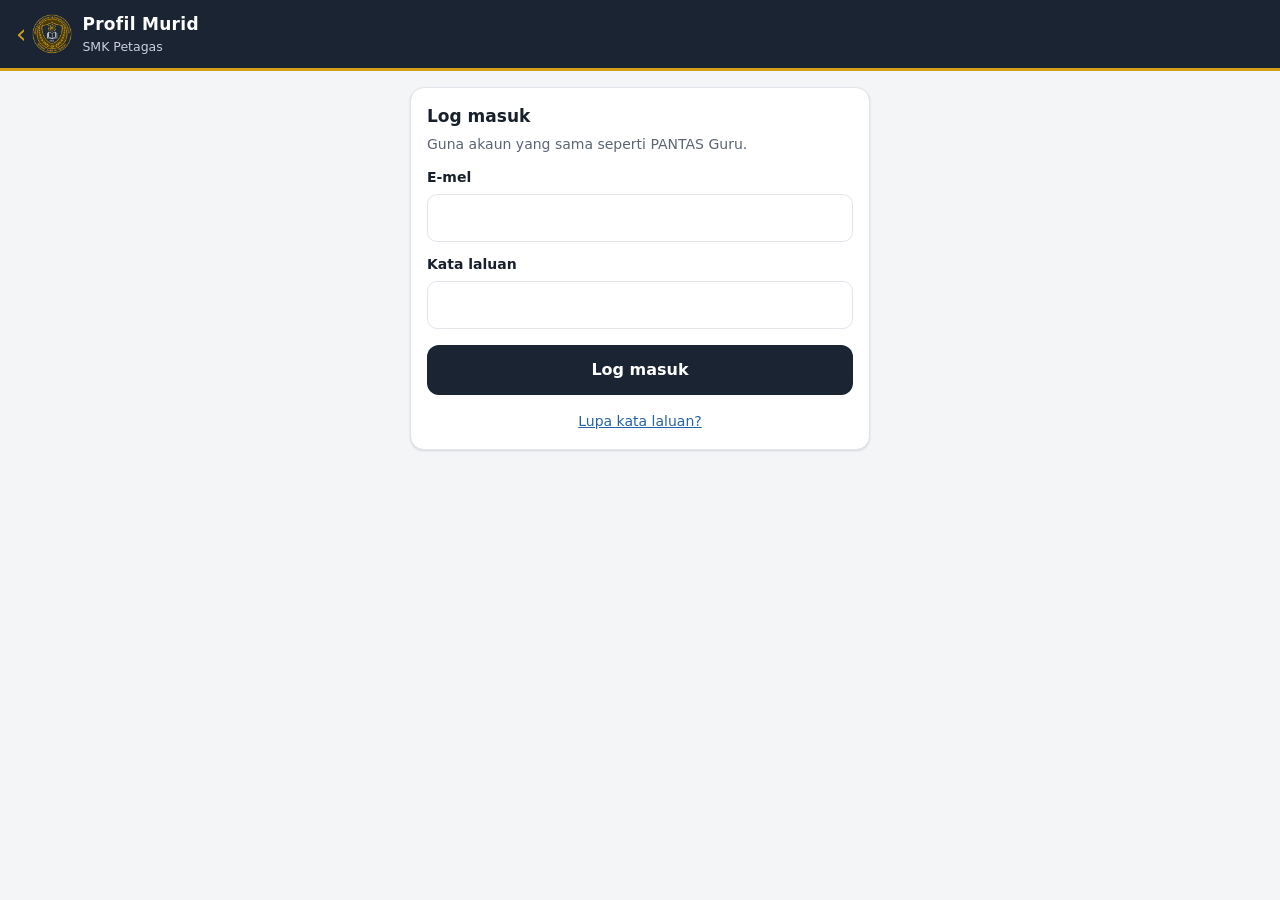
<file: murid.html>
<!doctype html>
<html lang="ms">
<head>
<meta charset="utf-8">
<meta name="viewport" content="width=device-width, initial-scale=1">
<title>Profil Murid · PANTAS</title>
<meta name="theme-color" content="#1a2433">
<link rel="icon" href="logo-petagas.png">
<link rel="stylesheet" href="pantas.css?v=20261027b">
</head>
<body>
<header class="kepala">
  <a class="ke-utama" href="./" aria-label="Kembali ke halaman utama PANTAS Petagas"><span class="anak-panah">‹</span><img src="logo-petagas.png" alt="">
  <div class="tajuk"><b>Profil Murid</b><small id="siapa">SMK Petagas</small></div></a>
  <button id="bKeluar" class="tersembunyi">Keluar</button>
</header>

<main class="lebar">
  <section id="vMasuk" class="kad tersembunyi" style="max-width:460px;margin:0 auto">
    <h2>Log masuk</h2>
    <p class="nota">Guna akaun yang sama seperti PANTAS Guru.</p>
    <form id="fMasuk">
      <label for="emel">E-mel</label><input id="emel" type="email" autocomplete="username" required>
      <label for="kata">Kata laluan</label><input id="kata" type="password" autocomplete="current-password" required>
      <div id="mMasuk"></div>
      <button class="btn utama penuh" id="bMasuk">Log masuk</button>
      <p style="text-align:center;margin:14px 0 0"><button type="button" class="pautan-kecil" id="bLupa">Lupa kata laluan?</button></p>
    </form>
  </section>

  <section id="vTiada" class="kad tersembunyi">
    <h2>Akses terhad</h2>
    <p class="nota">Akaun anda belum diluluskan oleh Admin PANTAS.</p>
    <a class="btn utama" href="guru.html">Buka PANTAS Guru</a>
  </section>

  <section id="vApp" class="tersembunyi">
    <!-- CARIAN -->
    <div class="kad tiada-cetak" id="kCari">
      <h2>Cari murid</h2>
      <div class="baris">
        <div><label for="cari" style="margin-top:8px">Nama atau ID murid</label><input id="cari" type="search" placeholder="cth AHMAD atau 1234567" autocomplete="off"></div>
        <div id="kKelas"><label for="cKelas" style="margin-top:8px">Kelas</label><select id="cKelas"></select></div>
      </div>
      <div id="hasil" class="hasil-cari" style="margin-top:8px"></div>
    </div>

    <!-- PROFIL -->
    <div id="kProfil" class="tersembunyi" style="scroll-margin-top:84px">
      <div class="kad">
        <div class="profil-kepala">
          <div class="avatar" id="pAvatar"></div>
          <div style="flex:1;min-width:0"><h2 id="pNama"></h2><div class="ringkasan" id="pCip" style="margin:6px 0 0"></div></div>
        </div>
        <div class="medan" id="pMedan"></div>
        <div class="baris tiada-cetak" style="margin-top:14px">
          <select id="pTahun" aria-label="Tahun"></select>
          <button class="btn garis" id="bCetak" type="button">Cetak / PDF</button>
        </div>
      </div>

      <div class="statistik" id="pStat"></div>

      <div class="kad">
        <h2>Tidak hadir ikut bulan</h2>
        <div class="bulan-jalur" id="pBulan"></div>
      </div>

      <div class="kad" id="kPenjaga">
        <h2>Ibu bapa / penjaga</h2>
        <div id="pPenjaga" class="muat">Memuatkan…</div>
        <div id="kTambahPj" class="tiada-cetak tersembunyi" style="margin-top:10px">
          <button class="btn garis kecil" id="bTambahPj" type="button">+ Tambah penjaga</button>
          <div id="fTambahPj" class="tersembunyi" style="margin-top:8px">
            <p class="nota" style="margin:0 0 6px">Untuk penjaga baharu atau penjaga yang bertukar. IC diperlukan supaya penjaga boleh mengesahkan diri dalam borang ibu bapa.</p>
            <label for="tpNama">Nama penjaga</label><input id="tpNama" maxlength="100">
            <div class="baris">
              <div><label for="tpIc">No. IC penjaga</label><input id="tpIc" inputmode="numeric" maxlength="14" placeholder="12 digit"></div>
              <div><label for="tpTel">No. telefon</label><input id="tpTel" type="tel" inputmode="tel" maxlength="15" placeholder="01xxxxxxxx"></div>
            </div>
            <label for="tpHub">Hubungan</label><input id="tpHub" list="senaraiHubungan" maxlength="40" placeholder="cth IBU KANDUNG">
            <div class="baris" style="margin-top:10px"><button class="btn utama" id="bSimpanPj" type="button">Simpan penjaga</button><button class="btn garis" id="bBatalPj" type="button">Batal</button></div>
          </div>
        </div>
        <datalist id="senaraiHubungan"><option>IBU KANDUNG</option><option>BAPA KANDUNG</option><option>NENEK</option><option>DATUK</option>
          <option>IBU TIRI</option><option>BAPA TIRI</option><option>IBU SAUDARA</option><option>BAPA SAUDARA</option><option>KAKAK</option>
          <option>ABANG</option><option>KELUARGA ANGKAT</option><option>PENJAGA</option><option>LAIN-LAIN</option></datalist>
      </div>

      <div class="kad">
        <h2>Rekod tidak hadir &amp; lewat</h2>
        <p class="nota">Sebab dipadankan daripada borang ibu bapa atau rekod guru kelas.</p>
        <div class="jadual-bungkus"><table class="kad-mobile"><thead><tr><th>Tarikh</th><th>Status</th><th>Sebab</th><th>idMe</th></tr></thead><tbody id="pHadir"></tbody></table></div>
      </div>

      <div class="kad">
        <h2>Sebab dihantar</h2>
        <p class="nota">Semua sebab yang diterima (termasuk tarikh murid sebenarnya hadir).</p>
        <div id="pSebab"></div>
      </div>

      <div class="kad">
        <h2>Ponteng kelas</h2>
        <div class="jadual-bungkus"><table class="kad-mobile"><thead><tr><th>Tarikh</th><th>Waktu</th><th>Subjek</th><th>Status</th><th>Dilapor oleh</th></tr></thead><tbody id="pPonteng"></tbody></table></div>
      </div>

      <div class="kad">
        <h2>Aktiviti / memo</h2>
        <p class="nota">Aktiviti rasmi yang melibatkan murid ini (dicipta oleh guru penganjur).</p>
        <div id="pAktiviti"></div>
      </div>

      <div class="kad" id="kSurat">
        <h2>Surat amaran</h2>
        <div class="jadual-bungkus"><table class="kad-mobile"><thead><tr><th>Tarikh surat</th><th>Surat</th><th>Ruj.</th><th>Hari tidak hadir</th></tr></thead><tbody id="pSurat"></tbody></table></div>
      </div>

      <div class="kad">
        <h2>Tindakan susulan</h2>
        <div id="pSusulan"></div>
      </div>
    </div>
  </section>
</main>

<script src="pantas.js?v=20261027b"></script>
<script>
(() => {
  const P = PANTAS, $ = s => document.querySelector(s);
  const huruf = s => String(s || "").toLowerCase().replace(/(^|[\s(/])\S/g, c => c.toUpperCase());
  const BULAN = ["Jan", "Feb", "Mac", "Apr", "Mei", "Jun", "Jul", "Ogo", "Sep", "Okt", "Nov", "Dis"];
  const SURAT = { 1: "Amaran 1", 2: "Amaran 2", 3: "Amaran Terakhir" };
  const STATUS_PK = { DILAPOR: ["Dilapor", "lw"], DIJUMPAI: ["Dijumpai", "info"], PONTENG: ["Ponteng sah", "th"], ADA_SEBAB: ["Ada sebab", "ok"] };
  const SUSULAN = { PANGGILAN: "📞 Panggilan telefon", WHATSAPP: "💬 WhatsApp", LAMPIRAN_DITERIMA: "📎 Lampiran diterima", JUMPA_GURU_KELAS: "🤝 Jumpa guru kelas",
    JUMPA_PK_HEM: "🤝 Jumpa PK HEM", JUMPA_PENGETUA: "🤝 Jumpa Pengetua", ZIARAH_RUMAH: "🏠 Ziarah rumah", KAUNSELING: "🗣 Kaunseling", LAIN: "📝 Lain-lain" };
  let saya = null, semuaKelas = [], muridKini = null;
  const pentadbir = () => ["HEM", "ADMIN"].includes(saya.peranan);
  // semua guru boleh melihat; kemas kini hanya guru kelas (kelas sendiri), petugas, HEM, admin
  const bolehUrus = m => ["HEM", "ADMIN", "PETUGAS"].includes(saya.peranan) || (saya.peranan === "GURU_KELAS" && m && m.kelas_id === saya.kelas_id);
  const tunjuk = id => ["vMasuk", "vTiada", "vApp"].forEach(x => $("#" + x).classList.toggle("tersembunyi", x !== id));
  const kosong = (n, teks) => `<tr><td colspan="${n}" class="muat">${teks}</td></tr>`;

  $("#fMasuk").addEventListener("submit", async e => {
    e.preventDefault(); $("#bMasuk").disabled = true;
    try { await P.auth.masuk($("#emel").value.trim(), $("#kata").value); await mula(); }
    catch (err) { $("#mMasuk").innerHTML = `<div class="mesej ralat">${P.esc(err.message)}</div>`; }
    finally { $("#bMasuk").disabled = false; }
  });
  $("#bKeluar").addEventListener("click", async () => { await P.auth.keluar(); location.reload(); });
  $("#bLupa").addEventListener("click", () => P.dialogLupaKata($("#emel").value.trim()));


  async function mula() {
    if (!P.auth.sesi) return tunjuk("vMasuk");
    try { saya = await P.auth.pengguna(); } catch { await P.auth.keluar(); return tunjuk("vMasuk"); }
    $("#bKeluar").classList.remove("tersembunyi");
    if (!saya || !["GURU", "GURU_KELAS", "HEM", "ADMIN", "PETUGAS"].includes(saya.peranan)) return tunjuk("vTiada");
    $("#siapa").textContent = `${P.namaPendek(saya.nama)} · ${huruf(saya.peranan.replace("_", " "))}`;
    tunjuk("vApp");
    semuaKelas = await P.db.pilih("kelas", "select=id,nama,sesi,guru_kelas&order=nama");
    $("#cKelas").innerHTML = `<option value="">Semua kelas</option>` +
      semuaKelas.map(k => `<option value="${k.id}" ${k.id === saya.kelas_id ? "selected" : ""}>${P.esc(k.nama)}</option>`).join("");
    const thn = +P.hariIni().slice(0, 4);
    $("#pTahun").innerHTML = [thn, thn - 1].map(t => `<option>${t}</option>`).join("");
    const id = new URLSearchParams(location.search).get("id");
    if (id) bukaProfil(id); else if ($("#cKelas").value) cari();
  }

  // ---------- carian ----------
  let tCari;
  $("#cari").addEventListener("input", () => { clearTimeout(tCari); tCari = setTimeout(cari, 350); });
  $("#cKelas").addEventListener("change", cari);
  async function cari() {
    const t = $("#cari").value.toUpperCase().replace(/[^A-Z0-9'\s]/g, " ").trim(), kid = $("#cKelas").value;
    if (!kid && t.length < 3) { $("#hasil").innerHTML = t ? `<div class="muat">Taip sekurang-kurangnya 3 huruf.</div>` : ""; return; }
    let q = "select=id,nama,kelas_id&aktif=is.true&order=nama&limit=" + (kid ? 80 : 30);
    if (kid) q += `&kelas_id=eq.${kid}`;
    if (t) q += `&or=(nama.ilike.*${P.q(t.replace(/\s+/g, "*"))}*,id.ilike.*${P.q(t)}*)`;
    try {
      const r = await P.db.pilih("murid", q);
      $("#hasil").innerHTML = r.length ? r.map(m => `<a href="murid.html?id=${encodeURIComponent(m.id)}" data-id="${P.esc(m.id)}">
        <span>${P.esc(m.nama)}</span><small>${P.esc((semuaKelas.find(k => k.id === m.kelas_id) || {}).nama || "")}</small></a>`).join("")
        : `<div class="muat">Tiada murid dijumpai.</div>`;
      $("#hasil").querySelectorAll("a").forEach(a => a.addEventListener("click", e => {
        e.preventDefault(); history.pushState(null, "", a.href); bukaProfil(a.dataset.id);
      }));
    } catch (e) { $("#hasil").innerHTML = `<div class="mesej ralat">${P.esc(e.message)}</div>`; }
  }
  window.addEventListener("popstate", () => { const id = new URLSearchParams(location.search).get("id"); if (id) bukaProfil(id); else $("#kProfil").classList.add("tersembunyi"); });
  $("#pTahun").addEventListener("change", () => muridKini && bukaProfil(muridKini.id));

  // ---------- kemas kini penjaga ----------
  $("#pPenjaga").addEventListener("click", async e => {
    const kotak = e.target.closest(".pj"); if (!kotak || !muridKini) return;
    const borang = kotak.querySelector(".pj-borang"), pid = +kotak.dataset.id;
    if (e.target.classList.contains("pj-ubah")) return borang.classList.toggle("tersembunyi");
    if (e.target.classList.contains("pj-batal")) return borang.classList.add("tersembunyi");
    try {
      if (e.target.classList.contains("pj-simpan")) {
        e.target.disabled = true;
        await P.db.rpc("kemas_kini_penjaga", { p_murid_id: muridKini.id, p_penjaga_id: pid,
          p_nama: borang.querySelector(".pj-nama").value, p_hubungan: borang.querySelector(".pj-hub").value, p_telefon: borang.querySelector(".pj-tel").value });
        P.toast("Maklumat penjaga dikemas kini"); bukaProfil(muridKini.id);
      }
      if (e.target.classList.contains("pj-buang")) {
        if (!confirm("Buang penjaga ini daripada murid ini? Penjaga ini tidak lagi boleh mengisi borang sebab tidak hadir untuk murid ini.")) return;
        await P.db.rpc("buang_penjaga", { p_murid_id: muridKini.id, p_penjaga_id: pid });
        P.toast("Penjaga dibuang"); bukaProfil(muridKini.id);
      }
    } catch (err) { P.toast(err.message, "ralat"); e.target.disabled = false; }
  });
  $("#bTambahPj").addEventListener("click", () => $("#fTambahPj").classList.toggle("tersembunyi"));
  $("#bBatalPj").addEventListener("click", () => $("#fTambahPj").classList.add("tersembunyi"));
  $("#bSimpanPj").addEventListener("click", async () => {
    if (!muridKini) return;
    $("#bSimpanPj").disabled = true;
    try {
      await P.db.rpc("tambah_penjaga", { p_murid_id: muridKini.id, p_nama: $("#tpNama").value, p_ic: $("#tpIc").value,
        p_hubungan: $("#tpHub").value, p_telefon: $("#tpTel").value });
      ["#tpNama", "#tpIc", "#tpHub", "#tpTel"].forEach(x => ($(x).value = ""));
      P.toast("Penjaga ditambah"); bukaProfil(muridKini.id);
    } catch (e) { P.toast(e.message, "ralat"); }
    finally { $("#bSimpanPj").disabled = false; }
  });
  $("#bCetak").addEventListener("click", () => window.print());

  // ---------- profil ----------
  async function bukaProfil(id) {
    $("#kProfil").classList.remove("tersembunyi"); $("#hasil").innerHTML = "";
    $("#pNama").textContent = "Memuatkan…"; $("#pMedan").innerHTML = ""; $("#pCip").innerHTML = ""; $("#pStat").innerHTML = "";
    const thn = $("#pTahun").value, dari = `${thn}-01-01`, hingga = `${thn}-12-31`;
    const julat = (k) => `&${k}=gte.${dari}&${k}=lte.${hingga}`;
    try {
      const [m] = await P.db.pilih("murid", `select=id,nama,no_kp,jantina,status,aktif,alamat,kelas_id&id=eq.${P.q(id)}`);
      if (!m) { $("#pNama").textContent = "Murid tidak dijumpai"; return; }
      const kelas = semuaKelas.find(k => k.id === m.kelas_id) || {};
      muridKini = m;
      document.title = `${P.namaPendek(m.nama)} · Profil Murid`;

      const [hadir, sebab, ponteng, susulan, selesai, surat, penjaga, aktiviti] = await Promise.all([
        P.db.pilih("kehadiran", `select=tarikh,status,masa_tiba,idme_siap&murid_id=eq.${P.q(id)}${julat("tarikh")}&order=tarikh.desc`),
        P.db.pilih("sebab_tidak_hadir", `select=tarikh_mula,tarikh_akhir,catatan,sumber,minta_jumpa,isu_keselamatan,status,dihantar_pada,kat:idme_kategori(nama),sbb:idme_sebab(nama)&murid_id=eq.${P.q(id)}&tarikh_akhir=gte.${dari}&tarikh_mula=lte.${hingga}&order=tarikh_mula.desc`),
        P.db.pilih("ponteng_kelas", `select=tarikh,waktu,subjek,status,catatan,pelapor:pengguna!ponteng_kelas_dilapor_oleh_fkey(nama)&murid_id=eq.${P.q(id)}${julat("tarikh")}&order=tarikh.desc,waktu`),
        P.db.pilih("tindakan_susulan", `select=jenis,tarikh,catatan&murid_id=eq.${P.q(id)}${julat("tarikh")}&order=tarikh.desc,id.desc`),
        m.kelas_id ? P.db.pilih("kelas_selesai", `select=tarikh&kelas_id=eq.${m.kelas_id}${julat("tarikh")}`) : [],
        pentadbir() ? P.db.pilih("surat_amaran", `select=jenis,peringkat,no_siri,tarikh_surat,tarikh_tidak_hadir&murid_id=eq.${P.q(id)}${julat("tarikh_surat")}&order=tarikh_surat.desc`) : [],
        P.db.pilih("murid_penjaga", `select=penjaga(id,nama,hubungan,telefon,ic_4akhir,manual_pada)&murid_id=eq.${P.q(id)}&aktif=is.true`),
        P.db.pilih("memo_murid", `select=memo:memo_aktiviti!inner(nama,jenis,tarikh_mula,tarikh_akhir,waktu_mula,waktu_akhir,lokasi,guru_nama)&murid_id=eq.${P.q(id)}&memo.tarikh_akhir=gte.${dari}&memo.tarikh_mula=lte.${hingga}`).catch(() => []),
      ]);

      // padan sebab bagi setiap hari tidak hadir
      const sebabUntuk = t => sebab.find(s => s.status !== "DITOLAK" && s.tarikh_mula <= t && t <= s.tarikh_akhir);
      const th = hadir.filter(h => h.status === "TIDAK_HADIR"), lw = hadir.filter(h => h.status === "LEWAT");
      const tanpa = th.filter(h => { const s = sebabUntuk(h.tarikh); return !s || (s.kat && s.kat.nama === "PONTENG"); });
      const hariDitanda = new Set(selesai.map(s => s.tarikh)).size;
      const peratus = hariDitanda ? Math.max(0, (1 - th.length / hariDitanda) * 100) : null;
      const pkSah = ponteng.filter(p => ["PONTENG", "DILAPOR"].includes(p.status));

      // kepala
      $("#pAvatar").textContent = (m.nama || "?").trim()[0];
      $("#pNama").textContent = m.nama;
      $("#pCip").innerHTML = [
        `<span class="cip">${P.esc(kelas.nama || "Tiada kelas")}</span>`,
        kelas.sesi ? `<span class="cip">${huruf(kelas.sesi)}</span>` : "",
        m.aktif ? "" : `<span class="cip th">Tidak aktif</span>`,
        m.status && m.status !== "BERSEKOLAH" ? `<span class="cip lw">${P.esc(huruf(m.status))}</span>` : "",
      ].join("");
      const kp = m.no_kp ? `${"•".repeat(Math.max(0, m.no_kp.length - 4))}${m.no_kp.slice(-4)}` : "—";
      $("#pMedan").innerHTML = [
        ["ID murid", P.esc(m.id)],
        ["No. KP / Sijil lahir", pentadbir() && m.no_kp ? `<span id="kp">${kp}</span> <button class="btn garis kecil tiada-cetak" id="bKp" type="button" style="padding:2px 8px">Lihat</button>` : kp],
        ["Jantina", P.esc(huruf(m.jantina || "—"))],
        ["Guru kelas", P.esc(kelas.guru_kelas || "—")],
        bolehUrus(m) ? ["Alamat", `<span id="teksAlamat">${P.esc(m.alamat || "—")}</span> <button class="btn garis kecil tiada-cetak" id="bAlamat" type="button" style="padding:2px 8px">✏️</button>
          <span id="fAlamat" class="tersembunyi" style="display:block;margin-top:6px"><textarea id="inAlamat" rows="3" maxlength="300">${P.esc(m.alamat || "")}</textarea>
          <span style="display:flex;gap:6px;margin-top:6px"><button class="btn utama kecil" id="bSimpanAlamat" type="button">Simpan alamat</button><button class="btn garis kecil" id="bBatalAlamat" type="button">Batal</button></span></span>`] : null,
      ].filter(Boolean).map(([a, b]) => `<div${a === "Alamat" ? ' style="grid-column:1/-1"' : ""}><small>${a}</small><span>${b}</span></div>`).join("");
      if ($("#bAlamat")) {
        $("#bAlamat").addEventListener("click", () => $("#fAlamat").classList.toggle("tersembunyi"));
        $("#bBatalAlamat").addEventListener("click", () => $("#fAlamat").classList.add("tersembunyi"));
        $("#bSimpanAlamat").addEventListener("click", async () => {
          try { await P.db.rpc("kemas_kini_alamat", { p_murid_id: m.id, p_alamat: $("#inAlamat").value }); P.toast("Alamat dikemas kini"); bukaProfil(m.id); }
          catch (e) { P.toast(e.message, "ralat"); }
        });
      }
      const bKp = $("#bKp"); if (bKp) bKp.addEventListener("click", () => { $("#kp").textContent = m.no_kp; bKp.remove(); });

      // statistik
      const warnaP = peratus == null ? "" : peratus >= 95 ? "hijau" : peratus >= 90 ? "oren" : "merah";
      $("#pStat").innerHTML = `
        <div class="stat ${warnaP}"><b>${peratus == null ? "—" : peratus.toFixed(1) + "%"}</b><span>Kehadiran (${hariDitanda} hari ditanda)</span></div>
        <div class="stat merah"><b>${th.length}</b><span>Hari tidak hadir</span></div>
        <div class="stat hijau"><b>${th.length - tanpa.length}</b><span>Ada sebab</span></div>
        <div class="stat merah"><b>${tanpa.length}</b><span>Tanpa sebab / ponteng</span></div>
        <div class="stat oren"><b>${lw.length}</b><span>Lewat</span></div>
        <div class="stat"><b>${pkSah.length}</b><span>Ponteng kelas</span></div>
        ${pentadbir() ? `<div class="stat"><b>${surat.length}</b><span>Surat amaran</span></div>` : ""}`;

      // ikut bulan
      const bil = Array(12).fill(0); th.forEach(h => bil[+h.tarikh.slice(5, 7) - 1]++);
      const bulanAkhir = thn == P.hariIni().slice(0, 4) ? +P.hariIni().slice(5, 7) : 12;
      $("#pBulan").innerHTML = BULAN.slice(0, bulanAkhir).map((b, i) => `<div class="${bil[i] ? "ada" : ""}"><b>${bil[i]}</b>${b}</div>`).join("");

      // penjaga
      const pj = penjaga.map(x => x.penjaga).filter(Boolean);
      const urus = bolehUrus(m);
      $("#kTambahPj").classList.toggle("tersembunyi", !urus); $("#fTambahPj").classList.add("tersembunyi");
      $("#pPenjaga").className = "";
      $("#pPenjaga").innerHTML = pj.length ? pj.map(p => {
        const wa = P.telWa(p.telefon);
        return `<div class="pj" data-id="${p.id}"><div class="murid"><span class="nama"><b>${P.esc(p.nama || "—")}</b>
          <small style="color:var(--teks-2)">${P.esc(huruf(p.hubungan || "Penjaga"))}${p.telefon ? " · " + P.esc(p.telefon) : ` · <span style="color:var(--merah)">tiada no. telefon</span>`}${p.ic_4akhir ? " · IC ••••" + P.esc(p.ic_4akhir) : ""}
          ${p.manual_pada ? `<br>Dikemas kini di sekolah: ${P.tarikhCantik(p.manual_pada.slice(0, 10))}` : ""}</small></span>
          <span class="tiada-cetak" style="display:flex;gap:6px;flex-wrap:wrap;justify-content:flex-end">${p.telefon ? `<a class="btn garis kecil" href="tel:${P.esc(p.telefon)}">📞</a>
          <a class="btn wa kecil" target="_blank" rel="noopener" href="https://wa.me/${wa}">WhatsApp</a>` : ""}${urus ? `<button class="btn garis kecil pj-ubah" type="button">✏️</button>` : ""}</span></div>
          <div class="pj-borang tiada-cetak tersembunyi" style="padding:4px 4px 12px">
            <label>Nama</label><input class="pj-nama" value="${P.esc(p.nama || "")}" maxlength="100">
            <div class="baris"><div><label>Hubungan</label><input class="pj-hub" list="senaraiHubungan" value="${P.esc(p.hubungan || "")}" maxlength="40"></div>
            <div><label>No. telefon</label><input class="pj-tel" type="tel" inputmode="tel" value="${P.esc(p.telefon || "")}" maxlength="15" placeholder="01xxxxxxxx"></div></div>
            <div style="display:flex;gap:6px;flex-wrap:wrap;margin-top:10px"><button class="btn utama kecil pj-simpan" type="button">Simpan</button>
            <button class="btn garis kecil pj-batal" type="button">Batal</button><button class="btn garis kecil pj-buang" type="button" style="color:var(--merah)">Buang penjaga ini</button></div>
          </div></div>`;
      }).join("") : `<div class="muat">Tiada maklumat penjaga.</div>`;
      if (!urus) $("#pPenjaga").insertAdjacentHTML("beforeend", `<p class="nota tiada-cetak" style="margin:8px 0 0">Maklumat salah atau sudah bertukar? Maklumkan guru kelas (${P.esc(kelas.guru_kelas || "—")}) untuk kemas kini.</p>`);

      // rekod kehadiran
      $("#pHadir").innerHTML = hadir.length ? hadir.map(h => {
        const s = h.status === "TIDAK_HADIR" ? sebabUntuk(h.tarikh) : null;
        const teksSebab = h.status === "LEWAT" ? (h.masa_tiba ? `Tiba ${h.masa_tiba.slice(0, 5)}` : "—")
          : s ? `<b>${P.esc(s.kat ? s.kat.nama : "")}</b>${s.sbb ? " · " + P.esc(s.sbb.nama) : ""}<br><small style="color:var(--teks-2)">${s.sumber === "GURU" ? "Direkod guru" : "Ibu bapa"}${s.catatan ? " · " + P.esc(s.catatan) : ""}</small>`
          : `<span class="cip th">Belum ada sebab</span>`;
        return `<tr><td data-label="Tarikh">${P.tarikhCantik(h.tarikh, true)}</td>
          <td data-label="Status">${h.status === "LEWAT" ? `<span class="cip lw">Lewat</span>` : `<span class="cip th">Tidak hadir</span>`}</td>
          <td data-label="Sebab"><span>${teksSebab}</span></td>
          <td data-label="idMe">${h.status === "LEWAT" ? "—" : h.idme_siap ? `<span class="cip ok">Siap</span>` : `<span class="cip">Belum</span>`}</td></tr>`;
      }).join("") : kosong(4, "Tiada rekod tidak hadir atau lewat. 👍");

      // sebab dihantar
      const thSet = new Set(th.map(h => h.tarikh));
      $("#pSebab").innerHTML = sebab.length ? sebab.map(s => {
        const hari = []; for (let t = s.tarikh_mula; t <= s.tarikh_akhir; t = P.tambahHari(t, 1)) hari.push(t);
        const hadirJuga = hari.filter(t => !thSet.has(t) && new Date(t + "T00:00:00Z").getUTCDay() % 6 !== 0 && t <= P.hariIni());
        const julatT = s.tarikh_mula === s.tarikh_akhir ? P.tarikhCantik(s.tarikh_mula) : `${P.tarikhCantik(s.tarikh_mula)} – ${P.tarikhCantik(s.tarikh_akhir)}`;
        return `<div class="murid"><span class="nama"><b>${julatT}</b>
          <small style="color:var(--teks-2)">${P.esc(s.kat ? s.kat.nama : s.isu_keselamatan ? "Isu keselamatan — ibu bapa mohon guru hubungi" : "Ingin berbincang dengan guru kelas")}${s.sbb ? " · " + P.esc(s.sbb.nama) : ""}
          · ${s.sumber === "GURU" ? "Direkod guru" : "Ibu bapa"}${s.catatan ? " · " + P.esc(s.catatan) : ""}</small></span>
          <span style="display:flex;flex-direction:column;gap:4px;align-items:flex-end">${s.isu_keselamatan ? `<span class="cip th">🚨 Isu keselamatan</span>` : s.minta_jumpa ? `<span class="cip info">Minta jumpa</span>` : ""}
          ${s.status === "DITOLAK" ? `<span class="cip th">Ditolak</span>` : ""}${hadirJuga.length ? `<span class="cip lw">Murid hadir ${hadirJuga.length} hari</span>` : ""}</span></div>`;
      }).join("") : `<div class="muat">Tiada sebab dihantar.</div>`;

      // ponteng kelas
      $("#pPonteng").innerHTML = ponteng.length ? ponteng.map(p => `<tr><td data-label="Tarikh">${P.tarikhCantik(p.tarikh)}</td>
        <td data-label="Waktu">${P.esc(p.waktu)}</td><td data-label="Subjek"><span>${P.esc(p.subjek)}${p.catatan ? `<br><small style="color:var(--teks-2)">${P.esc(p.catatan)}</small>` : ""}</span></td>
        <td data-label="Status"><span class="cip ${STATUS_PK[p.status][1]}">${STATUS_PK[p.status][0]}</span></td>
        <td data-label="Dilapor oleh">${P.esc(p.pelapor ? P.namaPendek(p.pelapor.nama) : "—")}</td></tr>`).join("") : kosong(5, "Tiada laporan ponteng kelas.");

      // surat amaran
      $("#kSurat").classList.toggle("tersembunyi", !pentadbir());
      $("#pSurat").innerHTML = surat.length ? surat.map(s => `<tr><td data-label="Tarikh surat">${P.tarikhCantik(s.tarikh_surat)}</td>
        <td data-label="Surat"><b>${SURAT[s.peringkat]}</b> · ${huruf(s.jenis)}</td><td data-label="Ruj.">(${s.no_siri})</td>
        <td data-label="Hari tidak hadir">${(s.tarikh_tidak_hadir || []).length} hari</td></tr>`).join("") : kosong(4, "Tiada surat amaran.");

      // aktiviti
      const akt = aktiviti.map(x => x.memo).sort((a, b) => b.tarikh_mula.localeCompare(a.tarikh_mula));
      $("#pAktiviti").innerHTML = akt.length ? akt.map(a => `<div class="murid"><span class="nama"><b>${a.jenis === "LUAR" ? "🚌" : "🏃"} ${P.esc(huruf(a.nama))}</b>
        <small style="color:var(--teks-2)">${a.tarikh_mula === a.tarikh_akhir ? P.tarikhCantik(a.tarikh_mula) : P.tarikhCantik(a.tarikh_mula) + " – " + P.tarikhCantik(a.tarikh_akhir)}
        · ${a.jenis === "LUAR" ? "Luar sekolah" : a.waktu_mula == null ? "Sepanjang hari" : "Waktu " + a.waktu_mula + (a.waktu_akhir !== a.waktu_mula ? "–" + a.waktu_akhir : "")}${a.lokasi ? " · " + P.esc(a.lokasi) : ""}
        · ${P.esc(P.namaPendek(a.guru_nama || ""))}</small></span></div>`).join("") : `<div class="muat">Tiada aktiviti direkodkan.</div>`;

      // susulan
      $("#pSusulan").innerHTML = susulan.length ? susulan.map(s => `<div class="murid"><span class="nama"><b>${SUSULAN[s.jenis] || P.esc(s.jenis)}</b>
        <small style="color:var(--teks-2)">${P.tarikhCantik(s.tarikh, true)}${s.catatan ? " · " + P.esc(s.catatan) : ""}</small></span></div>`).join("")
        : `<div class="muat">Tiada tindakan susulan direkod.</div>`;

      $("#kProfil").scrollIntoView({ behavior: "smooth", block: "start" });
    } catch (e) {
      $("#pNama").textContent = "Ralat"; $("#pMedan").innerHTML = `<div class="mesej ralat">${P.esc(e.message)}</div>`;
    }
  }

  mula();
})();
</script>
</body>
</html>
</file>
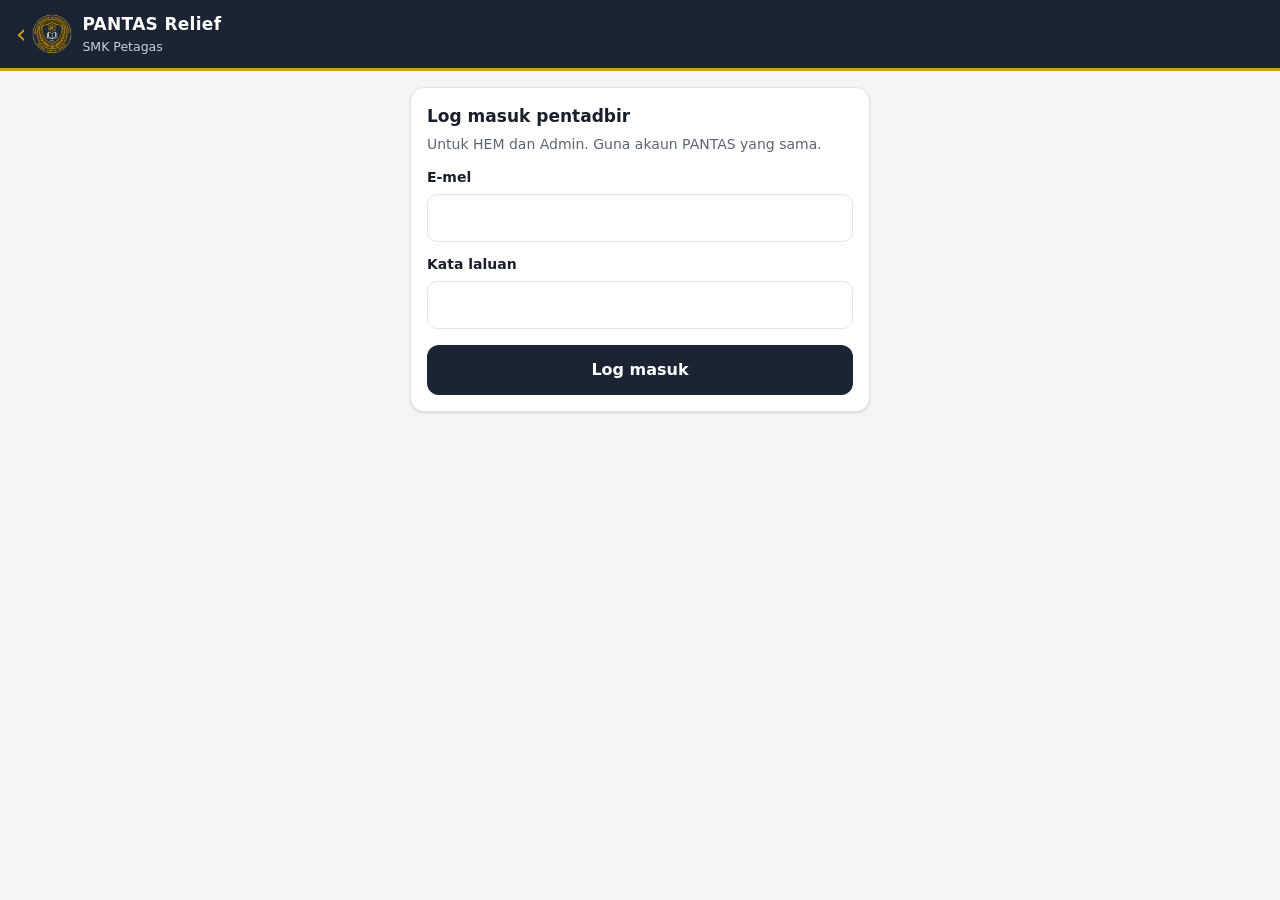
<file: relief.html>
<!doctype html>
<html lang="ms">
<head>
<meta charset="utf-8">
<meta name="viewport" content="width=device-width, initial-scale=1">
<title>PANTAS Relief</title>
<meta name="theme-color" content="#1a2433">
<link rel="icon" href="logo-petagas.png">
<link rel="stylesheet" href="pantas.css?v=20261027b">
<style>
  .kb-item { border-bottom: 1px solid var(--garis); padding: 12px 0; }
  .kb-item:last-child { border-bottom: 0; }
  .kb-item .atas { display: flex; gap: 10px; justify-content: space-between; align-items: flex-start; flex-wrap: wrap; }
  .kb-item small { display: block; color: var(--teks-2); font-size: 13px; }
  .kb-item .tindakan { display: flex; gap: 6px; flex-wrap: wrap; }
  table.rl td { vertical-align: middle; }
  table.rl td select { min-width: 200px; max-width: 290px; }
  table.rl td input { padding: 7px 9px; font-size: 13.5px; min-width: 120px; }
  .amaran-rl { color: var(--merah); font-size: 12.5px; font-weight: 600; }
  .info-rl { color: var(--teks-2); font-size: 12.5px; }
  tr.ada-amaran { background: var(--merah-lembut); }
  tr.batal td { color: var(--teks-2); }
  .status-bar { display: flex; gap: 8px; flex-wrap: wrap; align-items: center; margin: 4px 0 10px; }
  .masa-rl { display: block; white-space: nowrap; }
  .cetak-sahaja, .cetak-blok { display: none; }
  @media print {
    @page { size: A4 portrait; margin: 10mm 9mm; }
    .tiada-cetak, select, input, button, .kepala { display: none !important; }
    .cetak-sahaja { display: inline !important; }
    .cetak-blok { display: block !important; }
    main.lebar { padding: 0 !important; max-width: none !important; }
    #pJana .kad { break-inside: auto !important; border: 0 !important; padding: 0 !important; margin: 0 !important; }
    #jTajuk { font-size: 15px; margin: 2px 0 4px; }
    .status-bar { margin: 0 0 6px; gap: 4px; }
    .status-bar .cip { font-size: 10.5px; padding: 1px 7px; }
    .jadual-bungkus { overflow: visible !important; }
    table.rl { font-size: 10.5px; width: 100%; border-collapse: collapse; }
    table.rl th { font-size: 9.5px; padding: 3px 4px !important; border-bottom: 1.5px solid #000; }
    table.rl td { padding: 2.5px 4px !important; border-bottom: 1px solid #ccc; line-height: 1.25; }
    table.rl tr { break-inside: avoid; }
    table.rl td:nth-child(1), table.rl td:nth-child(2), table.rl td:nth-child(3) { white-space: nowrap; }
    table.rl .masa-rl { display: inline; margin-left: 3px; }
    .info-rl, .amaran-rl { font-size: 9.5px; }
    tr.ada-amaran { background: none; }
    .cetak-kepala { border-bottom: 2px solid #000; padding-bottom: 4px; margin-bottom: 6px; font-size: 11px; }
    .cetak-kepala b { font-size: 13px; letter-spacing: .3px; }
    .cetak-kaki { margin-top: 18px; font-size: 10.5px; display: flex !important; gap: 30px; }
    .cetak-kaki div { flex: 1; border-top: 1px solid #000; padding-top: 3px; margin-top: 28px; }
  }
</style>
</head>
<body>
<header class="kepala">
  <a class="ke-utama" href="hem.html" aria-label="Kembali ke PANTAS HEM"><span class="anak-panah">‹</span><img src="logo-petagas.png" alt="">
  <div class="tajuk"><b>PANTAS Relief</b><small id="siapa">SMK Petagas</small></div></a>
  <button id="bKeluar" class="tersembunyi">Keluar</button>
</header>

<main class="lebar">
  <section id="vMasuk" class="kad tersembunyi" style="max-width:460px;margin:0 auto">
    <h2>Log masuk pentadbir</h2>
    <p class="nota">Untuk HEM dan Admin. Guna akaun PANTAS yang sama.</p>
    <form id="fMasuk">
      <label for="emel">E-mel</label><input id="emel" type="email" autocomplete="username" required>
      <label for="kata">Kata laluan</label><input id="kata" type="password" autocomplete="current-password" required>
      <div id="mMasuk"></div>
      <button class="btn utama penuh" id="bMasuk">Log masuk</button>
    </form>
  </section>
  <section id="vTiada" class="kad tersembunyi">
    <h2>Akses terhad</h2>
    <p class="nota">Halaman relief hanya untuk HEM dan Admin.</p>
  </section>

  <section id="vApp" class="tersembunyi">
    <div class="tab" id="tabUtama">
      <button class="aktif" data-v="lulus">Kelulusan <span id="bilMenunggu"></span></button>
      <button data-v="jana">Jana relief</button>
      <button data-v="beban">Beban guru</button>
      <button data-v="staf">Senarai staf</button>
    </div>

    <!-- KELULUSAN -->
    <div id="pLulus">
      <div class="kad">
        <h2>Menunggu kelulusan</h2>
        <p class="nota">Borang keberadaan yang dihantar guru (tanpa log masuk). Relief hanya dijana untuk keberadaan yang <b>diluluskan</b>.</p>
        <div id="kbMenunggu" class="muat">Memuatkan…</div>
      </div>
      <div class="kad">
        <h2>Diluluskan (akan datang)</h2>
        <div id="kbLulus" class="muat">Memuatkan…</div>
      </div>
      <div class="kad">
        <h2>Tambah keberadaan (oleh pentadbir)</h2>
        <p class="nota">Untuk kes mengejut, cth guru MC pagi ini. Terus diluluskan.</p>
        <label for="aNama">Nama</label><input id="aNama" list="senaraiNama" placeholder="Taip nama guru…">
        <datalist id="senaraiNama"></datalist>
        <div class="baris">
          <div><label for="aMula">Dari tarikh</label><input id="aMula" type="date"></div>
          <div><label for="aAkhir">Hingga tarikh</label><input id="aAkhir" type="date"></div>
        </div>
        <div class="baris">
          <div><label for="aMasaMula">Dari jam (kosong = sepanjang hari)</label><input id="aMasaMula" type="time" step="300"></div>
          <div><label for="aMasaAkhir">Hingga jam</label><input id="aMasaAkhir" type="time" step="300"></div>
        </div>
        <label for="aPerkara">Perkara</label><input id="aPerkara" maxlength="200" placeholder="cth Cuti sakit">
        <div id="mTambah"></div>
        <button class="btn utama penuh" id="bTambah" type="button">Tambah &amp; luluskan</button>
      </div>
    </div>

    <!-- JANA -->
    <div id="pJana" class="tersembunyi">
      <div class="kad alat tiada-cetak">
        <div><label for="jTarikh">Tarikh</label><input id="jTarikh" type="date"></div>
        <div><label for="jSesi">Sesi</label><select id="jSesi"><option value="PAGI">Pagi</option><option value="PETANG">Petang</option></select></div>
        <div class="alat-btn"><button class="btn emas" id="bJana" type="button">⚙️ Jana relief</button></div>
      </div>
      <div class="kad">
        <div class="cetak-blok cetak-kepala"><b>SMK PETAGAS · JADUAL GURU GANTI (RELIEF)</b></div>
        <h2 id="jTajuk">Relief</h2>
        <div class="status-bar" id="jStatus"></div>
        <div id="jKosong" class="muat">Pilih tarikh dan sesi, kemudian tekan Jana relief.</div>
        <div class="jadual-bungkus"><table class="rl kad-mobile" id="jJadual">
          <thead><tr><th>Waktu</th><th>Kelas</th><th>Subjek</th><th>Tidak hadir</th><th>Guru ganti</th><th>Nota</th></tr></thead>
          <tbody id="jBaris"></tbody></table></div>
        <div class="cetak-blok cetak-kaki"><div>Disediakan oleh</div><div>Disahkan oleh (Pentadbir)</div></div>
        <div class="baris tiada-cetak" style="margin-top:12px;flex-wrap:wrap">
          <button class="btn garis" id="bSimpanDraf" type="button" disabled>Simpan draf</button>
          <button class="btn utama" id="bSahkan" type="button" disabled>✅ Sahkan &amp; terbitkan</button>
        </div>
        <div class="baris tiada-cetak" style="margin-top:8px;flex-wrap:wrap">
          <button class="btn garis" id="bSalinMesej" type="button" disabled>Salin mesej grup</button>
          <button class="btn garis" id="bCetak" type="button" disabled>Cetak / PDF</button>
        </div>
        <p class="nota tiada-cetak" style="margin:10px 0 0">Peraturan: guru <b>sesi sendiri</b> sahaja (guru dua alam hanya dalam masa sesi kelasnya hari itu, cth kelas pagi sahaja → hingga tamat sesi pagi) · tidak mengajar atau ada relief lain pada masa itu (pagi &amp; petang disemak) · tidak dalam senarai keberadaan · guru B&amp;K maksimum ikut had seminggu · keutamaan: paling sedikit relief hari ini, kemudian 30 hari lepas, kemudian paling kurang waktu mengajar. Guru yang sama dikekalkan untuk waktu berturut-turut di kelas yang sama jika boleh.</p>
      </div>
    </div>

    <!-- BEBAN -->
    <div id="pBeban" class="tersembunyi">
      <div class="kad">
        <h2>Beban relief guru</h2>
        <p class="nota">Relief yang disahkan dalam 30 hari lepas dan minggu ini, berbanding waktu mengajar seminggu dalam jadual.</p>
        <div class="jadual-bungkus"><table class="padat">
          <thead><tr><th>Guru</th><th>Sesi</th><th class="angka">Mengajar/minggu</th><th class="angka">Relief 30 hari</th><th class="angka">Minggu ini</th><th class="angka">Had</th></tr></thead>
          <tbody id="bBaris"></tbody></table></div>
      </div>
    </div>

    <!-- STAF -->
    <div id="pStaf" class="tersembunyi">
      <div class="kad">
        <h2>Senarai staf untuk relief</h2>
        <p class="nota">Nama mesti sama seperti dalam jadual waktu. <b>Dikecualikan</b> = tidak dipilih untuk relief (cth Pengetua). <b>Had seminggu</b> = had relief (cth guru B&amp;K: 8). <b>Subjek elektif</b> = subjek guru dalam kelas elektif berkongsi (cth RC/SS → Christine: SS) supaya nota relief tepat.</p>
        <div class="baris tiada-cetak" style="margin-bottom:10px"><button class="btn garis kecil" id="bSelaras" type="button">Tambah nama baharu daripada jadual waktu</button></div>
        <div class="jadual-bungkus"><table class="padat kad-mobile">
          <thead><tr><th>Nama</th><th>Sesi</th><th>Jenis</th><th>Dikecualikan</th><th>Had seminggu</th><th>Aktif</th><th>Subjek elektif</th><th>Catatan</th><th></th></tr></thead>
          <tbody id="sBaris"></tbody></table></div>
      </div>
      <div class="kad">
        <h2>Tambah staf tanpa jadual mengajar</h2>
        <div class="baris">
          <div><label for="nsNama">Nama penuh</label><input id="nsNama" maxlength="100"></div>
          <div><label for="nsSesi">Sesi</label><select id="nsSesi"><option>PAGI</option><option>PETANG</option><option>KEDUA</option></select></div>
          <div><label for="nsJenis">Jenis</label><select id="nsJenis"><option>GURU</option><option>KAUNSELOR</option><option>LAIN</option></select></div>
        </div>
        <button class="btn utama penuh" id="bTambahStaf" type="button">Tambah</button>
      </div>
    </div>
  </section>
</main>

<script src="pantas.js?v=20261027b"></script>
<script>
(() => {
  const P = PANTAS, $ = s => document.querySelector(s);
  let saya = null, staf = [], J = [], kbSemua = [];
  const m = t => { if (!t) return null; const [h, mi] = String(t).split(":").map(Number); return h * 60 + mi; };
  const hm = x => `${String(Math.floor(x / 60)).padStart(2, "0")}:${String(x % 60).padStart(2, "0")}`;
  const hariMinggu = iso => { const d = new Date(iso + "T00:00:00Z").getUTCDay(); return d === 0 ? 7 : d; };
  const isninMinggu = iso => P.tambahHari(iso, 1 - hariMinggu(iso));
  const tunjuk = id => ["vMasuk", "vTiada", "vApp"].forEach(x => $("#" + x).classList.toggle("tersembunyi", x !== id));
  const huruf = s => String(s || "").toLowerCase().replace(/(^|[\s(/])\S/g, c => c.toUpperCase());

  // ---------- log masuk ----------
  $("#fMasuk").addEventListener("submit", async e => {
    e.preventDefault(); $("#bMasuk").disabled = true; $("#mMasuk").innerHTML = "";
    try { await P.auth.masuk($("#emel").value, $("#kata").value); await mula(); }
    catch (err) { $("#mMasuk").innerHTML = `<div class="mesej ralat">${P.esc(err.message)}</div>`; }
    finally { $("#bMasuk").disabled = false; }
  });
  $("#bKeluar").addEventListener("click", async () => { await P.auth.keluar(); location.reload(); });

  async function mula() {
    if (!P.auth.sesi) return tunjuk("vMasuk");
    try { saya = await P.auth.pengguna(); } catch { await P.auth.keluar(); return tunjuk("vMasuk"); }
    $("#bKeluar").classList.remove("tersembunyi");
    if (!saya || !["HEM", "ADMIN"].includes(saya.peranan)) return tunjuk("vTiada");
    $("#siapa").textContent = `${P.namaPendek(saya.nama)} · ${huruf(saya.peranan)}`;
    tunjuk("vApp");
    const hari = P.hariIni();
    $("#aMula").value = hari; $("#aAkhir").value = hari;
    $("#jTarikh").value = hari; $("#jSesi").value = P.sesiSekarang();
    try {
      const [s, j] = await Promise.all([
        P.db.pilih("staf_relief", "select=*&order=nama"),
        P.db.pilih("jadual_waktu", "select=hari,sesi,kelas,waktu,mula,tamat,subjek,guru_penuh,guru"),
      ]);
      staf = s;
      J = j.map(r => ({ hari: r.hari, sesi: r.sesi, kelas: r.kelas, w: r.waktu, a: m(r.mula), b: m(r.tamat), subj: r.subjek,
        guru: String(r.guru_penuh || r.guru || "").split("/").map(x => x.trim()).filter(Boolean) }));
      $("#senaraiNama").innerHTML = staf.filter(x => x.aktif).map(x => `<option value="${P.esc(x.nama)}">`).join("");
    } catch (e) { P.toast(e.message, "ralat"); }
    muatKelulusan();
  }

  // ---------- tab ----------
  document.querySelectorAll("#tabUtama button").forEach(b => b.addEventListener("click", () => {
    document.querySelectorAll("#tabUtama button").forEach(x => x.classList.toggle("aktif", x === b));
    ["lulus", "jana", "beban", "staf"].forEach(v => $("#p" + v[0].toUpperCase() + v.slice(1)).classList.toggle("tersembunyi", v !== b.dataset.v));
    if (b.dataset.v === "lulus") muatKelulusan();
    if (b.dataset.v === "jana") muatRelief();
    if (b.dataset.v === "beban") muatBeban();
    if (b.dataset.v === "staf") lukisStaf();
  }));

  // ---------- slot jadual bagi keberadaan ----------
  const tetingkap = k => k.sepanjang_hari ? [0, 1440] : [m(k.masa_mula), m(k.masa_akhir)];
  function slotUntuk(k, tarikh, sesi) {
    const h = hariMinggu(tarikh), [ka, kb] = tetingkap(k), lihat = new Set(), out = [];
    J.filter(r => r.hari === h && (!sesi || r.sesi === sesi) && r.guru.includes(k.nama) && r.a < kb && ka < r.b)
      .forEach(r => { const key = `${r.kelas}|${r.w}`; if (!lihat.has(key)) { lihat.add(key); out.push({ ...r, guru_asal: k.nama, keberadaan_id: k.id }); } });
    return out;
  }
  const tarikhJulat = (a, b) => { const o = []; for (let d = a; d <= b && o.length < 40; d = P.tambahHari(d, 1)) if (hariMinggu(d) <= 5) o.push(d); return o; };
  const masaTeks = k => k.sepanjang_hari ? "sepanjang hari" : `${String(k.masa_mula).slice(0, 5)}–${String(k.masa_akhir).slice(0, 5)}`;
  const julatTeks = k => P.tarikhCantik(k.tarikh_mula, true) + (k.tarikh_akhir !== k.tarikh_mula ? " – " + P.tarikhCantik(k.tarikh_akhir, true) : "");

  // ---------- kelulusan ----------
  async function muatKelulusan() {
    const hari = P.hariIni();
    try {
      kbSemua = await P.db.pilih("keberadaan", `select=*&or=(status.eq.MENUNGGU,tarikh_akhir.gte.${P.tambahHari(hari, -1)})&order=tarikh_mula,nama`);
    } catch (e) { $("#kbMenunggu").innerHTML = `<div class="mesej ralat">${P.esc(e.message)}</div>`; return; }
    const tunggu = kbSemua.filter(k => k.status === "MENUNGGU"), lulus = kbSemua.filter(k => k.status === "LULUS" && k.tarikh_akhir >= hari);
    $("#bilMenunggu").textContent = tunggu.length ? `(${tunggu.length})` : "";
    const item = (k, butang) => {
      const slot = tarikhJulat(k.tarikh_mula, k.tarikh_akhir).reduce((n, d) => n + slotUntuk(k, d).length, 0);
      return `<div class="kb-item" data-id="${k.id}"><div class="atas"><div><b>${P.esc(k.nama)}</b>
        <small>${julatTeks(k)} · ${masaTeks(k)}</small>
        <small><b style="color:var(--teks)">${P.esc(k.perkara)}</b>${k.tempat ? " · " + P.esc(k.tempat) : ""}${k.kebenaran ? " · " + P.esc(k.kebenaran) : ""}</small>
        <small>${slot ? `${slot} waktu kelas perlu relief` : "Tiada kelas dalam jadual pada masa itu"} · ${k.sumber === "ADMIN" ? "ditambah pentadbir" : "dihantar " + new Date(k.dihantar_pada).toLocaleString("ms-MY", { day: "numeric", month: "short", hour: "2-digit", minute: "2-digit" })}</small></div>
        <div class="tindakan">${butang}</div></div></div>`;
    };
    $("#kbMenunggu").className = ""; $("#kbLulus").className = "";
    $("#kbMenunggu").innerHTML = tunggu.length ? tunggu.map(k => item(k, `<button class="btn utama kecil kb-lulus">Lulus</button><button class="btn garis kecil kb-tolak">Tolak</button>`)).join("") : `<div class="muat">Tiada borang menunggu.</div>`;
    $("#kbLulus").innerHTML = lulus.length ? lulus.map(k => item(k, `<button class="btn garis kecil kb-batal">Batal</button>`)).join("") : `<div class="muat">Tiada.</div>`;
  }
  async function tukarStatus(id, status) {
    await P.db.kemaskini("keberadaan", `id=eq.${id}`, { status, disemak_oleh: saya.id, disemak_pada: new Date().toISOString() });
  }
  document.addEventListener("click", async e => {
    const b = e.target.closest(".kb-lulus, .kb-tolak, .kb-batal"); if (!b) return;
    const id = b.closest(".kb-item").dataset.id;
    const st = b.classList.contains("kb-lulus") ? "LULUS" : b.classList.contains("kb-tolak") ? "DITOLAK" : "DIBATALKAN";
    if (st !== "LULUS" && !confirm(st === "DITOLAK" ? "Tolak borang ini?" : "Batalkan keberadaan ini? Relief yang sudah dijana perlu dijana semula.")) return;
    b.disabled = true;
    try { await tukarStatus(id, st); P.toast(st === "LULUS" ? "Diluluskan" : st === "DITOLAK" ? "Ditolak" : "Dibatalkan"); muatKelulusan(); }
    catch (err) { P.toast(err.message, "ralat"); b.disabled = false; }
  });
  $("#bTambah").addEventListener("click", async () => {
    const salah = t => ($("#mTambah").innerHTML = `<div class="mesej ralat">${P.esc(t)}</div>`);
    const nama = $("#aNama").value.trim().toUpperCase();
    if (!staf.find(s => s.nama === nama)) return salah("Pilih nama daripada senarai.");
    const mm = $("#aMasaMula").value, ma = $("#aMasaAkhir").value, sepanjang = !mm && !ma;
    if (!sepanjang && (!mm || !ma || ma <= mm)) return salah("Masa tidak betul (kosongkan kedua-dua untuk sepanjang hari).");
    if ($("#aPerkara").value.trim().length < 3) return salah("Nyatakan perkara.");
    if ($("#aAkhir").value < $("#aMula").value) return salah("Tarikh akhir sebelum tarikh mula.");
    $("#bTambah").disabled = true; $("#mTambah").innerHTML = "";
    try {
      await P.db.tambah("keberadaan", [{ nama, tarikh_mula: $("#aMula").value, tarikh_akhir: $("#aAkhir").value, sepanjang_hari: sepanjang,
        masa_mula: sepanjang ? null : mm, masa_akhir: sepanjang ? null : ma, perkara: $("#aPerkara").value.trim(), status: "LULUS", sumber: "ADMIN",
        kebenaran: "Direkod oleh pentadbir", disemak_oleh: saya.id, disemak_pada: new Date().toISOString() }]);
      P.toast("Keberadaan ditambah & diluluskan"); $("#aNama").value = ""; $("#aPerkara").value = ""; $("#aMasaMula").value = ""; $("#aMasaAkhir").value = "";
      muatKelulusan();
    } catch (err) { salah(err.message); }
    finally { $("#bTambah").disabled = false; }
  });

  // ---------- jana relief ----------
  let ctx = null, baris = [], statusSimpan = null;
  async function muatKonteks(tarikh, sesi) {
    const mingguMula = isninMinggu(tarikh);
    const [kbHari, rlHari, sejarah, cuti] = await Promise.all([
      P.db.pilih("keberadaan", `select=*&status=eq.LULUS&tarikh_mula=lte.${tarikh}&tarikh_akhir=gte.${tarikh}`),
      P.db.pilih("relief", `select=*&tarikh=eq.${tarikh}&order=mula,kelas`),
      P.db.pilih("relief", `select=tarikh,sesi,mula,guru_ganti&jenis=eq.RELIEF&status=eq.SAH&tarikh=gte.${P.tambahHari(tarikh, -30)}&tarikh=lte.${P.tambahHari(mingguMula, 6)}`),
      P.db.pilih("takwim_cuti", `select=tarikh,keterangan&tarikh=eq.${tarikh}`).catch(() => []),
    ]);
    const bulan = {}, minggu = {}, dikira = new Set();
    sejarah.forEach(r => {
      if (!r.guru_ganti || (r.tarikh === tarikh && r.sesi === sesi)) return;
      const kunci = `${r.guru_ganti}|${r.tarikh}|${r.mula}`; if (dikira.has(kunci)) return; dikira.add(kunci);  // kelas gabung = 1 waktu
      if (r.tarikh < tarikh) bulan[r.guru_ganti] = (bulan[r.guru_ganti] || 0) + 1;
      if (r.tarikh >= mingguMula && r.tarikh <= P.tambahHari(mingguMula, 6)) minggu[r.guru_ganti] = (minggu[r.guru_ganti] || 0) + 1;
    });
    const h = hariMinggu(tarikh), ajarHari = {}, ajarMinggu = {}, seen = new Set();
    J.forEach(r => r.guru.forEach(g => {
      const k = `${g}|${r.hari}|${r.sesi}|${r.w}`; if (seen.has(k)) return; seen.add(k);
      ajarMinggu[g] = (ajarMinggu[g] || 0) + 1; if (r.hari === h) ajarHari[g] = (ajarHari[g] || 0) + 1;
    }));
    const lain = rlHari.filter(r => r.sesi !== sesi && r.jenis === "RELIEF" && r.guru_ganti);
    // had masa setiap sesi pada hari itu (cth pagi 07:00–14:30, petang 12:00–17:50)
    const had = {};
    J.filter(r => r.hari === h).forEach(r => { const x = had[r.sesi] = had[r.sesi] || [1440, 0]; x[0] = Math.min(x[0], r.a); x[1] = Math.max(x[1], r.b); });
    // guru dua alam: berada di sekolah ikut sesi kelasnya hari itu (cara 2)
    const sesiGuru = {};
    J.filter(r => r.hari === h).forEach(r => r.guru.forEach(g => (sesiGuru[g] = sesiGuru[g] || new Set()).add(r.sesi)));
    // waktu pertama setiap kelas hari itu — guru ganti waktu ini perlu ambil kehadiran
    const pertama = {};
    J.filter(r => r.hari === h).forEach(r => { if (!(r.kelas in pertama) || r.w < pertama[r.kelas]) pertama[r.kelas] = r.w; });
    return { tarikh, sesi, h, kbHari, rlSesi: rlHari.filter(r => r.sesi === sesi), lain, bulan, minggu, ajarHari, ajarMinggu, cuti, had, sesiGuru, pertama };
  }
  const stafOf = n => staf.find(s => s.nama === n);
  const tidakHadir = (n, a, b) => ctx.kbHari.some(k => k.nama === n && (([x, y]) => x < b && a < y)(tetingkap(k)));
  const mengajar = (n, a, b) => J.filter(r => r.hari === ctx.h && r.guru.includes(n) && r.a < b && a < r.b);
  // elektif (satu baris, beberapa guru, cth RC/SS): teka subjek setiap guru daripada subjek yang diajarnya seorang diri
  // dalam jadual (cth Christine ada kelas SS sendiri → Christine = SS, Mark = RC). null jika tidak pasti.
  function subjekElektif(r) {
    const sub = String(r.subj || "").split(/\s*(?:\/|&)\s*/).filter(Boolean);
    if (sub.length < 2 || sub.length !== r.guru.length) return null;
    // subjek elektif yang ditetapkan dalam Senarai staf diutamakan; jika tiada, guna subjek yang diajar seorang diri
    const nyata = g => String((stafOf(g) || {}).subjek_elektif || "").toUpperCase().split(/[\s,\/]+/).filter(Boolean);
    const solo = g => J.filter(x => x.guru.length === 1 && x.guru[0] === g).map(x => x.subj);
    const peta = {}, bakiS = new Set(sub), bakiG = new Set(r.guru);
    const calonS = g => { const n = nyata(g).filter(x => bakiS.has(x)); return n.length ? n : [...new Set(solo(g))].filter(x => bakiS.has(x)); };
    for (let ubah = true; ubah && bakiG.size;) {
      ubah = false;
      for (const g of [...bakiG]) {
        const c = calonS(g);
        if (c.length === 1 && ![...bakiG].some(h => h !== g && calonS(h).includes(c[0]))) { peta[g] = c[0]; bakiG.delete(g); bakiS.delete(c[0]); ubah = true; }
      }
      if (bakiG.size === 1 && bakiS.size === 1) { peta[[...bakiG][0]] = [...bakiS][0]; bakiG.clear(); }
    }
    return peta;
  }
  // kelas gabung: guru yang sama mengajar subjek yang sama kepada beberapa kelas serentak (cth PM 1 ALNAIR + 1 ARCTURUS) — satu guru ganti sahaja
  const kunciGabung = x => `${x.guru_asal}|${x.sesi}|${x.a}|${x.b}|${x.subj}`;
  const sekumpulan = (x, y) => !!x && !!y && kunciGabung(x) === kunciGabung(y);
  const reliefLain = (n, a, b, kecuali) => [...ctx.lain.map(r => ({ guru_ganti: r.guru_ganti, a: m(r.mula), b: m(r.tamat), kelas: r.kelas, sesi: r.sesi })),
    ...baris.filter(x => x !== kecuali && !sekumpulan(x, kecuali) && x.jenis === "RELIEF")].filter(r => r.guru_ganti === n && r.a < b && a < r.b);
  const reliefHariIni = (n, kecuali) => new Set([
    ...baris.filter(x => x !== kecuali && !sekumpulan(x, kecuali) && x.jenis === "RELIEF" && x.guru_ganti === n).map(x => `${x.a}|${x.b}`),
    ...ctx.lain.filter(r => r.guru_ganti === n).map(r => `${m(r.mula)}|${m(r.tamat)}|L`)]).size;
  const reliefMinggu = (n, kecuali) => (ctx.minggu[n] || 0) + reliefHariIni(n, kecuali);
  // julat masa guru berada di sekolah pada hari itu
  function berada(s) {
    const sesiList = s.sesi === "KEDUA" ? [...(ctx.sesiGuru[s.nama] || [])] : [s.sesi];
    const j = sesiList.map(x => ctx.had[x]).filter(Boolean);
    if (!j.length) return null;
    return [Math.min(...j.map(x => x[0])), Math.max(...j.map(x => x[1]))];
  }
  function dalamMasa(s, slot) { const w = berada(s); return !!w && w[0] <= slot.a && slot.b <= w[1]; }
  function layak(s, slot) {
    if (!s.aktif || s.dikecualikan) return false;
    if (!(s.sesi === "KEDUA" || s.sesi === slot.sesi)) return false;
    if (s.sesi === "KEDUA" && !dalamMasa(s, slot)) return false;
    if (s.nama === slot.guru_asal || tidakHadir(s.nama, slot.a, slot.b)) return false;
    if (mengajar(s.nama, slot.a, slot.b).length) return false;
    if (reliefLain(s.nama, slot.a, slot.b, slot).length) return false;
    if (s.had_mingguan != null && reliefMinggu(s.nama, slot) >= s.had_mingguan) return false;
    return true;
  }
  const sambung = (n, slot) => baris.some(x => x !== slot && x.jenis === "RELIEF" && x.guru_ganti === n && x.kelas === slot.kelas && (x.b === slot.a || x.a === slot.b));
  function calon(slot) {
    // guru tanpa jadual (B&K) dianggap beban biasa supaya tidak sentiasa dipilih dahulu
    const ajarH = s => s.jenis === "GURU" ? (ctx.ajarHari[s.nama] || 0) : 6, ajarM = s => s.jenis === "GURU" ? (ctx.ajarMinggu[s.nama] || 0) : 29;
    return staf.filter(s => layak(s, slot)).map(s => ({ s, k: [reliefHariIni(s.nama, slot) - (sambung(s.nama, slot) ? 1 : 0), ctx.bulan[s.nama] || 0, ajarH(s), ajarM(s), s.nama] }))
      .sort((x, y) => { for (let i = 0; i < 5; i++) { if (x.k[i] < y.k[i]) return -1; if (x.k[i] > y.k[i]) return 1; } return 0; });
  }
  function amaran(x) {
    if (x.jenis !== "RELIEF" || !x.guru_ganti) return [];
    const n = x.guru_ganti, s = stafOf(n), o = [];
    const aj = mengajar(n, x.a, x.b).filter(r => r.kelas !== x.kelas);
    if (aj.length) o.push(`Mengajar ${aj.map(r => `${r.kelas} ${r.subj} (${huruf(r.sesi)})`).join(", ")} pada masa ini`);
    const rl = reliefLain(n, x.a, x.b, x); if (rl.length) o.push(`Relief lain serentak: ${rl.map(r => r.kelas).join(", ")}`);
    if (tidakHadir(n, x.a, x.b)) o.push("Guru ini tidak hadir (keberadaan diluluskan)");
    if (s && s.dikecualikan) o.push("Dikecualikan daripada relief");
    if (s && s.had_mingguan != null && reliefMinggu(n, x) + 1 > s.had_mingguan) o.push(`Melebihi had ${s.had_mingguan} waktu seminggu`);
    if (s && !(s.sesi === "KEDUA" || s.sesi === x.sesi)) o.push(`Guru sesi ${huruf(s.sesi)}`);
    if (s && s.sesi === "KEDUA" && !dalamMasa(s, x)) { const w = berada(s); o.push(w ? `Guru dua alam: biasanya di sekolah ${hm(w[0])}–${hm(w[1])} hari ini` : "Guru dua alam: tiada kelas hari ini"); }
    if (!s) o.push("Tiada dalam senarai staf");
    return o;
  }

  async function muatRelief() {
    const t = $("#jTarikh").value, s = $("#jSesi").value; if (!t) return;
    $("#jTajuk").textContent = `Relief sesi ${huruf(s)} · ${P.tarikhCantik(t, true)}`;
    $("#jStatus").innerHTML = ""; $("#jBaris").innerHTML = ""; $("#jKosong").textContent = "Memuatkan…"; $("#jKosong").classList.remove("tersembunyi");
    try { ctx = await muatKonteks(t, s); } catch (e) { $("#jKosong").innerHTML = `<div class="mesej ralat">${P.esc(e.message)}</div>`; return; }
    baris = ctx.rlSesi.map(r => ({ ...r, a: m(r.mula), b: m(r.tamat), w: r.waktu, subj: r.subjek }));
    statusSimpan = baris.length ? (baris.every(r => r.status === "SAH") ? "SAH" : "DRAF") : null;
    lukisRelief();
  }
  function jana() {
    const slots = [];
    ctx.kbHari.forEach(k => slotUntuk(k, ctx.tarikh, ctx.sesi).forEach(sl => slots.push(sl)));
    slots.sort((x, y) => x.a - y.a || x.kelas.localeCompare(y.kelas));
    baris = [];
    for (const sl of slots) {
      const x = { tarikh: ctx.tarikh, sesi: sl.sesi, kelas: sl.kelas, w: sl.w, a: sl.a, b: sl.b, subj: sl.subj, guru_asal: sl.guru_asal, keberadaan_id: sl.keberadaan_id, guru_ganti: null, jenis: "TIADA_GURU", nota: "" };
      const nota = [];
      if (ctx.pertama[sl.kelas] === sl.w) nota.push("Waktu pertama: ambil kehadiran");
      // kelas gabung: semua kelas dalam kumpulan
      const kump = slots.filter(y => sekumpulan(y, sl)).map(y => y.kelas);
      if (kump.length > 1) nota.push(`Kelas gabung ${sl.subj}: ${kump.join(" + ")}`);
      // kelas dipecah: PI/PM serentak (baris berasingan) atau elektif (satu baris, beberapa guru, cth RC/SS)
      const serentak = J.filter(r => r.hari === ctx.h && r.kelas === sl.kelas && r.sesi === sl.sesi && r.w === sl.w);
      const subjLain = serentak.filter(r => !r.guru.includes(sl.guru_asal) && r.guru.some(g => !tidakHadir(g, r.a, r.b))).map(r => r.subj);
      const baris0 = serentak.find(r => r.guru.includes(sl.guru_asal));
      const rakan = (baris0 ? baris0.guru : []).filter(g => g !== sl.guru_asal && !tidakHadir(g, sl.a, sl.b));
      if (rakan.length) {
        const peta = subjekElektif(baris0) || {}, sj = g => (peta[g] ? peta[g] + " – " : "");
        nota.push(peta[sl.guru_asal]
          ? `Elektif: ganti kumpulan ${peta[sl.guru_asal]} sahaja (${rakan.map(g => sj(g) + P.namaPendek(g)).join(", ")} seperti biasa)`
          : `Elektif: ganti kumpulan ${P.namaPendek(sl.guru_asal)} sahaja (${rakan.map(g => sj(g) + P.namaPendek(g)).join(", ")} mengajar kumpulan lain)`);
      }
      if (subjLain.length) nota.push(`Kumpulan ${sl.subj} sahaja (${[...new Set(subjLain)].join(", ")} diajar seperti biasa)`);
      const adik = baris.find(y => sekumpulan(y, x));
      baris.push(x);
      if (adik) { x.guru_ganti = adik.guru_ganti; x.jenis = adik.jenis; if (adik.nota.includes("Guru B&K")) nota.push("Guru B&K: boleh jalankan aktiviti bimbingan"); if (adik.nota.includes("Tiada guru free")) nota.push("Tiada guru free"); }
      else {
        const c = calon(x);
        if (c.length) { x.guru_ganti = c[0].s.nama; x.jenis = "RELIEF"; if (c[0].s.jenis === "KAUNSELOR") nota.push("Guru B&K: boleh jalankan aktiviti bimbingan"); }
        else nota.push("Tiada guru free");
      }
      x.nota = nota.join(" · ");
    }
    statusSimpan = null;
    lukisRelief(true);
  }
  $("#bJana").addEventListener("click", async () => {
    if (!ctx || ctx.tarikh !== $("#jTarikh").value || ctx.sesi !== $("#jSesi").value) await muatRelief();
    if (ctx.cuti && ctx.cuti.length && !confirm(`${P.tarikhCantik(ctx.tarikh)} ialah hari cuti (${ctx.cuti[0].keterangan}). Teruskan?`)) return;
    if (statusSimpan === "SAH" && !confirm("Relief sesi ini sudah disahkan. Jana semula? (Perlu disahkan semula)")) return;
    if (!ctx.kbHari.length) { P.toast("Tiada keberadaan diluluskan untuk tarikh ini", "ralat"); }
    jana();
  });
  $("#jTarikh").addEventListener("change", muatRelief); $("#jSesi").addEventListener("change", muatRelief);

  function pilihanGuru(x) {
    const c = calon(x), ada = new Set(c.map(y => y.s.nama));
    const opt = c.slice(0, 25).map(y => `<option value="${P.esc(y.s.nama)}" ${y.s.nama === x.guru_ganti ? "selected" : ""}>${P.esc(P.namaPendek(y.s.nama))} · ${y.k[0] + (sambung(y.s.nama, x) ? 1 : 0)} lain hari ini · ${y.k[1]} sebulan${y.s.jenis === "KAUNSELOR" ? " · B&K" : ""}</option>`);
    if (x.guru_ganti && !ada.has(x.guru_ganti)) opt.unshift(`<option value="${P.esc(x.guru_ganti)}" selected>⚠ ${P.esc(P.namaPendek(x.guru_ganti))}</option>`);
    return `<option value="__TIADA" ${x.jenis === "TIADA_GURU" ? "selected" : ""}>— Tiada guru ganti —</option>
      <option value="__BATAL" ${x.jenis === "DIBATALKAN" ? "selected" : ""}>— Dibatalkan (kelas tiada / gabung) —</option>` + opt.join("");
  }
  function lukisRelief(baru = false) {
    const ada = baris.length > 0;
    $("#jKosong").classList.toggle("tersembunyi", ada);
    if (!ada) $("#jKosong").textContent = ctx.kbHari.length ? "Belum dijana. Tekan Jana relief." : "Tiada keberadaan diluluskan untuk tarikh ini.";
    ["#bSimpanDraf", "#bSahkan", "#bSalinMesej", "#bCetak"].forEach(s => ($(s).disabled = !ada));
    const nAm = baris.filter(x => amaran(x).length).length, nTiada = baris.filter(x => x.jenis === "TIADA_GURU").length;
    $("#jStatus").innerHTML = (statusSimpan === "SAH" ? `<span class="cip ok">Disahkan &amp; diterbitkan</span>` : statusSimpan === "DRAF" ? `<span class="cip lw">Draf (belum diterbitkan)</span>` : baru ? `<span class="cip info">Baru dijana · belum disimpan</span>` : "") +
      (ada ? `<span class="cip">${baris.length} slot</span><span class="cip">${new Set(baris.filter(x => x.guru_ganti).map(x => x.guru_ganti)).size} guru</span>` : "") +
      (nTiada ? `<span class="cip th">${nTiada} tiada guru</span>` : "") + (nAm ? `<span class="cip th">⚠ ${nAm} amaran</span>` : (ada ? `<span class="cip ok">Tiada clash</span>` : "")) +
      (ctx.lain.length ? `<span class="cip info tiada-cetak">Relief sesi lain: ${ctx.lain.length} (disemak)</span>` : "");
    $("#jBaris").innerHTML = baris.map((x, i) => {
      const am = amaran(x);
      return `<tr data-i="${i}" class="${am.length ? "ada-amaran" : ""}${x.jenis === "DIBATALKAN" ? " batal" : ""}">
        <td data-label="Waktu"><b>W${x.w}</b><small class="info-rl masa-rl">${hm(x.a)}–${hm(x.b)}</small></td>
        <td data-label="Kelas">${P.esc(x.kelas)}</td><td data-label="Subjek">${P.esc(x.subj || "")}</td>
        <td data-label="Tidak hadir">${P.esc(P.namaPendek(x.guru_asal))}</td>
        <td data-label="Guru ganti"><select class="rl-pilih">${pilihanGuru(x)}</select>
          <span class="cetak-sahaja">${x.jenis === "RELIEF" ? P.esc(x.guru_ganti) : x.jenis === "DIBATALKAN" ? "Dibatalkan" : "—"}</span>
          ${am.map(a => `<div class="amaran-rl">⚠ ${P.esc(a)}</div>`).join("")}</td>
        <td data-label="Nota"><input class="rl-nota" value="${P.esc(x.nota || "")}" maxlength="120"><span class="cetak-sahaja">${P.esc(x.nota || "")}</span></td></tr>`;
    }).join("");
  }
  $("#jBaris").addEventListener("change", e => {
    const tr = e.target.closest("tr"); if (!tr) return; const x = baris[+tr.dataset.i];
    if (e.target.classList.contains("rl-pilih")) {
      const v = e.target.value;
      // kelas gabung ditukar bersama
      baris.filter(y => y === x || sekumpulan(y, x)).forEach(y => {
        if (v === "__TIADA") { y.jenis = "TIADA_GURU"; y.guru_ganti = null; }
        else if (v === "__BATAL") { y.jenis = "DIBATALKAN"; y.guru_ganti = null; }
        else { y.jenis = "RELIEF"; y.guru_ganti = v; }
      });
      if (statusSimpan === "SAH") statusSimpan = "DRAF";
      lukisRelief();
    }
    if (e.target.classList.contains("rl-nota")) x.nota = e.target.value.trim();
  });
  async function simpan(sah) {
    const nAm = baris.filter(x => amaran(x).length).length;
    if (sah && nAm && !confirm(`Masih ada ${nAm} amaran. Sahkan juga?`)) return;
    const btn = sah ? $("#bSahkan") : $("#bSimpanDraf"); btn.disabled = true;
    try {
      await P.db.padam("relief", `tarikh=eq.${ctx.tarikh}&sesi=eq.${ctx.sesi}`);
      const kini = new Date().toISOString();
      if (baris.length) await P.db.tambah("relief", baris.map(x => ({ tarikh: ctx.tarikh, sesi: ctx.sesi, kelas: x.kelas, waktu: x.w, mula: hm(x.a), tamat: hm(x.b),
        subjek: x.subj, guru_asal: x.guru_asal, keberadaan_id: x.keberadaan_id || null, guru_ganti: x.jenis === "RELIEF" ? x.guru_ganti : null, jenis: x.jenis,
        status: sah ? "SAH" : "DRAF", nota: x.nota || null, dijana_oleh: saya.id, disahkan_oleh: sah ? saya.id : null, disahkan_pada: sah ? kini : null })));
      P.toast(sah ? "Relief disahkan & diterbitkan" : "Draf disimpan"); await muatRelief();
    } catch (e) { P.toast(e.message, "ralat"); }
    finally { btn.disabled = false; }
  }
  $("#bSimpanDraf").addEventListener("click", () => simpan(false));
  $("#bSahkan").addEventListener("click", () => simpan(true));
  function mesejGrup() {
    const ikut = {};
    baris.filter(x => x.jenis === "RELIEF").forEach(x => (ikut[x.guru_ganti] = ikut[x.guru_ganti] || []).push(x));
    const url = location.href.replace(/relief\.html.*$/, "keberadaan.html?v=relief");
    const batal = baris.filter(x => x.jenis !== "RELIEF");
    return [`*JADUAL RELIEF SESI ${ctx.sesi}*`, `*${P.tarikhCantik(ctx.tarikh, true)}*`, "",
      ...Object.keys(ikut).sort().flatMap(g => [`*${g}*`, ...ikut[g].sort((a, b) => a.a - b.a).map(x => `• W${x.w} (${hm(x.a)}) ${x.kelas} ${x.subj || ""} – ganti ${P.namaPendek(x.guru_asal)}${x.nota ? ` _(${x.nota})_` : ""}`), ""]),
      ...(batal.length ? ["_Tiada relief / dibatalkan:_", ...batal.map(x => `• W${x.w} ${x.kelas} (${P.namaPendek(x.guru_asal)})${x.nota ? " – " + x.nota : ""}`), ""] : []),
      `Semak relief anda: ${url}`].join("\n");
  }
  $("#bSalinMesej").addEventListener("click", () => P.salin(mesejGrup()).then(() => P.toast("Mesej disalin")));
  $("#bCetak").addEventListener("click", () => window.print());

  // ---------- beban ----------
  async function muatBeban() {
    const hari = P.hariIni(), mingguMula = isninMinggu(hari);
    $("#bBaris").innerHTML = `<tr><td colspan="6" class="muat">Memuatkan…</td></tr>`;
    try {
      const r = await P.db.pilih("relief", `select=tarikh,guru_ganti&jenis=eq.RELIEF&status=eq.SAH&tarikh=gte.${P.tambahHari(hari, -30)}`);
      const b30 = {}, bm = {}; r.forEach(x => { b30[x.guru_ganti] = (b30[x.guru_ganti] || 0) + 1; if (x.tarikh >= mingguMula) bm[x.guru_ganti] = (bm[x.guru_ganti] || 0) + 1; });
      const seen = new Set(), ajar = {};
      J.forEach(x => x.guru.forEach(g => { const k = `${g}|${x.hari}|${x.sesi}|${x.w}`; if (!seen.has(k)) { seen.add(k); ajar[g] = (ajar[g] || 0) + 1; } }));
      const rows = staf.filter(s => s.aktif).map(s => ({ s, a: ajar[s.nama] || 0, r30: b30[s.nama] || 0, rm: bm[s.nama] || 0 }))
        .sort((x, y) => y.r30 - x.r30 || y.rm - x.rm || x.s.nama.localeCompare(y.s.nama));
      $("#bBaris").innerHTML = rows.map(x => `<tr${x.s.had_mingguan != null && x.rm > x.s.had_mingguan ? ` style="background:var(--merah-lembut)"` : ""}>
        <td>${P.esc(x.s.nama)}${x.s.dikecualikan ? ` <span class="cip">Dikecualikan</span>` : ""}${x.s.jenis !== "GURU" ? ` <span class="cip info">${huruf(x.s.jenis)}</span>` : ""}</td>
        <td>${huruf(x.s.sesi)}</td><td class="angka">${x.a}</td><td class="angka"><b>${x.r30}</b></td><td class="angka">${x.rm}</td><td class="angka">${x.s.had_mingguan ?? "—"}</td></tr>`).join("");
    } catch (e) { $("#bBaris").innerHTML = `<tr><td colspan="6"><div class="mesej ralat">${P.esc(e.message)}</div></td></tr>`; }
  }

  // ---------- staf ----------
  function lukisStaf() {
    const pil = (v, opts) => opts.map(o => `<option ${o === v ? "selected" : ""}>${o}</option>`).join("");
    $("#sBaris").innerHTML = staf.map((s, i) => `<tr data-i="${i}">
      <td data-label="Nama"><b>${P.esc(s.nama)}</b></td>
      <td data-label="Sesi"><select class="s-sesi">${pil(s.sesi, ["PAGI", "PETANG", "KEDUA"])}</select></td>
      <td data-label="Jenis"><select class="s-jenis">${pil(s.jenis, ["GURU", "KAUNSELOR", "LAIN"])}</select></td>
      <td data-label="Dikecualikan"><input type="checkbox" class="s-kecuali" ${s.dikecualikan ? "checked" : ""} style="width:20px;height:20px"></td>
      <td data-label="Had"><input type="number" class="s-had" min="0" max="40" value="${s.had_mingguan ?? ""}" style="max-width:80px"></td>
      <td data-label="Aktif"><input type="checkbox" class="s-aktif" ${s.aktif ? "checked" : ""} style="width:20px;height:20px"></td>
      <td data-label="Subjek elektif"><input class="s-elektif" value="${P.esc(s.subjek_elektif || "")}" maxlength="30" placeholder="cth SS" style="max-width:90px"></td>
      <td data-label="Catatan"><input class="s-cat" value="${P.esc(s.catatan || "")}" maxlength="120"></td>
      <td data-label=""><button class="btn utama kecil s-simpan" type="button">Simpan</button></td></tr>`).join("");
  }
  $("#sBaris").addEventListener("click", async e => {
    const b = e.target.closest(".s-simpan"); if (!b) return;
    const tr = b.closest("tr"), s = staf[+tr.dataset.i];
    const nilai = { sesi: tr.querySelector(".s-sesi").value, jenis: tr.querySelector(".s-jenis").value, dikecualikan: tr.querySelector(".s-kecuali").checked,
      had_mingguan: tr.querySelector(".s-had").value === "" ? null : +tr.querySelector(".s-had").value, aktif: tr.querySelector(".s-aktif").checked,
      catatan: tr.querySelector(".s-cat").value.trim() || null, subjek_elektif: tr.querySelector(".s-elektif").value.trim().toUpperCase() || null, dikemaskini: new Date().toISOString() };
    b.disabled = true;
    try { await P.db.kemaskini("staf_relief", `nama=eq.${P.q(s.nama)}`, nilai); Object.assign(s, nilai); P.toast("Disimpan"); }
    catch (err) { P.toast(err.message, "ralat"); } finally { b.disabled = false; }
  });
  $("#bSelaras").addEventListener("click", async () => {
    const sesiG = {}; J.forEach(r => r.guru.forEach(g => (sesiG[g] = sesiG[g] || new Set()).add(r.sesi)));
    const baru = Object.keys(sesiG).filter(g => !staf.find(s => s.nama === g)).map(g => ({ nama: g, sesi: sesiG[g].size > 1 ? "KEDUA" : [...sesiG[g]][0] }));
    if (!baru.length) return P.toast("Tiada nama baharu dalam jadual");
    try { await P.db.upsert("staf_relief", baru, "nama", true); staf = await P.db.pilih("staf_relief", "select=*&order=nama"); lukisStaf(); P.toast(`${baru.length} nama ditambah`); }
    catch (err) { P.toast(err.message, "ralat"); }
  });
  $("#bTambahStaf").addEventListener("click", async () => {
    const nama = $("#nsNama").value.trim().toUpperCase().replace(/\s+/g, " ");
    if (nama.length < 3) return P.toast("Isi nama", "ralat");
    try {
      await P.db.tambah("staf_relief", [{ nama, sesi: $("#nsSesi").value, jenis: $("#nsJenis").value, had_mingguan: $("#nsJenis").value === "KAUNSELOR" ? 8 : null }]);
      staf = await P.db.pilih("staf_relief", "select=*&order=nama"); lukisStaf(); $("#nsNama").value = ""; P.toast("Ditambah");
    } catch (err) { P.toast(err.message, "ralat"); }
  });

  mula();
})();
</script>
</body>
</html>
</file>
<file: pantas.css>
/* PANTAS Petagas — warna logo sekolah: biru gelap & emas */
:root {
  --biru: #1a2433; --biru-2: #26354b; --emas: #d4a017; --emas-lembut: #f6ecd0;
  --latar: #f4f5f7; --kad: #ffffff; --teks: #18202b; --teks-2: #5b6574; --garis: #e1e4ea;
  --merah: #c0392b; --merah-lembut: #fbe9e7; --hijau: #1e8449; --hijau-lembut: #e6f4ea;
  --oren: #b9770e; --oren-lembut: #fdf2e0; --biru-muda: #2563a8; --biru-lembut: #e7eff9;
  --jejari: 14px; --bayang: 0 1px 2px rgba(16,24,40,.06), 0 1px 3px rgba(16,24,40,.08);
  --viz-1: #2a78d6; --viz-2: #eb6834; --viz-grid: #e6e8ec;
}
@media (prefers-color-scheme: dark) {
  :root:not([data-theme="light"]) {
    --latar: #0f141c; --kad: #182130; --teks: #e8ecf2; --teks-2: #9aa5b5; --garis: #2a3547;
    --emas-lembut: #3a3016; --merah-lembut: #3b1d1a; --hijau-lembut: #16301f; --oren-lembut: #3a2a12; --biru-lembut: #172a42;
    --viz-1: #3987e5; --viz-2: #d95926; --viz-grid: #263246;
  }
}
* { box-sizing: border-box; }
html { -webkit-text-size-adjust: 100%; }
body { margin: 0; background: var(--latar); color: var(--teks);
  font: 16px/1.5 system-ui, -apple-system, "Segoe UI", Roboto, sans-serif; }
a { color: var(--biru-muda); }

/* kepala */
.kepala { background: var(--biru); color: #fff; padding: 12px 16px; display: flex; align-items: center; gap: 12px;
  position: sticky; top: 0; z-index: 10; border-bottom: 3px solid var(--emas); }
.kepala img { width: 40px; height: 40px; }
.kepala .tajuk { flex: 1; min-width: 0; }
.kepala a.ke-utama { flex: 1; min-width: 0; display: flex; align-items: center; gap: 10px; color: inherit; text-decoration: none; }
.kepala .anak-panah { font-size: 26px; line-height: 1; color: var(--emas); margin-right: -4px; }
.kepala .tajuk b { display: block; font-size: 17px; letter-spacing: .3px; }
.kepala .tajuk small { color: #c9d1dc; font-size: 12.5px; display: block; white-space: nowrap; overflow: hidden; text-overflow: ellipsis; }
.kepala button { background: transparent; color: #fff; border: 1px solid rgba(255,255,255,.35); border-radius: 10px;
  padding: 6px 10px; font-size: 13px; cursor: pointer; }

main { max-width: 760px; margin: 0 auto; padding: 16px; }
main.lebar { max-width: 1100px; }

/* kad & borang */
.kad { background: var(--kad); border: 1px solid var(--garis); border-radius: var(--jejari); padding: 16px; margin-bottom: 14px; box-shadow: var(--bayang); }
.kad h2 { font-size: 17px; margin: 0 0 4px; }
.kad p.nota { color: var(--teks-2); font-size: 14px; margin: 0 0 12px; }
label { display: block; font-weight: 600; font-size: 14px; margin: 12px 0 6px; }
input, select, textarea { width: 100%; font: inherit; padding: 11px 12px; border: 1px solid var(--garis); border-radius: 10px;
  background: var(--kad); color: var(--teks); }
input:focus, select:focus, textarea:focus { outline: 2px solid var(--emas); outline-offset: 1px; border-color: var(--emas); }
textarea { min-height: 70px; resize: vertical; }
.baris { display: flex; gap: 10px; }
.baris > * { flex: 1; min-width: 0; }
.semak { display: flex; gap: 10px; align-items: flex-start; font-weight: 500; margin: 14px 0 4px; }
.semak input { width: 20px; height: 20px; margin-top: 2px; flex: none; accent-color: var(--biru); }

.btn { display: inline-flex; align-items: center; justify-content: center; gap: 8px; font: inherit; font-weight: 600;
  padding: 12px 16px; border-radius: 12px; border: 1px solid transparent; cursor: pointer; text-decoration: none; }
.btn.utama { background: var(--biru); color: #fff; }
.btn.emas { background: var(--emas); color: #1a1405; }
.btn.garis { background: var(--kad); color: var(--teks); border-color: var(--garis); }
.btn.wa { background: #1f9d55; color: #fff; }
.btn.kecil { padding: 7px 11px; font-size: 13.5px; border-radius: 10px; }
.btn.penuh { width: 100%; margin-top: 16px; }
.btn:disabled { opacity: .55; cursor: not-allowed; }

.mesej { padding: 12px 14px; border-radius: 12px; font-size: 14.5px; margin: 12px 0; }
.mesej.ralat { background: var(--merah-lembut); color: var(--merah); }
.mesej.ok { background: var(--hijau-lembut); color: var(--hijau); }
.mesej.info { background: var(--biru-lembut); color: var(--biru-muda); }
.mesej.amaran { background: var(--oren-lembut); color: var(--oren); }
.tersembunyi { display: none !important; }

/* pilihan anak */
.pilihan { display: grid; gap: 10px; }
.pilihan label.item { display: flex; gap: 12px; align-items: center; margin: 0; padding: 12px 14px; border: 1.5px solid var(--garis);
  border-radius: 12px; cursor: pointer; font-weight: 500; background: var(--kad); }
.pilihan label.item input { width: 20px; height: 20px; accent-color: var(--biru); flex: none; }
.pilihan label.item:has(input:checked) { border-color: var(--emas); background: var(--emas-lembut); }
.pilihan small { display: block; color: var(--teks-2); font-size: 13px; }

/* tab */
.tab { display: flex; gap: 6px; background: var(--kad); border: 1px solid var(--garis); border-radius: 12px; padding: 4px; margin-bottom: 14px; overflow-x: auto; }
.tab button { flex: 1; font: inherit; font-weight: 600; font-size: 14px; border: 0; background: transparent; color: var(--teks-2);
  padding: 9px 10px; border-radius: 9px; cursor: pointer; white-space: nowrap; }
.tab button.aktif { background: var(--biru); color: #fff; }

/* senarai murid (tanda kehadiran) */
.ringkasan { display: flex; gap: 8px; flex-wrap: wrap; margin: 8px 0 12px; }
.cip { font-size: 13px; font-weight: 600; padding: 4px 10px; border-radius: 999px; background: var(--latar); border: 1px solid var(--garis); }
button.cip { color: var(--teks); font-family: inherit; line-height: 1.3; }
.cip.th { background: var(--merah-lembut); color: var(--merah); border-color: transparent; }
.cip.lw { background: var(--oren-lembut); color: var(--oren); border-color: transparent; }
.cip.ok { background: var(--hijau-lembut); color: var(--hijau); border-color: transparent; }
.cip.info { background: var(--biru-lembut); color: var(--biru-muda); border-color: transparent; }

.murid { display: flex; align-items: center; gap: 10px; padding: 10px 4px; border-bottom: 1px solid var(--garis); }
.murid:last-child { border-bottom: 0; }
.murid .no { width: 26px; color: var(--teks-2); font-size: 13px; text-align: right; flex: none; }
.murid .nama { flex: 1; min-width: 0; font-size: 14.5px; }
.murid .nama small { display: block; font-size: 12.5px; color: var(--biru-muda); }
.murid .tindakan { display: flex; gap: 6px; flex: none; }
.murid .tindakan button { font: inherit; font-size: 13px; font-weight: 700; width: 46px; height: 38px; border-radius: 10px;
  border: 1.5px solid var(--garis); background: var(--kad); color: var(--teks-2); cursor: pointer; }
.murid.th { background: var(--merah-lembut); border-radius: 10px; }
.murid.th .tindakan button.b-th { background: var(--merah); color: #fff; border-color: var(--merah); }
.murid.lw { background: var(--oren-lembut); border-radius: 10px; }
.murid.lw .tindakan button.b-lw { background: var(--oren); color: #fff; border-color: var(--oren); }

.bar-bawah { position: sticky; bottom: 0; background: linear-gradient(transparent, var(--latar) 30%); padding: 14px 0 6px; }

/* jadual HEM */
.jadual-bungkus { overflow-x: auto; }
table { width: 100%; border-collapse: collapse; font-size: 14px; }
th, td { text-align: left; padding: 9px 8px; border-bottom: 1px solid var(--garis); vertical-align: top; }
th { font-size: 12.5px; color: var(--teks-2); font-weight: 600; text-transform: uppercase; letter-spacing: .3px; white-space: nowrap; }
td.angka, th.angka { text-align: right; font-variant-numeric: tabular-nums; }

.statistik { display: grid; grid-template-columns: repeat(auto-fit, minmax(130px, 1fr)); gap: 10px; margin-bottom: 14px; }
.stat { background: var(--kad); border: 1px solid var(--garis); border-radius: 12px; padding: 12px 14px; }
.stat b { display: block; font-size: 26px; line-height: 1.1; font-variant-numeric: tabular-nums; }
.stat span { font-size: 13px; color: var(--teks-2); }
.stat.merah b { color: var(--merah); } .stat.oren b { color: var(--oren); } .stat.hijau b { color: var(--hijau); } .stat.biru b { color: var(--biru-muda); }

.grid-kelas { display: grid; grid-template-columns: repeat(auto-fill, minmax(120px, 1fr)); gap: 8px; }
.grid-kelas div { padding: 8px 10px; border-radius: 10px; font-size: 13px; font-weight: 600; border: 1px solid var(--garis); }
.grid-kelas div.siap { background: var(--hijau-lembut); color: var(--hijau); border-color: transparent; }
.grid-kelas div.belum { background: var(--merah-lembut); color: var(--merah); border-color: transparent; }
.grid-kelas small { display: block; font-weight: 500; font-size: 12px; }
.grid-kelas small.guru { opacity: .85; overflow-wrap: anywhere; }
/* jadual saya hari ini */
.jadual-cip { display: flex; gap: 8px; overflow-x: auto; padding: 2px 2px 6px; -webkit-overflow-scrolling: touch; }
.slot { flex: 0 0 auto; min-width: 118px; text-align: left; font: inherit; color: var(--teks); background: var(--latar);
  border: 1px solid var(--garis); border-radius: 12px; padding: 8px 11px; cursor: pointer; }
.slot b { display: block; font-size: 14.5px; margin: 1px 0; }
.slot small { display: block; font-size: 12px; color: var(--teks-2); }
.slot.kini { border-color: var(--emas); box-shadow: inset 0 0 0 1.5px var(--emas); background: var(--kad); }
.slot.lepas { opacity: .55; }

.alat { display: flex; gap: 10px; flex-wrap: wrap; align-items: end; margin-bottom: 12px; }
.alat > div { min-width: 140px; flex: 1; }
.alat label { margin-top: 0; }

/* halaman utama */
.pintu { display: grid; gap: 12px; }
.pintu a { display: flex; gap: 14px; align-items: center; text-decoration: none; color: var(--teks); background: var(--kad);
  border: 1px solid var(--garis); border-radius: var(--jejari); padding: 18px; box-shadow: var(--bayang); }
.pintu a .ikon { width: 48px; height: 48px; border-radius: 12px; display: grid; place-items: center; background: var(--emas-lembut); color: var(--biru); flex: none; }
.pintu a b { display: block; font-size: 17px; }
.pintu a span { color: var(--teks-2); font-size: 14px; }
.hero { text-align: center; padding: 28px 16px 8px; }
.hero img { width: 96px; height: 96px; }
.hero h1 { margin: 10px 0 2px; font-size: 26px; color: var(--teks); letter-spacing: .5px; }
.hero h1 span { color: var(--emas); }
.hero p { margin: 0; color: var(--teks-2); }
footer { text-align: center; color: var(--teks-2); font-size: 12.5px; padding: 18px 16px 28px; letter-spacing: 1px; }

#toast { position: fixed; left: 50%; bottom: 24px; transform: translate(-50%, 30px); opacity: 0; transition: .25s;
  background: var(--biru); color: #fff; padding: 11px 18px; border-radius: 12px; font-size: 14.5px; z-index: 50; max-width: calc(100% - 32px); pointer-events: none; }
#toast.tunjuk { opacity: 1; transform: translate(-50%, 0); }
#toast.ralat { background: var(--merah); }

.muat { color: var(--teks-2); font-size: 14px; padding: 18px 0; text-align: center; }
@media (max-width: 420px) { .baris { flex-direction: column; gap: 0; } }
.alat > div.alat-btn { min-width: auto; flex: 0 0 auto; }
td select { min-width: 140px; padding: 8px 10px; }
@media (prefers-color-scheme: dark) {
  :root:not([data-theme="light"]) .pintu a .ikon { color: var(--emas); }
}
.cip { display: inline-block; white-space: nowrap; }
@media (max-width: 640px) {
  table.kad-mobile thead { display: none; }
  table.kad-mobile tr { display: block; border-bottom: 1px solid var(--garis); padding: 10px 0; }
  table.kad-mobile td { display: flex; gap: 10px; align-items: baseline; border: 0; padding: 3px 0; text-align: left; }
  table.kad-mobile td::before { content: attr(data-label); flex: 0 0 78px; color: var(--teks-2); font-size: 12.5px; font-weight: 600; }
  table.kad-mobile td[data-label=""]::before { content: none; }
  table.kad-mobile td.angka { text-align: left; }
}
a.pautan-murid { color: inherit; text-decoration: underline; text-decoration-color: var(--emas); text-underline-offset: 3px; }
/* profil murid */
.profil-kepala { display: flex; gap: 14px; align-items: center; }
.profil-kepala .avatar { width: 54px; height: 54px; border-radius: 50%; display: grid; place-items: center; flex: none;
  background: var(--emas-lembut); color: var(--emas); font-weight: 700; font-size: 20px; }
.profil-kepala h2 { margin: 0; font-size: 18px; }
.medan { display: grid; grid-template-columns: repeat(auto-fit, minmax(150px, 1fr)); gap: 10px 16px; margin-top: 14px; }
.medan div small { display: block; color: var(--teks-2); font-size: 12.5px; font-weight: 600; }
.medan div span { font-size: 14.5px; overflow-wrap: anywhere; }
.bulan-jalur { display: grid; grid-template-columns: repeat(auto-fill, minmax(62px, 1fr)); gap: 6px; }
.bulan-jalur div { border: 1px solid var(--garis); border-radius: 10px; padding: 6px 8px; font-size: 12px; color: var(--teks-2); }
.bulan-jalur div b { display: block; font-size: 15px; color: var(--teks); }
.bulan-jalur div.ada { border-color: var(--merah); }
.bulan-jalur div.ada b { color: var(--merah); }
.hasil-cari a { display: flex; justify-content: space-between; gap: 10px; padding: 11px 4px; border-bottom: 1px solid var(--garis);
  color: var(--teks); text-decoration: none; font-size: 14.5px; }
.hasil-cari a small { color: var(--teks-2); white-space: nowrap; }
/* laporan mingguan */
table.lm { font-size: 13px; }
table.lm { table-layout: fixed; width: 100%; }
table.lm th, table.lm td { padding: 7px 3px; white-space: nowrap; text-align: center; }
table.lm th:first-child, table.lm td:first-child { width: 32%; text-align: left; padding-left: 0; }
table.lm th:last-child, table.lm td:last-child { width: 17%; text-align: right; padding-right: 2px; }
table.lm tfoot td b { font-size: 12px; }
table.lm td small, table.lm th small { display: block; font-size: 11px; color: var(--teks-2); font-weight: 500; }
table.lm td:first-child small { overflow: hidden; text-overflow: ellipsis; }
table.lm tfoot td { border-top: 2px solid var(--garis); }
.lm-th { color: var(--merah); font-weight: 700; }
.lm-lw { color: var(--oren); font-weight: 700; }
table.lm-murid th:first-child, table.lm-murid td:first-child { width: 44%; white-space: normal; font-size: 12.5px; }
table.lm-murid th:last-child, table.lm-murid td:last-child { width: 10%; }
.lm-klik { cursor: pointer; text-decoration: underline dotted; text-underline-offset: 3px; }
.lm-belum, .lm-akan { color: var(--teks-2); }
.lm-cuti { color: var(--teks-2); font-style: italic; }
/* jadual padat (muat skrin telefon) */
table.padat { font-size: 13px; }
table.padat th, table.padat td { padding: 8px 4px; }
table.padat th { font-size: 11px; }
table.padat td:first-child { overflow-wrap: anywhere; }
table.padat td small { display: block; font-size: 11.5px; color: var(--teks-2); }
table.padat td.angka, table.padat th.angka { white-space: nowrap; }
/* carta */
.c-tip { position: absolute; top: 4px; min-width: 150px; background: var(--kad); border: 1px solid var(--garis); border-radius: 10px;
  padding: 7px 10px; font-size: 12.5px; box-shadow: var(--bayang); pointer-events: none; }
.c-bar { display: grid; grid-template-columns: minmax(90px, 38%) 1fr auto; gap: 8px; align-items: center; padding: 5px 0; font-size: 13px; }
.c-bar-label { overflow-wrap: anywhere; }
.c-bar-trek { height: 12px; background: var(--latar); border-radius: 0 4px 4px 0; overflow: hidden; }
.c-bar-trek span { display: block; height: 100%; border-radius: 0 4px 4px 0; }
.c-bar-nilai { text-align: right; font-variant-numeric: tabular-nums; white-space: nowrap; }
.c-bar-nilai small { color: var(--teks-2); }
.legenda { display: flex; gap: 14px; flex-wrap: wrap; font-size: 12.5px; color: var(--teks-2); margin: 0 0 6px; }
.legenda i { display: inline-block; width: 10px; height: 10px; border-radius: 50%; margin-right: 5px; vertical-align: -1px; }
/* dialog */
.tirai { position: fixed; inset: 0; background: rgba(10, 15, 25, .6); z-index: 40; display: grid; place-items: center; padding: 16px; overflow-y: auto; }
.tirai .dialog { width: 100%; max-width: 420px; margin: 0; }
.pautan-kecil { background: none; border: 0; padding: 0; font: inherit; font-size: 14px; color: var(--biru-muda); text-decoration: underline; cursor: pointer; }
@media print {
  .kepala button, .kepala .anak-panah, .tab, .alat, .tiada-cetak, #toast { display: none !important; }
  .kepala { position: static; background: #fff; color: #000; border-bottom: 2px solid #000; }
  .kepala .tajuk small { color: #333; }
  body { background: #fff; color: #000; }
  .kad, .stat { box-shadow: none; border-color: #bbb; break-inside: avoid; }
  table.kad-mobile thead { display: table-header-group !important; }
  table.kad-mobile tr { display: table-row !important; }
  table.kad-mobile td { display: table-cell !important; }
  table.kad-mobile td::before { content: none !important; }
}
</file>
